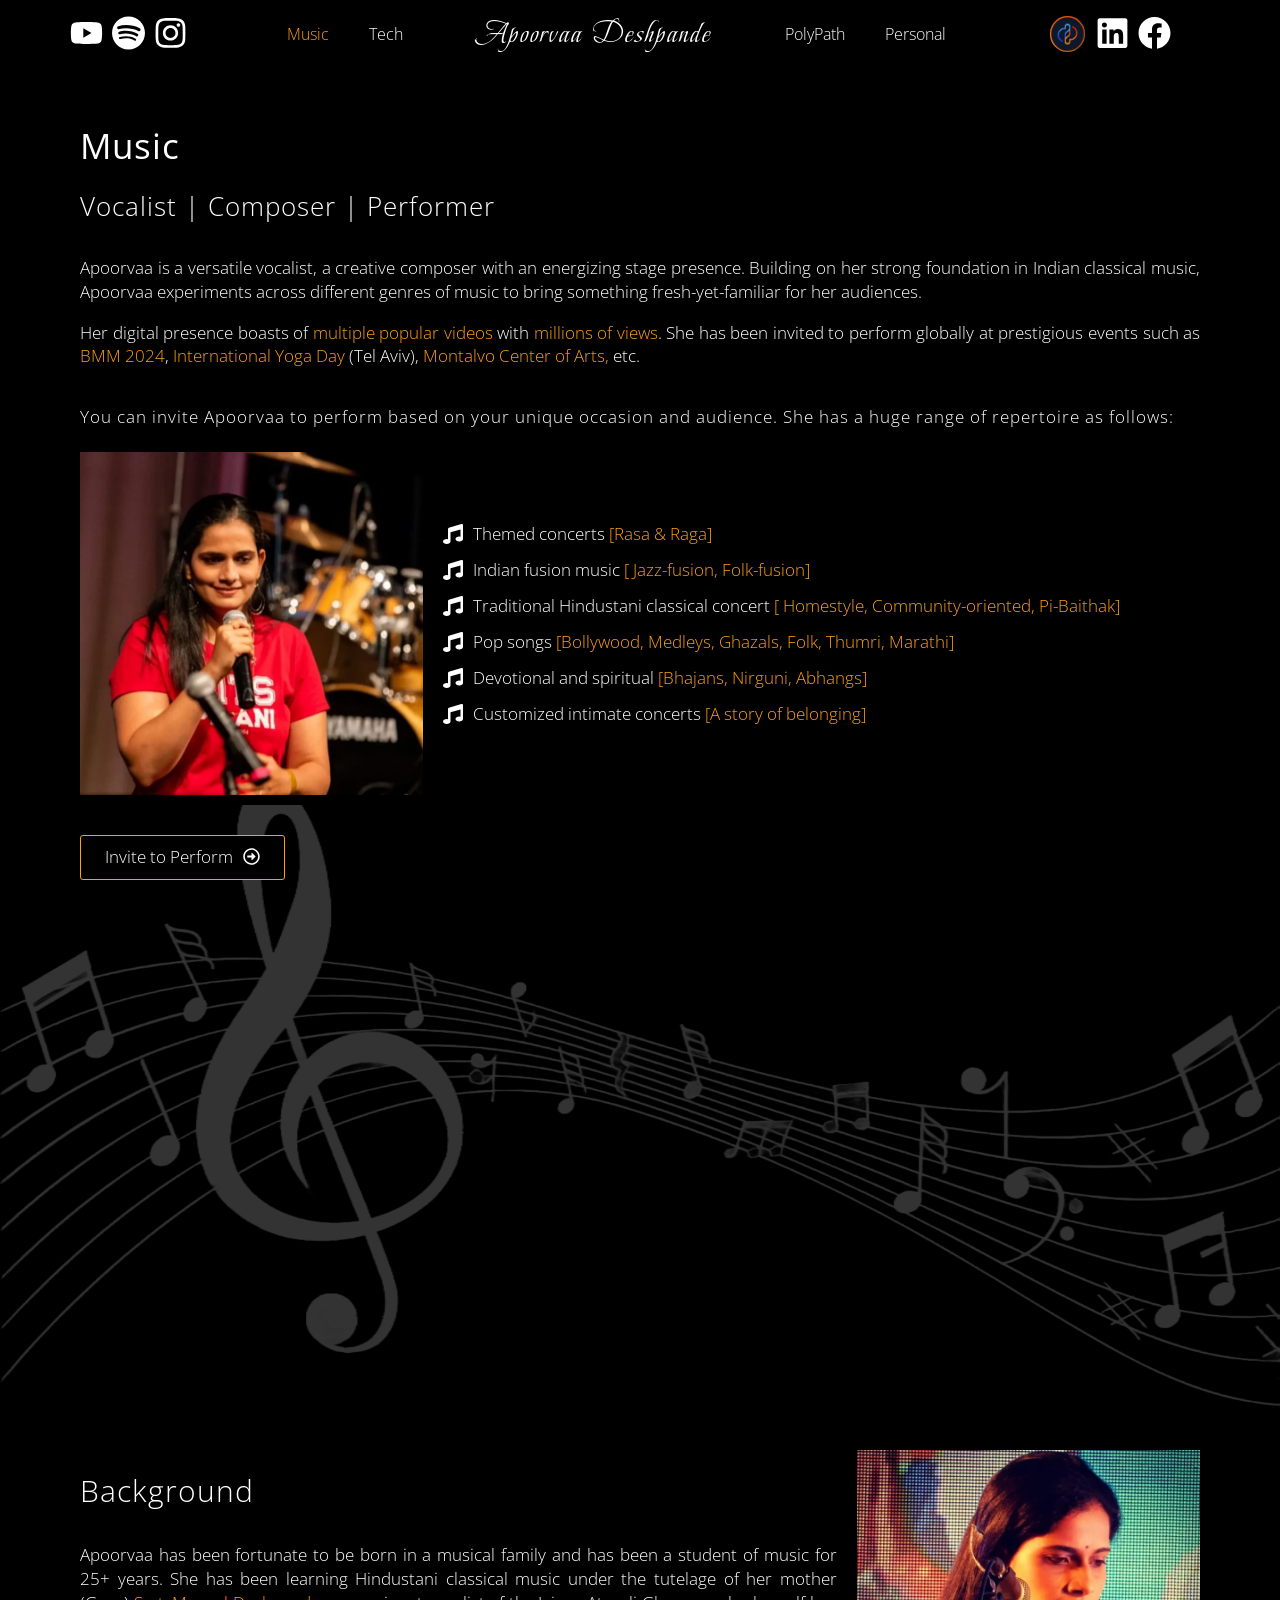
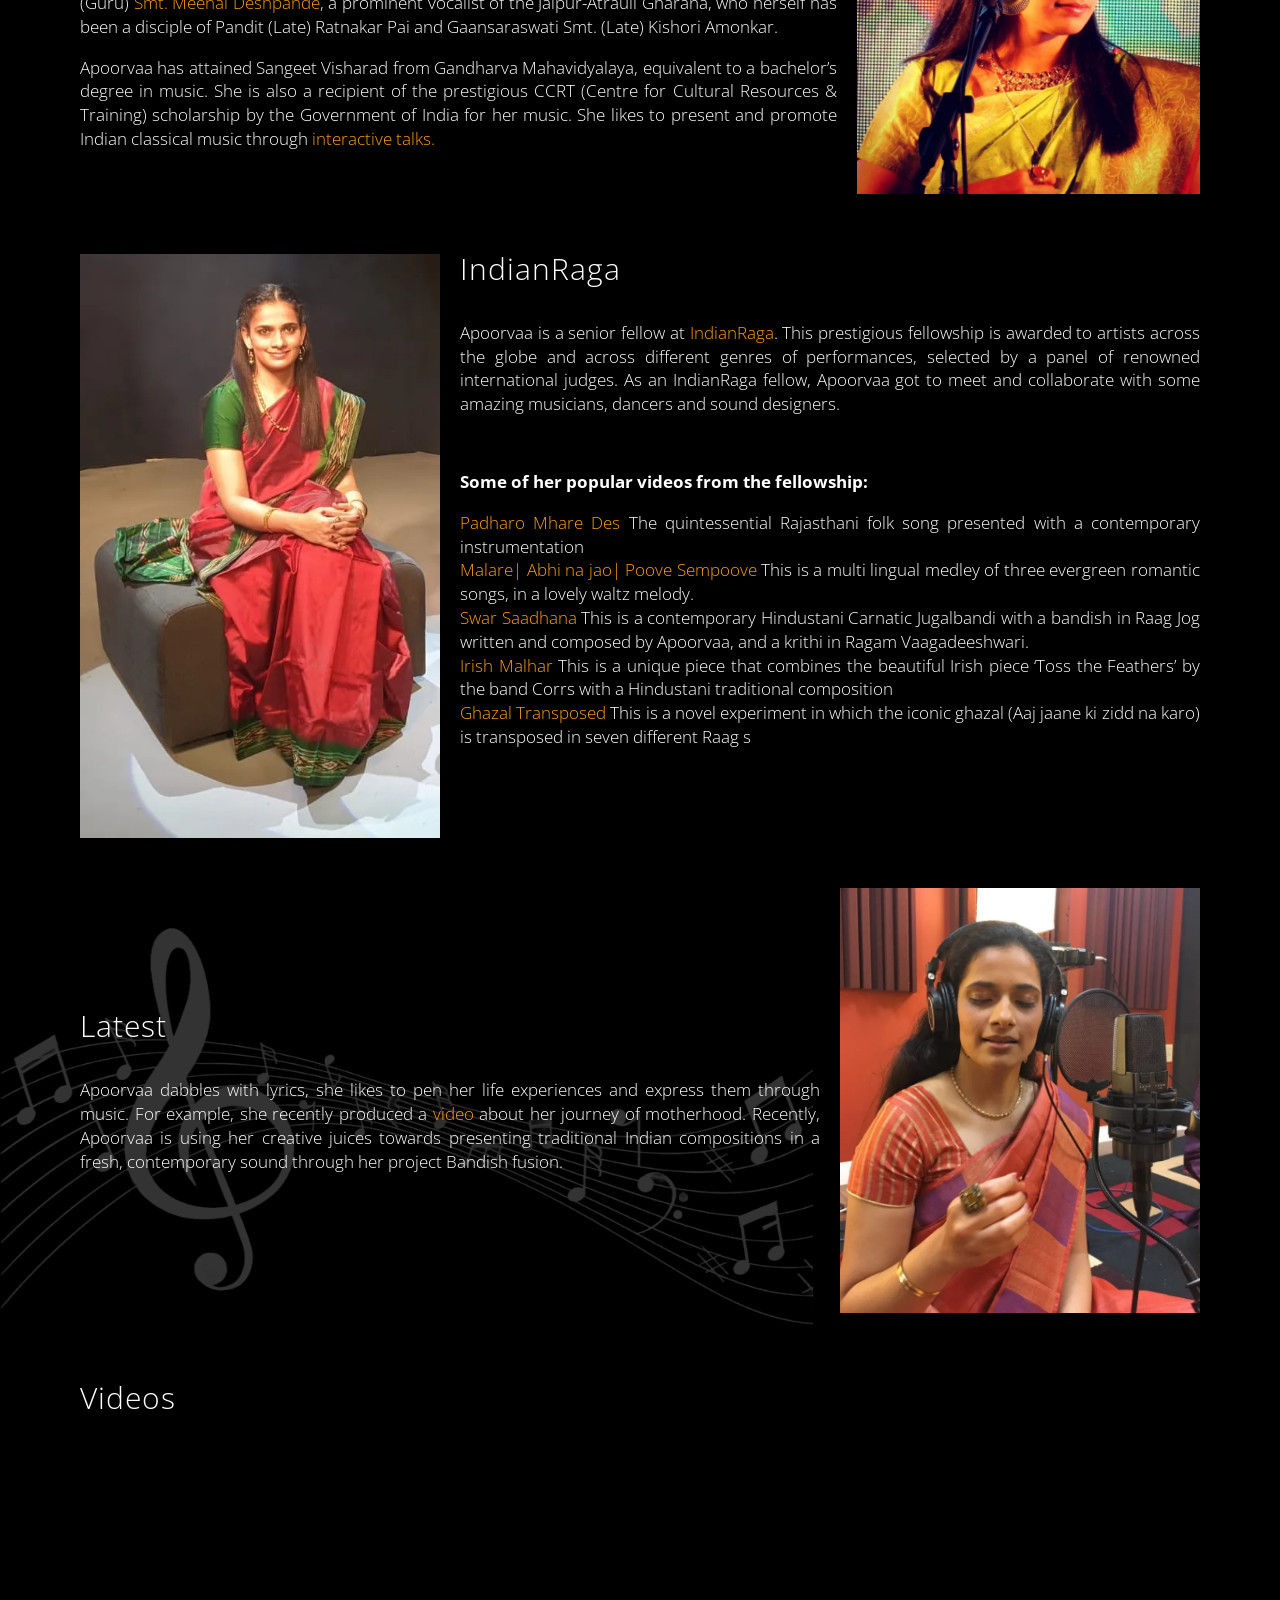
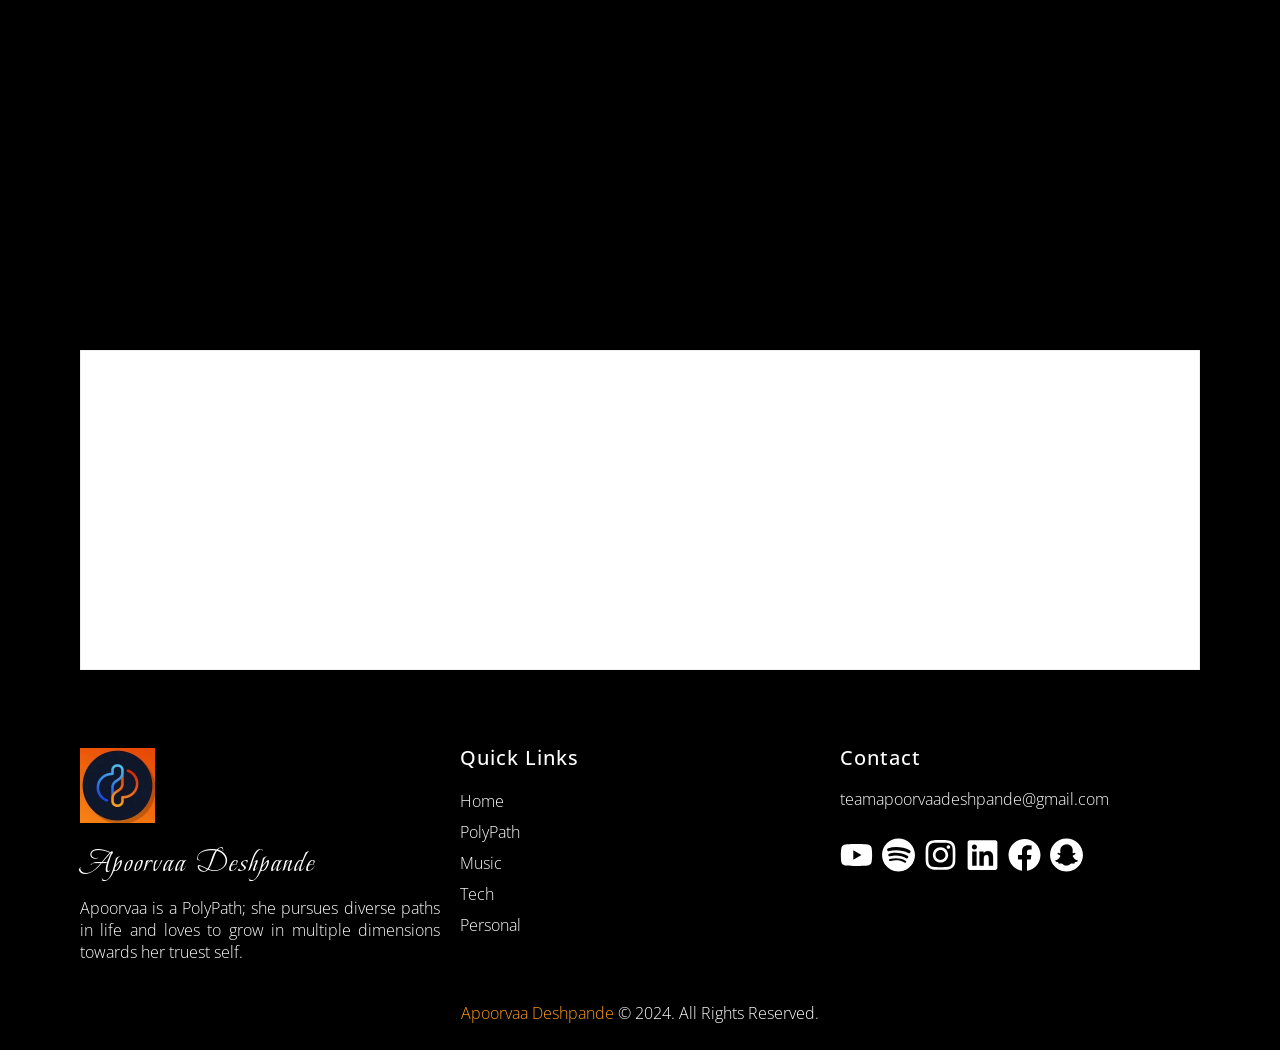
<file: music/index.html>
<!DOCTYPE html>
<html lang="en-US"><head><meta charset="UTF-8"><script data-no-optimize="1">var litespeed_docref=sessionStorage.getItem("litespeed_docref");litespeed_docref&&(Object.defineProperty(document,"referrer",{get:function(){return litespeed_docref}}),sessionStorage.removeItem("litespeed_docref"));</script>
	<link rel="preconnect" href="https://fonts.googleapis.com">
	<link rel="preconnect" href="https://fonts.gstatic.com" crossorigin>
	<link href="https://fonts.googleapis.com/css2?family=Beau+Rivage&family=Open+Sans:wght@300;400&family=Montserrat:wght@400;600;700&family=Poppins:wght@300;400;600&family=Roboto:wght@300;400;500;700&display=swap" rel="stylesheet">
	<meta name="viewport" content="width=device-width, initial-scale=1.0, viewport-fit=cover"><title>Music – Apoorvaa Deshpande</title><meta name="robots" content="max-image-preview:large"><style id="wp-img-auto-sizes-contain-inline-css">img:is([sizes=auto i],[sizes^="auto," i]){contain-intrinsic-size:3000px 1500px}
/*# sourceURL=wp-img-auto-sizes-contain-inline-css */</style><link data-optimized="2" rel="stylesheet" href="/wp-content/litespeed/css/aab9e7f4b5666ed337bb97f72358a249.css?ver=e3afd"><style id="classic-theme-styles-inline-css">/*! This file is auto-generated */
.wp-block-button__link{color:#fff;background-color:#32373c;border-radius:9999px;box-shadow:none;text-decoration:none;padding:calc(.667em + 2px) calc(1.333em + 2px);font-size:1.125em}.wp-block-file__button{background:#32373c;color:#fff;text-decoration:none}
/*# sourceURL=/wp-includes/css/classic-themes.min.css */</style><style id="nfd-wonder-blocks-utilities-inline-css">.nfd-relative{position:relative!important}.-nfd-bottom-1{bottom:-.25rem!important}.-nfd-top-0\.5{top:-.125rem!important}.-nfd-top-1{top:-.25rem!important}.nfd-top-10{top:2.5rem!important}.nfd-col-start-1{grid-column-start:1!important}.nfd-col-start-2{grid-column-start:2!important}.nfd-col-start-3{grid-column-start:3!important}.nfd-col-start-4{grid-column-start:4!important}.nfd-col-start-5{grid-column-start:5!important}.nfd-col-start-6{grid-column-start:6!important}.nfd-col-start-7{grid-column-start:7!important}.nfd-col-end-10{grid-column-end:10!important}.nfd-col-end-11{grid-column-end:11!important}.nfd-col-end-12{grid-column-end:12!important}.nfd-col-end-13{grid-column-end:13!important}.nfd-col-end-7{grid-column-end:7!important}.nfd-col-end-8{grid-column-end:8!important}.nfd-col-end-9{grid-column-end:9!important}.nfd-row-start-1{grid-row-start:1!important}.-nfd-mx-2:not([style*=margin]){margin-left:-.5rem!important;margin-right:-.5rem!important}.nfd-my-0:not([style*=margin]){margin-bottom:0!important;margin-top:0!important}.nfd-mb-8:not([style*=margin]){margin-bottom:2rem!important}.nfd-mt-2:not([style*=margin]){margin-top:.5rem!important}.nfd-mt-8:not([style*=margin]){margin-top:2rem!important}.nfd-mt-\[-100px\]:not([style*=margin]){margin-top:-100px!important}.nfd-grid{display:grid!important}.nfd-h-full{height:100%!important}.nfd-w-full{width:100%!important}.nfd-shrink-0{flex-shrink:0!important}.nfd-grow{flex-grow:1!important}.nfd-grid-cols-11{grid-template-columns:repeat(11,minmax(0,1fr))!important}.nfd-grid-cols-12{grid-template-columns:repeat(12,minmax(0,1fr))!important}.nfd-grid-cols-2{grid-template-columns:repeat(2,minmax(0,1fr))!important}.nfd-grid-rows-1{grid-template-rows:repeat(1,minmax(0,1fr))!important}.nfd-items-center{align-items:center!important}.nfd-gap-y-10{row-gap:2.5rem!important}.nfd-overflow-hidden{overflow:hidden!important}.nfd-border-b{border-bottom-width:1px!important}.nfd-border-dashed{border-style:dashed!important}.nfd-p-0:not([style*=padding]){padding:0!important}.nfd-p-10:not([style*=padding]){padding:2.5rem!important}.nfd-p-2:not([style*=padding]){padding:.5rem!important}.nfd-p-4:not([style*=padding]){padding:1rem!important}.nfd-p-8:not([style*=padding]){padding:2rem!important}.nfd-px-0:not([style*=padding]){padding-left:0!important;padding-right:0!important}.nfd-px-4:not([style*=padding]){padding-left:1rem!important;padding-right:1rem!important}.nfd-px-8:not([style*=padding]){padding-left:2rem!important;padding-right:2rem!important}.nfd-py-0:not([style*=padding]){padding-bottom:0!important;padding-top:0!important}.nfd-py-4:not([style*=padding]){padding-bottom:1rem!important;padding-top:1rem!important}.nfd-py-5:not([style*=padding]){padding-bottom:1.25rem!important;padding-top:1.25rem!important}.nfd-pt-0:not([style*=padding]){padding-top:0!important}.nfd-text-left{text-align:left!important}.nfd-wc-products{self-align:flex-start!important;flex-grow:0!important}.nfd-wc-products>ul{row-gap:calc(var(--wndb--gap--2xl)*var(--wndb--gap--scale-factor))!important}.nfd-wc-products .wc-block-grid__product-image{overflow:hidden!important}.nfd-wc-products .wc-block-grid__product-image img{transition:transform .6s ease-in-out!important}.nfd-wc-products .wc-block-grid__product-image img:hover{transform:scale(1.1)!important}.nfd-wc-products .wc-block-components-product-sale-badge{backdrop-filter:blur(4px)!important;background:hsla(0,0%,100%,.5)!important;border:1px solid hsla(0,0%,100%,.2)!important;border-radius:999px!important;font-size:.8125rem!important;font-weight:700!important;margin:6px!important;padding:4px 12px!important}.nfd-wc-products .wc-block-components-product-sale-badge>span{background:transparent!important}.nfd-wc-products .wc-block-components-product-price{color:inherit!important}.nfd-wc-search .wp-block-search__inside-wrapper{background-color:var(--wndb--color--borders)!important;border:2px solid var(--wndb--color--subtle)!important;border-radius:999px!important;max-width:100%!important;padding:0!important;width:25rem!important}.nfd-wc-search .wp-block-search__inside-wrapper input[type=search]{background:none!important;border:none!important;border-bottom-left-radius:999px!important;border-top-left-radius:999px!important;color:var(--wndb--color--text--contrast)!important;font-size:1.25rem!important;font-weight:500!important;min-height:3.75rem!important;padding-inline:24px!important}.nfd-wc-search .wp-block-search__inside-wrapper:has(button:focus),.nfd-wc-search .wp-block-search__inside-wrapper:has(input[type=search]:focus){outline:2px solid var(--wndb--color--text--contrast)!important;outline-offset:2px!important}.nfd-wc-search .wp-block-search__button{aspect-ratio:1/1!important;background:var(--wndb-gray-800)!important;border-radius:999px!important;height:100%!important;margin-left:0!important;margin-right:2px!important;margin-top:2px!important}.nfd-wc-search .wp-block-search__button:focus,.nfd-wc-search .wp-block-search__button:hover{background:var(--wndb-gray-900)!important;filter:none!important;outline:2px solid var(--wndb-gray-900)!important;outline-offset:2px!important}.nfd-wc-search .wp-block-search__inside-wrapper input[type=search]::-moz-placeholder{color:var(--wndb--color--text--faded)!important}.nfd-wc-search .wp-block-search__inside-wrapper input[type=search]::placeholder{color:var(--wndb--color--text--faded)!important}.nfd-commerce-icons{align-items:center!important;display:flex!important;flex-direction:row!important;gap:8px!important}.nfd-commerce-icons .wc-block-cart-link__text{display:none!important}.nfd-commerce-icons .wp-block-search__button svg,.nfd-commerce-icons svg.wc-block-customer-account__account-icon,.nfd-commerce-icons svg.wc-block-mini-cart__icon{height:28px!important;width:28px!important}.nfd-commerce-icons .wp-block-search__button-only .wp-block-search__button.has-icon{align-items:center!important;background:none!important;color:currentcolor!important;display:flex!important;padding:0!important}.nfd-commerce-icons .wp-block-search__button-only .wp-block-search__input{margin-right:.5em!important}.nfd-commerce-icons .wp-block-woocommerce-customer-account a{padding:0!important}:root{--wndb-mask-color:rgba(0,0,0,.15);--wndb-mask-position:50% 50% at 50% 20%;--wndb-mask-opacity:0.35}[class*=nfd-bg-effect]{isolation:isolate!important;position:relative!important}[class*=nfd-wb-header] [class*=nfd-bg-effect]{z-index:1!important}.has-modal-open [class*=nfd-bg-effect]{isolation:unset!important}.nfd-bg-effect-position-center{--wndb-mask-position:50% 50% at 50% 50%}[class*=nfd-bg-effect]:after{content:""!important;inset:0!important;-webkit-mask-image:radial-gradient(ellipse var(--wndb-mask-position),#000 70%,rgba(0,0,0,.3) 100%)!important;mask-image:radial-gradient(ellipse var(--wndb-mask-position),#000 70%,rgba(0,0,0,.3) 100%)!important;opacity:var(--wndb-mask-opacity)!important;pointer-events:none!important;position:absolute!important;z-index:-1!important}.nfd-bg-effect-dots:after{--wndb-mask-opacity:1;background:radial-gradient(var(--wndb-mask-color) 1px,transparent 1px)!important;background-size:20px 20px!important}.nfd-bg-effect-grid:after{background-image:linear-gradient(to right,var(--wndb-mask-color) 1px,transparent 1px),linear-gradient(to bottom,var(--wndb-mask-color) 1px,transparent 1px)!important;background-size:50px 50px!important}.nfd-bg-effect-grid-perspective{perspective:1000px!important}.has-modal-open .nfd-bg-effect-grid-perspective{perspective:unset!important}.nfd-bg-effect-grid-perspective:after{--wndb-mask-opacity:0.6;background-size:100px 100px!important;transform:rotateX(-60deg) translateZ(0)!important;transform-origin:top!important;transform-style:preserve-3d!important}.nfd-bg-effect-grid-2:after,.nfd-bg-effect-grid-perspective:after{background-image:linear-gradient(to right,var(--wndb-mask-color) 1px,transparent 1px),linear-gradient(to bottom,var(--wndb-mask-color) 1px,transparent 1px)!important}.nfd-bg-effect-grid-2:after{background-size:14px 32px!important}.nfd-bg-effect-grid-3{overflow:hidden!important}.nfd-bg-effect-grid-3:after{background-image:linear-gradient(to right,var(--wndb-mask-color) 1px,transparent 1px),linear-gradient(to bottom,var(--wndb-mask-color) 1px,transparent 1px)!important;background-size:32px 80px!important;right:-40%!important;top:-20%!important;transform:scale(1.5) skew(-30deg,30deg)!important}.nfd-bg-effect-lines:after{--wndb-mask-opacity:0.4;background-image:linear-gradient(to right,var(--wndb-mask-color) 1px,transparent 1px)!important;background-size:48px!important}.nfd-bg-effect-lines-2{--wndb-mask-opacity:0.45;overflow:hidden!important;perspective:1000px!important}.has-modal-open .nfd-bg-effect-lines-2{perspective:unset!important}.nfd-bg-effect-lines-2:after{background-image:linear-gradient(to right,var(--wndb-mask-color) 1px,transparent 1px)!important;background-size:30px!important;right:-40%!important;top:-20%!important;transform:rotateX(-45deg) skew(-16deg) translateZ(0)!important;transform-origin:right!important;transform-style:preserve-3d!important}.nfd-mask-opacity-0:after{--wndb-mask-opacity:0.8}:where(:root){--wndb--max-w--prose:min(65ch,1100px)}.nfd-max-w-prose:not(.nfd-max-w-full),:where(.nfd-text-balance:not(.nfd-max-w-full)){max-width:var(--wndb--max-w--prose)!important}.nfd-max-w-prose:not(.nfd-max-w-full).has-text-align-center,:where(.nfd-text-balance:not(.nfd-max-w-full)).has-text-align-center{margin-inline:auto!important}.nfd-max-w-prose:not(.nfd-max-w-full).has-text-align-right,:where(.nfd-text-balance:not(.nfd-max-w-full)).has-text-align-right{margin-inline-start:auto!important}:where(.nfd-text-balance){text-wrap:balance!important}.nfd-text-balance>h1,.nfd-text-balance>h2,.nfd-text-balance>h3,.nfd-text-balance>h4,.nfd-text-balance>p{text-wrap:balance!important}.nfd-text-pretty,.nfd-text-pretty>h1,.nfd-text-pretty>h2,.nfd-text-pretty>h3,.nfd-text-pretty>h4,.nfd-text-pretty>p{text-wrap:pretty!important}.wp-block-image figcaption{font-weight:400!important;margin-inline:auto!important;max-width:64ch!important;padding-block-start:.5em!important;text-wrap:balance!important}.wp-block-quote>.nfd-text-pretty{font-weight:550;margin-block:.25em}:where(:root){--wndb--text-scale-factor:1;--wndb--text--xs:0.75rem;--wndb--text--sm:0.875rem;--wndb--text--base:1rem;--wndb--text--md:1.125rem;--wndb--text--lg:1.5rem;--wndb--text--xl:2.375rem;--wndb--text--huge:clamp(2.75rem,1.4688rem + 2.5vw,3.5rem);--wndb--text-giga:clamp(3.25rem,2.546875rem + 2.25vw,4.375rem)}.nfd-text-xs:not([class*=font-size]):not([style*=font-size]){font-size:calc(var(--wndb--text--xs)*var(--wndb--text-scale-factor))!important}.nfd-text-xs:not([style*=letter-spacing]){letter-spacing:.05em!important}.nfd-text-sm:not([class*=font-size]):not([style*=font-size]){font-size:calc(var(--wndb--text--sm)*var(--wndb--text-scale-factor))!important}.nfd-text-base:not([class*=font-size]):not([style*=font-size]){font-size:calc(var(--wndb--text--base)*var(--wndb--text-scale-factor))!important}.nfd-text-md:not([class*=font-size]):not([style*=font-size]){font-size:calc(var(--wndb--text--md)*var(--wndb--text-scale-factor))!important}.nfd-text-base:not([style*=line-height]),.nfd-text-md:not([style*=line-height]){line-height:1.6!important}.nfd-text-lg:not([class*=font-size]):not([style*=font-size]){font-size:calc(var(--wndb--text--lg)*var(--wndb--text-scale-factor))!important}.nfd-text-lg:not([style*=line-height]){line-height:1.4!important}.nfd-text-lg:not([style*=letter-spacing]){letter-spacing:0!important}.nfd-text-lg:not([style*=font-weight]){font-weight:500!important}.nfd-text-xl:not([class*=font-size]):not([style*=font-size]){font-size:var(--wndb--text--xl)!important}.nfd-text-xl:not([style*=line-height]){line-height:1.25!important}.nfd-text-xl:not([style*=letter-spacing]){letter-spacing:-.01em!important}.nfd-text-xl:not([style*=font-weight]){font-weight:500!important}:where(.nfd-text-huge:not([class*=font-size]):not([style*=font-size])){font-size:calc(var(--wndb--text--huge)*var(--wndb--text-scale-factor))!important;max-width:var(--wndb--max-w--prose)!important;text-wrap:balance!important}:where(.nfd-text-huge:not([class*=font-size]):not([style*=font-size]).nfd-max-w-container){max-width:var(--wndb--container)!important}:where(.nfd-text-giga:not([class*=font-size]):not([style*=font-size])).has-text-align-center,:where(.nfd-text-huge:not([class*=font-size]):not([style*=font-size])).has-text-align-center{margin-inline:auto!important}:where(.nfd-text-giga:not([class*=font-size]):not([style*=font-size])).has-text-align-right,:where(.nfd-text-huge:not([class*=font-size]):not([style*=font-size])).has-text-align-right{margin-inline-start:auto!important}.nfd-text-huge:not([style*=line-height]){line-height:1.1!important}.nfd-text-huge:not([style*=letter-spacing]){letter-spacing:-.025em!important}.nfd-text-huge:not([style*=font-weight]){font-weight:500!important}:where(.nfd-text-giga:not([class*=font-size]):not([style*=font-size])){font-size:calc(var(--wndb--text-giga)*var(--wndb--text-scale-factor))!important;max-width:var(--wndb--max-w--prose)!important;text-wrap:balance!important}:where(.nfd-text-giga:not([class*=font-size]):not([style*=font-size]).nfd-max-w-container){max-width:var(--wndb--container)!important}.nfd-text-giga:not([style*=line-height]){line-height:1.1!important}.nfd-text-giga:not([style*=letter-spacing]){letter-spacing:-.04em!important}.nfd-text-giga:not([style*=font-weight]){font-weight:500!important}:root{--nfd-wb-anim-transition-duration:1400ms;--nfd-wb-anim-transition-delay:50ms;--nfd-wb-anim-transition-easing-function:cubic-bezier(0.4,1,0.65,1);--nfd-wb-anim-transition:all var(--nfd-wb-anim-transition-duration) var(--nfd-wb-anim-transition-easing-function) var(--nfd-wb-anim-transition-delay)}@media (prefers-reduced-motion:reduce){.nfd-wb-animate{transition:none!important}.nfd-wb-twist-in,[class*=nfd-wb-]{clip-path:none!important;opacity:1!important;transform:none!important}}@media (max-width:782px){body:not(.nfd-wb-editor-animations) .nfd-wb-animate{transition:none!important}body:not(.nfd-wb-editor-animations) .nfd-wb-twist-in,body:not(.nfd-wb-editor-animations) [class*=nfd-wb-]{clip-path:none!important;opacity:1!important;transform:none!important}}.nfd-wb-animate[data-replay-animation]{transition:none!important}[class*=nfd-wb-fade-in]{--nfd-wb-anim-transition:opacity var(--nfd-wb-anim-transition-duration) var(--nfd-wb-anim-transition-easing-function) var(--nfd-wb-anim-transition-delay),transform var(--nfd-wb-anim-transition-duration) var(--nfd-wb-anim-transition-easing-function) var(--nfd-wb-anim-transition-delay);transition:var(--nfd-wb-anim-transition)}.nfd-wb-fade-in-bottom{--nfd-wb-anim-transition-duration:1200ms;opacity:0;transform:translate3d(0,90px,0);transition:var(--nfd-wb-anim-transition)}.nfd-wb-fade-in-bottom-short{transform:translate3d(0,32px,0)}.nfd-wb-fade-in-bottom-short,.nfd-wb-fade-in-top-short{--nfd-wb-anim-transition-duration:600ms;opacity:0;transition:var(--nfd-wb-anim-transition)}.nfd-wb-fade-in-top-short{transform:translate3d(0,-32px,0)}.nfd-wb-fade-in-left-short{transform:translate3d(-32px,0,0)}.nfd-wb-fade-in-left-short,.nfd-wb-fade-in-right-short{--nfd-wb-anim-transition-duration:600ms;opacity:0;transition:var(--nfd-wb-anim-transition)}.nfd-wb-fade-in-right-short{transform:translate3d(32px,0,0)}.nfd-wb-animated-in:not([data-replay-animation])[class*=nfd-wb-fade-in]{opacity:1;transform:translateZ(0)}.nfd-wb-zoom-in{--nfd-wb-anim-transition-duration:1200ms;--nfd-wb-anim-transition:opacity var(--nfd-wb-anim-transition-duration) var(--nfd-wb-anim-transition-easing-function) var(--nfd-wb-anim-transition-delay),transform var(--nfd-wb-anim-transition-duration) var(--nfd-wb-anim-transition-easing-function) var(--nfd-wb-anim-transition-delay);transform:scale3d(.4,.4,.4)}.nfd-wb-zoom-in,.nfd-wb-zoom-in-short{opacity:0;transition:var(--nfd-wb-anim-transition)}.nfd-wb-zoom-in-short{--nfd-wb-anim-transition-duration:600ms;--nfd-wb-anim-transition:opacity var(--nfd-wb-anim-transition-duration) var(--nfd-wb-anim-transition-easing-function) var(--nfd-wb-anim-transition-delay),transform var(--nfd-wb-anim-transition-duration) var(--nfd-wb-anim-transition-easing-function) var(--nfd-wb-anim-transition-delay);transform:scale3d(.92,.92,.92)}.nfd-wb-animated-in:not([data-replay-animation])[class*=nfd-wb-zoom-]{opacity:1;transform:scaleX(1)}div:has(>.nfd-wb-twist-in){perspective:1200px}.nfd-wb-twist-in{--nfd-wb-anim-transition-duration:1000ms;--nfd-wb-anim-transition:opacity var(--nfd-wb-anim-transition-duration) var(--nfd-wb-anim-transition-easing-function) var(--nfd-wb-anim-transition-delay),transform var(--nfd-wb-anim-transition-duration) var(--nfd-wb-anim-transition-easing-function) var(--nfd-wb-anim-transition-delay);opacity:0;transform:translateY(40px) scale(.8) rotateY(30deg) rotate(-12deg) translateZ(0);transition:var(--nfd-wb-anim-transition)}.nfd-wb-animated-in:not([data-replay-animation]).nfd-wb-twist-in{opacity:1;transform:translateY(0) scale(1) rotateY(0deg) rotate(0deg) translateZ(0)}.nfd-wb-reveal-right{--nfd-wb-anim-transition-duration:1500ms;--nfd-wb-anim-transition-easing-function:cubic-bezier(0.4,0,0,1);--nfd-wb-anim-transition:clip-path var(--nfd-wb-anim-transition-duration) var(--nfd-wb-anim-transition-easing-function) var(--nfd-wb-anim-transition-delay);clip-path:inset(0 100% 0 0);transition:var(--nfd-wb-anim-transition)}.nfd-wb-animated-in>.nfd-wb-reveal-right:not([data-replay-animation]){clip-path:inset(0 0 0 0)!important}.nfd-delay-50{--nfd-wb-anim-transition-delay:50ms}.nfd-delay-150{--nfd-wb-anim-transition-delay:150ms}.nfd-delay-300{--nfd-wb-anim-transition-delay:300ms}.nfd-delay-450{--nfd-wb-anim-transition-delay:450ms}.nfd-delay-600{--nfd-wb-anim-transition-delay:600ms}.nfd-delay-750{--nfd-wb-anim-transition-delay:750ms}.nfd-delay-900{--nfd-wb-anim-transition-delay:900ms}.nfd-delay-1050{--nfd-wb-anim-transition-delay:1050ms}.nfd-delay-1200{--nfd-wb-anim-transition-delay:1200ms}.nfd-delay-1350{--nfd-wb-anim-transition-delay:1350ms}.nfd-delay-1500{--nfd-wb-anim-transition-delay:1500ms}:where(:root){--wndb--container:1200px;--wndb--container--wide:1340px}body .is-layout-constrained:has(.nfd-container.is-layout-constrained)>.nfd-container.is-layout-constrained{max-width:unset!important;width:100%!important}.is-layout-constrained.has-global-padding:has(.nfd-container.is-layout-constrained)>.nfd-container.is-layout-constrained{margin-left:calc(var(--wp--style--root--padding-left)*-1)!important;margin-right:calc(var(--wp--style--root--padding-right)*-1)!important;max-width:unset!important;width:unset!important}.editor-styles-wrapper .nfd-container:is(.is-layout-constrained)>:where(:not(.alignleft):not(.alignright):not(.alignfull):not(.alignwide)),.editor-styles-wrapper .nfd-container>:where(.wp-block-cover-is-layout-constrained:not(.alignleft):not(.alignright):not(.alignfull):not(.alignwide)):not([style*=margin]),.nfd-container:is(.is-layout-constrained)>:where(:not(.alignleft):not(.alignright):not(.alignfull):not(.alignwide)),.nfd-container:is(.nfd-my-0)>div,.nfd-container>:where(.wp-block-cover-is-layout-constrained:not(.alignleft):not(.alignright):not(.alignfull):not(.alignwide)){max-width:var(--wndb--container);width:100%}.editor-styles-wrapper .nfd-container:is(.is-layout-constrained)>.alignwide,.nfd-container:is(.is-layout-constrained).alignwide>:where(:not(.alignleft):not(.alignright):not(.alignfull)):not([style*=margin]),.nfd-container:is(.is-layout-constrained)>.alignwide,.nfd-container:is(.nfd-my-0)>.alignwide{max-width:var(--wndb--container--wide);width:100%}.nfd-container:not(.alignfull){padding-inline:var(--wndb--p)!important}.nfd-container:is(.nfd-my-0)>div:not([style*=margin]){margin-inline:auto!important}[class*=nfd-divider-]{position:relative;z-index:13}[class*=nfd-divider-]~[class*=nfd-divider-]{z-index:12!important}[class*=nfd-divider-]~[class*=nfd-divider-]~[class*=nfd-divider-]{z-index:11!important}[class*=nfd-divider-]:before{background:inherit!important;bottom:calc(var(--wndb--divider-size)*-1)!important;content:""!important;height:var(--wndb--divider-size)!important;left:0!important;pointer-events:none!important;position:absolute!important;width:100%!important;z-index:10!important}.nfd-divider-arrow{--wndb--divider-size:16px}.nfd-divider-arrow:before{bottom:calc(var(--wndb--divider-size)*-1)!important;height:calc(var(--wndb--divider-size)*2)!important;left:50%!important;transform:translateX(-50%) rotate(45deg)!important;width:calc(var(--wndb--divider-size)*2)!important}.nfd-divider-clouds{--wndb--divider-size:150px}.nfd-divider-clouds:after,.nfd-divider-clouds:before{background:inherit!important;background-image:url("data:image/svg+xml;charset=utf-8,%3Csvg xmlns='http://www.w3.org/2000/svg' preserveAspectRatio='xMidYMax slice' viewBox='0 0 283.5 27.8'%3E%3Cpath fill='%23fff' d='M0 0v6.7c1.9-.8 4.7-1.4 8.5-1 9.5 1.1 11.1 6 11.1 6s2.1-.7 4.3-.2c2.1.5 2.8 2.6 2.8 2.6s.2-.5 1.4-.7 1.7.2 1.7.2 0-2.1 1.9-2.8 3.6.7 3.6.7.7-2.9 3.1-4.1 4.7 0 4.7 0 1.2-.5 2.4 0 1.7 1.4 1.7 1.4h1.4c.7 0 1.2.7 1.2.7s.8-1.8 4-2.2c3.5-.4 5.3 2.4 6.2 4.4q.6-.6 1.8-.9c2.8-.7 4 .7 4 .7s1.7-5 11.1-6c9.5-1.1 12.3 3.9 12.3 3.9s1.2-4.8 5.7-5.7 6.8 1.8 6.8 1.8.6-.6 1.5-.9c.9-.2 1.9-.2 1.9-.2s5.2-6.4 12.6-3.3c7.3 3.1 4.7 9 4.7 9s1.9-.9 4 0 2.8 2.4 2.8 2.4 1.9-1.2 4.5-1.2 4.3 1.2 4.3 1.2.2-1 1.4-1.7 2.1-.7 2.1-.7-.5-3.1 2.1-5.5 5.7-1.4 5.7-1.4 1.5-2.3 4.2-1.1 1.7 5.2 1.7 5.2.3-.1 1.3.5c.5.4.8.8.9 1.1.5-1.4 2.4-5.8 8.4-4 7.1 2.1 3.5 8.9 3.5 8.9s.8-.4 2 0 1.1 1.1 1.1 1.1 1.1-1.1 2.3-1.1 2.1.5 2.1.5 1.9-3.6 6.2-1.2 1.9 6.4 1.9 6.4 2.6-2.4 7.4 0c3.4 1.7 3.9 4.9 3.9 4.9s3.3-6.9 10.4-7.9 11.5 2.6 11.5 2.6.8 0 1.2.2.9.9.9.9 4.4-3.1 8.3.2c1.9 1.7 1.5 5 1.5 5s.3-1.1 1.6-1.4 2.3.2 2.3.2-.1-1.2.5-1.9 1.9-.9 1.9-.9-4.7-9.3 4.4-13.4c5.6-2.5 9.2.9 9.2.9s5-6.2 15.9-6.2 16.1 8.1 16.1 8.1.7-.2 1.6-.4V0z'/%3E%3C/svg%3E")!important;background-repeat:repeat-x!important;background-size:cover!important;content:""!important;height:var(--wndb--divider-size)!important;left:0!important;pointer-events:none!important;position:absolute!important;top:0!important;width:100%!important;z-index:10!important}.nfd-divider-clouds:after{bottom:0!important;top:auto!important;transform:rotate(180deg)!important}.nfd-divider-ellipse{--wndb--divider-size:50px}.nfd-divider-ellipse:before{clip-path:ellipse(50% var(--wndb--divider-size) at 50% 0)!important}.nfd-divider-rounded:not([style*=-radius]){--wndb--divider-size:50px}.nfd-divider-rounded:before:not([style*=-radius]){border-bottom-left-radius:var(--wndb--divider-size)!important;border-bottom-right-radius:var(--wndb--divider-size)!important}.nfd-divider-slant,.nfd-divider-slant-invert{--wndb--divider-size:80px}.nfd-divider-slant:before{bottom:calc(var(--wndb--divider-size)*-1 + 1px)!important;clip-path:polygon(0 0,100% 0,0 100%)!important}.nfd-divider-slant-invert:before{bottom:calc(var(--wndb--divider-size)*-1 + 1px)!important;clip-path:polygon(0 0,100% 0,100% 100%)!important}.nfd-divider-triangle{--wndb--divider-size:80px}.nfd-divider-triangle:before{bottom:calc(var(--wndb--divider-size)*-1 + 1px)!important;clip-path:polygon(0 0,100% 0,50% 100%)!important}.nfd-divider-zigzag{--wndb--divider-size:8px}.nfd-divider-zigzag:before{-webkit-mask:conic-gradient(from -45deg at bottom,#0000,#000 1deg 89deg,#0000 90deg) 50% /calc(var(--wndb--divider-size)*2) 100%!important;mask:conic-gradient(from -45deg at bottom,#0000,#000 1deg 89deg,#0000 90deg) 50% /calc(var(--wndb--divider-size)*2) 100%!important}:where(:root){--wndb--divider-size:0px}:where(:root){--nfd-opacity-preview:0.3}@media (min-width:1025px){body:not(.block-editor-page) :not(.is-desktop-preview) .nfd-hide-desktop{display:none!important}}@media (max-width:767px){body:not(.block-editor-page) :not(.is-mobile-preview) .nfd-hide-mobile{display:none!important}.nfd-align-mobile-left{text-align:left!important}.nfd-align-mobile-center{text-align:center!important}.nfd-align-mobile-right{text-align:right!important}.nfd-align-mobile-justify{text-align:justify!important}.wp-block-group-is-layout-flex.is-vertical p[class^=nfd-align-mobile-]{width:100%!important}}@media (min-width:768px) and (max-width:1024px){body:not(.block-editor-page) :not(.is-tablet-preview) .nfd-hide-tablet{display:none!important}.nfd-align-tablet-left{text-align:left!important}.nfd-align-tablet-center{text-align:center!important}.nfd-align-tablet-right{text-align:right!important}.nfd-align-tablet-justify{text-align:justify!important}.wp-block-group-is-layout-flex.is-vertical p[class^=nfd-align-tablet-]{width:100%!important}}.is-root-container.is-desktop-preview .nfd-hide-desktop,.is-root-container.is-mobile-preview .nfd-hide-mobile,.is-root-container.is-tablet-preview .nfd-hide-tablet{opacity:var(--nfd-opacity-preview)!important}@media (max-width:767px){.nfd-swiper-enabled{display:flex!important;flex-wrap:nowrap!important;gap:12px!important;margin-right:calc(var(--wp--style--root--padding-right, 0px)*-1)!important;overflow-x:auto!important;overflow-y:hidden!important;width:calc(100% + var(--wp--style--root--padding-right, 0px))!important;-webkit-overflow-scrolling:touch!important;padding-left:16px!important;padding-right:0!important;scroll-snap-type:x mandatory!important;scrollbar-width:none!important}.nfd-swiper-enabled::-webkit-scrollbar{display:none!important}.nfd-swiper-enabled.wp-block-column>*,.nfd-swiper-enabled.wp-block-columns>.wp-block-column{flex:0 0 calc(75% - 6px)!important;min-width:260px!important;scroll-snap-align:start!important;scroll-snap-stop:always!important}.nfd-swiper-enabled .wp-block-column,.nfd-swiper-enabled .wp-block-cover,.nfd-swiper-enabled .wp-block-image,.nfd-swiper-enabled figure{margin:0!important}.nfd-swiper-enabled [style*="min-width:"],.nfd-swiper-enabled [style*="width:"]{max-width:100%!important}}.nfd-grid-cols-1-2-1{grid-template-columns:1fr 2fr 1fr!important}:where(:root){--wndb--padding-factor:1;--wndb--p:2.375rem;--wndb--p--xs:0.75rem;--wndb--p--sm:1.5rem;--wndb--p--md:2rem;--wndb--p--lg:clamp(3.5rem,7vw,6.25rem);--wndb--p--square:2.5rem;--wndb--p--square-lg:4rem}.nfd-p-card-sm:not([style*=padding]){padding:calc(var(--wndb--p--xs)*var(--wndb--padding-factor)) calc(var(--wndb--p--sm)*var(--wndb--padding-factor))!important}.nfd-p-card-md:not([style*=padding]){padding:calc(var(--wndb--p--sm)*var(--wndb--padding-factor)) calc(var(--wndb--p--md)*var(--wndb--padding-factor))!important}.nfd-p-card-lg:not([style*=padding]){padding:calc(var(--wndb--p--md)*var(--wndb--padding-factor)) calc(var(--wndb--p--md)*var(--wndb--padding-factor))!important}@media screen and (min-width:782px){.nfd-p-card-lg:not([style*=padding]){padding:calc(var(--wndb--p--md)*var(--wndb--padding-factor)) calc(var(--wndb--p--md)*1.5*var(--wndb--padding-factor))!important}}.nfd-p-card-square-lg:not([style*=padding]),.nfd-p-card-square:not([style*=padding]){padding:calc(var(--wndb--p--square)*var(--wndb--padding-factor))!important}@media screen and (min-width:782px){.nfd-p-card-square-lg:not([style*=padding]){padding:calc(var(--wndb--p--square-lg)*var(--wndb--padding-factor))!important}}.nfd-p-xs:not([style*=padding]){padding:calc(var(--wndb--p--xs)*var(--wndb--padding-factor))!important}.nfd-py-xs:not([style*=padding]){padding-block:calc(var(--wndb--p--xs)*var(--wndb--padding-factor))!important}.nfd-pt-xs:not([style*=padding]){padding-block-start:calc(var(--wndb--p--xs)*var(--wndb--padding-factor))!important}.nfd-px-xs:not([style*=padding]){padding-inline:calc(var(--wndb--p--xs)*var(--wndb--padding-factor))!important}.nfd-p-sm:not([style*=padding]){padding:calc(var(--wndb--p--sm)*var(--wndb--padding-factor))!important}.nfd-px-sm:not([style*=padding]){padding-inline:calc(var(--wndb--p--sm)*var(--wndb--padding-factor))!important}.nfd-py-sm:not([style*=padding]){padding-block:calc(var(--wndb--p--sm)*var(--wndb--padding-factor))!important}.nfd-pt-sm:not([style*=padding]){padding-block-start:calc(var(--wndb--p--sm)*var(--wndb--padding-factor))!important}.nfd-pb-sm:not([style*=padding]){padding-block-end:calc(var(--wndb--p--sm)*var(--wndb--padding-factor))!important}.nfd-pl-sm:not([style*=padding]){padding-left:calc(var(--wndb--p--sm)*var(--wndb--padding-factor))!important}.nfd-p-md:not([style*=padding]){padding:calc(var(--wndb--p--md)*var(--wndb--padding-factor))!important}.nfd-px-md:not([style*=padding]){padding-inline:calc(var(--wndb--p--md)*var(--wndb--padding-factor))!important}.nfd-py-md:not([style*=padding]){padding-block:calc(var(--wndb--p--md)*var(--wndb--padding-factor))!important}.nfd-pt-md:not([style*=padding]){padding-block-start:calc(var(--wndb--p--md)*var(--wndb--padding-factor))!important}.nfd-pb-md:not([style*=padding]){padding-block-end:calc(var(--wndb--p--md)*var(--wndb--padding-factor))!important}.nfd-p-lg:not([style*=padding]){padding:calc(var(--wndb--p--lg)*var(--wndb--padding-factor)) calc(var(--wndb--p--md)*var(--wndb--padding-factor))!important}.nfd-py-lg:not([style*=padding]){padding-block:calc(var(--wndb--p--lg)*var(--wndb--padding-factor))!important}.nfd-pt-lg:not([style*=padding]){padding-block-start:calc(var(--wndb--p--lg)*var(--wndb--padding-factor))!important}.nfd-pb-lg:not([style*=padding]){padding-block-end:calc(var(--wndb--p--lg)*var(--wndb--padding-factor))!important}.nfd-pl-offset-md:not([style*=padding]){margin-left:calc(var(--wndb--p--md)*var(--wndb--padding-factor)*-1)!important;padding-left:calc(var(--wndb--p--md)*var(--wndb--padding-factor) - 3px)!important}.editor-styles-wrapper .nfd-overlap-x,.nfd-overlap-x{gap:0}.nfd-overlap-x>:not(:first-child){margin-inline-start:-1.275rem!important}@media (min-width:768px){.-nfd-translate-y-1\/2{margin-bottom:-100px!important;transform:translateY(-50%)!important}.-nfd-translate-y-1\/3{margin-bottom:-100px!important;transform:translateY(-33%)!important}.nfd-overlap-x-lg{transform:translateX(-150px)!important;width:calc(100% + 150px)!important}}.nfd-pseudo-play-icon{align-items:center!important;display:flex!important;justify-content:center!important;position:relative!important}.nfd-pseudo-play-icon>a{inset:0!important;position:absolute!important}:not(.is-root-container) .nfd-pseudo-play-icon>a{text-indent:-9999px!important}.nfd-pseudo-play-icon:before{backdrop-filter:blur(3px)!important;background:hsla(0,0%,100%,.1)!important;border-radius:100%!important;content:""!important;height:3rem!important;left:50%!important;opacity:1!important;pointer-events:none!important;position:absolute!important;top:50%!important;transform:translate(-50%,-50%)!important;transition:all .2s ease!important;width:3rem!important}.nfd-pseudo-play-icon:has(a:hover):before{background:hsla(0,0%,100%,.3)!important;height:4rem!important;width:4rem!important}.nfd-pseudo-play-icon:after{border-style:solid!important;border-bottom:10px solid transparent!important;border-left:16px solid!important;border-right:0!important;border-top:10px solid transparent!important;content:""!important;height:16px!important;height:0!important;left:50%!important;margin-left:2px!important;pointer-events:none!important;position:absolute!important;top:50%!important;transform:translate(-50%,-50%)!important;width:16px!important;width:0!important}.entry-content>.wp-block-group.has-background+.wp-block-group.has-background:not([style*=margin-top]),.entry-content>.wp-block-group.has-background+[class*=nfd-theme-]:not([style*=margin-top]),.entry-content>[class*=nfd-theme-]+.wp-block-group.has-background:not([style*=margin-top]),.entry-content>[class*=nfd-theme-]+[class*=nfd-theme-]:not([style*=margin-top]){margin-block-start:0!important}:where(:root){--wndb--gap--scale-factor:1;--wndb--gap--xs:0.25rem;--wndb--gap--sm:0.5rem;--wndb--gap--md:1rem;--wndb--gap--lg:1.5rem;--wndb--gap--xl:2rem;--wndb--gap--2xl:2.5rem;--wndb--gap--3xl:3.5rem;--wndb--gap--4xl:6rem}.editor-styles-wrapper .nfd-gap-0,.nfd-gap-0{gap:0}.editor-styles-wrapper .nfd-gap-xs,.nfd-gap-xs{gap:calc(var(--wndb--gap--xs)*var(--wndb--gap--scale-factor))}.editor-styles-wrapper .nfd-gap-sm,.nfd-gap-sm{gap:calc(var(--wndb--gap--sm)*var(--wndb--gap--scale-factor))}.editor-styles-wrapper .nfd-gap-md,.nfd-gap-md{gap:calc(var(--wndb--gap--md)*var(--wndb--gap--scale-factor))}.editor-styles-wrapper .nfd-gap-lg,.nfd-gap-lg{gap:calc(var(--wndb--gap--lg)*var(--wndb--gap--scale-factor))}.editor-styles-wrapper .nfd-gap-xl,.nfd-gap-xl{gap:calc(var(--wndb--gap--xl)*var(--wndb--gap--scale-factor))}.editor-styles-wrapper .nfd-gap-2xl,.nfd-gap-2xl{gap:calc(var(--wndb--gap--2xl)*var(--wndb--gap--scale-factor))}.editor-styles-wrapper .nfd-gap-3xl,.nfd-gap-3xl{gap:calc(var(--wndb--gap--3xl)*var(--wndb--gap--scale-factor))}.editor-styles-wrapper .nfd-gap-4xl,.nfd-gap-4xl{gap:calc(var(--wndb--gap--4xl)*var(--wndb--gap--scale-factor))}.editor-styles-wrapper .nfd-gap-x-4xl,.nfd-gap-x-4xl{-moz-column-gap:calc(var(--wndb--gap--4xl)*var(--wndb--gap--scale-factor));column-gap:calc(var(--wndb--gap--4xl)*var(--wndb--gap--scale-factor))}.editor-styles-wrapper .nfd-gap-x-lg,.nfd-gap-x-lg{-moz-column-gap:calc(var(--wndb--gap--lg)*var(--wndb--gap--scale-factor));column-gap:calc(var(--wndb--gap--lg)*var(--wndb--gap--scale-factor))}.editor-styles-wrapper .nfd-gap-y-lg,.nfd-gap-y-lg{row-gap:calc(var(--wndb--gap--lg)*var(--wndb--gap--scale-factor))}.editor-styles-wrapper .nfd-gap-y-xl,.nfd-gap-y-xl{row-gap:calc(var(--wndb--gap--xl)*var(--wndb--gap--scale-factor))}.editor-styles-wrapper .nfd-gap-y-2xl,.nfd-gap-y-2xl{row-gap:calc(var(--wndb--gap--2xl)*var(--wndb--gap--scale-factor))}.editor-styles-wrapper .nfd-gap-y-3xl,.nfd-gap-y-3xl{row-gap:calc(var(--wndb--gap--3xl)*var(--wndb--gap--scale-factor))}.nfd-border-2{border-bottom-width:2px!important}.nfd-border-strong:not([style*=border-color]):not([style*=border-top-color]):not([style*=border-right-color]):not([style*=border-bottom-color]):not([style*=border-left-color]):not(.has-border-color){border-color:var(--wndb-color--borders-strong)!important}.nfd-border-light:not([style*=border-color]):not([style*=border-top-color]):not([style*=border-right-color]):not([style*=border-bottom-color]):not([style*=border-left-color]):not(.has-border-color){border-color:var(--wndb--color--borders-light)!important}:where(:root){--wndb--button--outline-width:0px;--wndb--button-sm--font-size:1rem;--wndb--button-lg-x:2rem;--wndb--button-lg-y:0.75rem;--wndb--button-lg--font-size:1.125rem;--wndb--button-xl-x:3rem;--wndb--button-xl-y:1rem;--wndb--button-xl--font-size:1.125rem}[class*=nfd-btn].is-style-outline{--wndb--button--outline-width:2px}[class*=nfd-btn]>.wp-block-button__link:not([style*=padding]){padding:calc(.625rem - var(--wndb--button--outline-width)) calc(1.125rem - var(--wndb--button--outline-width))!important}.nfd-btn-sm>.wp-block-button__link:not([style*=padding]){padding:calc(.375rem - var(--wndb--button--outline-width)) calc(1rem - var(--wndb--button--outline-width))!important}.nfd-btn-sm:not(.has-custom-font-size)>.wp-block-button__link:not([style*=font-size]){font-size:var(--wndb--button-sm--font-size)!important}.nfd-btn-lg>.wp-block-button__link:not([style*=padding]){padding:calc(var(--wndb--button-lg-y) - var(--wndb--button--outline-width)) var(--wndb--button-lg-x)!important}.nfd-btn-lg:not(.has-custom-font-size)>.wp-block-button__link:not([style*=font-size]){font-size:var(--wndb--button-lg--font-size)!important}.nfd-btn-lg:not([style*=font-weight])>.wp-block-button__link{font-weight:600!important}.nfd-btn-xl>.wp-block-button__link:not([style*=padding]){padding:calc(var(--wndb--button-xl-y) - var(--wndb--button--outline-width)) var(--wndb--button-xl-x)!important}.nfd-btn-xl:not(.has-custom-font-size)>.wp-block-button__link:not([style*=font-size]){font-size:var(--wndb--button-xl--font-size)!important}.nfd-btn-xl:not([style*=font-weight])>.wp-block-button__link{font-weight:600!important}.nfd-btn-wide>.wp-block-button__link:not([style*=padding]){padding:calc(.625rem - var(--wndb--button--outline-width)) calc(2rem - var(--wndb--button--outline-width))!important}[class*=nfd-btn]:is(.is-style-outline)>.wp-block-button__link:not(.has-text-color){color:var(--wndb--color--text--contrast)!important}.nfd-btn:is(.is-style-outline)>.wp-block-button__link:not(.has-text-color):hover{--wndb--color--text--contrast:var(--wndb-gray-900);border-color:var(--wndb-white)!important}[class*=nfd-button]>.wp-block-button__link:not(.has-background):hover{filter:brightness(.8)!important}.nfd-theme-primary [class*=nfd-btn]:not(.is-style-outline):not(.nfd-btn-secondary):not(.nfd-btn-tertiary)>.wp-block-button__link:not(.has-background){background-color:var(--wndb-gray-800)!important}.nfd-theme-primary
	[class*=nfd-btn]:not(.is-style-outline):not(.nfd-btn-secondary):not(.nfd-btn-tertiary)>.wp-block-button__link:not(.has-background):hover{background-color:var(--wndb-gray-900)!important}.nfd-theme-primary
	[class*=nfd-btn]:is(.is-style-outline):not(.nfd-btn-secondary):not(.nfd-btn-tertiary)>.wp-block-button__link:not(.has-background):not(.has-text-color):hover{background-color:var(--wndb-white)!important;border-color:var(--wndb-white)!important;color:var(--wndb-gray-900)!important}.nfd-btn-secondary:is(.is-style-outline)>.wp-block-button__link:not(.has-text-color):hover{--wndb--color--text--contrast:var(--wndb-gray-900);border-color:var(--wndb-white)!important}.nfd-btn-secondary:not(.is-style-outline)>.wp-block-button__link:not(.has-text-color){color:var(--wndb-white)!important}.nfd-btn-secondary:not(.is-style-outline)>.wp-block-button__link:not(.has-background){background-color:var(--wndb-gray-800)!important}.nfd-btn-secondary:not(.is-style-outline)>.wp-block-button__link:not(.has-background):hover{background-color:var(--wndb-gray-900)!important}.nfd-theme-dark .nfd-btn-secondary:not(.is-style-outline)>.wp-block-button__link:not(.has-background),.nfd-theme-darker .nfd-btn-secondary:not(.is-style-outline)>.wp-block-button__link:not(.has-background){background-color:var(--wndb-white)!important}.nfd-theme-dark .nfd-btn-secondary:not(.is-style-outline)>.wp-block-button__link:not(.has-text-color),.nfd-theme-darker .nfd-btn-secondary:not(.is-style-outline)>.wp-block-button__link:not(.has-text-color){color:var(--wndb-gray-900)!important}.nfd-theme-dark .nfd-btn-secondary:not(.is-style-outline)>.wp-block-button__link:not(.has-background):hover,.nfd-theme-darker .nfd-btn-secondary:not(.is-style-outline)>.wp-block-button__link:not(.has-background):hover{background-color:var(--wndb-white)!important;color:var(--wndb-gray-900)!important;filter:brightness(.8)!important}.nfd-btn-tertiary:is(.is-style-outline)>.wp-block-button__link:not(.has-text-color):hover{--wndb--color--text--contrast:var(--wndb-gray-900)}.nfd-btn-tertiary:is(.is-style-outline)>.wp-block-button__link:not([class*=-border-color]){border-color:var(--wndb--color--subtle)!important}.nfd-btn-tertiary:not(.is-style-outline)>.wp-block-button__link:not(.has-text-color){color:var(--wndb--color--text--contrast)!important}.nfd-btn-tertiary:not(.is-style-outline)>.wp-block-button__link:not(.has-background){background-color:var(--wndb--color--borders)!important}.nfd-btn-tertiary:not(.is-style-outline)>.wp-block-button__link:not(.has-background):hover{--wndb--color--borders:var(--wndb--color--subtle)}:where(:root){--wndb--shadow--xs:0 1px 2px 0 rgba(18,18,23,.065);--wndb--shadow--sm:0 1px 3px 0 rgba(18,18,23,.1),0 1px 2px 0 rgba(18,18,23,.06)}.nfd-shadow-xs:not([style*=box-shadow]){box-shadow:var(--wndb--shadow--xs)!important}.nfd-shadow-sm:not([style*=box-shadow]){box-shadow:var(--wndb--shadow--sm)!important}.nfd-bg-subtle.nfd-shadow-xs:not([style*=box-shadow]),.nfd-theme-light .nfd-shadow-xs:not([style*=box-shadow]){--wndb--shadow--xs:none}:where(:root){--wndb--rounded--scale-factor:1;--wndb--border--radius--sm:0.25rem;--wndb--border--radius--md:0.5rem;--wndb--border--radius--lg:0.75rem;--wndb--border--radius--xl:1rem}[class*=nfd-rounded]:not([style*=-radius]),[class*=nfd-rounded]:not([style*=-radius])>.components-resizable-box__container>img:not([style*=-radius]),[class*=nfd-rounded]:not([style*=-radius])>.wp-element-button:not([style*=-radius]),[class*=nfd-rounded]:not([style*=-radius])>a>img,[class*=nfd-rounded]:not([style*=-radius])>img{border-radius:calc(var(--wndb--border--radius)*var(--wndb--rounded--scale-factor))!important}[class*=nfd-rounded-t-]:not([style*=-radius]),[class*=nfd-rounded-t-]:not([style*=-radius])>.components-resizable-box__container>img:not([style*=-radius]),[class*=nfd-rounded-t-]:not([style*=-radius])>.wp-element-button:not([style*=-radius]),[class*=nfd-rounded-t-]:not([style*=-radius])>a>img,[class*=nfd-rounded-t-]:not([style*=-radius])>img{border-radius:calc(var(--wndb--border--radius)*var(--wndb--rounded--scale-factor)) calc(var(--wndb--border--radius)*var(--wndb--rounded--scale-factor)) 0 0!important}.nfd-overflow-hidden.nfd-rounded-xl iframe:not([style*=-radius]){border-radius:calc(var(--wndb--border--radius--md)*var(--wndb--rounded--scale-factor))!important}.nfd-rounded-none:not([style*=-radius]){--wndb--border--radius:0}.nfd-rounded-sm:not([style*=-radius]){--wndb--border--radius:var(--wndb--border--radius--sm)}.nfd-rounded,.nfd-rounded-md,.nfd-rounded-t-md:not([style*=-radius]){--wndb--border--radius:var(--wndb--border--radius--md)}.nfd-rounded-lg,.nfd-rounded-t-lg:not([style*=-radius]){--wndb--border--radius:var(--wndb--border--radius--lg)}.nfd-rounded-t-xl:not([style*=-radius]),.nfd-rounded-xl{--wndb--border--radius:var(--wndb--border--radius--xl)}.nfd-rounded-full:not([style*=-radius]){--wndb--border--radius:9999px}:where(:root){--wndb-gray:#6c6c89;--wndb-gray-50:#f7f7f8;--wndb-gray-100:#ebebef;--wndb-gray-150:#e5e5e9;--wndb-gray-200:#d1d1db;--wndb-gray-300:#a9a9bc;--wndb-gray-400:#8a8aa3;--wndb-gray-500:#6c6c89;--wndb-gray-600:#55556d;--wndb-gray-700:#3f3f50;--wndb-gray-800:#1d1d22;--wndb-gray-900:#121217;--wndb-white:#fff;--wndb-white-50:hsla(0,0%,100%,.05);--wndb-white-100:hsla(0,0%,100%,.1);--wndb-white-150:hsla(0,0%,100%,.15);--wndb-white-200:hsla(0,0%,100%,.2);--wndb-white-300:hsla(0,0%,100%,.3);--wndb-white-400:hsla(0,0%,100%,.4);--wndb-white-500:hsla(0,0%,100%,.5);--wndb-white-600:hsla(0,0%,100%,.6);--wndb-white-700:hsla(0,0%,100%,.7);--wndb-white-800:hsla(0,0%,100%,.8);--wndb-white-900:hsla(0,0%,100%,.9);--wndb--color--primary:#00f;--wndb--color--secondary:#00f;--wndb--color--surface:var(--wndb-gray-50);--wndb--color--text:var(--wndb-gray-800);--wndb--color--text--contrast:var(--wndb-gray-900);--wndb--color--text--faded:var(--wndb-gray-600);--wndb--color--borders:var(--wndb-gray-150);--wndb--color--borders-light:var(--wndb-gray-100);--wndb--color--borders-strong:var(--wndb--color--text--faded);--wndb--color--subtle:var(--wndb-gray-200);--wndb--color--links:var(--wndb--color--primary);--wndb--color--body:var(--wndb--color--surface)}.is-style-nfd-theme-white,.nfd-theme-white:not([class*=is-style-nfd-theme]){--wndb--color--borders:var(--wndb-gray-150);--wndb--color--borders-light:var(--wndb-gray-100);--wndb--color--links:var(--wndb--color--primary);--wndb--color--subtle:var(--wndb-gray-200);--wndb--color--surface:var(--wndb-white);--wndb--color--text--contrast:var(--wndb-gray-900);--wndb--color--text--faded:var(--wndb-gray-700);--wndb--color--text:var(--wndb-gray-800)}.is-style-nfd-theme-light,.nfd-theme-light:not([class*=is-style-nfd-theme]){--wndb--color--borders:var(--wndb-gray-150);--wndb--color--borders-light:var(--wndb-gray-150);--wndb--color--links:var(--wndb--color--primary);--wndb--color--subtle:var(--wndb-gray-200);--wndb--color--surface:var(--wndb-gray-50);--wndb--color--text--contrast:var(--wndb-gray-900);--wndb--color--text--faded:var(--wndb-gray-700);--wndb--color--text:var(--wndb-gray-800)}.is-style-nfd-theme-dark,.nfd-theme-dark:not([class*=is-style-nfd-theme]){--wndb--color--borders:var(--wndb-white-100);--wndb--color--borders-light:var(--wndb--color--borders);--wndb--color--subtle:var(--wndb-white-200);--wndb--color--surface:var(--wndb-gray-800);--wndb--color--text--contrast:var(--wndb-white);--wndb--color--text--faded:var(--wndb-white-800);--wndb--color--text:var(--wndb-white);--wndb--shadow--sm:none;--wndb--shadow--xs:none;--wndb-mask-color:hsla(0,0%,100%,.12)}.is-style-nfd-theme-darker,.nfd-theme-darker:not([class*=is-style-nfd-theme]){--wndb--color--borders:var(--wndb-white-100);--wndb--color--borders-light:var(--wndb--color--borders);--wndb--color--subtle:var(--wndb-white-200);--wndb--color--surface:var(--wndb-gray-900);--wndb--color--text--contrast:var(--wndb-white);--wndb--color--text--faded:var(--wndb-white-800);--wndb--color--text:var(--wndb-white);--wndb--shadow--sm:none;--wndb--shadow--xs:none;--wndb-mask-color:hsla(0,0%,100%,.12)}.is-style-nfd-theme-primary,.nfd-theme-primary:not([class*=is-style-nfd-theme]){--wndb--color--borders:var(--wndb-white-100);--wndb--color--borders-light:var(--wndb--color--borders);--wndb--color--subtle:var(--wndb-white-200);--wndb--color--surface:var(--wndb--color--primary);--wndb--color--text--contrast:var(--wndb-white);--wndb--color--text--faded:var(--wndb-white-900);--wndb--color--text:var(--wndb-white);--wndb--color--links:var(--wndb-white);--wndb--shadow--sm:none;--wndb--shadow--xs:none;--wndb-mask-color:hsla(0,0%,100%,.12)}.is-style-nfd-theme-primary-15,.nfd-theme-primary-15:not([class*=is-style-nfd-theme]){--wndb--color--borders:color-mix(in srgb,var(--wndb--color--primary) 25%,#fff);--wndb--color--borders-light:color-mix(in srgb,var(--wndb--color--primary) 15%,#fff);--wndb--color--subtle:color-mix(in srgb,var(--wndb--color--primary) 30%,#fff);--wndb--color--surface:color-mix(in srgb,var(--wndb--color--primary) 15%,#fff)}.nfd-bg-surface:not(.has-background),[class*=is-style-nfd-theme]:not(.has-background){background-color:var(--wndb--color--surface)!important}.nfd-bg-surface:not(.has-text-color),[class*=is-style-nfd-theme]:not(.has-text-color){color:var(--wndb--color--text)!important}.nfd-text-faded p:not(.has-text-color):not(.has-link-color):not(.has-background):not(.nfd-text-primary),.nfd-text-faded time:not(.has-text-color):not(.has-background),.nfd-text-faded>a:not(.has-text-color):not(.has-link-color):not(.has-background),ol.nfd-text-faded:not(.has-text-color):not(.has-link-color):not(.has-background):not(.nfd-text-primary),p.nfd-text-faded:not(.has-text-color):not(.has-link-color):not(.has-background),ul.nfd-text-faded:not(.has-text-color):not(.has-link-color):not(.has-background):not(.nfd-text-primary){color:var(--wndb--color--text--faded)!important}.editor-styles-wrapper div .nfd-text-contrast:where(:not(.has-text-color)),.editor-styles-wrapper div :where(.nfd-text-contrast:not(.has-text-color):not(.wp-element-button)) a:where(:not(:hover)),.wp-site-blocks .nfd-text-contrast:where(:not(.has-text-color)),.wp-site-blocks .nfd-text-contrast:where(:not(.has-text-color)) a:where(:not(:hover)){color:var(--wndb--color--text--contrast)}.nfd-bg-surface .wp-block-separator:not(.has-background):not(.has-text-color):not(.nfd-border-strong),.nfd-bg-surface [style*=border]:not([class*=border-color]):not([style*=border-top-color]):not([style*=border-right-color]):not([style*=border-bottom-color]):not([style*=border-left-color]):not(.nfd-border-strong),.nfd-bg-surface [style*=border]:not([class*=border-color]):not([style*=border-top-color]):not([style*=border-right-color]):not([style*=border-bottom-color]):not([style*=border-left-color])>img:not(.has-border-color):not([class*=border-color]):not([style*=border-top-color]):not([style*=border-right-color]):not([style*=border-bottom-color]):not([style*=border-left-color]),.nfd-bg-surface [style*=border]:not([class*=border-color]):not([style*=border-top-color]):not([style*=border-right-color]):not([style*=border-bottom-color]):not([style*=border-left-color])>img:not(.has-border-color):not([class*=border-color]):not([style*=border-top-color]):not([style*=border-right-color]):not([style*=border-bottom-color]):not([style*=border-left-color])>.components-resizable-box__container>img:not([class*=border-color]):not([style*=border-top-color]):not([style*=border-right-color]):not([style*=border-bottom-color]):not([style*=border-left-color]),.nfd-bg-surface:not([class*=border-color]):not([style*=border-top-color]):not([style*=border-right-color]):not([style*=border-bottom-color]):not([style*=border-left-color]):not(.has-border-color):not(.nfd-border-strong),[class*=is-style-nfd-theme] .wp-block-separator:not(.has-background):not(.has-text-color):not(.nfd-border-strong),[class*=is-style-nfd-theme] [style*=border]:not([class*=border-color]):not([style*=border-top-color]):not([style*=border-right-color]):not([style*=border-bottom-color]):not([style*=border-left-color]):not(.nfd-border-strong),[class*=is-style-nfd-theme] [style*=border]:not([class*=border-color]):not([style*=border-top-color]):not([style*=border-right-color]):not([style*=border-bottom-color]):not([style*=border-left-color])>img:not(.has-border-color):not([class*=border-color]):not([style*=border-top-color]):not([style*=border-right-color]):not([style*=border-bottom-color]):not([style*=border-left-color]),[class*=is-style-nfd-theme] [style*=border]:not([class*=border-color]):not([style*=border-top-color]):not([style*=border-right-color]):not([style*=border-bottom-color]):not([style*=border-left-color])>img:not(.has-border-color):not([class*=border-color]):not([style*=border-top-color]):not([style*=border-right-color]):not([style*=border-bottom-color]):not([style*=border-left-color])>.components-resizable-box__container>img:not([class*=border-color]):not([style*=border-top-color]):not([style*=border-right-color]):not([style*=border-bottom-color]):not([style*=border-left-color]),[class*=is-style-nfd-theme]:not([class*=border-color]):not([style*=border-top-color]):not([style*=border-right-color]):not([style*=border-bottom-color]):not([style*=border-left-color]):not(.has-border-color):not(.nfd-border-strong){border-color:var(--wndb--color--borders)!important}.nfd-bg-surface .wp-block-separator:not(.has-background):not(.has-text-color):not(.nfd-border-2),[class*=is-style-nfd-theme] .wp-block-separator:not(.has-background):not(.has-text-color):not(.nfd-border-2){border-width:2px 0 0!important}.nfd-border-bg{--wndb--color--borders:var(--wndb--color--surface)}.nfd-border-primary{--wndb--color--borders:var(--wndb--color--primary)}.nfd-border-inherit{--wndb--color--borders:inherit}.nfd-bg-accent:not(.has-background),.nfd-bg-primary:not(.has-background),.wp-block-cover.nfd-bg-accent>.wp-block-cover__background:not([class*=background-color]),.wp-block-cover.nfd-bg-primary>.wp-block-cover__background:not([class*=background-color]){background-color:var(--wndb--color--primary)!important}.nfd-bg-secondary:not(.has-background),.wp-block-cover.nfd-bg-secondary>.wp-block-cover__background:not([class*=background-color]){background-color:var(--wndb--color--secondary)!important}.nfd-bg-accent:not(.has-text-color),.nfd-bg-primary:not(.has-text-color),.nfd-bg-secondary:not(.has-text-color){color:var(--wndb--color--white)!important}.nfd-bg-subtle:not(.has-background):not(.wp-block-button),.nfd-bg-subtle:not(.has-background)>.wp-block-button__link:not(.has-background){background-color:var(--wndb--color--borders-light)!important;color:var(--wndb--color--text--contrast)!important}.nfd-text-primary:not(.has-text-color),.wp-block-button.wndb-text-primary>a:not(.has-text-color){color:var(--wndb--color--primary)!important}.nfd-text-secondary:not(.has-text-color),.wp-block-button.wndb-text-secondary>a:not(.has-text-color){color:var(--wndb--color--secondary)!important}[class*=nfd-theme-primary] .nfd-text-primary:not(.has-text-color),[class*=nfd-theme-primary] .nfd-text-secondary:not(.has-text-color),[class*=nfd-theme-primary] .wp-block-button.wndb-text-primary>a:not(.has-text-color),[class*=nfd-theme-secondary] .wp-block-button.wndb-text-secondary>a:not(.has-text-color){color:var(--wndb--color--contrast)!important}[class*=nfd-theme-dark] .nfd-text-primary:not(.has-text-color),[class*=nfd-theme-darker] .nfd-text-primary:not(.has-text-color){color:var(--wndb--color--secondary)!important}.nfd-text-subtle:not(.has-text-color){color:var(--wndb--color--subtle)!important}.editor-styles-wrapper div .nfd-text-current:where(:not(.has-text-color)),.editor-styles-wrapper div :where(.nfd-text-current:not(.has-text-color):not(.wp-element-button)) a:where(:not(:hover)),.wp-site-blocks .nfd-text-current:where(:not(.has-text-color)),.wp-site-blocks .nfd-text-current:where(:not(.has-text-color)) a:where(:not(:hover)){color:currentColor}[class*=nfd-theme-] .wp-block-social-links.is-style-logos-only:not(.has-icon-color) .wp-block-social-link{color:var(--wndb--color--text--faded)!important;fill:var(--wndb--color--text--faded)!important}[class*=nfd-theme-] .wp-block-social-links.is-style-logos-only:not(.has-icon-color) .wp-block-social-link:hover{color:var(--wndb--color--text)!important;fill:var(--wndb--color--text)!important}.nfd-container.is-position-sticky:not([class*=nfd-bg-surface]):not([class*=is-style-nfd-]):not(.has-background){background-color:var(--wndb--color--body)!important}.nfd-container .has-secondary-color{color:var(--wndb--color--secondary)!important}.nfd-bg-gray-100:not(.has-background),.nfd-bg-gray-800:not(.has-background){background-color:var(--wndb--color--surface)!important}.nfd-bg-gray-100:not(.has-text-color),.nfd-bg-gray-800:not(.has-text-color){color:var(--wndb--color--text)!important}.nfd-bg-gray-800{--wndb--color--surface:var(--wndb-gray-800);--wndb--color--text:var(--wndb-white);--wndb--color--borders:var(--wndb-white-100);--wndb--color--text--faded:var(--wndb-white-700)}.nfd-bg-gray-100{--wndb--color--surface:var(--wndb-gray-50);--wndb--color--text:var(--wndb-gray-700);--wndb--color--borders:var(--wndb-gray-100)}.nfd-text-opacity-80 p:not(.has-text-color):not(.has-link-color):not(.has-background),.nfd-text-opacity-80 time:not(.has-text-color):not(.has-background),p.nfd-text-opacity-80:not(.has-text-color):not(.has-link-color):not(.has-background){opacity:.8!important}:where(:root){--wndb--slider-height:100lvh}.nfd-scroll-slider-horizontal,.nfd-scroll-slider-vertical{flex-wrap:nowrap!important;height:var(--wndb--slider-height)!important;overflow-y:auto!important;scroll-snap-type:y mandatory!important;-ms-overflow-style:none!important;scrollbar-width:none!important}.nfd-scroll-slider-horizontal::-webkit-scrollbar,.nfd-scroll-slider-vertical::-webkit-scrollbar{display:none!important}.nfd-scroll-slider-vertical{height:100vh!important;overflow-y:auto!important;scroll-snap-type:y mandatory!important}.nfd-scroll-slider-vertical>*{scroll-snap-align:start!important;width:100%!important}.nfd-scroll-slider-horizontal{flex-direction:row!important;overflow-x:auto!important;scroll-snap-type:x mandatory!important}.nfd-scroll-slider-horizontal>*{flex-shrink:0!important;scroll-snap-align:start!important}.nfd-scroll-slider-horizontal>.wp-block-cover{width:100vw!important}.nfd-container.alignfull .nfd-scroll-slider-horizontal{--half-container:calc(50vw - var(--wndb--container)/2);padding-left:var(--half-container)!important;padding-right:var(--half-container)!important;scroll-padding:var(--half-container)!important}.nfd-scroll-slider-horizontal.nfd-scroll-slider-animate>.wp-block-cover:first-child{animation:scroll-slider-slide 1s ease 1s forwards}@keyframes scroll-slider-slide{0%{margin-left:0}to{margin-left:-100vw}}.block-editor-block-preview__content-iframe .is-root-container{min-height:8rem!important}.block-editor-block-preview__content-iframe figure:has([style*="aspect-ratio: 16 / 9"]){width:100%!important}.block-editor-block-preview__content-iframe [style*="min-height: 100vh"],.block-editor-block-preview__content-iframe [style*="min-height:100vh"]{min-height:800px!important}.block-editor-block-preview__content-iframe [style*="min-height: 70vh"],.block-editor-block-preview__content-iframe [style*="min-height:70vh"]{min-height:560px!important}.block-editor-block-preview__content-iframe [style*="min-height: 60vh"],.block-editor-block-preview__content-iframe [style*="min-height:60vh"]{min-height:480px!important}.block-editor-block-preview__content-iframe [style*="min-height: 50vh"],.block-editor-block-preview__content-iframe [style*="min-height:50vh"]{min-height:400px!important}.block-editor-block-preview__content-iframe [style*="min-height: 40vh"],.block-editor-block-preview__content-iframe [style*="min-height:40vh"]{min-height:320px!important}.block-editor-block-preview__content-iframe [style*="min-height: 35vh"],.block-editor-block-preview__content-iframe [style*="min-height:35vh"]{min-height:280px!important}.block-editor-block-preview__content-iframe [style*="min-height: 30vh"],.block-editor-block-preview__content-iframe [style*="min-height:30vh"]{min-height:240px!important}.block-editor-block-preview__content-iframe [style*="min-height: 10vh"],.block-editor-block-preview__content-iframe [style*="min-height:10vh"]{min-height:80px!important}.block-editor-block-preview__content-iframe [style*="min-height: 5vh"],.block-editor-block-preview__content-iframe [style*="min-height:5vh"]{min-height:40px!important}.nfd-wba-modal *{box-sizing:border-box!important}.block-editor-block-preview__content-iframe .nfd-wb-animate{clip-path:none!important;opacity:1!important;transform:none!important;transition:none!important}.block-editor-block-preview__content-iframe .block-editor-warning:not(.wp-block-missing .block-editor-warning){display:none!important}.block-editor-block-preview__content-iframe .is-root-container>.nfd-container:not([class*=nfd-p-]):not([class*=nfd-py-]):not([class*=nfd-pt-]):not([class*=nfd-pb-]):not([style*=padding]){padding-block:var(--wndb--p)!important}.block-editor-block-preview__content-iframe [class*=nfd-rounded]:not([style*=-radius])>div>img:not([style*=-radius]){border-radius:calc(var(--wndb--border--radius)*var(--wndb--rounded--scale-factor))!important}ol.nfd-gap-sm:not(.is-layout-flex) li:not(:last-child),ul.nfd-gap-sm:not(.is-layout-flex) li:not(:last-child){margin-bottom:.5em!important}ol.nfd-gap-md:not(.is-layout-flex) li:not(:last-child),ul.nfd-gap-md:not(.is-layout-flex) li:not(:last-child){margin-bottom:1em!important}ul.nfd-list-check{list-style-type:none!important;padding-inline-start:1em!important}ul.nfd-list-check li:before{content:"✓";display:inline-block;margin-inline-end:8px}[class*=nfd-query-loop-] :where(.wp-block-post-author__avatar img){border-radius:999px;display:block}[class*=nfd-query-loop-] :where(.avatar-48){height:36px!important;width:36px!important}[class*=nfd-query-loop-] :where(.wp-block-post-author__content){display:flex;flex-direction:column;gap:4px;justify-content:center}[class*=nfd-query-loop-] .wp-block-post-author__avatar{margin-right:12px!important}.nfd-query-loop-1 :where(.wp-block-cover){aspect-ratio:2/1.1}.nfd-query-loop-1 :where(.wp-block-post-author__content){align-items:center!important;flex-direction:row!important}.nfd-query-loop-1 :where(.wp-block-post-author__byline){font-size:1em!important;opacity:.8!important}[class*=nfd-query-loop-] :where(.wp-block-categories){display:flex;gap:8px;list-style:none;padding:0}[class*=nfd-query-loop-] :where(.wp-block-categories a){color:inherit!important}.nfd-query-loop-2 .wp-block-cover__background{-webkit-mask-image:linear-gradient(180deg,transparent 25%,#000 75%)!important;mask-image:linear-gradient(180deg,transparent 25%,#000 75%)!important}.nfd-query-loop-3 :where(.wp-block-post-author__name){display:none!important}.nfd-form-items-grow>div:not(.wp-block-jetpack-button){flex-grow:1!important}.nfd-jp-form.nfd-text-center .consent{text-align:center!important}.nfd-jp-form .contact-form-submission .go-back-message .link{color:currentColor!important;text-decoration:underline!important}.nfd-jp-form .contact-form-submission .go-back-message{margin-top:0!important}.nfd-jp-form .contact-form-submission{border-color:currentColor!important;padding:calc(var(--wndb--p--md)*.5) 0!important}.nfd-jp-form textarea{resize:vertical!important}.nfd-jp-form .wp-block-button__link{padding-block-end:10px!important;padding-block-start:10px!important}.nfd-jp-form .consent,.nfd-jp-form .jetpack-field-checkbox .jetpack-field-label .jetpack-field-label__input,.nfd-jp-form .jetpack-field-consent .jetpack-field-label .jetpack-field-label__input{font-size:.875rem!important;line-height:1.5em!important;text-transform:none!important;text-wrap:balance!important}.nfd-jp-form input[type=checkbox]{padding:0!important}.nfd-jp-subscribe-form .wp-block-jetpack-label{display:none!important}.nfd-jp-subscribe-form .wp-block-jetpack-input{height:100%!important;margin:0!important}.nfd-heading-styles-panel{border-top:0!important;padding:0!important}.nfd-heading-styles-control .components-h-stack>.components-base-control.components-range-control{flex:1 1 40%!important}.wp-block-heading.is-style-nfd-heading-boxed{align-items:center!important;display:flex!important;gap:2.5rem!important;white-space:nowrap!important}.wp-block-heading.is-style-nfd-heading-boxed:after,.wp-block-heading.is-style-nfd-heading-boxed:before{border-bottom:var(--nfd-heading-border-size,3px) var(--nfd-heading-border-style,solid) var(--nfd-heading-border,#e8d833)!important;content:""!important}.wp-block-heading.is-style-nfd-heading-boxed{justify-content:center!important}.wp-block-heading.is-style-nfd-heading-boxed:after,.wp-block-heading.is-style-nfd-heading-boxed:before{flex:1 1 0!important}.wp-block-heading.is-style-nfd-heading-boxed.has-text-align-left{justify-content:flex-start!important}.wp-block-heading.is-style-nfd-heading-boxed.has-text-align-left:before{flex:0 0 0!important}.wp-block-heading.is-style-nfd-heading-boxed.has-text-align-left:after{flex:1 1 0!important}.wp-block-heading.is-style-nfd-heading-boxed.has-text-align-right{justify-content:flex-end!important}.wp-block-heading.is-style-nfd-heading-boxed.has-text-align-right:before{flex:1 1 0!important}.wp-block-heading.is-style-nfd-heading-boxed.has-text-align-right:after{flex:0 0 0!important}.wp-block-heading.is-style-nfd-heading-boxed.has-text-align-center{justify-content:center!important}.wp-block-heading.is-style-nfd-heading-boxed.has-text-align-center:after,.wp-block-heading.is-style-nfd-heading-boxed.has-text-align-center:before{flex:1 1 0!important}.wp-block-heading.is-style-nfd-heading-boxed.left-only:after,.wp-block-heading.is-style-nfd-heading-boxed.right-only:before{flex:0 0 0!important}.is-style-nfd-heading-highlight .nfd-heading-highlight__text{--hl-color:var(--nfd-heading-border,#ffeb3b);--hl-height:var(--nfd-heading-border-size,12px);box-decoration-break:clone!important;-webkit-box-decoration-break:clone!important;position:relative!important;text-decoration:none!important;z-index:1!important}.is-style-nfd-heading-highlight[style*="--nfd-heading-border-style: solid"] .nfd-heading-highlight__text,.is-style-nfd-heading-highlight[style*="--nfd-heading-border-style:solid"] .nfd-heading-highlight__text{background-image:linear-gradient(var(--hl-color),var(--hl-color))!important;background-position:left 100%!important;background-repeat:no-repeat!important;background-size:100% var(--hl-height)!important}.is-style-nfd-heading-highlight[style*="--nfd-heading-border-style: dashed"] .nfd-heading-highlight__text:after,.is-style-nfd-heading-highlight[style*="--nfd-heading-border-style: dotted"] .nfd-heading-highlight__text:after,.is-style-nfd-heading-highlight[style*="--nfd-heading-border-style:dashed"] .nfd-heading-highlight__text:after,.is-style-nfd-heading-highlight[style*="--nfd-heading-border-style:dotted"] .nfd-heading-highlight__text:after{bottom:0!important;content:""!important;height:var(--hl-height)!important;left:0!important;pointer-events:none!important;position:absolute!important;right:0!important;z-index:-1!important}.is-style-nfd-heading-highlight[style*="--nfd-heading-border-style: dotted"] .nfd-heading-highlight__text:after,.is-style-nfd-heading-highlight[style*="--nfd-heading-border-style:dotted"] .nfd-heading-highlight__text:after{background:radial-gradient(circle,var(--hl-color) 60%,transparent 61%) 0 100% /calc(var(--hl-height)*1.2) var(--hl-height) repeat-x!important}.is-style-nfd-heading-highlight[style*="--nfd-heading-border-style: dashed"] .nfd-heading-highlight__text:after,.is-style-nfd-heading-highlight[style*="--nfd-heading-border-style:dashed"] .nfd-heading-highlight__text:after{background:repeating-linear-gradient(to right,var(--hl-color) 0 calc(var(--hl-height)*1.4),transparent calc(var(--hl-height)*1.4) calc(var(--hl-height)*2.2)) 0 100% /100% var(--hl-height) no-repeat!important}.is-style-nfd-heading-underline.wp-block-heading{text-decoration-color:var(--nfd-heading-border,#e8d833)!important;text-decoration-line:underline!important;text-decoration-thickness:var(--nfd-heading-border-size,3px)!important;text-underline-offset:.25em!important}.is-style-nfd-heading-underline.wp-block-heading[style*="--nfd-heading-border-style: solid"],.is-style-nfd-heading-underline.wp-block-heading[style*="--nfd-heading-border-style:solid"]{text-decoration-style:solid!important}.is-style-nfd-heading-underline.wp-block-heading[style*="--nfd-heading-border-style: dashed"],.is-style-nfd-heading-underline.wp-block-heading[style*="--nfd-heading-border-style:dashed"]{text-decoration-style:dashed!important}.is-style-nfd-heading-underline.wp-block-heading[style*="--nfd-heading-border-style: dotted"],.is-style-nfd-heading-underline.wp-block-heading[style*="--nfd-heading-border-style:dotted"]{text-decoration-style:dotted!important}.nfd-mask-fade-to-b>.wp-block-cover__background{-webkit-mask-image:linear-gradient(180deg,transparent 50%,#000 120%)!important;mask-image:linear-gradient(180deg,transparent 50%,#000 120%)!important}.nfd-mask-radial-center>.wp-block-cover__background{-webkit-mask-image:radial-gradient(circle,transparent -40%,rgba(0,0,0,.9) 58%)!important;mask-image:radial-gradient(circle,transparent -40%,rgba(0,0,0,.9) 58%)!important}p[style*=text-decoration]>a{color:inherit!important;text-decoration:inherit!important}.is-style-dots.nfd-text-left:before{padding-left:0!important}.nfd-h-full,.nfd-h-full>.components-resizable-box__container>img,.nfd-h-full>img{height:100%!important}.nfd-w-full,.nfd-w-full>.components-resizable-box__container>img,.nfd-w-full>img{width:100%!important}.nfd-backdrop-blur-sm{backdrop-filter:blur(4px)!important}.nfd-backdrop-blur-md{backdrop-filter:blur(8px)!important}:not(.editor-styles-wrapper) header:has(.nfd-absolute-header){position:sticky!important;top:0!important;z-index:1!important}.nfd-absolute-header:not([style*=margin]){margin:0!important}:not(.editor-styles-wrapper) .nfd-absolute-header:not([style*=padding]):not([class*=nfd-px-]):not([style*=padding]){padding-inline:var(--wndb--p)!important}body:not(.editor-styles-wrapper) .wp-site-blocks .nfd-transparent-header,body:not(.editor-styles-wrapper) .wp-site-blocks header:has(>:first-child.nfd-transparent-header){min-width:100%!important;position:absolute!important;z-index:1!important}body:not(.editor-styles-wrapper) .nfd-transparent-header{background-color:transparent!important}.editor-styles-wrapper .nfd-transparent-header{background-color:rgba(0,0,0,.2)!important}.wp-site-blocks .nfd-transparent-header+:not([style*=margin]),.wp-site-blocks>header:has(>:first-child.nfd-transparent-header)+:not([style*=margin]){margin-top:0!important}:is([style*="min-height:100vh"]){min-height:calc(100vh - var(--wp-admin--admin-bar--height))!important}@supports (height:100dvh){:is([style*="height:100vh"]){min-height:calc(100dvh - var(--wp-admin--admin-bar--height, 0px))!important}}.nfd-wk-search .wp-block-search__input{font-size:inherit!important;min-height:50px!important;padding:8px 16px!important}:where(.wp-block-search__input){border-radius:var(--wndb--border--radius--sm)!important}.nfd-stretch-cover-child,.nfd-stretch-cover-child .wp-block-cover__inner-container{display:flex!important;flex-direction:column!important}.nfd-stretch-cover-child .wp-block-cover__inner-container,.nfd-stretch-cover-child .wp-block-cover__inner-container>.nfd-pseudo-play-icon,.nfd-stretch-cover-child .wp-block-cover__inner-container>.wp-block-group{align-items:inherit!important;flex-grow:1!important;justify-content:inherit!important}.nfd-stretch-cover-child .wp-block-cover__inner-container>.wp-block-group,.nfd-stretch-cover-child .wp-block-cover__inner-container>p{width:100%!important}.nfd-container summary{line-height:1.5!important;padding-right:32px!important;position:relative!important}.nfd-container summary::marker{content:none!important}.nfd-container summary:before{align-items:center!important;background-color:var(--wndb--color--borders)!important;background-image:url("[data-uri]")!important;background-position:50%!important;background-repeat:no-repeat!important;background-size:13px!important;border-radius:999px!important;content:""!important;display:flex!important;height:1em!important;justify-content:center!important;opacity:.6!important;position:absolute!important;right:0!important;top:50%!important;transform:translateY(-50%)!important;width:1em!important}.nfd-container [open] summary{font-weight:700!important}.nfd-container [open] summary:before{opacity:1!important;transform:translateY(-50%) rotate(45deg)!important}.nfd-container summary:hover:before{opacity:1!important}.is-style-wide.wp-block-separator{width:100%!important}.nfd-aspect-video{aspect-ratio:16/9!important}.nfd-img-object-left img{-o-object-position:left!important;object-position:left!important}.nfd-img-object-right img{-o-object-position:right!important;object-position:right!important}.editor-styles-wrapper .wp-block-image.nfd-h-full>div{aspect-ratio:unset!important;height:100%!important;max-height:unset!important}.nfd-img-floating-photo{border:10px solid #fff!important;border-radius:8px!important;box-shadow:6px 6px 20px rgba(0,0,0,.2)!important;transform:rotate(5deg)!important}.nfd-yoast-toc ul li{list-style-type:disc!important}.nfd-yoast-toc{line-height:1.5!important}[class*=is-style-nfd-dots],[class*=is-style-nfd-waves]{padding-block:var(--wndb--p--sm)!important;position:relative!important}[class*=is-style-nfd-waves]{padding-block:var(--wndb--p--md)!important}.is-style-nfd-dots-bottom-right,.is-style-nfd-dots-top-right{padding-inline-end:var(--wndb--p--sm)!important}.is-style-nfd-dots-bottom-left,.is-style-nfd-dots-top-left{padding-inline-start:var(--wndb--p--sm)!important}.is-style-nfd-waves-bottom-right,.is-style-nfd-waves-top-right{padding-inline-end:var(--wndb--p--md)!important;padding-inline-start:var(--wndb--p--xs)!important}.is-style-nfd-waves-bottom-left,.is-style-nfd-waves-top-left{padding-inline-end:var(--wndb--p--xs)!important;padding-inline-start:var(--wndb--p--md)!important}[class*=is-style-nfd-dots]>img[class^=wp-image-],[class*=is-style-nfd-waves]>img[class^=wp-image-]{position:relative!important}[class*=is-style-nfd-dots]:before{background-image:radial-gradient(var(--wndb--color--primary) 2px,transparent 2px)!important;background-size:16px 16px!important;height:106px!important;opacity:1!important;width:106px!important}[class*=is-style-nfd-dots]:before,[class*=is-style-nfd-waves]:before{content:""!important;display:block!important;position:absolute!important}[class*=is-style-nfd-waves]:before{--wndb--wave-width:380px;--wndb--wave-spacing:16px;--wndb--wave-thickness:8px;--wndb--wave-curve:0.85;background:color-mix(in srgb,var(--wndb--color--tertiary) 60%,#fff)!important;width:var(--wndb--wave-width)!important;z-index:1!important;--wndb--wave-radius:calc(var(--wndb--wave-spacing)*sqrt(var(--wndb--wave-curve) * var(--wndb--wave-curve) + 1) + var(--wndb--wave-thickness)/2);--wndb--wave-height:calc(var(--wndb--wave-spacing) + var(--wndb--wave-thickness));--wndb--wave-gap:14px;height:calc(var(--wndb--wave-height)*3 + var(--wndb--wave-gap)*2)!important;--wndb--y1:0px;--wndb--y2:calc(var(--wndb--wave-height) + var(--wndb--wave-gap));--wndb--y3:calc((var(--wndb--wave-height) + var(--wndb--wave-gap))*2);--wndb--wave-gradient:#0000 calc(99% - var(--wndb--wave-thickness)),#000 calc(101% - var(--wndb--wave-thickness)) 99%,#0000 101%;--wndb--mask-stripe-1-top:radial-gradient(var(--wndb--wave-radius) at left 50% top calc(var(--wndb--wave-curve)*-1*var(--wndb--wave-spacing)),var(--wndb--wave-gradient)) 50% calc(var(--wndb--y1) + var(--wndb--wave-spacing)/2 + var(--wndb--wave-thickness)/2) /calc(var(--wndb--wave-spacing)*4) calc(var(--wndb--wave-spacing) + var(--wndb--wave-thickness)) repeat-x;--wndb--mask-stripe-1-bottom:radial-gradient(var(--wndb--wave-radius) at left 50% bottom calc(var(--wndb--wave-curve)*-1*var(--wndb--wave-spacing)),var(--wndb--wave-gradient)) calc(50% - var(--wndb--wave-spacing)*2) calc(var(--wndb--y1) - var(--wndb--wave-spacing)/2 - var(--wndb--wave-thickness)/2) /calc(var(--wndb--wave-spacing)*4) calc(var(--wndb--wave-spacing) + var(--wndb--wave-thickness)) repeat-x;--wndb--mask-stripe-2-top:radial-gradient(var(--wndb--wave-radius) at left 50% top calc(var(--wndb--wave-curve)*-1*var(--wndb--wave-spacing)),var(--wndb--wave-gradient)) 50% calc(var(--wndb--y2) + var(--wndb--wave-spacing)/2 + var(--wndb--wave-thickness)/2) /calc(var(--wndb--wave-spacing)*4) calc(var(--wndb--wave-spacing) + var(--wndb--wave-thickness)) repeat-x;--wndb--mask-stripe-2-bottom:radial-gradient(var(--wndb--wave-radius) at left 50% bottom calc(var(--wndb--wave-curve)*-1*var(--wndb--wave-spacing)),var(--wndb--wave-gradient)) calc(50% - var(--wndb--wave-spacing)*2) calc(var(--wndb--y2) - var(--wndb--wave-spacing)/2 - var(--wndb--wave-thickness)/2) /calc(var(--wndb--wave-spacing)*4) calc(var(--wndb--wave-spacing) + var(--wndb--wave-thickness)) repeat-x;--wndb--mask-stripe-3-top:radial-gradient(var(--wndb--wave-radius) at left 50% top calc(var(--wndb--wave-curve)*-1*var(--wndb--wave-spacing)),var(--wndb--wave-gradient)) 50% calc(var(--wndb--y3) + var(--wndb--wave-spacing)/2 + var(--wndb--wave-thickness)/2) /calc(var(--wndb--wave-spacing)*4) calc(var(--wndb--wave-spacing) + var(--wndb--wave-thickness)) repeat-x;--wndb--mask-stripe-3-bottom:radial-gradient(var(--wndb--wave-radius) at left 50% bottom calc(var(--wndb--wave-curve)*-1*var(--wndb--wave-spacing)),var(--wndb--wave-gradient)) calc(50% - var(--wndb--wave-spacing)*2) calc(var(--wndb--y3) - var(--wndb--wave-spacing)/2 - var(--wndb--wave-thickness)/2) /calc(var(--wndb--wave-spacing)*4) calc(var(--wndb--wave-spacing) + var(--wndb--wave-thickness)) repeat-x;mask:var(--wndb--mask-stripe-1-bottom),var(--wndb--mask-stripe-1-top),var(--wndb--mask-stripe-2-bottom),var(--wndb--mask-stripe-2-top),var(--wndb--mask-stripe-3-bottom),var(--wndb--mask-stripe-3-top)!important;-webkit-mask:var(--wndb--mask-stripe-1-bottom),var(--wndb--mask-stripe-1-top),var(--wndb--mask-stripe-2-bottom),var(--wndb--mask-stripe-2-top),var(--wndb--mask-stripe-3-bottom),var(--wndb--mask-stripe-3-top)!important;mask-repeat:repeat-x!important;-webkit-mask-repeat:repeat-x!important}.is-style-nfd-dots-bottom-right:before,.is-style-nfd-waves-bottom-right:before{bottom:0!important;right:0!important}.is-style-nfd-dots-bottom-left:before,.is-style-nfd-waves-bottom-left:before{bottom:0!important;left:0!important}.is-style-nfd-dots-top-left:before,.is-style-nfd-waves-top-left:before{left:0!important;top:0!important}.is-style-nfd-dots-top-right:before,.is-style-nfd-waves-top-right:before{right:0!important;top:0!important}.nfd-hover-settings .components-heading{width:100%!important}.nfd-hoverable{transition:color .15s ease,background-color .15s ease,text-decoration-color .15s ease!important}.nfd-hoverable.nfd-hover-text:hover{color:var(--nfd-hover-text)!important}.nfd-hoverable.nfd-hover-bg:hover{background-color:var(--nfd-hover-bg)!important}@media (max-width:782px){.md\:nfd-order-2{order:2!important}.md\:nfd-my-0:not([style*=margin]){margin-bottom:0!important;margin-top:0!important}.md\:nfd-flex{display:flex!important}.md\:nfd-hidden{display:none!important}.md\:nfd-basis-full{flex-basis:100%!important}.md\:nfd-grid-cols-1{grid-template-columns:repeat(1,minmax(0,1fr))!important}.md\:nfd-flex-col{flex-direction:column!important}.md\:nfd-flex-wrap{flex-wrap:wrap!important}.md\:nfd-items-start{align-items:flex-start!important}.md\:nfd-justify-start{justify-content:flex-start!important}.md\:nfd-justify-end{justify-content:flex-end!important}.md\:nfd-justify-center{justify-content:center!important}.md\:nfd-gap-0{gap:0!important}.md\:nfd-gap-4{gap:1rem!important}.md\:nfd-gap-5{gap:1.25rem!important}.md\:nfd-gap-8{gap:2rem!important}.md\:nfd-self-start{align-self:flex-start!important}.md\:nfd-rounded-lg:not([style*=-radius]){border-radius:.5rem!important}.md\:nfd-border-none{border-style:none!important}.md\:nfd-p-0:not([style*=padding]){padding:0!important}.md\:nfd-p-4:not([style*=padding]){padding:1rem!important}.md\:nfd-px-0:not([style*=padding]){padding-left:0!important;padding-right:0!important}.md\:nfd-py-0:not([style*=padding]){padding-bottom:0!important;padding-top:0!important}.md\:nfd-text-left{text-align:left!important}.md\:nfd-text-center{text-align:center!important}}
/*# sourceURL=nfd-wonder-blocks-utilities-inline-css */</style><style id="default_fonts-inline-css">body, #heading_area.have_subtitle h1.title_full_color, #heading_area h1.title_transparent_color, 
				h3#comments-title,
				.woocommerce ul.products li.product h3,
				h2.section_title, h5.lc_reviewer_name, textarea {
					font-family: Montserrat, sans-serif;
				}

				#logo, #mobile_logo, #heading_area h1, .heading_area_subtitle.title_full_color h2,
				input[type="submit"],
				.heading_area_subtitle.title_transparent_color h2,
				h3.footer-widget-title, h3.widgettitle, .lc_footer_sidebar h2.widgettitle,
				.lc_share_item_text, .lb-number, .lc_button, .woocommerce a.button, input.button, .woocommerce input.button, button.single_add_to_cart_button, h2.lc_post_title,
				.page_navigation,
				.eventlist_month, .emphasize_first .event_location, .emphasize_first .event_venue, .emphasize_first .event_buy, .lc_view_more, 
				h1, h2, h3, h4, h5, h6,  .wave_song_action, .artist_nickname, .swp_lightbox_downbutton,
				li.woocommerce-MyAccount-navigation-link {
					font-family: Montserrat Alternates, sans-serif;
				}
			
/*# sourceURL=default_fonts-inline-css */</style><style id="elementor-frontend-inline-css">.elementor-kit-6{--e-global-color-primary:#6EC1E4;--e-global-color-secondary:#54595F;--e-global-color-text:#7A7A7A;--e-global-color-accent:#61CE70;--e-global-typography-primary-font-family:"Roboto";--e-global-typography-primary-font-weight:600;--e-global-typography-secondary-font-family:"Roboto Slab";--e-global-typography-secondary-font-weight:400;--e-global-typography-text-font-family:"Roboto";--e-global-typography-text-font-weight:400;--e-global-typography-accent-font-family:"Roboto";--e-global-typography-accent-font-weight:500;}.elementor-kit-6 e-page-transition{background-color:#FFBC7D;}.elementor-section.elementor-section-boxed > .elementor-container{max-width:1140px;}.e-con{--container-max-width:1140px;}.elementor-widget:not(:last-child){margin-block-end:20px;}.elementor-element{--widgets-spacing:20px 20px;--widgets-spacing-row:20px;--widgets-spacing-column:20px;}{}h1.entry-title{display:var(--page-title-display);}@media(max-width:1024px){.elementor-section.elementor-section-boxed > .elementor-container{max-width:1024px;}.e-con{--container-max-width:1024px;}}@media(max-width:767px){.elementor-section.elementor-section-boxed > .elementor-container{max-width:767px;}.e-con{--container-max-width:767px;}}
.elementor-2971 .elementor-element.elementor-element-e2911b2{--display:flex;--flex-direction:row;--container-widget-width:initial;--container-widget-height:100%;--container-widget-flex-grow:1;--container-widget-align-self:stretch;--flex-wrap-mobile:wrap;--gap:0px 0px;--row-gap:0px;--column-gap:0px;--flex-wrap:wrap;--overlay-opacity:0.2;--padding-top:40px;--padding-bottom:40px;--padding-left:0px;--padding-right:0px;}.elementor-2971 .elementor-element.elementor-element-e2911b2:not(.elementor-motion-effects-element-type-background), .elementor-2971 .elementor-element.elementor-element-e2911b2 > .elementor-motion-effects-container > .elementor-motion-effects-layer{background-color:#000000;}.elementor-2971 .elementor-element.elementor-element-e2911b2::before, .elementor-2971 .elementor-element.elementor-element-e2911b2 > .elementor-background-video-container::before, .elementor-2971 .elementor-element.elementor-element-e2911b2 > .e-con-inner > .elementor-background-video-container::before, .elementor-2971 .elementor-element.elementor-element-e2911b2 > .elementor-background-slideshow::before, .elementor-2971 .elementor-element.elementor-element-e2911b2 > .e-con-inner > .elementor-background-slideshow::before, .elementor-2971 .elementor-element.elementor-element-e2911b2 > .elementor-motion-effects-container > .elementor-motion-effects-layer::before{--background-overlay:'';}.elementor-2971 .elementor-element.elementor-element-8530231{--display:flex;--flex-direction:column;--container-widget-width:100%;--container-widget-height:initial;--container-widget-flex-grow:0;--container-widget-align-self:initial;--flex-wrap-mobile:wrap;}.elementor-widget-heading .elementor-heading-title{font-family:var( --e-global-typography-primary-font-family ), Sans-serif;font-weight:var( --e-global-typography-primary-font-weight );color:var( --e-global-color-primary );}.elementor-2971 .elementor-element.elementor-element-5edc54d > .elementor-widget-container{padding:10px 0px 10px 0px;}.elementor-2971 .elementor-element.elementor-element-5edc54d .elementor-heading-title{font-family:"Open Sans", Sans-serif;font-size:35px;font-weight:400;color:#FFFFFF;}.elementor-2971 .elementor-element.elementor-element-ffecaf9 > .elementor-widget-container{padding:0px 0px 0px 0px;}.elementor-2971 .elementor-element.elementor-element-ffecaf9{text-align:left;}.elementor-2971 .elementor-element.elementor-element-ffecaf9 .elementor-heading-title{font-family:"Open Sans", Sans-serif;font-size:26px;font-weight:300;color:#FFFFFF;}.elementor-widget-text-editor{color:var( --e-global-color-text );font-family:var( --e-global-typography-text-font-family ), Sans-serif;font-weight:var( --e-global-typography-text-font-weight );}.elementor-widget-text-editor.elementor-drop-cap-view-stacked .elementor-drop-cap{background-color:var( --e-global-color-primary );}.elementor-widget-text-editor.elementor-drop-cap-view-framed .elementor-drop-cap, .elementor-widget-text-editor.elementor-drop-cap-view-default .elementor-drop-cap{color:var( --e-global-color-primary );border-color:var( --e-global-color-primary );}.elementor-2971 .elementor-element.elementor-element-e0a443f{text-align:justify;color:#FFFFFF;font-family:"Open Sans", Sans-serif;font-size:17px;font-weight:300;text-decoration:none;line-height:1.4em;}.elementor-2971 .elementor-element.elementor-element-20faf64{text-align:justify;}.elementor-2971 .elementor-element.elementor-element-20faf64 .elementor-heading-title{font-family:"Open Sans", Sans-serif;font-size:17px;font-weight:300;text-decoration:none;line-height:1.4em;color:#FFFFFF;}.elementor-2971 .elementor-element.elementor-element-a45f629{--display:flex;--flex-direction:row;--container-widget-width:initial;--container-widget-height:100%;--container-widget-flex-grow:1;--container-widget-align-self:stretch;--flex-wrap-mobile:wrap;--gap:0px 0px;--row-gap:0px;--column-gap:0px;--margin-top:-37px;--margin-bottom:0px;--margin-left:0px;--margin-right:0px;--padding-top:0px;--padding-bottom:0px;--padding-left:0px;--padding-right:0px;}.elementor-2971 .elementor-element.elementor-element-a45f629:not(.elementor-motion-effects-element-type-background), .elementor-2971 .elementor-element.elementor-element-a45f629 > .elementor-motion-effects-container > .elementor-motion-effects-layer{background-color:#000000;}.elementor-2971 .elementor-element.elementor-element-9cd606a{--display:flex;--flex-direction:column;--container-widget-width:100%;--container-widget-height:initial;--container-widget-flex-grow:0;--container-widget-align-self:initial;--flex-wrap-mobile:wrap;}.elementor-widget-image .widget-image-caption{color:var( --e-global-color-text );font-family:var( --e-global-typography-text-font-family ), Sans-serif;font-weight:var( --e-global-typography-text-font-weight );}.elementor-2971 .elementor-element.elementor-element-4373e26{--display:flex;--flex-direction:column;--container-widget-width:100%;--container-widget-height:initial;--container-widget-flex-grow:0;--container-widget-align-self:initial;--flex-wrap-mobile:wrap;--justify-content:center;}.elementor-widget-icon-list .elementor-icon-list-item:not(:last-child):after{border-color:var( --e-global-color-text );}.elementor-widget-icon-list .elementor-icon-list-icon i{color:var( --e-global-color-primary );}.elementor-widget-icon-list .elementor-icon-list-icon svg{fill:var( --e-global-color-primary );}.elementor-widget-icon-list .elementor-icon-list-item > .elementor-icon-list-text, .elementor-widget-icon-list .elementor-icon-list-item > a{font-family:var( --e-global-typography-text-font-family ), Sans-serif;font-weight:var( --e-global-typography-text-font-weight );}.elementor-widget-icon-list .elementor-icon-list-text{color:var( --e-global-color-secondary );}.elementor-2971 .elementor-element.elementor-element-1682a28 .elementor-icon-list-items:not(.elementor-inline-items) .elementor-icon-list-item:not(:last-child){padding-bottom:calc(10px/2);}.elementor-2971 .elementor-element.elementor-element-1682a28 .elementor-icon-list-items:not(.elementor-inline-items) .elementor-icon-list-item:not(:first-child){margin-top:calc(10px/2);}.elementor-2971 .elementor-element.elementor-element-1682a28 .elementor-icon-list-items.elementor-inline-items .elementor-icon-list-item{margin-right:calc(10px/2);margin-left:calc(10px/2);}.elementor-2971 .elementor-element.elementor-element-1682a28 .elementor-icon-list-items.elementor-inline-items{margin-right:calc(-10px/2);margin-left:calc(-10px/2);}body.rtl .elementor-2971 .elementor-element.elementor-element-1682a28 .elementor-icon-list-items.elementor-inline-items .elementor-icon-list-item:after{left:calc(-10px/2);}body:not(.rtl) .elementor-2971 .elementor-element.elementor-element-1682a28 .elementor-icon-list-items.elementor-inline-items .elementor-icon-list-item:after{right:calc(-10px/2);}.elementor-2971 .elementor-element.elementor-element-1682a28 .elementor-icon-list-icon i{color:#FFFFFF;transition:color 0.3s;}.elementor-2971 .elementor-element.elementor-element-1682a28 .elementor-icon-list-icon svg{fill:#FFFFFF;transition:fill 0.3s;}.elementor-2971 .elementor-element.elementor-element-1682a28{--e-icon-list-icon-size:20px;--icon-vertical-offset:0px;}.elementor-2971 .elementor-element.elementor-element-1682a28 .elementor-icon-list-item > .elementor-icon-list-text, .elementor-2971 .elementor-element.elementor-element-1682a28 .elementor-icon-list-item > a{font-family:"Open Sans", Sans-serif;font-size:17px;font-weight:300;}.elementor-2971 .elementor-element.elementor-element-1682a28 .elementor-icon-list-text{color:#FFFFFF;transition:color 0.3s;}.elementor-2971 .elementor-element.elementor-element-5440bdc{--display:flex;--flex-direction:row;--container-widget-width:initial;--container-widget-height:100%;--container-widget-flex-grow:1;--container-widget-align-self:stretch;--flex-wrap-mobile:wrap;--gap:0px 0px;--row-gap:0px;--column-gap:0px;--flex-wrap:wrap;--overlay-opacity:0.2;--padding-top:20px;--padding-bottom:40px;--padding-left:0px;--padding-right:0px;}.elementor-2971 .elementor-element.elementor-element-5440bdc:not(.elementor-motion-effects-element-type-background), .elementor-2971 .elementor-element.elementor-element-5440bdc > .elementor-motion-effects-container > .elementor-motion-effects-layer{background-color:#000000;}.elementor-2971 .elementor-element.elementor-element-5440bdc::before, .elementor-2971 .elementor-element.elementor-element-5440bdc > .elementor-background-video-container::before, .elementor-2971 .elementor-element.elementor-element-5440bdc > .e-con-inner > .elementor-background-video-container::before, .elementor-2971 .elementor-element.elementor-element-5440bdc > .elementor-background-slideshow::before, .elementor-2971 .elementor-element.elementor-element-5440bdc > .e-con-inner > .elementor-background-slideshow::before, .elementor-2971 .elementor-element.elementor-element-5440bdc > .elementor-motion-effects-container > .elementor-motion-effects-layer::before{background-image:url("/wp-content/uploads/2024/09/SL-123119-26540-43-2-1.webp");--background-overlay:'';background-position:bottom left;background-repeat:no-repeat;background-size:cover;}.elementor-2971 .elementor-element.elementor-element-0961478{--display:flex;--flex-direction:column;--container-widget-width:100%;--container-widget-height:initial;--container-widget-flex-grow:0;--container-widget-align-self:initial;--flex-wrap-mobile:wrap;}.elementor-widget-button .elementor-button{background-color:var( --e-global-color-accent );font-family:var( --e-global-typography-accent-font-family ), Sans-serif;font-weight:var( --e-global-typography-accent-font-weight );}.elementor-2971 .elementor-element.elementor-element-a69791f .elementor-button{background-color:#000000;font-family:"Open Sans", Sans-serif;font-size:17px;font-weight:300;fill:#FFFFFF;color:#FFFFFF;border-style:solid;border-width:1px 1px 1px 1px;border-color:#FD9D18;}.elementor-2971 .elementor-element.elementor-element-a69791f > .elementor-widget-container{padding:0px 010px 10px 0px;}.elementor-2971 .elementor-element.elementor-element-a69791f .elementor-button-content-wrapper{flex-direction:row-reverse;}.elementor-2971 .elementor-element.elementor-element-a69791f .elementor-button .elementor-button-content-wrapper{gap:10px;}.elementor-2971 .elementor-element.elementor-element-813a351{--display:flex;--flex-direction:row;--container-widget-width:initial;--container-widget-height:100%;--container-widget-flex-grow:1;--container-widget-align-self:stretch;--flex-wrap-mobile:wrap;--gap:0px 0px;--row-gap:0px;--column-gap:0px;--padding-top:20px;--padding-bottom:20px;--padding-left:0px;--padding-right:0px;}.elementor-2971 .elementor-element.elementor-element-813a351:not(.elementor-motion-effects-element-type-background), .elementor-2971 .elementor-element.elementor-element-813a351 > .elementor-motion-effects-container > .elementor-motion-effects-layer{background-color:#000000;}.elementor-2971 .elementor-element.elementor-element-42eba23{--display:flex;--flex-direction:column;--container-widget-width:100%;--container-widget-height:initial;--container-widget-flex-grow:0;--container-widget-align-self:initial;--flex-wrap-mobile:wrap;--justify-content:center;}.elementor-2971 .elementor-element.elementor-element-2026887{text-align:left;}.elementor-2971 .elementor-element.elementor-element-2026887 .elementor-heading-title{font-family:"Open Sans", Sans-serif;font-size:30px;font-weight:300;color:#FFFFFF;}.elementor-2971 .elementor-element.elementor-element-02b5aec{text-align:justify;color:#FFFFFF;font-family:"Open Sans", Sans-serif;font-size:17px;font-weight:300;text-decoration:none;line-height:1.4em;}.elementor-2971 .elementor-element.elementor-element-78bcab4{--display:flex;--flex-direction:column;--container-widget-width:100%;--container-widget-height:initial;--container-widget-flex-grow:0;--container-widget-align-self:initial;--flex-wrap-mobile:wrap;}.elementor-2971 .elementor-element.elementor-element-901899c{--display:flex;--flex-direction:row;--container-widget-width:initial;--container-widget-height:100%;--container-widget-flex-grow:1;--container-widget-align-self:stretch;--flex-wrap-mobile:wrap;--gap:0px 0px;--row-gap:0px;--column-gap:0px;--flex-wrap:wrap;--overlay-opacity:0.5;--padding-top:20px;--padding-bottom:20px;--padding-left:0px;--padding-right:0px;}.elementor-2971 .elementor-element.elementor-element-901899c:not(.elementor-motion-effects-element-type-background), .elementor-2971 .elementor-element.elementor-element-901899c > .elementor-motion-effects-container > .elementor-motion-effects-layer{background-color:#000000;}.elementor-2971 .elementor-element.elementor-element-901899c::before, .elementor-2971 .elementor-element.elementor-element-901899c > .elementor-background-video-container::before, .elementor-2971 .elementor-element.elementor-element-901899c > .e-con-inner > .elementor-background-video-container::before, .elementor-2971 .elementor-element.elementor-element-901899c > .elementor-background-slideshow::before, .elementor-2971 .elementor-element.elementor-element-901899c > .e-con-inner > .elementor-background-slideshow::before, .elementor-2971 .elementor-element.elementor-element-901899c > .elementor-motion-effects-container > .elementor-motion-effects-layer::before{--background-overlay:'';}.elementor-2971 .elementor-element.elementor-element-ab7f76f{--display:flex;--flex-direction:column;--container-widget-width:100%;--container-widget-height:initial;--container-widget-flex-grow:0;--container-widget-align-self:initial;--flex-wrap-mobile:wrap;}.elementor-2971 .elementor-element.elementor-element-deb6cd4{--display:flex;--flex-direction:column;--container-widget-width:100%;--container-widget-height:initial;--container-widget-flex-grow:0;--container-widget-align-self:initial;--flex-wrap-mobile:wrap;}.elementor-2971 .elementor-element.elementor-element-0624472{text-align:left;}.elementor-2971 .elementor-element.elementor-element-0624472 .elementor-heading-title{font-family:"Open Sans", Sans-serif;font-size:30px;font-weight:300;color:#FFFFFF;}.elementor-2971 .elementor-element.elementor-element-7ea6fba{text-align:justify;color:#FFFFFF;font-family:"Open Sans", Sans-serif;font-size:17px;font-weight:300;text-decoration:none;line-height:1.4em;}.elementor-2971 .elementor-element.elementor-element-16f2e6b{text-align:justify;color:#FFFFFF;font-family:"Open Sans", Sans-serif;font-size:17px;font-weight:300;text-decoration:none;line-height:1.4em;}.elementor-2971 .elementor-element.elementor-element-f0c622a{--display:flex;--flex-direction:row;--container-widget-width:initial;--container-widget-height:100%;--container-widget-flex-grow:1;--container-widget-align-self:stretch;--flex-wrap-mobile:wrap;--gap:0px 0px;--row-gap:0px;--column-gap:0px;--flex-wrap:wrap;--overlay-opacity:0.2;}.elementor-2971 .elementor-element.elementor-element-f0c622a:not(.elementor-motion-effects-element-type-background), .elementor-2971 .elementor-element.elementor-element-f0c622a > .elementor-motion-effects-container > .elementor-motion-effects-layer{background-color:#000000;}.elementor-2971 .elementor-element.elementor-element-f0c622a::before, .elementor-2971 .elementor-element.elementor-element-f0c622a > .elementor-background-video-container::before, .elementor-2971 .elementor-element.elementor-element-f0c622a > .e-con-inner > .elementor-background-video-container::before, .elementor-2971 .elementor-element.elementor-element-f0c622a > .elementor-background-slideshow::before, .elementor-2971 .elementor-element.elementor-element-f0c622a > .e-con-inner > .elementor-background-slideshow::before, .elementor-2971 .elementor-element.elementor-element-f0c622a > .elementor-motion-effects-container > .elementor-motion-effects-layer::before{background-image:url("/wp-content/uploads/2024/09/SL-123119-26540-43-2-1.webp");--background-overlay:'';background-position:center left;background-repeat:no-repeat;background-size:contain;}.elementor-2971 .elementor-element.elementor-element-59efd72{--display:flex;--flex-direction:column;--container-widget-width:100%;--container-widget-height:initial;--container-widget-flex-grow:0;--container-widget-align-self:initial;--flex-wrap-mobile:wrap;--justify-content:center;}.elementor-2971 .elementor-element.elementor-element-52d03e2{text-align:left;}.elementor-2971 .elementor-element.elementor-element-52d03e2 .elementor-heading-title{font-family:"Open Sans", Sans-serif;font-size:30px;font-weight:300;color:#FFFFFF;}.elementor-2971 .elementor-element.elementor-element-e976b21{text-align:justify;color:#FFFFFF;font-family:"Open Sans", Sans-serif;font-size:17px;font-weight:300;text-decoration:none;line-height:1.4em;}.elementor-2971 .elementor-element.elementor-element-30056b3{--display:flex;--flex-direction:column;--container-widget-width:100%;--container-widget-height:initial;--container-widget-flex-grow:0;--container-widget-align-self:initial;--flex-wrap-mobile:wrap;}.elementor-2971 .elementor-element.elementor-element-5a36ed3{--display:flex;--flex-direction:column;--container-widget-width:100%;--container-widget-height:initial;--container-widget-flex-grow:0;--container-widget-align-self:initial;--flex-wrap-mobile:wrap;--padding-top:40px;--padding-bottom:40px;--padding-left:0px;--padding-right:0px;}.elementor-2971 .elementor-element.elementor-element-5a36ed3:not(.elementor-motion-effects-element-type-background), .elementor-2971 .elementor-element.elementor-element-5a36ed3 > .elementor-motion-effects-container > .elementor-motion-effects-layer{background-color:#000000;}.elementor-2971 .elementor-element.elementor-element-5839cfc{--display:flex;border-style:dashed;--border-style:dashed;border-width:2px 2px 2px 2px;--border-top-width:2px;--border-right-width:2px;--border-bottom-width:2px;--border-left-width:2px;border-color:#FFFFFF;--border-color:#FFFFFF;--border-radius:10px 10px 10px 10px;--padding-top:10px;--padding-bottom:10px;--padding-left:10px;--padding-right:10px;}.elementor-2971 .elementor-element.elementor-element-5839cfc:hover{border-style:dashed;border-width:2px 2px 2px 2px;--border-top-width:2px;--border-right-width:2px;--border-bottom-width:2px;--border-left-width:2px;border-color:#FFFFFF;--border-color:#FFFFFF;--border-radius:10px 10px 10px 10px;--border-top-left-radius:10px;--border-top-right-radius:10px;--border-bottom-right-radius:10px;--border-bottom-left-radius:10px;}.elementor-2971 .elementor-element.elementor-element-5839cfc, .elementor-2971 .elementor-element.elementor-element-5839cfc::before{--border-transition:0.3s;}.elementor-2971 .elementor-element.elementor-element-cdb087a{text-align:left;}.elementor-2971 .elementor-element.elementor-element-cdb087a .elementor-heading-title{font-family:"Open Sans", Sans-serif;font-size:35px;font-weight:300;color:#FFFFFF;}.elementor-2971 .elementor-element.elementor-element-15b593d{--display:flex;--flex-direction:row;--container-widget-width:initial;--container-widget-height:100%;--container-widget-flex-grow:1;--container-widget-align-self:stretch;--flex-wrap-mobile:wrap;--gap:0px 0px;--row-gap:0px;--column-gap:0px;--flex-wrap:wrap;--padding-top:40px;--padding-bottom:40px;--padding-left:0px;--padding-right:0px;}.elementor-2971 .elementor-element.elementor-element-15b593d:not(.elementor-motion-effects-element-type-background), .elementor-2971 .elementor-element.elementor-element-15b593d > .elementor-motion-effects-container > .elementor-motion-effects-layer{background-color:#000000;}.elementor-2971 .elementor-element.elementor-element-e147065{--display:flex;--flex-direction:column;--container-widget-width:100%;--container-widget-height:initial;--container-widget-flex-grow:0;--container-widget-align-self:initial;--flex-wrap-mobile:wrap;}.elementor-2971 .elementor-element.elementor-element-4c8d2b7{text-align:left;}.elementor-2971 .elementor-element.elementor-element-4c8d2b7 .elementor-heading-title{font-family:"Open Sans", Sans-serif;font-size:30px;font-weight:300;color:#FFFFFF;}.elementor-2971 .elementor-element.elementor-element-4c5725c{--display:flex;--flex-direction:column;--container-widget-width:100%;--container-widget-height:initial;--container-widget-flex-grow:0;--container-widget-align-self:initial;--flex-wrap-mobile:wrap;}.elementor-2971 .elementor-element.elementor-element-cdfbd12 > .elementor-widget-container{border-radius:5px 5px 5px 5px;}.elementor-2971 .elementor-element.elementor-element-cdfbd12 .elementor-wrapper{--video-aspect-ratio:1.77777;}.elementor-2971 .elementor-element.elementor-element-bf849c4 > .elementor-widget-container{border-radius:5px 5px 5px 5px;}.elementor-2971 .elementor-element.elementor-element-bf849c4 .elementor-wrapper{--video-aspect-ratio:1.77777;}.elementor-2971 .elementor-element.elementor-element-6da8400{--display:flex;--flex-direction:column;--container-widget-width:100%;--container-widget-height:initial;--container-widget-flex-grow:0;--container-widget-align-self:initial;--flex-wrap-mobile:wrap;--justify-content:center;}.elementor-2971 .elementor-element.elementor-element-4a58671 > .elementor-widget-container{border-radius:5px 5px 5px 5px;}.elementor-2971 .elementor-element.elementor-element-4a58671 .elementor-wrapper{--video-aspect-ratio:1.77777;}@media(min-width:768px){.elementor-2971 .elementor-element.elementor-element-8530231{--width:100%;}.elementor-2971 .elementor-element.elementor-element-9cd606a{--width:35%;}.elementor-2971 .elementor-element.elementor-element-4373e26{--width:75%;}.elementor-2971 .elementor-element.elementor-element-0961478{--width:100%;}.elementor-2971 .elementor-element.elementor-element-42eba23{--width:75%;}.elementor-2971 .elementor-element.elementor-element-78bcab4{--width:35%;}.elementor-2971 .elementor-element.elementor-element-ab7f76f{--width:33.3333%;}.elementor-2971 .elementor-element.elementor-element-deb6cd4{--width:66.6666%;}.elementor-2971 .elementor-element.elementor-element-59efd72{--width:66.6666%;}.elementor-2971 .elementor-element.elementor-element-30056b3{--width:33.3333%;}.elementor-2971 .elementor-element.elementor-element-e147065{--width:100%;}.elementor-2971 .elementor-element.elementor-element-4c5725c{--width:35%;}.elementor-2971 .elementor-element.elementor-element-6da8400{--width:65%;}}@media(max-width:767px){.elementor-2971 .elementor-element.elementor-element-e2911b2{--padding-top:20px;--padding-bottom:10px;--padding-left:0px;--padding-right:0px;}.elementor-2971 .elementor-element.elementor-element-ffecaf9{text-align:left;}.elementor-2971 .elementor-element.elementor-element-ffecaf9 .elementor-heading-title{font-size:25px;line-height:1.2em;}.elementor-2971 .elementor-element.elementor-element-e0a443f > .elementor-widget-container{margin:0px 0px 0px 0px;padding:0px 0px 0px 0px;}.elementor-2971 .elementor-element.elementor-element-20faf64 > .elementor-widget-container{margin:0px 0px 0px 0px;padding:0px 0px 0px 0px;}.elementor-2971 .elementor-element.elementor-element-a45f629{--margin-top:0px;--margin-bottom:0px;--margin-left:0px;--margin-right:0px;}.elementor-2971 .elementor-element.elementor-element-5440bdc{--padding-top:20px;--padding-bottom:10px;--padding-left:0px;--padding-right:0px;}.elementor-2971 .elementor-element.elementor-element-42eba23{--margin-top:0px;--margin-bottom:0px;--margin-left:0px;--margin-right:0px;}.elementor-2971 .elementor-element.elementor-element-2026887{text-align:left;}.elementor-2971 .elementor-element.elementor-element-2026887 .elementor-heading-title{font-size:30px;}.elementor-2971 .elementor-element.elementor-element-02b5aec > .elementor-widget-container{margin:0px 0px 0px 0px;padding:0px 0px 0px 0px;}.elementor-2971 .elementor-element.elementor-element-0624472{text-align:left;}.elementor-2971 .elementor-element.elementor-element-0624472 .elementor-heading-title{font-size:30px;}.elementor-2971 .elementor-element.elementor-element-7ea6fba > .elementor-widget-container{margin:0px 0px 0px 0px;padding:0px 0px 0px 0px;}.elementor-2971 .elementor-element.elementor-element-16f2e6b > .elementor-widget-container{margin:0px 0px 0px 0px;padding:0px 0px 0px 0px;}.elementor-2971 .elementor-element.elementor-element-59efd72{--padding-top:0px;--padding-bottom:0px;--padding-left:0px;--padding-right:0px;}.elementor-2971 .elementor-element.elementor-element-52d03e2{text-align:left;}.elementor-2971 .elementor-element.elementor-element-52d03e2 .elementor-heading-title{font-size:30px;}.elementor-2971 .elementor-element.elementor-element-e976b21 > .elementor-widget-container{margin:0px 0px 0px 0px;padding:0px 0px 0px 0px;}.elementor-2971 .elementor-element.elementor-element-5a36ed3{--padding-top:40px;--padding-bottom:40px;--padding-left:10px;--padding-right:10px;}.elementor-2971 .elementor-element.elementor-element-cdb087a{text-align:left;}.elementor-2971 .elementor-element.elementor-element-cdb087a .elementor-heading-title{font-size:30px;}.elementor-2971 .elementor-element.elementor-element-4c8d2b7{text-align:left;}.elementor-2971 .elementor-element.elementor-element-4c8d2b7 .elementor-heading-title{font-size:30px;}}/* Start custom CSS for text-editor, class: .elementor-element-02b5aec */a{
    color: #FD9D18;
}/* End custom CSS */
/* Start custom CSS for text-editor, class: .elementor-element-7ea6fba */a{
    color: #FD9D18;
}/* End custom CSS */
/* Start custom CSS for text-editor, class: .elementor-element-16f2e6b */a{
    color: #FD9D18;
}/* End custom CSS */
/* Start custom CSS for text-editor, class: .elementor-element-e976b21 */a{
    color: #FD9D18;
}/* End custom CSS */
.elementor-2575 .elementor-element.elementor-element-9a9ef83{--display:flex;--flex-direction:row;--container-widget-width:initial;--container-widget-height:100%;--container-widget-flex-grow:1;--container-widget-align-self:stretch;--flex-wrap-mobile:wrap;--gap:0px 0px;--row-gap:0px;--column-gap:0px;--flex-wrap:wrap;--margin-top:0px;--margin-bottom:0px;--margin-left:0px;--margin-right:0px;}.elementor-2575 .elementor-element.elementor-element-9a9ef83:not(.elementor-motion-effects-element-type-background), .elementor-2575 .elementor-element.elementor-element-9a9ef83 > .elementor-motion-effects-container > .elementor-motion-effects-layer{background-color:#000000;}.elementor-2575 .elementor-element.elementor-element-e4d5803{--display:flex;--flex-direction:column;--container-widget-width:100%;--container-widget-height:initial;--container-widget-flex-grow:0;--container-widget-align-self:initial;--flex-wrap-mobile:wrap;--justify-content:center;--margin-top:0px;--margin-bottom:0px;--margin-left:0px;--margin-right:0px;--padding-top:0px;--padding-bottom:0px;--padding-left:0px;--padding-right:0px;}.elementor-2575 .elementor-element.elementor-element-9d44bd9{--grid-template-columns:repeat(0, auto);--icon-size:20px;--grid-column-gap:5px;--grid-row-gap:0px;}.elementor-2575 .elementor-element.elementor-element-9d44bd9 .elementor-widget-container{text-align:left;}.elementor-2575 .elementor-element.elementor-element-9d44bd9 > .elementor-widget-container{margin:0px 0px 0px 0px;padding:0px 0px 0px 0px;}.elementor-2575 .elementor-element.elementor-element-9d44bd9 .elementor-social-icon{background-color:#000000;--icon-padding:8px;}.elementor-2575 .elementor-element.elementor-element-9d44bd9 .elementor-social-icon i{color:#FFFFFF;}.elementor-2575 .elementor-element.elementor-element-9d44bd9 .elementor-social-icon svg{fill:#FFFFFF;}.elementor-2575 .elementor-element.elementor-element-9d44bd9 .elementor-icon{border-radius:100px 100px 100px 100px;}.elementor-2575 .elementor-element.elementor-element-20064d5{--display:flex;--flex-direction:column;--container-widget-width:100%;--container-widget-height:initial;--container-widget-flex-grow:0;--container-widget-align-self:initial;--flex-wrap-mobile:wrap;--justify-content:center;--margin-top:0px;--margin-bottom:0px;--margin-left:0px;--margin-right:0px;--padding-top:0px;--padding-bottom:0px;--padding-left:0px;--padding-right:0px;}.elementor-widget-nav-menu .elementor-nav-menu .elementor-item{font-family:var( --e-global-typography-primary-font-family ), Sans-serif;font-weight:var( --e-global-typography-primary-font-weight );}.elementor-widget-nav-menu .elementor-nav-menu--main .elementor-item{color:var( --e-global-color-text );fill:var( --e-global-color-text );}.elementor-widget-nav-menu .elementor-nav-menu--main .elementor-item:hover,
					.elementor-widget-nav-menu .elementor-nav-menu--main .elementor-item.elementor-item-active,
					.elementor-widget-nav-menu .elementor-nav-menu--main .elementor-item.highlighted,
					.elementor-widget-nav-menu .elementor-nav-menu--main .elementor-item:focus{color:var( --e-global-color-accent );fill:var( --e-global-color-accent );}.elementor-widget-nav-menu .elementor-nav-menu--main:not(.e--pointer-framed) .elementor-item:before,
					.elementor-widget-nav-menu .elementor-nav-menu--main:not(.e--pointer-framed) .elementor-item:after{background-color:var( --e-global-color-accent );}.elementor-widget-nav-menu .e--pointer-framed .elementor-item:before,
					.elementor-widget-nav-menu .e--pointer-framed .elementor-item:after{border-color:var( --e-global-color-accent );}.elementor-widget-nav-menu{--e-nav-menu-divider-color:var( --e-global-color-text );}.elementor-widget-nav-menu .elementor-nav-menu--dropdown .elementor-item, .elementor-widget-nav-menu .elementor-nav-menu--dropdown  .elementor-sub-item{font-family:var( --e-global-typography-accent-font-family ), Sans-serif;font-weight:var( --e-global-typography-accent-font-weight );}.elementor-2575 .elementor-element.elementor-element-92ed69b .elementor-menu-toggle{margin:0 auto;}.elementor-2575 .elementor-element.elementor-element-92ed69b .elementor-nav-menu .elementor-item{font-family:"Open Sans", Sans-serif;font-size:16px;font-weight:300;}.elementor-2575 .elementor-element.elementor-element-92ed69b .elementor-nav-menu--main .elementor-item{color:#FFFFFF;fill:#FFFFFF;}.elementor-2575 .elementor-element.elementor-element-92ed69b .elementor-nav-menu--main .elementor-item:hover,
					.elementor-2575 .elementor-element.elementor-element-92ed69b .elementor-nav-menu--main .elementor-item.elementor-item-active,
					.elementor-2575 .elementor-element.elementor-element-92ed69b .elementor-nav-menu--main .elementor-item.highlighted,
					.elementor-2575 .elementor-element.elementor-element-92ed69b .elementor-nav-menu--main .elementor-item:focus{color:#FD9D18;fill:#FD9D18;}.elementor-2575 .elementor-element.elementor-element-92ed69b .elementor-nav-menu--main .elementor-item.elementor-item-active{color:#FD9D18;}.elementor-2575 .elementor-element.elementor-element-a34a742{--display:flex;--flex-direction:column;--container-widget-width:100%;--container-widget-height:initial;--container-widget-flex-grow:0;--container-widget-align-self:initial;--flex-wrap-mobile:wrap;--justify-content:center;--margin-top:0px;--margin-bottom:0px;--margin-left:0px;--margin-right:0px;--padding-top:0px;--padding-bottom:0px;--padding-left:0px;--padding-right:0px;}.elementor-widget-theme-site-title .elementor-heading-title{font-family:var( --e-global-typography-primary-font-family ), Sans-serif;font-weight:var( --e-global-typography-primary-font-weight );color:var( --e-global-color-primary );}.elementor-2575 .elementor-element.elementor-element-d70425c{text-align:center;}.elementor-2575 .elementor-element.elementor-element-d70425c .elementor-heading-title{font-family:"Beau Rivage", Sans-serif;font-size:30px;font-weight:400;line-height:40px;letter-spacing:2px;word-spacing:2px;color:#FFFFFF;}.elementor-2575 .elementor-element.elementor-element-d69bf94{--display:flex;--flex-direction:column;--container-widget-width:100%;--container-widget-height:initial;--container-widget-flex-grow:0;--container-widget-align-self:initial;--flex-wrap-mobile:wrap;--justify-content:center;--margin-top:0px;--margin-bottom:0px;--margin-left:0px;--margin-right:0px;--padding-top:0px;--padding-bottom:0px;--padding-left:0px;--padding-right:0px;}.elementor-2575 .elementor-element.elementor-element-f5f84de .elementor-menu-toggle{margin:0 auto;}.elementor-2575 .elementor-element.elementor-element-f5f84de .elementor-nav-menu .elementor-item{font-family:"Open Sans", Sans-serif;font-size:16px;font-weight:300;}.elementor-2575 .elementor-element.elementor-element-f5f84de .elementor-nav-menu--main .elementor-item{color:#FFFFFF;fill:#FFFFFF;}.elementor-2575 .elementor-element.elementor-element-f5f84de .elementor-nav-menu--main .elementor-item:hover,
					.elementor-2575 .elementor-element.elementor-element-f5f84de .elementor-nav-menu--main .elementor-item.elementor-item-active,
					.elementor-2575 .elementor-element.elementor-element-f5f84de .elementor-nav-menu--main .elementor-item.highlighted,
					.elementor-2575 .elementor-element.elementor-element-f5f84de .elementor-nav-menu--main .elementor-item:focus{color:#FD9D18;fill:#FD9D18;}.elementor-2575 .elementor-element.elementor-element-f5f84de .elementor-nav-menu--main .elementor-item.elementor-item-active{color:#FD9D18;}.elementor-2575 .elementor-element.elementor-element-c58327c{--display:flex;--margin-top:0px;--margin-bottom:0px;--margin-left:0px;--margin-right:0px;--padding-top:0px;--padding-bottom:0px;--padding-left:0px;--padding-right:0px;}.elementor-widget-image .widget-image-caption{color:var( --e-global-color-text );font-family:var( --e-global-typography-text-font-family ), Sans-serif;font-weight:var( --e-global-typography-text-font-weight );}.elementor-2575 .elementor-element.elementor-element-d9824fd > .elementor-widget-container{padding:6px 0px 0px 0px;}.elementor-2575 .elementor-element.elementor-element-d9824fd img{width:63%;border-radius:100px 100px 100px 100px;}.elementor-2575 .elementor-element.elementor-element-62471af{--display:flex;--justify-content:center;--margin-top:0px;--margin-bottom:0px;--margin-left:0px;--margin-right:0px;--padding-top:0px;--padding-bottom:0px;--padding-left:0px;--padding-right:0px;}.elementor-2575 .elementor-element.elementor-element-44f95ff{--grid-template-columns:repeat(0, auto);--icon-size:20px;--grid-column-gap:5px;--grid-row-gap:0px;}.elementor-2575 .elementor-element.elementor-element-44f95ff .elementor-widget-container{text-align:left;}.elementor-2575 .elementor-element.elementor-element-44f95ff .elementor-social-icon{background-color:#000000;--icon-padding:8px;}.elementor-2575 .elementor-element.elementor-element-44f95ff .elementor-social-icon i{color:#FFFFFF;}.elementor-2575 .elementor-element.elementor-element-44f95ff .elementor-social-icon svg{fill:#FFFFFF;}.elementor-2575 .elementor-element.elementor-element-44f95ff .elementor-icon{border-radius:100px 100px 100px 100px;}.elementor-2575 .elementor-element.elementor-element-0461ab4{--display:flex;--flex-direction:row;--container-widget-width:initial;--container-widget-height:100%;--container-widget-flex-grow:1;--container-widget-align-self:stretch;--flex-wrap-mobile:wrap;--gap:0px 0px;--row-gap:0px;--column-gap:0px;}.elementor-2575 .elementor-element.elementor-element-0461ab4:not(.elementor-motion-effects-element-type-background), .elementor-2575 .elementor-element.elementor-element-0461ab4 > .elementor-motion-effects-container > .elementor-motion-effects-layer{background-color:#000000;}.elementor-2575 .elementor-element.elementor-element-60cbb8d{--display:flex;--flex-direction:column;--container-widget-width:100%;--container-widget-height:initial;--container-widget-flex-grow:0;--container-widget-align-self:initial;--flex-wrap-mobile:wrap;}.elementor-2575 .elementor-element.elementor-element-92c39b7{text-align:left;}.elementor-2575 .elementor-element.elementor-element-92c39b7 .elementor-heading-title{font-family:"Beau Rivage", Sans-serif;font-size:30px;font-weight:400;line-height:40px;letter-spacing:2px;word-spacing:2px;color:#FFFFFF;}.elementor-2575 .elementor-element.elementor-element-33c020a{--display:flex;--flex-direction:column;--container-widget-width:100%;--container-widget-height:initial;--container-widget-flex-grow:0;--container-widget-align-self:initial;--flex-wrap-mobile:wrap;}.elementor-2575 .elementor-element.elementor-element-c4bb967 .elementor-menu-toggle{margin:0 auto;}.elementor-2575 .elementor-element.elementor-element-c4bb967 .elementor-nav-menu .elementor-item{font-family:"Montserrat", Sans-serif;font-size:16px;font-weight:500;}.elementor-2575 .elementor-element.elementor-element-c4bb967 .elementor-nav-menu--main .elementor-item{color:#FFFFFF;fill:#FFFFFF;}.elementor-2575 .elementor-element.elementor-element-c4bb967 .elementor-nav-menu--main .elementor-item:hover,
					.elementor-2575 .elementor-element.elementor-element-c4bb967 .elementor-nav-menu--main .elementor-item.elementor-item-active,
					.elementor-2575 .elementor-element.elementor-element-c4bb967 .elementor-nav-menu--main .elementor-item.highlighted,
					.elementor-2575 .elementor-element.elementor-element-c4bb967 .elementor-nav-menu--main .elementor-item:focus{color:#FD9D18;fill:#FD9D18;}.elementor-2575 .elementor-element.elementor-element-c4bb967 .elementor-nav-menu--main .elementor-item.elementor-item-active{color:#FD9D18;}.elementor-2575 .elementor-element.elementor-element-c4bb967 .elementor-nav-menu--dropdown a, .elementor-2575 .elementor-element.elementor-element-c4bb967 .elementor-menu-toggle{color:#FFFFFF;}.elementor-2575 .elementor-element.elementor-element-c4bb967 .elementor-nav-menu--dropdown{background-color:#000000;}.elementor-2575 .elementor-element.elementor-element-c4bb967 .elementor-nav-menu--dropdown a:hover,
					.elementor-2575 .elementor-element.elementor-element-c4bb967 .elementor-nav-menu--dropdown a.elementor-item-active,
					.elementor-2575 .elementor-element.elementor-element-c4bb967 .elementor-nav-menu--dropdown a.highlighted,
					.elementor-2575 .elementor-element.elementor-element-c4bb967 .elementor-menu-toggle:hover{color:#FFFFFF;}.elementor-2575 .elementor-element.elementor-element-c4bb967 .elementor-nav-menu--dropdown a:hover,
					.elementor-2575 .elementor-element.elementor-element-c4bb967 .elementor-nav-menu--dropdown a.elementor-item-active,
					.elementor-2575 .elementor-element.elementor-element-c4bb967 .elementor-nav-menu--dropdown a.highlighted{background-color:#282828;}.elementor-2575 .elementor-element.elementor-element-c4bb967 .elementor-nav-menu--dropdown a.elementor-item-active{color:#FFFFFF;background-color:#282828;}.elementor-2575 .elementor-element.elementor-element-c4bb967 .elementor-nav-menu--dropdown .elementor-item, .elementor-2575 .elementor-element.elementor-element-c4bb967 .elementor-nav-menu--dropdown  .elementor-sub-item{font-family:"Open Sans", Sans-serif;font-weight:300;}.elementor-2575 .elementor-element.elementor-element-c4bb967 div.elementor-menu-toggle{color:#FFFFFF;}.elementor-2575 .elementor-element.elementor-element-c4bb967 div.elementor-menu-toggle svg{fill:#FFFFFF;}@media(max-width:767px){.elementor-2575 .elementor-element.elementor-element-d70425c{text-align:left;}.elementor-2575 .elementor-element.elementor-element-60cbb8d{--width:70%;--justify-content:center;}.elementor-2575 .elementor-element.elementor-element-92c39b7{text-align:left;}.elementor-2575 .elementor-element.elementor-element-92c39b7 .elementor-heading-title{font-size:25px;line-height:1.3em;}.elementor-2575 .elementor-element.elementor-element-33c020a{--width:30%;--justify-content:center;}.elementor-2575 .elementor-element.elementor-element-c4bb967.elementor-element{--align-self:flex-end;}.elementor-2575 .elementor-element.elementor-element-c4bb967 .elementor-nav-menu--main > .elementor-nav-menu > li > .elementor-nav-menu--dropdown, .elementor-2575 .elementor-element.elementor-element-c4bb967 .elementor-nav-menu__container.elementor-nav-menu--dropdown{margin-top:20px !important;}.elementor-2575 .elementor-element.elementor-element-c4bb967{--nav-menu-icon-size:25px;}}@media(min-width:768px){.elementor-2575 .elementor-element.elementor-element-e4d5803{--width:14%;}.elementor-2575 .elementor-element.elementor-element-20064d5{--width:17%;}.elementor-2575 .elementor-element.elementor-element-a34a742{--width:30%;}.elementor-2575 .elementor-element.elementor-element-d69bf94{--width:24%;}.elementor-2575 .elementor-element.elementor-element-c58327c{--width:5%;}.elementor-2575 .elementor-element.elementor-element-62471af{--width:10%;}.elementor-2575 .elementor-element.elementor-element-60cbb8d{--width:50%;}.elementor-2575 .elementor-element.elementor-element-33c020a{--width:50%;}}/* Start custom CSS for social-icons, class: .elementor-element-9d44bd9 */.elementor-icon i, .elementor-icon svg{
    width: 33px;
    height: 40px;
    padding-top: 6px;
    
}/* End custom CSS */
.elementor-2597 .elementor-element.elementor-element-25c72c4{--display:flex;--flex-direction:column;--container-widget-width:100%;--container-widget-height:initial;--container-widget-flex-grow:0;--container-widget-align-self:initial;--flex-wrap-mobile:wrap;}.elementor-2597 .elementor-element.elementor-element-25c72c4:not(.elementor-motion-effects-element-type-background), .elementor-2597 .elementor-element.elementor-element-25c72c4 > .elementor-motion-effects-container > .elementor-motion-effects-layer{background-color:#000000;}.elementor-2597 .elementor-element.elementor-element-b5ecc1d{--display:flex;}.elementor-2597 .elementor-element.elementor-element-8d373c5{--display:flex;--flex-direction:row;--container-widget-width:initial;--container-widget-height:100%;--container-widget-flex-grow:1;--container-widget-align-self:stretch;--flex-wrap-mobile:wrap;--gap:0px 0px;--row-gap:0px;--column-gap:0px;--padding-top:40px;--padding-bottom:40px;--padding-left:0px;--padding-right:0px;}.elementor-2597 .elementor-element.elementor-element-8d373c5:not(.elementor-motion-effects-element-type-background), .elementor-2597 .elementor-element.elementor-element-8d373c5 > .elementor-motion-effects-container > .elementor-motion-effects-layer{background-color:#000000;}.elementor-2597 .elementor-element.elementor-element-4048e6c{--display:flex;--flex-direction:column;--container-widget-width:100%;--container-widget-height:initial;--container-widget-flex-grow:0;--container-widget-align-self:initial;--flex-wrap-mobile:wrap;}.elementor-widget-image .widget-image-caption{color:var( --e-global-color-text );font-family:var( --e-global-typography-text-font-family ), Sans-serif;font-weight:var( --e-global-typography-text-font-weight );}.elementor-2597 .elementor-element.elementor-element-6e59c74{text-align:left;}.elementor-2597 .elementor-element.elementor-element-6e59c74 img{width:50%;max-width:100%;}.elementor-widget-heading .elementor-heading-title{font-family:var( --e-global-typography-primary-font-family ), Sans-serif;font-weight:var( --e-global-typography-primary-font-weight );color:var( --e-global-color-primary );}.elementor-2597 .elementor-element.elementor-element-d0a40ff{text-align:left;}.elementor-2597 .elementor-element.elementor-element-d0a40ff .elementor-heading-title{font-family:"Beau Rivage", Sans-serif;font-size:30px;font-weight:400;line-height:40px;letter-spacing:2px;word-spacing:2px;color:#FFFFFF;}.elementor-widget-text-editor{color:var( --e-global-color-text );font-family:var( --e-global-typography-text-font-family ), Sans-serif;font-weight:var( --e-global-typography-text-font-weight );}.elementor-widget-text-editor.elementor-drop-cap-view-stacked .elementor-drop-cap{background-color:var( --e-global-color-primary );}.elementor-widget-text-editor.elementor-drop-cap-view-framed .elementor-drop-cap, .elementor-widget-text-editor.elementor-drop-cap-view-default .elementor-drop-cap{color:var( --e-global-color-primary );border-color:var( --e-global-color-primary );}.elementor-2597 .elementor-element.elementor-element-8c3f686 > .elementor-widget-container{margin:-22px 0px 0px 0px;padding:0px 0px 0px 0px;}.elementor-2597 .elementor-element.elementor-element-8c3f686{text-align:justify;color:#FFFFFF;font-family:"Open Sans", Sans-serif;font-size:16px;font-weight:300;text-decoration:none;line-height:1.4em;letter-spacing:0px;}.elementor-2597 .elementor-element.elementor-element-908f9f9{--display:flex;--flex-direction:column;--container-widget-width:100%;--container-widget-height:initial;--container-widget-flex-grow:0;--container-widget-align-self:initial;--flex-wrap-mobile:wrap;}.elementor-2597 .elementor-element.elementor-element-e6b303f .elementor-heading-title{font-family:"Open Sans", Sans-serif;font-size:20px;font-weight:500;color:#FFFFFF;}.elementor-widget-icon-list .elementor-icon-list-item:not(:last-child):after{border-color:var( --e-global-color-text );}.elementor-widget-icon-list .elementor-icon-list-icon i{color:var( --e-global-color-primary );}.elementor-widget-icon-list .elementor-icon-list-icon svg{fill:var( --e-global-color-primary );}.elementor-widget-icon-list .elementor-icon-list-item > .elementor-icon-list-text, .elementor-widget-icon-list .elementor-icon-list-item > a{font-family:var( --e-global-typography-text-font-family ), Sans-serif;font-weight:var( --e-global-typography-text-font-weight );}.elementor-widget-icon-list .elementor-icon-list-text{color:var( --e-global-color-secondary );}.elementor-2597 .elementor-element.elementor-element-9b7f39d .elementor-icon-list-items:not(.elementor-inline-items) .elementor-icon-list-item:not(:last-child){padding-bottom:calc(5px/2);}.elementor-2597 .elementor-element.elementor-element-9b7f39d .elementor-icon-list-items:not(.elementor-inline-items) .elementor-icon-list-item:not(:first-child){margin-top:calc(5px/2);}.elementor-2597 .elementor-element.elementor-element-9b7f39d .elementor-icon-list-items.elementor-inline-items .elementor-icon-list-item{margin-right:calc(5px/2);margin-left:calc(5px/2);}.elementor-2597 .elementor-element.elementor-element-9b7f39d .elementor-icon-list-items.elementor-inline-items{margin-right:calc(-5px/2);margin-left:calc(-5px/2);}body.rtl .elementor-2597 .elementor-element.elementor-element-9b7f39d .elementor-icon-list-items.elementor-inline-items .elementor-icon-list-item:after{left:calc(-5px/2);}body:not(.rtl) .elementor-2597 .elementor-element.elementor-element-9b7f39d .elementor-icon-list-items.elementor-inline-items .elementor-icon-list-item:after{right:calc(-5px/2);}.elementor-2597 .elementor-element.elementor-element-9b7f39d .elementor-icon-list-icon i{color:#F0F6F8;transition:color 0.3s;}.elementor-2597 .elementor-element.elementor-element-9b7f39d .elementor-icon-list-icon svg{fill:#F0F6F8;transition:fill 0.3s;}.elementor-2597 .elementor-element.elementor-element-9b7f39d{--e-icon-list-icon-size:14px;--icon-vertical-offset:0px;}.elementor-2597 .elementor-element.elementor-element-9b7f39d .elementor-icon-list-item > .elementor-icon-list-text, .elementor-2597 .elementor-element.elementor-element-9b7f39d .elementor-icon-list-item > a{font-family:"Open Sans", Sans-serif;font-size:16px;font-weight:300;}.elementor-2597 .elementor-element.elementor-element-9b7f39d .elementor-icon-list-text{color:#FFFFFF;transition:color 0.3s;}.elementor-2597 .elementor-element.elementor-element-2eb5bca{--display:flex;--flex-direction:column;--container-widget-width:100%;--container-widget-height:initial;--container-widget-flex-grow:0;--container-widget-align-self:initial;--flex-wrap-mobile:wrap;}.elementor-2597 .elementor-element.elementor-element-2eb5bca.e-con{--flex-grow:0;--flex-shrink:0;}.elementor-2597 .elementor-element.elementor-element-8cdfea7 .elementor-heading-title{font-family:"Open Sans", Sans-serif;font-size:20px;font-weight:500;color:#FFFFFF;}.elementor-2597 .elementor-element.elementor-element-6d87479 > .elementor-widget-container{margin:-16px 0px -14px 0px;padding:0px 0px 0px 0px;}.elementor-2597 .elementor-element.elementor-element-6d87479{color:#FFFFFF;font-family:"Open Sans", Sans-serif;font-size:16px;font-weight:300;text-decoration:none;line-height:1.4em;letter-spacing:0px;}.elementor-2597 .elementor-element.elementor-element-b4fdd6a{--grid-template-columns:repeat(0, auto);--icon-size:20px;--grid-column-gap:5px;--grid-row-gap:0px;}.elementor-2597 .elementor-element.elementor-element-b4fdd6a .elementor-widget-container{text-align:left;}.elementor-2597 .elementor-element.elementor-element-b4fdd6a > .elementor-widget-container{margin:0px 0px 0px 0px;}.elementor-2597 .elementor-element.elementor-element-b4fdd6a .elementor-social-icon{background-color:#000000;--icon-padding:8px;}.elementor-2597 .elementor-element.elementor-element-b4fdd6a .elementor-social-icon i{color:#FFFFFF;}.elementor-2597 .elementor-element.elementor-element-b4fdd6a .elementor-social-icon svg{fill:#FFFFFF;}.elementor-2597 .elementor-element.elementor-element-b4fdd6a .elementor-icon{border-radius:100px 100px 100px 100px;}.elementor-2597 .elementor-element.elementor-element-1e0aca1{--display:flex;--flex-direction:column;--container-widget-width:100%;--container-widget-height:initial;--container-widget-flex-grow:0;--container-widget-align-self:initial;--flex-wrap-mobile:wrap;--margin-top:-32px;--margin-bottom:0px;--margin-left:0px;--margin-right:0px;}.elementor-2597 .elementor-element.elementor-element-1e0aca1:not(.elementor-motion-effects-element-type-background), .elementor-2597 .elementor-element.elementor-element-1e0aca1 > .elementor-motion-effects-container > .elementor-motion-effects-layer{background-color:#000000;}.elementor-2597 .elementor-element.elementor-element-2f7190b > .elementor-widget-container{margin:-22px 0px 0px 0px;padding:0px 0px 0px 0px;}.elementor-2597 .elementor-element.elementor-element-2f7190b{text-align:center;color:#FFFFFF;font-family:"Open Sans", Sans-serif;font-size:16px;font-weight:300;text-decoration:none;line-height:1.4em;letter-spacing:0px;}@media(max-width:767px){.elementor-2597 .elementor-element.elementor-element-d0a40ff{text-align:left;}.elementor-2597 .elementor-element.elementor-element-2f7190b{text-align:left;}}@media(min-width:768px){.elementor-2597 .elementor-element.elementor-element-4048e6c{--width:33.33%;}.elementor-2597 .elementor-element.elementor-element-908f9f9{--width:33.33%;}.elementor-2597 .elementor-element.elementor-element-2eb5bca{--width:33.33%;}}/* Start custom CSS for icon-list, class: .elementor-element-9b7f39d */ul {
  list-style-type: none;
}/* End custom CSS */
/* Start custom CSS for container, class: .elementor-element-1e0aca1 */a{
    color: #FD9D18;
}/* End custom CSS */
/*# sourceURL=elementor-frontend-inline-css */</style><link rel="preconnect" href="https://fonts.gstatic.com/" crossorigin> <script id="nfd-wonder-blocks-utilities-js-after" type="litespeed/javascript">(()=>{var c=class{constructor({clientId:a,...n}={}){this.options={activeClass:"nfd-wb-animated-in",root:null,rootMargin:"0px",threshold:0,...n}}observeElements(a,n=null,t=!1){if(!("IntersectionObserver"in window)||!a?.length||document.documentElement.classList.contains("block-editor-block-preview__content-iframe"))return;function o(s,r){this._mutationCallback(s,r,n)}let i=new IntersectionObserver(this._handleIntersection.bind(this),this.options),f=new MutationObserver(o.bind(this)),d=new MutationObserver(this._handleClassMutation.bind(this));a.forEach(s=>{let r=s;s.classList.contains("nfd-wb-reveal-right")&&(r=s.parentElement),i.observe(r),t&&(d.observe(r,{attributes:!0,attributeFilter:["class"]}),f.observe(r,{attributes:!0,attributeFilter:["class"]}))})}_handleIntersection(a,n){a.forEach(t=>{t.isIntersecting&&(t.target.classList.add(this.options.activeClass),t.target.querySelectorAll(".nfd-wb-animate").forEach(o=>{o.classList.add(this.options.activeClass)}),n.unobserve(t.target))})}_handleClassMutation(a){a.forEach(n=>{if(n?.type==="attributes"){let t=n.target;t.classList.contains("nfd-wb-animated-in")||t.classList.add("nfd-wb-animated-in")}})}_mutationCallback(a,n,t=null){a.forEach(o=>{if(o?.type==="attributes"){let i=o.target;t&&t===i.getAttribute("data-block")&&(i.getAttribute("data-replay-animation")===null&&(i.setAttribute("data-replay-animation",!0),requestAnimationFrame(()=>{i.removeAttribute("data-replay-animation")})),n.disconnect())}})}};var w={"nfd-wb-fade-in-bottom":{from:{opacity:0,transform:"translate3d(0, 90px, 0)"},duration:1200},"nfd-wb-fade-in-bottom-short":{from:{opacity:0,transform:"translate3d(0, 32px, 0)"},duration:600},"nfd-wb-fade-in-top-short":{from:{opacity:0,transform:"translate3d(0, -32px, 0)"},duration:600},"nfd-wb-fade-in-left-short":{from:{opacity:0,transform:"translate3d(-32px, 0, 0)"},duration:600},"nfd-wb-fade-in-right-short":{from:{opacity:0,transform:"translate3d(32px, 0, 0)"},duration:600},"nfd-wb-zoom-in":{from:{opacity:0,transform:"scale3d(0.4, 0.4, 0.4)"},duration:1200},"nfd-wb-zoom-in-short":{from:{opacity:0,transform:"scale3d(0.92, 0.92, 0.92)"},duration:600},"nfd-wb-twist-in":{from:{opacity:0,transform:"translateY(40px) scale(0.8) rotateY(30deg) rotateZ(-12deg)"},duration:1e3},"nfd-wb-reveal-right":{from:{clipPath:"inset(0 100% 0 0)"},to:{clipPath:"inset(0 0 0 0)"},duration:1500,easing:"cubic-bezier(0.4, 0, 0, 1)"}};["DOMContentLiteSpeedLoaded","wonder-blocks/toolbar-button-added","wonder-blocks/block-order-changed"].forEach(e=>document.addEventListener(e,()=>l()));document.addEventListener("wonder-blocks/animation-changed",e=>l(e?.detail?.clientId));window.onload=()=>l();document.readyState!=="loading"&&l();var b=!1;function l(e=null){document.documentElement.classList.contains("block-editor-block-preview__content-iframe")||(window.parent!==window?h():y(e))}var m=e=>e.split(/\s+/).find(a=>a in w)||"";function u(e){e.style.transition="none",e.classList.add("nfd-wb-animated-in"),requestAnimationFrame(()=>{e.style.transition=""})}function p(e,a){let n=w[a];n&&e.animate([n.from,n.to||{opacity:1,transform:"none"}],{duration:n.duration,easing:n.easing||"cubic-bezier(0.4, 1, 0.65, 1)"})}function h(){if(document.body&&document.body.classList.add("nfd-wb-editor-animations"),requestAnimationFrame(()=>{document.querySelectorAll(".nfd-wb-animate:not(.nfd-wb-animated-in)").forEach(t=>t.classList.add("nfd-wb-animated-in"))}),b)return;b=!0;let e=t=>{t.querySelectorAll&&t.querySelectorAll(".nfd-wb-animate:not(.nfd-wb-animated-in)").forEach(u),t.classList?.contains("nfd-wb-animate")&&!t.classList.contains("nfd-wb-animated-in")&&u(t)},a=new MutationObserver(t=>{for(let o of t){if(o.type==="childList"){for(let s of o.addedNodes)s.nodeType===1&&e(s);continue}if(o.type!=="attributes"||o.attributeName!=="class")continue;let i=o.target;if(!i.classList.contains("nfd-wb-animate")||i.classList.contains("nfd-wb-animated-in")||i.hasAttribute("data-replay-animation"))continue;let f=m(o.oldValue||""),d=m([...i.classList].join(" "));f!==d&&d?(i.classList.add("nfd-wb-animated-in"),p(i,d)):u(i)}}),n=()=>{if(!document.body){requestAnimationFrame(n);return}document.body.classList.add("nfd-wb-editor-animations"),a.observe(document.body,{attributes:!0,attributeFilter:["class"],attributeOldValue:!0,childList:!0,subtree:!0})};n()}function y(e=null){let a=document.body?.classList.contains("block-editor-page")||!!e,n=a?document.querySelector(".interface-interface-skeleton__content"):null,t=new c({root:n,threshold:0});requestAnimationFrame(()=>{t.observeElements(Array.from(document.getElementsByClassName("nfd-wb-animate")),e,a)})}})()</script> <script id="jquery-core-js" type="litespeed/javascript" data-src="/wp-includes/js/jquery/jquery.min.js"></script> <link rel="EditURI" type="application/rsd+xml" title="RSD" href="/xmlrpc.php?rsd"><meta name="generator" content="WordPress 7.1.3"><link rel="canonical" href="/music/"><link rel="shortlink" href="/?p=2971">
<style type="text/css">a:hover, .vibrant_hover:hover, .vibrant_hover a:hover, .lc_vibrant_color, .vibrant_color, .black_on_white .lc_vibrant_color,  #recentcomments a:hover, .tagcloud a:hover, .widget_meta a:hover, .widget_pages a:hover, .widget_categories a:hover, .widget_recent_entries a:hover, .widget_archive a:hover, .lc_copy_area a:hover, .lc_swp_content a:hover, .lc_sharing_icons a:hover, .lc_post_meta a:hover, .post_item:hover > .post_item_details a h2, .lc_blog_masonry_brick.has_thumbnail .lc_post_meta a:hover, .post_item.no_thumbnail .lc_post_meta a:hover, .post_item:hover > a h2, .lucille_cf_error, .woocommerce ul.products li.product .price, .woocommerce div.product p.price, .woocommerce div.product span.price, .woocommerce-message:before, .woocommerce a.remove, .woocommerce-info:before, .woocommerce form .form-row .required, .woocommerce form .form-row.woocommerce-invalid label, a.about_paypal, .single_video_item:hover h3, .goto_next_section, .swp_single_artist:hover .artist_name, .single_artist_item .artist_title:hover, .woocommerce-MyAccount-navigation-link.is-active a  { color: #f5034a; }.lc_swp_vibrant_bgc, .cart-contents-count, #recentcomments li:before, .lc_button:hover, .woocommerce a.button:hover,  #commentform input#submit:hover,.single_track .mejs-controls .mejs-time-rail .mejs-time-current, .lc_blog_masonry_brick:hover > .post_item_details .lc_button, .woocommerce span.onsale, .woocommerce ul.products li.product:hover > a.button, .woocommerce #respond input#submit:hover, .woocommerce input.button:hover, input.button:hover, .woocommerce a.button.alt:hover, .woocommerce a.remove:hover, .woocommerce input.button.alt, .woocommerce input.button.alt:hover, .unslider-nav ol li.unslider-active, input[type="submit"]:hover, .woocommerce button.button.alt, .woocommerce button.button, .swp_events_subscribe a:hover { background-color: #f5034a; }.lc_button:hover, input[type="submit"]:hover, .woocommerce a.button:hover, .lc_blog_masonry_brick:hover > .post_item_details .lc_button, .woocommerce ul.products li.product:hover > a.button, .woocommerce button.button.alt:hover, .woocommerce #respond input#submit:hover, input.button:hover, .woocommerce input.button:hover,  .woocommerce .shop_table_responsive input.button, .white_on_black .woocommerce a.button.alt:hover, .woocommerce-info, .woocommerce form .form-row.woocommerce-invalid input.input-text, .unslider-nav ol li.unslider-active, input.lucille_cf_input:focus, textarea.lucille_cf_input:focus, .woocommerce button.button.alt, .woocommerce button.button, .woocommerce form .form-row input.input-text:focus, .woocommerce form .form-row textarea:focus, .wpcf7-form-control-wrap input:focus, .wpcf7-form-control-wrap textarea:focus, .swp_events_subscribe a, .woocommerce form.login input.woocommerce-Input--text:focus { border-color: #f5034a !important; } #lc_page_header { background-color: rgba(255,255,255,0.9); } header.sticky_enabled .header_inner{ background-color: #ffffff; } .header_inner.lc_mobile_menu, .mobile_navigation_container { background-color: #ffffff; }.mobile_navigation ul li { border-bottom-color: rgba(51, 51, 51, 1);}  li.menu-item a, #logo a, .classic_header_icon, .classic_header_icon a,  .classic_header_icon:hover, .classic_header_icon a:hover{ color: #000000; } li.menu-item a:hover { color: #f5034a; }ul.sub-menu li.menu-item a  { color: #0c0c0c; }.creative_menu ul.sub-menu li.menu-item-has-children::before { border-left-color: #0c0c0c; } ul.sub-menu li.menu-item a:hover { color: #f5034a; }.creative_menu ul.sub-menu li.menu-item-has-children:hover::before { border-left-color: #f5034a; }li.current-menu-item a, li.current-menu-parent a, li.current-menu-ancestor a{ color: #f5034a; } ul.sub-menu li { background-color: #ffffff; }.nav_creative_container { background-color: rgba(255,255,255,0.9); }.creative_header_icon, .creative_header_icon a, .creative_header_icon a.cart-contents:hover { color: #0c0c0c; }.creative_header_icon.lc_social_icon:hover, .creative_header_icon.lc_social_icon a:hover { color: #f5034a; }.hmb_line { background-color: #0c0c0c; }.post_item.lc_blog_masonry_brick.no_thumbnail, .gallery_brick_overlay { background-color: #1d1d1d; }</style><style type="text/css">body, .woocommerce .woocommerce-ordering select option, table.variations select { background-color: ##eaeaea; }</style><link rel="preconnect" href="https://fonts.googleapis.com/"><link rel="preconnect" href="https://fonts.gstatic.com/" crossorigin><meta name="generator" content="Powered by Slider Revolution 6.7.18 - responsive, Mobile-Friendly Slider Plugin for WordPress with comfortable drag and drop interface."><link rel="icon" href="/wp-content/uploads/2024/09/d09df4ed-449d-4bea-b6c2-297ffadf7821_378x378-150x150.webp" sizes="32x32"><link rel="icon" href="/wp-content/uploads/2024/09/d09df4ed-449d-4bea-b6c2-297ffadf7821_378x378-300x300.webp" sizes="192x192"><link rel="apple-touch-icon" href="/wp-content/uploads/2024/09/d09df4ed-449d-4bea-b6c2-297ffadf7821_378x378-300x300.webp"><meta name="msapplication-TileImage" content="/wp-content/uploads/2024/09/d09df4ed-449d-4bea-b6c2-297ffadf7821_378x378-300x300.webp"> <script type="litespeed/javascript">window._tpt??={};window.SR7??={};_tpt.R??={};_tpt.R.fonts??={};_tpt.R.fonts.customFonts??={};SR7.devMode=!1;SR7.F??={};SR7.G??={};SR7.LIB??={};SR7.E??={};SR7.E.gAddons??={};SR7.E.php??={};SR7.E.nonce='aeddf84693';SR7.E.ajaxurl='/wp-admin/admin-ajax.php';SR7.E.resturl='/wp-json/';SR7.E.slug_path='revslider/revslider.php';SR7.E.slug='revslider';SR7.E.plugin_url='/wp-content/plugins/revslider/';SR7.E.wp_plugin_url='/wp-content/plugins/';SR7.E.revision='6.7.18';SR7.E.fontBaseUrl='//fonts.googleapis.com/css2?family=';SR7.G.breakPoints=[1240,1024,778,480];SR7.E.modules=['module','page','slide','layer','draw','animate','srtools','canvas','defaults','carousel','navigation','media','modifiers','migration'];SR7.E.libs=['WEBGL'];SR7.E.css=['csslp','cssbtns','cssfilters','cssnav','cssmedia'];SR7.E.resources={};SR7.JSON??={};
/*! Slider Revolution 7.0 - Page Processor */
!function(){"use strict";window.SR7??={},window._tpt??={},SR7.version="Slider Revolution 6.7.16",_tpt.getWinDim=function(t){_tpt.screenHeightWithUrlBar??=window.innerHeight;let e=SR7.F?.modal?.visible&&SR7.M[SR7.F.module.getIdByAlias(SR7.F.modal.requested)];_tpt.scrollBar=window.innerWidth!==document.documentElement.clientWidth||e&&window.innerWidth!==e.c.module.clientWidth,_tpt.winW=window.innerWidth-(_tpt.scrollBar||"prepare"==t?_tpt.scrollBarW??_tpt.mesureScrollBar():0),_tpt.winH=window.innerHeight,_tpt.winWAll=document.documentElement.clientWidth},_tpt.getResponsiveLevel=function(t,e){SR7.M[e];return _tpt.closestGE(t,_tpt.winWAll)},_tpt.mesureScrollBar=function(){let t=document.createElement("div");return t.className="RSscrollbar-measure",t.style.width="100px",t.style.height="100px",t.style.overflow="scroll",t.style.position="absolute",t.style.top="-9999px",document.body.appendChild(t),_tpt.scrollBarW=t.offsetWidth-t.clientWidth,document.body.removeChild(t),_tpt.scrollBarW},_tpt.loadCSS=async function(t,e,s){return s?_tpt.R.fonts.required[e].status=1:(_tpt.R[e]??={},_tpt.R[e].status=1),new Promise(((n,i)=>{if(_tpt.isStylesheetLoaded(t))s?_tpt.R.fonts.required[e].status=2:_tpt.R[e].status=2,n();else{const l=document.createElement("link");l.rel="stylesheet";let o="text",r="css";l.type=o+"/"+r,l.href=t,l.onload=()=>{s?_tpt.R.fonts.required[e].status=2:_tpt.R[e].status=2,n()},l.onerror=()=>{s?_tpt.R.fonts.required[e].status=3:_tpt.R[e].status=3,i(new Error(`Failed to load CSS: ${t}`))},document.head.appendChild(l)}}))},_tpt.addContainer=function(t){const{tag:e="div",id:s,class:n,datas:i,textContent:l,iHTML:o}=t,r=document.createElement(e);if(s&&""!==s&&(r.id=s),n&&""!==n&&(r.className=n),i)for(const[t,e]of Object.entries(i))"style"==t?r.style.cssText=e:r.setAttribute(`data-${t}`,e);return l&&(r.textContent=l),o&&(r.innerHTML=o),r},_tpt.collector=function(){return{fragment:new DocumentFragment,add(t){var e=_tpt.addContainer(t);return this.fragment.appendChild(e),e},append(t){t.appendChild(this.fragment)}}},_tpt.isStylesheetLoaded=function(t){let e=t.split("?")[0];return Array.from(document.querySelectorAll('link[rel="stylesheet"], link[rel="preload"]')).some((t=>t.href.split("?")[0]===e))},_tpt.preloader={requests:new Map,preloaderTemplates:new Map,show:function(t,e){if(!e||!t)return;const{type:s,color:n}=e;if(s<0||"off"==s)return;const i=`preloader_${s}`;let l=this.preloaderTemplates.get(i);l||(l=this.build(s,n),this.preloaderTemplates.set(i,l)),this.requests.has(t)||this.requests.set(t,{count:0});const o=this.requests.get(t);clearTimeout(o.timer),o.count++,1===o.count&&(o.timer=setTimeout((()=>{o.preloaderClone=l.cloneNode(!0),o.anim&&o.anim.kill(),void 0!==_tpt.gsap?o.anim=_tpt.gsap.fromTo(o.preloaderClone,1,{opacity:0},{opacity:1}):o.preloaderClone.classList.add("sr7-fade-in"),t.appendChild(o.preloaderClone)}),150))},hide:function(t){if(!this.requests.has(t))return;const e=this.requests.get(t);e.count--,e.count<0&&(e.count=0),e.anim&&e.anim.kill(),0===e.count&&(clearTimeout(e.timer),e.preloaderClone&&(e.preloaderClone.classList.remove("sr7-fade-in"),e.anim=_tpt.gsap.to(e.preloaderClone,.3,{opacity:0,onComplete:function(){e.preloaderClone.remove()}})))},state:function(t){if(!this.requests.has(t))return!1;return this.requests.get(t).count>0},build:(t,e="#ffffff",s="")=>{if(t<0||"off"===t)return null;const n=parseInt(t);if(t="prlt"+n,isNaN(n))return null;if(_tpt.loadCSS(SR7.E.plugin_url+"public/css/preloaders/t"+n+".css","preloader_"+t),isNaN(n)||n<6){const i=`background-color:${e}`,l=1===n||2==n?i:"",o=3===n||4==n?i:"",r=_tpt.collector();["dot1","dot2","bounce1","bounce2","bounce3"].forEach((t=>r.add({tag:"div",class:t,datas:{style:o}})));const d=_tpt.addContainer({tag:"sr7-prl",class:`${t} ${s}`,datas:{style:l}});return r.append(d),d}{let i={};if(7===n){let t;e.startsWith("#")?(t=e.replace("#",""),t=`rgba(${parseInt(t.substring(0,2),16)}, ${parseInt(t.substring(2,4),16)}, ${parseInt(t.substring(4,6),16)}, `):e.startsWith("rgb")&&(t=e.slice(e.indexOf("(")+1,e.lastIndexOf(")")).split(",").map((t=>t.trim())),t=`rgba(${t[0]}, ${t[1]}, ${t[2]}, `),t&&(i.style=`border-top-color: ${t}0.65); border-bottom-color: ${t}0.15); border-left-color: ${t}0.65); border-right-color: ${t}0.15)`)}else 12===n&&(i.style=`background:${e}`);const l=[10,0,4,2,5,9,0,4,4,2][n-6],o=_tpt.collector(),r=o.add({tag:"div",class:"sr7-prl-inner",datas:i});Array.from({length:l}).forEach((()=>r.appendChild(o.add({tag:"span",datas:{style:`background:${e}`}}))));const d=_tpt.addContainer({tag:"sr7-prl",class:`${t} ${s}`});return o.append(d),d}}},SR7.preLoader={show:(t,e)=>{"off"!==(SR7.M[t]?.settings?.pLoader?.type??"off")&&_tpt.preloader.show(e||SR7.M[t].c.module,SR7.M[t]?.settings?.pLoader??{color:"#fff",type:10})},hide:(t,e)=>{"off"!==(SR7.M[t]?.settings?.pLoader?.type??"off")&&_tpt.preloader.hide(e||SR7.M[t].c.module)},state:(t,e)=>_tpt.preloader.state(e||SR7.M[t].c.module)},_tpt.prepareModuleHeight=function(t){window.SR7.M??={},window.SR7.M[t.id]??={},"ignore"==t.googleFont&&(SR7.E.ignoreGoogleFont=!0);let e=window.SR7.M[t.id];if(null==_tpt.scrollBarW&&_tpt.mesureScrollBar(),e.c??={},e.states??={},e.settings??={},e.settings.size??={},t.fixed&&(e.settings.fixed=!0),e.c.module=document.getElementById(t.id),e.c.adjuster=e.c.module.getElementsByTagName("sr7-adjuster")[0],e.c.content=e.c.module.getElementsByTagName("sr7-content")[0],"carousel"==t.type&&(e.c.carousel=e.c.content.getElementsByTagName("sr7-carousel")[0]),null==e.c.module||null==e.c.module)return;t.plType&&t.plColor&&(e.settings.pLoader={type:t.plType,color:t.plColor}),void 0!==t.plType&&"off"!==t.plType&&SR7.preLoader.show(t.id,e.c.module),_tpt.winW||_tpt.getWinDim("prepare"),_tpt.getWinDim();let s=""+e.c.module.dataset?.modal;"modal"==s||"true"==s||"undefined"!==s&&"false"!==s||(e.settings.size.fullWidth=t.size.fullWidth,e.LEV??=_tpt.getResponsiveLevel(window.SR7.G.breakPoints,t.id),t.vpt=_tpt.fillArray(t.vpt,5),e.settings.vPort=t.vpt[e.LEV],void 0!==t.el&&"720"==t.el[4]&&t.gh[4]!==t.el[4]&&"960"==t.el[3]&&t.gh[3]!==t.el[3]&&"768"==t.el[2]&&t.gh[2]!==t.el[2]&&delete t.el,e.settings.size.height=null==t.el||null==t.el[e.LEV]||0==t.el[e.LEV]||"auto"==t.el[e.LEV]?_tpt.fillArray(t.gh,5,-1):_tpt.fillArray(t.el,5,-1),e.settings.size.width=_tpt.fillArray(t.gw,5,-1),e.settings.size.minHeight=_tpt.fillArray(t.mh??[0],5,-1),e.cacheSize={fullWidth:e.settings.size?.fullWidth,fullHeight:e.settings.size?.fullHeight},void 0!==t.off&&(t.off?.t&&(e.settings.size.m??={})&&(e.settings.size.m.t=t.off.t),t.off?.b&&(e.settings.size.m??={})&&(e.settings.size.m.b=t.off.b),t.off?.l&&(e.settings.size.p??={})&&(e.settings.size.p.l=t.off.l),t.off?.r&&(e.settings.size.p??={})&&(e.settings.size.p.r=t.off.r),e.offsetPrepared=!0),_tpt.updatePMHeight(t.id,t,!0))},_tpt.updatePMHeight=(t,e,s)=>{let n=SR7.M[t];var i=n.settings.size.fullWidth?_tpt.winW:n.c.module.parentNode.offsetWidth;i=0===i||isNaN(i)?_tpt.winW:i;let l=n.settings.size.width[n.LEV]||n.settings.size.width[n.LEV++]||n.settings.size.width[n.LEV--]||i,o=n.settings.size.height[n.LEV]||n.settings.size.height[n.LEV++]||n.settings.size.height[n.LEV--]||0,r=n.settings.size.minHeight[n.LEV]||n.settings.size.minHeight[n.LEV++]||n.settings.size.minHeight[n.LEV--]||0;if(o="auto"==o?0:o,o=parseInt(o),"carousel"!==e.type&&(i-=parseInt(e.onw??0)||0),n.MP=!n.settings.size.fullWidth&&i<l||_tpt.winW<l?Math.min(1,i/l):1,e.size.fullScreen||e.size.fullHeight){let t=parseInt(e.fho)||0,s=(""+e.fho).indexOf("%")>-1;e.newh=_tpt.winH-(s?_tpt.winH*t/100:t)}else e.newh=n.MP*Math.max(o,r);if(e.newh+=(parseInt(e.onh??0)||0)+(parseInt(e.carousel?.pt)||0)+(parseInt(e.carousel?.pb)||0),void 0!==e.slideduration&&(e.newh=Math.max(e.newh,parseInt(e.slideduration)/3)),e.shdw&&_tpt.buildShadow(e.id,e),n.c.adjuster.style.height=e.newh+"px",n.c.module.style.height=e.newh+"px",n.c.content.style.height=e.newh+"px",n.states.heightPrepared=!0,n.dims??={},n.dims.moduleRect=n.c.module.getBoundingClientRect(),n.c.content.style.left="-"+n.dims.moduleRect.left+"px",!n.settings.size.fullWidth)return s&&requestAnimationFrame((()=>{i!==n.c.module.parentNode.offsetWidth&&_tpt.updatePMHeight(e.id,e)})),void _tpt.bgStyle(e.id,e,window.innerWidth==_tpt.winW,!0);_tpt.bgStyle(e.id,e,window.innerWidth==_tpt.winW,!0),requestAnimationFrame((function(){s&&requestAnimationFrame((()=>{i!==n.c.module.parentNode.offsetWidth&&_tpt.updatePMHeight(e.id,e)}))})),n.earlyResizerFunction||(n.earlyResizerFunction=function(){requestAnimationFrame((function(){_tpt.getWinDim(),_tpt.moduleDefaults(e.id,e),_tpt.updateSlideBg(t,!0)}))},window.addEventListener("resize",n.earlyResizerFunction))},_tpt.buildShadow=function(t,e){let s=SR7.M[t];null==s.c.shadow&&(s.c.shadow=document.createElement("sr7-module-shadow"),s.c.shadow.classList.add("sr7-shdw-"+e.shdw),s.c.content.appendChild(s.c.shadow))},_tpt.bgStyle=async(t,e,s,n,i)=>{const l=SR7.M[t];if((e=e??l.settings).fixed&&!l.c.module.classList.contains("sr7-top-fixed")&&(l.c.module.classList.add("sr7-top-fixed"),l.c.module.style.position="fixed",l.c.module.style.width="100%",l.c.module.style.top="0px",l.c.module.style.left="0px",l.c.module.style.pointerEvents="none",l.c.module.style.zIndex=5e3,l.c.content.style.pointerEvents="none"),null==l.c.bgcanvas){let t=document.createElement("sr7-module-bg"),o=!1;if("string"==typeof e?.bg?.color&&e?.bg?.color.includes("{"))if(_tpt.gradient&&_tpt.gsap)e.bg.color=_tpt.gradient.convert(e.bg.color);else try{let t=JSON.parse(e.bg.color);(t?.orig||t?.string)&&(e.bg.color=JSON.parse(e.bg.color))}catch(t){return}let r="string"==typeof e?.bg?.color?e?.bg?.color||"transparent":e?.bg?.color?.string??e?.bg?.color?.orig??e?.bg?.color?.color??"transparent";if(t.style["background"+(String(r).includes("grad")?"":"Color")]=r,("transparent"!==r||i)&&(o=!0),l.offsetPrepared&&(t.style.visibility="hidden"),e?.bg?.image?.src&&(t.style.backgroundImage=`url(${e?.bg?.image.src})`,t.style.backgroundSize=""==(e.bg.image?.size??"")?"cover":e.bg.image.size,t.style.backgroundPosition=e.bg.image.position,t.style.backgroundRepeat=""==e.bg.image.repeat||null==e.bg.image.repeat?"no-repeat":e.bg.image.repeat,o=!0),!o)return;l.c.bgcanvas=t,e.size.fullWidth?t.style.width=_tpt.winW-(s&&_tpt.winH<document.body.offsetHeight?_tpt.scrollBarW:0)+"px":n&&(t.style.width=l.c.module.offsetWidth+"px"),e.sbt?.use?l.c.content.appendChild(l.c.bgcanvas):l.c.module.appendChild(l.c.bgcanvas)}l.c.bgcanvas.style.height=void 0!==e.newh?e.newh+"px":("carousel"==e.type?l.dims.module.h:l.dims.content.h)+"px",l.c.bgcanvas.style.left=!s&&e.sbt?.use||l.c.bgcanvas.closest("SR7-CONTENT")?"0px":"-"+(l?.dims?.moduleRect?.left??0)+"px"},_tpt.updateSlideBg=function(t,e){const s=SR7.M[t];let n=s.settings;s?.c?.bgcanvas&&(n.size.fullWidth?s.c.bgcanvas.style.width=_tpt.winW-(e&&_tpt.winH<document.body.offsetHeight?_tpt.scrollBarW:0)+"px":preparing&&(s.c.bgcanvas.style.width=s.c.module.offsetWidth+"px"))},_tpt.moduleDefaults=(t,e)=>{let s=SR7.M[t];null!=s&&null!=s.c&&null!=s.c.module&&(s.dims??={},s.dims.moduleRect=s.c.module.getBoundingClientRect(),s.c.content.style.left="-"+s.dims.moduleRect.left+"px",s.c.content.style.width=_tpt.winW-_tpt.scrollBarW+"px","carousel"==e.type&&(s.c.module.style.overflow="visible"),_tpt.bgStyle(t,e,window.innerWidth==_tpt.winW))},_tpt.getOffset=t=>{var e=t.getBoundingClientRect(),s=window.pageXOffset||document.documentElement.scrollLeft,n=window.pageYOffset||document.documentElement.scrollTop;return{top:e.top+n,left:e.left+s}},_tpt.fillArray=function(t,e){let s,n;t=Array.isArray(t)?t:[t];let i=Array(e),l=t.length;for(n=0;n<t.length;n++)i[n+(e-l)]=t[n],null==s&&"#"!==t[n]&&(s=t[n]);for(let t=0;t<e;t++)void 0!==i[t]&&"#"!=i[t]||(i[t]=s),s=i[t];return i},_tpt.closestGE=function(t,e){let s=Number.MAX_VALUE,n=-1;for(let i=0;i<t.length;i++)t[i]-1>=e&&t[i]-1-e<s&&(s=t[i]-1-e,n=i);return++n}}()</script> <style id="wp-custom-css">
/* Mobile & Tablet Full-Width Navigation Menu Fix */
@media (max-width: 1024px) {
  .elementor-element-0461ab4 .elementor-nav-menu--dropdown.elementor-nav-menu__container {
    position: fixed !important;
    top: 77px !important;
    left: 0 !important;
    right: 0 !important;
    width: 100vw !important;
    background-color: #000000 !important;
    margin-top: 0 !important;
    box-shadow: 0 10px 30px rgba(0, 0, 0, 0.5) !important;
    z-index: 999999 !important;
  }
}
</style><style id="wp-block-archives-inline-css">.wp-block-archives{box-sizing:border-box}.wp-block-archives-dropdown label{display:block}
/*# sourceURL=/wp-includes/blocks/archives/style.min.css */</style><style id="wp-block-categories-inline-css">.wp-block-categories{box-sizing:border-box}.wp-block-categories.alignleft{margin-right:2em}.wp-block-categories.alignright{margin-left:2em}.wp-block-categories.wp-block-categories-dropdown.aligncenter{text-align:center}.wp-block-categories .wp-block-categories__label:not(.screen-reader-text){display:block;width:100%}
/*# sourceURL=/wp-includes/blocks/categories/style.min.css */</style><style id="wp-block-heading-inline-css">h1:where(.wp-block-heading).has-background,h2:where(.wp-block-heading).has-background,h3:where(.wp-block-heading).has-background,h4:where(.wp-block-heading).has-background,h5:where(.wp-block-heading).has-background,h6:where(.wp-block-heading).has-background{padding:1.25em 2.375em}h1.has-text-align-left[style*=writing-mode]:where([style*=vertical-lr]),h1.has-text-align-right[style*=writing-mode]:where([style*=vertical-rl]),h2.has-text-align-left[style*=writing-mode]:where([style*=vertical-lr]),h2.has-text-align-right[style*=writing-mode]:where([style*=vertical-rl]),h3.has-text-align-left[style*=writing-mode]:where([style*=vertical-lr]),h3.has-text-align-right[style*=writing-mode]:where([style*=vertical-rl]),h4.has-text-align-left[style*=writing-mode]:where([style*=vertical-lr]),h4.has-text-align-right[style*=writing-mode]:where([style*=vertical-rl]),h5.has-text-align-left[style*=writing-mode]:where([style*=vertical-lr]),h5.has-text-align-right[style*=writing-mode]:where([style*=vertical-rl]),h6.has-text-align-left[style*=writing-mode]:where([style*=vertical-lr]),h6.has-text-align-right[style*=writing-mode]:where([style*=vertical-rl]){rotate:180deg}
/*# sourceURL=/wp-includes/blocks/heading/style.min.css */</style><style id="wp-block-group-inline-css">.wp-block-group{box-sizing:border-box}:where(.wp-block-group.wp-block-group-is-layout-constrained){position:relative}
/*# sourceURL=/wp-includes/blocks/group/style.min.css */</style></head><body class="wp-singular page-template page-template-elementor_header_footer page page-id-2971 custom-background wp-theme-lucille elementor-default elementor-template-full-width elementor-kit-6 elementor-page elementor-page-2971"><div data-elementor-type="header" data-elementor-id="2575" class="elementor elementor-2575 elementor-location-header" data-elementor-post-type="elementor_library"><div class="elementor-element elementor-element-9a9ef83 elementor-hidden-tablet elementor-hidden-mobile e-flex e-con-boxed e-con e-parent" data-id="9a9ef83" data-element_type="container" data-settings="{&quot;background_background&quot;:&quot;classic&quot;,&quot;sticky&quot;:&quot;top&quot;,&quot;sticky_on&quot;:[&quot;desktop&quot;,&quot;tablet&quot;,&quot;mobile&quot;],&quot;sticky_offset&quot;:0,&quot;sticky_effects_offset&quot;:0}"><div class="e-con-inner"><div class="elementor-element elementor-element-e4d5803 e-con-full e-flex e-con e-child" data-id="e4d5803" data-element_type="container"><div class="elementor-element elementor-element-9d44bd9 elementor-shape-circle e-grid-align-left elementor-grid-0 elementor-widget elementor-widget-social-icons" data-id="9d44bd9" data-element_type="widget" data-widget_type="social-icons.default"><div class="elementor-widget-container"><div class="elementor-social-icons-wrapper elementor-grid">
<span class="elementor-grid-item">
<a class="elementor-icon elementor-social-icon elementor-social-icon-youtube elementor-animation-shrink elementor-repeater-item-82de668" href="https://www.youtube.com/@ApoorvaaDeshpande" target="_blank">
<span class="elementor-screen-only">Youtube</span>
<svg class="e-font-icon-svg e-fab-youtube" viewbox="0 0 576 512" xmlns="http://www.w3.org/2000/svg"><path d="M549.655 124.083c-6.281-23.65-24.787-42.276-48.284-48.597C458.781 64 288 64 288 64S117.22 64 74.629 75.486c-23.497 6.322-42.003 24.947-48.284 48.597-11.412 42.867-11.412 132.305-11.412 132.305s0 89.438 11.412 132.305c6.281 23.65 24.787 41.5 48.284 47.821C117.22 448 288 448 288 448s170.78 0 213.371-11.486c23.497-6.321 42.003-24.171 48.284-47.821 11.412-42.867 11.412-132.305 11.412-132.305s0-89.438-11.412-132.305zm-317.51 213.508V175.185l142.739 81.205-142.739 81.201z"></path></svg>					</a>
</span>
<span class="elementor-grid-item">
<a class="elementor-icon elementor-social-icon elementor-social-icon-spotify elementor-animation-shrink elementor-repeater-item-0f1d2eb" href="https://open.spotify.com/artist/1RTUUVGyikdUFuuih3DBn1" target="_blank">
<span class="elementor-screen-only">Spotify</span>
<svg class="e-font-icon-svg e-fab-spotify" viewbox="0 0 496 512" xmlns="http://www.w3.org/2000/svg"><path d="M248 8C111.1 8 0 119.1 0 256s111.1 248 248 248 248-111.1 248-248S384.9 8 248 8zm100.7 364.9c-4.2 0-6.8-1.3-10.7-3.6-62.4-37.6-135-39.2-206.7-24.5-3.9 1-9 2.6-11.9 2.6-9.7 0-15.8-7.7-15.8-15.8 0-10.3 6.1-15.2 13.6-16.8 81.9-18.1 165.6-16.5 237 26.2 6.1 3.9 9.7 7.4 9.7 16.5s-7.1 15.4-15.2 15.4zm26.9-65.6c-5.2 0-8.7-2.3-12.3-4.2-62.5-37-155.7-51.9-238.6-29.4-4.8 1.3-7.4 2.6-11.9 2.6-10.7 0-19.4-8.7-19.4-19.4s5.2-17.8 15.5-20.7c27.8-7.8 56.2-13.6 97.8-13.6 64.9 0 127.6 16.1 177 45.5 8.1 4.8 11.3 11 11.3 19.7-.1 10.8-8.5 19.5-19.4 19.5zm31-76.2c-5.2 0-8.4-1.3-12.9-3.9-71.2-42.5-198.5-52.7-280.9-29.7-3.6 1-8.1 2.6-12.9 2.6-13.2 0-23.3-10.3-23.3-23.6 0-13.6 8.4-21.3 17.4-23.9 35.2-10.3 74.6-15.2 117.5-15.2 73 0 149.5 15.2 205.4 47.8 7.8 4.5 12.9 10.7 12.9 22.6 0 13.6-11 23.3-23.2 23.3z"></path></svg>					</a>
</span>
<span class="elementor-grid-item">
<a class="elementor-icon elementor-social-icon elementor-social-icon-instagram elementor-animation-shrink elementor-repeater-item-cc5f5ab" href="https://www.instagram.com/apoorvaa_deshpande/" target="_blank">
<span class="elementor-screen-only">Instagram</span>
<svg class="e-font-icon-svg e-fab-instagram" viewbox="0 0 448 512" xmlns="http://www.w3.org/2000/svg"><path d="M224.1 141c-63.6 0-114.9 51.3-114.9 114.9s51.3 114.9 114.9 114.9S339 319.5 339 255.9 287.7 141 224.1 141zm0 189.6c-41.1 0-74.7-33.5-74.7-74.7s33.5-74.7 74.7-74.7 74.7 33.5 74.7 74.7-33.6 74.7-74.7 74.7zm146.4-194.3c0 14.9-12 26.8-26.8 26.8-14.9 0-26.8-12-26.8-26.8s12-26.8 26.8-26.8 26.8 12 26.8 26.8zm76.1 27.2c-1.7-35.9-9.9-67.7-36.2-93.9-26.2-26.2-58-34.4-93.9-36.2-37-2.1-147.9-2.1-184.9 0-35.8 1.7-67.6 9.9-93.9 36.1s-34.4 58-36.2 93.9c-2.1 37-2.1 147.9 0 184.9 1.7 35.9 9.9 67.7 36.2 93.9s58 34.4 93.9 36.2c37 2.1 147.9 2.1 184.9 0 35.9-1.7 67.7-9.9 93.9-36.2 26.2-26.2 34.4-58 36.2-93.9 2.1-37 2.1-147.8 0-184.8zM398.8 388c-7.8 19.6-22.9 34.7-42.6 42.6-29.5 11.7-99.5 9-132.1 9s-102.7 2.6-132.1-9c-19.6-7.8-34.7-22.9-42.6-42.6-11.7-29.5-9-99.5-9-132.1s-2.6-102.7 9-132.1c7.8-19.6 22.9-34.7 42.6-42.6 29.5-11.7 99.5-9 132.1-9s102.7-2.6 132.1 9c19.6 7.8 34.7 22.9 42.6 42.6 11.7 29.5 9 99.5 9 132.1s2.7 102.7-9 132.1z"></path></svg>					</a>
</span></div></div></div></div><div class="elementor-element elementor-element-20064d5 e-con-full e-flex e-con e-child" data-id="20064d5" data-element_type="container"><div class="elementor-element elementor-element-92ed69b elementor-nav-menu__align-end elementor-nav-menu--dropdown-tablet elementor-nav-menu__text-align-aside elementor-nav-menu--toggle elementor-nav-menu--burger elementor-widget elementor-widget-nav-menu" data-id="92ed69b" data-element_type="widget" data-settings="{&quot;layout&quot;:&quot;horizontal&quot;,&quot;submenu_icon&quot;:{&quot;value&quot;:&quot;&lt;svg class=\&quot;e-font-icon-svg e-fas-caret-down\&quot; viewBox=\&quot;0 0 320 512\&quot; xmlns=\&quot;http:\/\/www.w3.org\/2000\/svg\&quot;&gt;&lt;path d=\&quot;M31.3 192h257.3c17.8 0 26.7 21.5 14.1 34.1L174.1 354.8c-7.8 7.8-20.5 7.8-28.3 0L17.2 226.1C4.6 213.5 13.5 192 31.3 192z\&quot;&gt;&lt;\/path&gt;&lt;\/svg&gt;&quot;,&quot;library&quot;:&quot;fa-solid&quot;},&quot;toggle&quot;:&quot;burger&quot;}" data-widget_type="nav-menu.default"><div class="elementor-widget-container"><nav class="elementor-nav-menu--main elementor-nav-menu__container elementor-nav-menu--layout-horizontal e--pointer-none"><ul id="menu-1-92ed69b" class="elementor-nav-menu"><li class="menu-item menu-item-type-post_type menu-item-object-page current-menu-item page_item page-item-2971 current_page_item menu-item-3427"><a href="/music/" aria-current="page" class="elementor-item elementor-item-active">Music</a></li><li class="menu-item menu-item-type-post_type menu-item-object-page menu-item-3426"><a href="/tech/" class="elementor-item">Tech</a></li></ul></nav><div class="elementor-menu-toggle" role="button" tabindex="0" aria-label="Menu Toggle" aria-expanded="false">
<svg aria-hidden="true" role="presentation" class="elementor-menu-toggle__icon--open e-font-icon-svg e-eicon-menu-bar" viewbox="0 0 1000 1000" xmlns="http://www.w3.org/2000/svg"><path d="M104 333H896C929 333 958 304 958 271S929 208 896 208H104C71 208 42 237 42 271S71 333 104 333ZM104 583H896C929 583 958 554 958 521S929 458 896 458H104C71 458 42 487 42 521S71 583 104 583ZM104 833H896C929 833 958 804 958 771S929 708 896 708H104C71 708 42 737 42 771S71 833 104 833Z"></path></svg><svg aria-hidden="true" role="presentation" class="elementor-menu-toggle__icon--close e-font-icon-svg e-eicon-close" viewbox="0 0 1000 1000" xmlns="http://www.w3.org/2000/svg"><path d="M742 167L500 408 258 167C246 154 233 150 217 150 196 150 179 158 167 167 154 179 150 196 150 212 150 229 154 242 171 254L408 500 167 742C138 771 138 800 167 829 196 858 225 858 254 829L496 587 738 829C750 842 767 846 783 846 800 846 817 842 829 829 842 817 846 804 846 783 846 767 842 750 829 737L588 500 833 258C863 229 863 200 833 171 804 137 775 137 742 167Z"></path></svg>			<span class="elementor-screen-only">Menu</span></div><nav class="elementor-nav-menu--dropdown elementor-nav-menu__container" aria-hidden="true"><ul id="menu-2-92ed69b" class="elementor-nav-menu"><li class="menu-item menu-item-type-post_type menu-item-object-page current-menu-item page_item page-item-2971 current_page_item menu-item-3427"><a href="/music/" aria-current="page" class="elementor-item elementor-item-active" tabindex="-1">Music</a></li><li class="menu-item menu-item-type-post_type menu-item-object-page menu-item-3426"><a href="/tech/" class="elementor-item" tabindex="-1">Tech</a></li></ul></nav></div></div></div><div class="elementor-element elementor-element-a34a742 e-con-full e-flex e-con e-child" data-id="a34a742" data-element_type="container"><div class="elementor-element elementor-element-d70425c elementor-widget elementor-widget-theme-site-title elementor-widget-heading" data-id="d70425c" data-element_type="widget" data-widget_type="theme-site-title.default"><div class="elementor-widget-container"><h2 class="elementor-heading-title elementor-size-default"><a href="/">Apoorvaa Deshpande</a></h2></div></div></div><div class="elementor-element elementor-element-d69bf94 e-con-full e-flex e-con e-child" data-id="d69bf94" data-element_type="container"><div class="elementor-element elementor-element-f5f84de elementor-nav-menu__align-start elementor-nav-menu--dropdown-tablet elementor-nav-menu__text-align-aside elementor-nav-menu--toggle elementor-nav-menu--burger elementor-widget elementor-widget-nav-menu" data-id="f5f84de" data-element_type="widget" data-settings="{&quot;layout&quot;:&quot;horizontal&quot;,&quot;submenu_icon&quot;:{&quot;value&quot;:&quot;&lt;svg class=\&quot;e-font-icon-svg e-fas-caret-down\&quot; viewBox=\&quot;0 0 320 512\&quot; xmlns=\&quot;http:\/\/www.w3.org\/2000\/svg\&quot;&gt;&lt;path d=\&quot;M31.3 192h257.3c17.8 0 26.7 21.5 14.1 34.1L174.1 354.8c-7.8 7.8-20.5 7.8-28.3 0L17.2 226.1C4.6 213.5 13.5 192 31.3 192z\&quot;&gt;&lt;\/path&gt;&lt;\/svg&gt;&quot;,&quot;library&quot;:&quot;fa-solid&quot;},&quot;toggle&quot;:&quot;burger&quot;}" data-widget_type="nav-menu.default"><div class="elementor-widget-container"><nav class="elementor-nav-menu--main elementor-nav-menu__container elementor-nav-menu--layout-horizontal e--pointer-none"><ul id="menu-1-f5f84de" class="elementor-nav-menu"><li class="menu-item menu-item-type-custom menu-item-object-custom menu-item-3429"><a href="https://apoorvaadeshpande.substack.com/" class="elementor-item">PolyPath</a></li><li class="menu-item menu-item-type-custom menu-item-object-custom menu-item-2624"><a href="/personal/" class="elementor-item">Personal</a></li></ul></nav><div class="elementor-menu-toggle" role="button" tabindex="0" aria-label="Menu Toggle" aria-expanded="false">
<svg aria-hidden="true" role="presentation" class="elementor-menu-toggle__icon--open e-font-icon-svg e-eicon-menu-bar" viewbox="0 0 1000 1000" xmlns="http://www.w3.org/2000/svg"><path d="M104 333H896C929 333 958 304 958 271S929 208 896 208H104C71 208 42 237 42 271S71 333 104 333ZM104 583H896C929 583 958 554 958 521S929 458 896 458H104C71 458 42 487 42 521S71 583 104 583ZM104 833H896C929 833 958 804 958 771S929 708 896 708H104C71 708 42 737 42 771S71 833 104 833Z"></path></svg><svg aria-hidden="true" role="presentation" class="elementor-menu-toggle__icon--close e-font-icon-svg e-eicon-close" viewbox="0 0 1000 1000" xmlns="http://www.w3.org/2000/svg"><path d="M742 167L500 408 258 167C246 154 233 150 217 150 196 150 179 158 167 167 154 179 150 196 150 212 150 229 154 242 171 254L408 500 167 742C138 771 138 800 167 829 196 858 225 858 254 829L496 587 738 829C750 842 767 846 783 846 800 846 817 842 829 829 842 817 846 804 846 783 846 767 842 750 829 737L588 500 833 258C863 229 863 200 833 171 804 137 775 137 742 167Z"></path></svg>			<span class="elementor-screen-only">Menu</span></div><nav class="elementor-nav-menu--dropdown elementor-nav-menu__container" aria-hidden="true"><ul id="menu-2-f5f84de" class="elementor-nav-menu"><li class="menu-item menu-item-type-custom menu-item-object-custom menu-item-3429"><a href="https://apoorvaadeshpande.substack.com/" class="elementor-item" tabindex="-1">PolyPath</a></li><li class="menu-item menu-item-type-custom menu-item-object-custom menu-item-2624"><a href="/personal/" class="elementor-item" tabindex="-1">Personal</a></li></ul></nav></div></div></div><div class="elementor-element elementor-element-c58327c e-con-full e-flex e-con e-child" data-id="c58327c" data-element_type="container"><div class="elementor-element elementor-element-d9824fd elementor-widget elementor-widget-image" data-id="d9824fd" data-element_type="widget" data-widget_type="image.default"><div class="elementor-widget-container">
<a href="https://apoorvaadeshpande.substack.com/">
<img data-lazyloaded="1" src="[data-uri]" width="150" height="150" data-src="/wp-content/uploads/2024/09/head-imag.webp" class="elementor-animation-shrink attachment-thumbnail size-thumbnail wp-image-3526" alt="">								</a></div></div></div><div class="elementor-element elementor-element-62471af e-con-full e-flex e-con e-child" data-id="62471af" data-element_type="container"><div class="elementor-element elementor-element-44f95ff elementor-shape-circle e-grid-align-left elementor-grid-0 elementor-widget elementor-widget-social-icons" data-id="44f95ff" data-element_type="widget" data-widget_type="social-icons.default"><div class="elementor-widget-container"><div class="elementor-social-icons-wrapper elementor-grid">
<span class="elementor-grid-item">
<a class="elementor-icon elementor-social-icon elementor-social-icon-linkedin elementor-animation-shrink elementor-repeater-item-8b52266" href="https://www.linkedin.com/in/apoorvaa-deshpande/" target="_blank">
<span class="elementor-screen-only">Linkedin</span>
<svg class="e-font-icon-svg e-fab-linkedin" viewbox="0 0 448 512" xmlns="http://www.w3.org/2000/svg"><path d="M416 32H31.9C14.3 32 0 46.5 0 64.3v383.4C0 465.5 14.3 480 31.9 480H416c17.6 0 32-14.5 32-32.3V64.3c0-17.8-14.4-32.3-32-32.3zM135.4 416H69V202.2h66.5V416zm-33.2-243c-21.3 0-38.5-17.3-38.5-38.5S80.9 96 102.2 96c21.2 0 38.5 17.3 38.5 38.5 0 21.3-17.2 38.5-38.5 38.5zm282.1 243h-66.4V312c0-24.8-.5-56.7-34.5-56.7-34.6 0-39.9 27-39.9 54.9V416h-66.4V202.2h63.7v29.2h.9c8.9-16.8 30.6-34.5 62.9-34.5 67.2 0 79.7 44.3 79.7 101.9V416z"></path></svg>					</a>
</span>
<span class="elementor-grid-item">
<a class="elementor-icon elementor-social-icon elementor-social-icon-facebook elementor-animation-shrink elementor-repeater-item-7d869e3" href="https://www.facebook.com/apoorvaa.deshpande" target="_blank">
<span class="elementor-screen-only">Facebook</span>
<svg class="e-font-icon-svg e-fab-facebook" viewbox="0 0 512 512" xmlns="http://www.w3.org/2000/svg"><path d="M504 256C504 119 393 8 256 8S8 119 8 256c0 123.78 90.69 226.38 209.25 245V327.69h-63V256h63v-54.64c0-62.15 37-96.48 93.67-96.48 27.14 0 55.52 4.84 55.52 4.84v61h-31.28c-30.8 0-40.41 19.12-40.41 38.73V256h68.78l-11 71.69h-57.78V501C413.31 482.38 504 379.78 504 256z"></path></svg>					</a>
</span></div></div></div></div></div></div><div class="elementor-element elementor-element-0461ab4 elementor-hidden-desktop e-flex e-con-boxed e-con e-parent" data-id="0461ab4" data-element_type="container" data-settings="{&quot;background_background&quot;:&quot;classic&quot;,&quot;sticky&quot;:&quot;top&quot;,&quot;sticky_on&quot;:[&quot;desktop&quot;,&quot;tablet&quot;,&quot;mobile&quot;],&quot;sticky_offset&quot;:0,&quot;sticky_effects_offset&quot;:0}"><div class="e-con-inner"><div class="elementor-element elementor-element-60cbb8d e-con-full e-flex e-con e-child" data-id="60cbb8d" data-element_type="container"><div class="elementor-element elementor-element-92c39b7 elementor-widget elementor-widget-theme-site-title elementor-widget-heading" data-id="92c39b7" data-element_type="widget" data-widget_type="theme-site-title.default"><div class="elementor-widget-container"><h2 class="elementor-heading-title elementor-size-default"><a href="/">Apoorvaa Deshpande</a></h2></div></div></div><div class="elementor-element elementor-element-33c020a e-con-full e-flex e-con e-child" data-id="33c020a" data-element_type="container"><div class="elementor-element elementor-element-c4bb967 elementor-nav-menu--stretch elementor-nav-menu--dropdown-tablet elementor-nav-menu__text-align-aside elementor-nav-menu--toggle elementor-nav-menu--burger elementor-widget elementor-widget-nav-menu" data-id="c4bb967" data-element_type="widget" data-settings="{&quot;full_width&quot;:&quot;stretch&quot;,&quot;layout&quot;:&quot;horizontal&quot;,&quot;submenu_icon&quot;:{&quot;value&quot;:&quot;&lt;svg class=\&quot;e-font-icon-svg e-fas-caret-down\&quot; viewBox=\&quot;0 0 320 512\&quot; xmlns=\&quot;http:\/\/www.w3.org\/2000\/svg\&quot;&gt;&lt;path d=\&quot;M31.3 192h257.3c17.8 0 26.7 21.5 14.1 34.1L174.1 354.8c-7.8 7.8-20.5 7.8-28.3 0L17.2 226.1C4.6 213.5 13.5 192 31.3 192z\&quot;&gt;&lt;\/path&gt;&lt;\/svg&gt;&quot;,&quot;library&quot;:&quot;fa-solid&quot;},&quot;toggle&quot;:&quot;burger&quot;}" data-widget_type="nav-menu.default"><div class="elementor-widget-container"><nav class="elementor-nav-menu--main elementor-nav-menu__container elementor-nav-menu--layout-horizontal e--pointer-none"><ul id="menu-1-c4bb967" class="elementor-nav-menu"><li class="menu-item menu-item-type-custom menu-item-object-custom current-menu-item menu-item-2640"><a href="/music/" aria-current="page" class="elementor-item elementor-item-active">Music</a></li><li class="menu-item menu-item-type-custom menu-item-object-custom menu-item-2641"><a href="/tech/" class="elementor-item">Tech</a></li><li class="menu-item menu-item-type-custom menu-item-object-custom menu-item-2639"><a href="https://apoorvaadeshpande.substack.com/" class="elementor-item">PolyPath</a></li><li class="menu-item menu-item-type-custom menu-item-object-custom menu-item-2642"><a href="/personal/" class="elementor-item">Personal</a></li></ul></nav><div class="elementor-menu-toggle" role="button" tabindex="0" aria-label="Menu Toggle" aria-expanded="false">
<svg aria-hidden="true" role="presentation" class="elementor-menu-toggle__icon--open e-font-icon-svg e-eicon-menu-bar" viewbox="0 0 1000 1000" xmlns="http://www.w3.org/2000/svg"><path d="M104 333H896C929 333 958 304 958 271S929 208 896 208H104C71 208 42 237 42 271S71 333 104 333ZM104 583H896C929 583 958 554 958 521S929 458 896 458H104C71 458 42 487 42 521S71 583 104 583ZM104 833H896C929 833 958 804 958 771S929 708 896 708H104C71 708 42 737 42 771S71 833 104 833Z"></path></svg><svg aria-hidden="true" role="presentation" class="elementor-menu-toggle__icon--close e-font-icon-svg e-eicon-close" viewbox="0 0 1000 1000" xmlns="http://www.w3.org/2000/svg"><path d="M742 167L500 408 258 167C246 154 233 150 217 150 196 150 179 158 167 167 154 179 150 196 150 212 150 229 154 242 171 254L408 500 167 742C138 771 138 800 167 829 196 858 225 858 254 829L496 587 738 829C750 842 767 846 783 846 800 846 817 842 829 829 842 817 846 804 846 783 846 767 842 750 829 737L588 500 833 258C863 229 863 200 833 171 804 137 775 137 742 167Z"></path></svg>			<span class="elementor-screen-only">Menu</span></div><nav class="elementor-nav-menu--dropdown elementor-nav-menu__container" aria-hidden="true"><ul id="menu-2-c4bb967" class="elementor-nav-menu"><li class="menu-item menu-item-type-custom menu-item-object-custom current-menu-item menu-item-2640"><a href="/music/" aria-current="page" class="elementor-item elementor-item-active" tabindex="-1">Music</a></li><li class="menu-item menu-item-type-custom menu-item-object-custom menu-item-2641"><a href="/tech/" class="elementor-item" tabindex="-1">Tech</a></li><li class="menu-item menu-item-type-custom menu-item-object-custom menu-item-2639"><a href="https://apoorvaadeshpande.substack.com/" class="elementor-item" tabindex="-1">PolyPath</a></li><li class="menu-item menu-item-type-custom menu-item-object-custom menu-item-2642"><a href="/personal/" class="elementor-item" tabindex="-1">Personal</a></li></ul></nav></div></div></div></div></div></div><div data-elementor-type="wp-page" data-elementor-id="2971" class="elementor elementor-2971" data-elementor-post-type="page"><div class="elementor-element elementor-element-e2911b2 e-flex e-con-boxed e-con e-parent" data-id="e2911b2" data-element_type="container" data-settings="{&quot;background_background&quot;:&quot;classic&quot;}"><div class="e-con-inner"><div class="elementor-element elementor-element-8530231 e-con-full e-flex e-con e-child" data-id="8530231" data-element_type="container"><div class="elementor-element elementor-element-5edc54d elementor-widget elementor-widget-heading" data-id="5edc54d" data-element_type="widget" data-widget_type="heading.default"><div class="elementor-widget-container"><h1 class="elementor-heading-title elementor-size-default">Music</h1></div></div><div class="elementor-element elementor-element-ffecaf9 elementor-widget elementor-widget-heading" data-id="ffecaf9" data-element_type="widget" data-widget_type="heading.default"><div class="elementor-widget-container"><h2 class="elementor-heading-title elementor-size-default">Vocalist | Composer | Performer</h2></div></div><div class="elementor-element elementor-element-e0a443f elementor-widget elementor-widget-text-editor" data-id="e0a443f" data-element_type="widget" data-widget_type="text-editor.default"><div class="elementor-widget-container"><p>Apoorvaa is a versatile vocalist, a creative composer with an energizing stage presence. Building on her strong foundation in Indian classical music, Apoorvaa experiments across different genres of music to bring something fresh-yet-familiar for her audiences.</p><p>Her digital presence boasts of <a style="color: #fd9d18;" href="https://www.youtube.com/watch?v=LL0FrNR-plM">multiple</a> <a style="color: #fd9d18;" href="https://www.youtube.com/watch?v=m8TGU2xFM8Q">popular</a> <a style="color: #fd9d18;" href="https://youtu.be/4oVnO0cZ2UU?list=PLrXukdeUBwB9gMAfxAbFjmuq7wBa8iv_W">videos</a> with <a style="color: #fd9d18;" href="https://youtu.be/DTyJQ8GmpcU?si=Hv6Y4hYcNoijrw7G">millions of views</a>. She has been invited to perform globally at prestigious events such as <a style="color: #fd9d18;" href="https://bmm2024.org/">BMM 2024</a>, <a style="color: #fd9d18;" href="https://youtu.be/b5GsGfTBRmE?si=E9tIob7GlqNWb78y">International Yoga Day</a> (Tel Aviv), <a style="color: #fd9d18;" href="https://indiacurrents.com/a-cornucopia-of-music-sound-colors/">Montalvo Center of Arts,</a> etc.</p></div></div><div class="elementor-element elementor-element-20faf64 elementor-widget elementor-widget-heading" data-id="20faf64" data-element_type="widget" data-widget_type="heading.default"><div class="elementor-widget-container"><h2 class="elementor-heading-title elementor-size-default">You can invite Apoorvaa to perform based on your unique occasion and audience. She has a huge range of repertoire as follows:</h2></div></div></div></div></div><div class="elementor-element elementor-element-a45f629 e-flex e-con-boxed e-con e-parent" data-id="a45f629" data-element_type="container" data-settings="{&quot;background_background&quot;:&quot;classic&quot;}"><div class="e-con-inner"><div class="elementor-element elementor-element-9cd606a e-con-full e-flex e-con e-child" data-id="9cd606a" data-element_type="container"><div class="elementor-element elementor-element-f5e46bc elementor-widget elementor-widget-image" data-id="f5e46bc" data-element_type="widget" data-widget_type="image.default"><div class="elementor-widget-container">
<img data-lazyloaded="1" src="[data-uri]" loading="lazy" decoding="async" width="900" height="900" data-src="/wp-content/uploads/2025/01/music1new.webp" class="attachment-large size-large wp-image-3659" alt="" data-srcset="/wp-content/uploads/2025/01/music1new.webp 918w, /wp-content/uploads/2025/01/music1new-300x300.webp 300w, /wp-content/uploads/2025/01/music1new-150x150.webp 150w, /wp-content/uploads/2025/01/music1new-768x768.webp 768w" data-sizes="auto, (max-width: 900px) 100vw, 900px"></div></div></div><div class="elementor-element elementor-element-4373e26 e-con-full e-flex e-con e-child" data-id="4373e26" data-element_type="container"><div class="elementor-element elementor-element-1682a28 elementor-align-left elementor-icon-list--layout-traditional elementor-list-item-link-full_width elementor-widget elementor-widget-icon-list" data-id="1682a28" data-element_type="widget" data-widget_type="icon-list.default"><div class="elementor-widget-container"><ul class="elementor-icon-list-items"><li class="elementor-icon-list-item">
<span class="elementor-icon-list-icon">
<svg aria-hidden="true" class="e-font-icon-svg e-fas-music" viewbox="0 0 512 512" xmlns="http://www.w3.org/2000/svg"><path d="M470.38 1.51L150.41 96A32 32 0 0 0 128 126.51v261.41A139 139 0 0 0 96 384c-53 0-96 28.66-96 64s43 64 96 64 96-28.66 96-64V214.32l256-75v184.61a138.4 138.4 0 0 0-32-3.93c-53 0-96 28.66-96 64s43 64 96 64 96-28.65 96-64V32a32 32 0 0 0-41.62-30.49z"></path></svg>						</span>
<span class="elementor-icon-list-text">Themed concerts <a href="https://mountainview.libcal.com/event/10387294" style="color:#FD9D18">[Rasa &amp; Raga]</a></span></li><li class="elementor-icon-list-item">
<span class="elementor-icon-list-icon">
<svg aria-hidden="true" class="e-font-icon-svg e-fas-music" viewbox="0 0 512 512" xmlns="http://www.w3.org/2000/svg"><path d="M470.38 1.51L150.41 96A32 32 0 0 0 128 126.51v261.41A139 139 0 0 0 96 384c-53 0-96 28.66-96 64s43 64 96 64 96-28.66 96-64V214.32l256-75v184.61a138.4 138.4 0 0 0-32-3.93c-53 0-96 28.66-96 64s43 64 96 64 96-28.65 96-64V32a32 32 0 0 0-41.62-30.49z"></path></svg>						</span>
<span class="elementor-icon-list-text">Indian fusion music <a href="https://youtu.be/lCw5J30cE7s?si=lnYx5u4v-KVp96QD" style="color:#FD9D18">[ Jazz-fusion,</a> <a href="https://www.youtube.com/watch?v=uogHMOmS_K4" style="color:#FD9D18">Folk-fusion]</a></span></li><li class="elementor-icon-list-item">
<span class="elementor-icon-list-icon">
<svg aria-hidden="true" class="e-font-icon-svg e-fas-music" viewbox="0 0 512 512" xmlns="http://www.w3.org/2000/svg"><path d="M470.38 1.51L150.41 96A32 32 0 0 0 128 126.51v261.41A139 139 0 0 0 96 384c-53 0-96 28.66-96 64s43 64 96 64 96-28.66 96-64V214.32l256-75v184.61a138.4 138.4 0 0 0-32-3.93c-53 0-96 28.66-96 64s43 64 96 64 96-28.65 96-64V32a32 32 0 0 0-41.62-30.49z"></path></svg>						</span>
<span class="elementor-icon-list-text">Traditional Hindustani classical concert <a href="https://youtu.be/5pgQOmLCl5Y?si=wi0trNAMeTOEHPnq" style="color:#FD9D18">[ Homestyle,</a> <a href="https://marinlibrary.bibliocommons.com/events/64a8682ee2efd12f00236353" style="color:#FD9D18">Community-oriented,</a> <a href="https://www.youtube.com/playlist?list=PLZr31Viys-w3Sl59U4HufWunFSq5gQXDx" style="color:#FD9D18">Pi-Baithak]</a></span></li><li class="elementor-icon-list-item">
<span class="elementor-icon-list-icon">
<svg aria-hidden="true" class="e-font-icon-svg e-fas-music" viewbox="0 0 512 512" xmlns="http://www.w3.org/2000/svg"><path d="M470.38 1.51L150.41 96A32 32 0 0 0 128 126.51v261.41A139 139 0 0 0 96 384c-53 0-96 28.66-96 64s43 64 96 64 96-28.66 96-64V214.32l256-75v184.61a138.4 138.4 0 0 0-32-3.93c-53 0-96 28.66-96 64s43 64 96 64 96-28.65 96-64V32a32 32 0 0 0-41.62-30.49z"></path></svg>						</span>
<span class="elementor-icon-list-text">Pop songs <a href="https://studio.youtube.com/video/Cd9pZtmUn6A/edit" style="color:#FD9D18">[Bollywood,</a> <a href="https://studio.youtube.com/video/WD5poCRDLHA/edit" style="color:#FD9D18">Medleys,</a> <a href="https://www.youtube.com/watch?v=m-xvfQlKUWM&amp;list=PLrXukdeUBwB-NhOooaRx71LWkX4cjGWtE" style="color:#FD9D18">Ghazals,</a> <a href="https://www.youtube.com/watch?v=b5GsGfTBRmE" style="color:#FD9D18">Folk,</a> <a href="https://www.youtube.com/watch?v=RlJuNBku-94" style="color:#FD9D18">Thumri,</a> <a href="https://youtu.be/p_IbeFrcbNs" style="color:#FD9D18">Marathi]</a></span></li><li class="elementor-icon-list-item">
<span class="elementor-icon-list-icon">
<svg aria-hidden="true" class="e-font-icon-svg e-fas-music" viewbox="0 0 512 512" xmlns="http://www.w3.org/2000/svg"><path d="M470.38 1.51L150.41 96A32 32 0 0 0 128 126.51v261.41A139 139 0 0 0 96 384c-53 0-96 28.66-96 64s43 64 96 64 96-28.66 96-64V214.32l256-75v184.61a138.4 138.4 0 0 0-32-3.93c-53 0-96 28.66-96 64s43 64 96 64 96-28.65 96-64V32a32 32 0 0 0-41.62-30.49z"></path></svg>						</span>
<span class="elementor-icon-list-text">Devotional and spiritual <a href="https://www.youtube.com/watch?v=q25SDa6QzCQ" style="color:#FD9D18">[Bhajans,</a> <a href="https://www.youtube.com/watch?v=iR5XZJu54JY" style="color:#FD9D18">Nirguni,</a> <a href="https://www.youtube.com/watch?v=9M-9xwppoFk" style="color:#FD9D18">Abhangs]</a></span></li><li class="elementor-icon-list-item">
<span class="elementor-icon-list-icon">
<svg aria-hidden="true" class="e-font-icon-svg e-fas-music" viewbox="0 0 512 512" xmlns="http://www.w3.org/2000/svg"><path d="M470.38 1.51L150.41 96A32 32 0 0 0 128 126.51v261.41A139 139 0 0 0 96 384c-53 0-96 28.66-96 64s43 64 96 64 96-28.66 96-64V214.32l256-75v184.61a138.4 138.4 0 0 0-32-3.93c-53 0-96 28.66-96 64s43 64 96 64 96-28.65 96-64V32a32 32 0 0 0-41.62-30.49z"></path></svg>						</span>
<span class="elementor-icon-list-text">Customized intimate concerts <a href="https://www.youtube.com/watch?v=qNE_1Ge8NvI" style="color:#FD9D18">[A story of belonging]</a></span></li></ul></div></div></div></div></div><div class="elementor-element elementor-element-5440bdc e-flex e-con-boxed e-con e-parent" data-id="5440bdc" data-element_type="container" data-settings="{&quot;background_background&quot;:&quot;classic&quot;}"><div class="e-con-inner"><div class="elementor-element elementor-element-0961478 e-con-full e-flex e-con e-child" data-id="0961478" data-element_type="container"><div class="elementor-element elementor-element-a69791f elementor-align-left elementor-mobile-align-left elementor-widget elementor-widget-button" data-id="a69791f" data-element_type="widget" data-widget_type="button.default"><div class="elementor-widget-container"><div class="elementor-button-wrapper">
<a class="elementor-button elementor-button-link elementor-size-sm elementor-animation-shrink" href="https://docs.google.com/forms/d/e/1FAIpQLScyC7kh7b5m-rdFk9jR-IY_6T82LMsJUnvuCKLoKYr9t0M6Xw/viewform?usp=send_form">
<span class="elementor-button-content-wrapper">
<span class="elementor-button-icon">
<svg aria-hidden="true" class="e-font-icon-svg e-far-arrow-alt-circle-right" viewbox="0 0 512 512" xmlns="http://www.w3.org/2000/svg"><path d="M504 256C504 119 393 8 256 8S8 119 8 256s111 248 248 248 248-111 248-248zm-448 0c0-110.5 89.5-200 200-200s200 89.5 200 200-89.5 200-200 200S56 366.5 56 256zm72 20v-40c0-6.6 5.4-12 12-12h116v-67c0-10.7 12.9-16 20.5-8.5l99 99c4.7 4.7 4.7 12.3 0 17l-99 99c-7.6 7.6-20.5 2.2-20.5-8.5v-67H140c-6.6 0-12-5.4-12-12z"></path></svg>			</span>
<span class="elementor-button-text">Invite to Perform</span>
</span>
</a></div></div></div><div class="elementor-element elementor-element-4360f77 elementor-widget elementor-widget-html" data-id="4360f77" data-element_type="widget" data-widget_type="html.default"><div class="elementor-widget-container">
<iframe  style="border-radius:12px" src="https://open.spotify.com/embed/artist/1RTUUVGyikdUFuuih3DBn1?utm_source=generator&amp;theme=0" width="100%" height="452" frameborder="0" allowfullscreen="" allow="autoplay; clipboard-write; encrypted-media; fullscreen; picture-in-picture" loading="lazy"></iframe></div></div></div></div></div><div class="elementor-element elementor-element-813a351 e-flex e-con-boxed e-con e-parent" data-id="813a351" data-element_type="container" data-settings="{&quot;background_background&quot;:&quot;classic&quot;}"><div class="e-con-inner"><div class="elementor-element elementor-element-42eba23 e-con-full e-flex e-con e-child" data-id="42eba23" data-element_type="container"><div class="elementor-element elementor-element-2026887 elementor-widget elementor-widget-heading" data-id="2026887" data-element_type="widget" data-widget_type="heading.default"><div class="elementor-widget-container"><h2 class="elementor-heading-title elementor-size-default">Background</h2></div></div><div class="elementor-element elementor-element-02b5aec elementor-widget elementor-widget-text-editor" data-id="02b5aec" data-element_type="widget" id="textp" data-widget_type="text-editor.default"><div class="elementor-widget-container"><p>Apoorvaa has been fortunate to be born in a musical family and has been a student of music for 25+ years. She has been learning Hindustani classical music under the tutelage of her mother (Guru) <a href="https://deshpandeapoorvaa.wixsite.com/meenaldeshpande/home">Smt. Meenal Deshpande</a>, a prominent vocalist of the Jaipur-Atrauli Gharana, who herself has been a disciple of Pandit (Late) Ratnakar Pai and Gaansaraswati Smt. (Late) Kishori Amonkar.</p><p>Apoorvaa has attained Sangeet Visharad from Gandharva Mahavidyalaya, equivalent to a bachelor’s degree in music. She is also a recipient of the prestigious CCRT (Centre for Cultural Resources &amp; Training) scholarship by the Government of India for her music. She likes to present and promote Indian classical music through <a href="https://www.youtube.com/watch?v=u78ZRj0Kfqg">interactive talks.</a></p></div></div></div><div class="elementor-element elementor-element-78bcab4 e-con-full e-flex e-con e-child" data-id="78bcab4" data-element_type="container"><div class="elementor-element elementor-element-0da6f34 elementor-widget elementor-widget-image" data-id="0da6f34" data-element_type="widget" data-widget_type="image.default"><div class="elementor-widget-container">
<img data-lazyloaded="1" src="[data-uri]" loading="lazy" decoding="async" width="900" height="900" data-src="/wp-content/uploads/2025/01/musicnew2.webp" class="attachment-large size-large wp-image-3658" alt="" data-srcset="/wp-content/uploads/2025/01/musicnew2.webp 1024w, /wp-content/uploads/2025/01/musicnew2-300x300.webp 300w, /wp-content/uploads/2025/01/musicnew2-150x150.webp 150w, /wp-content/uploads/2025/01/musicnew2-768x768.webp 768w" data-sizes="auto, (max-width: 900px) 100vw, 900px"></div></div></div></div></div><div class="elementor-element elementor-element-901899c e-flex e-con-boxed e-con e-parent" data-id="901899c" data-element_type="container" data-settings="{&quot;background_background&quot;:&quot;classic&quot;}"><div class="e-con-inner"><div class="elementor-element elementor-element-ab7f76f e-con-full e-flex e-con e-child" data-id="ab7f76f" data-element_type="container"><div class="elementor-element elementor-element-18f9079 elementor-widget elementor-widget-image" data-id="18f9079" data-element_type="widget" data-widget_type="image.default"><div class="elementor-widget-container">
<img data-lazyloaded="1" src="[data-uri]" loading="lazy" decoding="async" width="463" height="752" data-src="/wp-content/uploads/2025/01/newmusic3.webp" class="attachment-large size-large wp-image-3657" alt="" data-srcset="/wp-content/uploads/2025/01/newmusic3.webp 463w, /wp-content/uploads/2025/01/newmusic3-185x300.webp 185w" data-sizes="auto, (max-width: 463px) 100vw, 463px"></div></div></div><div class="elementor-element elementor-element-deb6cd4 e-con-full e-flex e-con e-child" data-id="deb6cd4" data-element_type="container"><div class="elementor-element elementor-element-0624472 elementor-widget elementor-widget-heading" data-id="0624472" data-element_type="widget" data-widget_type="heading.default"><div class="elementor-widget-container"><h2 class="elementor-heading-title elementor-size-default">IndianRaga</h2></div></div><div class="elementor-element elementor-element-7ea6fba elementor-widget elementor-widget-text-editor" data-id="7ea6fba" data-element_type="widget" data-widget_type="text-editor.default"><div class="elementor-widget-container"><p>Apoorvaa is a senior fellow at <a href="https://indianraga.com/">IndianRaga</a>. This prestigious fellowship is awarded to artists across the globe and across different genres of performances, selected by a panel of renowned international judges. As an IndianRaga fellow, Apoorvaa got to meet and collaborate with some amazing musicians, dancers and sound designers.</p></div></div><div class="elementor-element elementor-element-16f2e6b elementor-widget elementor-widget-text-editor" data-id="16f2e6b" data-element_type="widget" data-widget_type="text-editor.default"><div class="elementor-widget-container"><p><strong>Some of her popular videos from the fellowship:</strong></p><ul><li><a href="https://www.youtube.com/watch?v=LL0FrNR-plM">Padharo Mhare Des</a> The quintessential Rajasthani folk song presented with a contemporary instrumentation</li><li><a href="https://www.youtube.com/watch?v=6J9ufZVeJH0&amp;feature=youtu.be">Malare| Abhi na jao| Poove Sempoove</a> This is a multi lingual medley of three evergreen romantic songs, in a lovely waltz melody.</li><li><a href="https://www.youtube.com/watch?v=m8TGU2xFM8Q">Swar Saadhana</a> This is a contemporary Hindustani Carnatic Jugalbandi with a bandish in Raag Jog written and composed by Apoorvaa, and a krithi in Ragam Vaagadeeshwari.</li><li><a href="https://www.youtube.com/watch?v=fTQ9HPxlLoA">Irish Malhar</a> This is a unique piece that combines the beautiful Irish piece ‘Toss the Feathers’ by the band Corrs with a Hindustani traditional composition</li><li><a href="https://www.youtube.com/watch?v=hUwO6UQbZGw">Ghazal Transposed</a> This is a novel experiment in which the iconic ghazal (Aaj jaane ki zidd na karo) is transposed in seven different Raag s</li></ul></div></div></div></div></div><div class="elementor-element elementor-element-f0c622a e-flex e-con-boxed e-con e-parent" data-id="f0c622a" data-element_type="container" data-settings="{&quot;background_background&quot;:&quot;classic&quot;}"><div class="e-con-inner"><div class="elementor-element elementor-element-59efd72 e-con-full e-flex e-con e-child" data-id="59efd72" data-element_type="container"><div class="elementor-element elementor-element-52d03e2 elementor-widget elementor-widget-heading" data-id="52d03e2" data-element_type="widget" data-widget_type="heading.default"><div class="elementor-widget-container"><h2 class="elementor-heading-title elementor-size-default">Latest</h2></div></div><div class="elementor-element elementor-element-e976b21 elementor-widget elementor-widget-text-editor" data-id="e976b21" data-element_type="widget" data-widget_type="text-editor.default"><div class="elementor-widget-container"><p>Apoorvaa dabbles with lyrics, she likes to pen her life experiences and express them through music. For example, she recently produced a <a href="https://www.youtube.com/watch?v=-v3ebiPpzXY">video</a> about her journey of motherhood. Recently, Apoorvaa is using her creative juices towards presenting traditional Indian compositions in a fresh, contemporary sound through her project Bandish fusion.</p></div></div></div><div class="elementor-element elementor-element-30056b3 e-con-full e-flex e-con e-child" data-id="30056b3" data-element_type="container"><div class="elementor-element elementor-element-16feaea elementor-widget elementor-widget-image" data-id="16feaea" data-element_type="widget" data-widget_type="image.default"><div class="elementor-widget-container">
<img data-lazyloaded="1" src="[data-uri]" loading="lazy" decoding="async" width="868" height="1024" data-src="/wp-content/uploads/2025/01/music4new.webp" class="attachment-large size-large wp-image-3656" alt="" data-srcset="/wp-content/uploads/2025/01/music4new.webp 868w, /wp-content/uploads/2025/01/music4new-254x300.webp 254w, /wp-content/uploads/2025/01/music4new-768x906.webp 768w" data-sizes="auto, (max-width: 868px) 100vw, 868px"></div></div></div></div></div><div class="elementor-element elementor-element-5a36ed3 elementor-hidden-desktop elementor-hidden-tablet elementor-hidden-mobile e-flex e-con-boxed e-con e-parent" data-id="5a36ed3" data-element_type="container" data-settings="{&quot;background_background&quot;:&quot;classic&quot;}"><div class="e-con-inner"><div class="elementor-element elementor-element-5839cfc e-con-full e-flex e-con e-child" data-id="5839cfc" data-element_type="container" data-settings="{&quot;background_background&quot;:&quot;classic&quot;}"><div class="elementor-element elementor-element-cdb087a elementor-widget elementor-widget-heading" data-id="cdb087a" data-element_type="widget" data-widget_type="heading.default"><div class="elementor-widget-container"><h2 class="elementor-heading-title elementor-size-default">Upcoming Shows</h2></div></div></div></div></div><div class="elementor-element elementor-element-15b593d e-flex e-con-boxed e-con e-parent" data-id="15b593d" data-element_type="container" data-settings="{&quot;background_background&quot;:&quot;classic&quot;}"><div class="e-con-inner"><div class="elementor-element elementor-element-e147065 e-con-full e-flex e-con e-child" data-id="e147065" data-element_type="container"><div class="elementor-element elementor-element-4c8d2b7 elementor-widget elementor-widget-heading" data-id="4c8d2b7" data-element_type="widget" data-widget_type="heading.default"><div class="elementor-widget-container"><h2 class="elementor-heading-title elementor-size-default">Videos</h2></div></div></div><div class="elementor-element elementor-element-4c5725c e-con-full e-flex e-con e-child" data-id="4c5725c" data-element_type="container"><div class="elementor-element elementor-element-cdfbd12 elementor-widget elementor-widget-video" data-id="cdfbd12" data-element_type="widget" data-settings="{&quot;youtube_url&quot;:&quot;https:\/\/www.youtube.com\/watch?v=m8TGU2xFM8Q&quot;,&quot;lazy_load&quot;:&quot;yes&quot;,&quot;video_type&quot;:&quot;youtube&quot;,&quot;controls&quot;:&quot;yes&quot;}" data-widget_type="video.default"><div class="elementor-widget-container"><div class="elementor-wrapper elementor-open-inline"><iframe class="elementor-video-iframe" src="https://www.youtube-nocookie.com/embed/m8TGU2xFM8Q" title="YouTube video player" frameborder="0" allow="accelerometer; autoplay; clipboard-write; encrypted-media; gyroscope; picture-in-picture; web-share" referrerpolicy="strict-origin-when-cross-origin" allowfullscreen loading="lazy"></iframe></div></div></div><div class="elementor-element elementor-element-bf849c4 elementor-widget elementor-widget-video" data-id="bf849c4" data-element_type="widget" data-settings="{&quot;youtube_url&quot;:&quot;https:\/\/www.youtube.com\/watch?v=DTyJQ8GmpcU&quot;,&quot;lazy_load&quot;:&quot;yes&quot;,&quot;video_type&quot;:&quot;youtube&quot;,&quot;controls&quot;:&quot;yes&quot;}" data-widget_type="video.default"><div class="elementor-widget-container"><div class="elementor-wrapper elementor-open-inline"><iframe class="elementor-video-iframe" src="https://www.youtube-nocookie.com/embed/DTyJQ8GmpcU" title="YouTube video player" frameborder="0" allow="accelerometer; autoplay; clipboard-write; encrypted-media; gyroscope; picture-in-picture; web-share" referrerpolicy="strict-origin-when-cross-origin" allowfullscreen loading="lazy"></iframe></div></div></div></div><div class="elementor-element elementor-element-6da8400 e-con-full e-flex e-con e-child" data-id="6da8400" data-element_type="container"><div class="elementor-element elementor-element-4a58671 elementor-widget elementor-widget-video" data-id="4a58671" data-element_type="widget" data-settings="{&quot;youtube_url&quot;:&quot;https:\/\/www.youtube.com\/watch?v=4oVnO0cZ2UU&amp;list=PLrXukdeUBwB9gMAfxAbFjmuq7wBa8iv_W&amp;index=1&quot;,&quot;lazy_load&quot;:&quot;yes&quot;,&quot;video_type&quot;:&quot;youtube&quot;,&quot;controls&quot;:&quot;yes&quot;}" data-widget_type="video.default"><div class="elementor-widget-container"><div class="elementor-wrapper elementor-open-inline"><iframe class="elementor-video-iframe" src="https://www.youtube-nocookie.com/embed/4oVnO0cZ2UU?list=PLrXukdeUBwB9gMAfxAbFjmuq7wBa8iv_W" title="YouTube video player" frameborder="0" allow="accelerometer; autoplay; clipboard-write; encrypted-media; gyroscope; picture-in-picture; web-share" referrerpolicy="strict-origin-when-cross-origin" allowfullscreen loading="lazy"></iframe></div></div></div></div></div></div></div><div data-elementor-type="footer" data-elementor-id="2597" class="elementor elementor-2597 elementor-location-footer" data-elementor-post-type="elementor_library"><div class="elementor-element elementor-element-25c72c4 e-flex e-con-boxed e-con e-parent" data-id="25c72c4" data-element_type="container" data-settings="{&quot;background_background&quot;:&quot;classic&quot;}"><div class="e-con-inner"><div class="elementor-element elementor-element-b5ecc1d e-con-full e-flex e-con e-child" data-id="b5ecc1d" data-element_type="container"><div class="elementor-element elementor-element-0391b57 elementor-widget elementor-widget-html" data-id="0391b57" data-element_type="widget" data-widget_type="html.default"><div class="elementor-widget-container">
<iframe loading="lazy"  src="https://apoorvaadeshpande.substack.com/embed" width="480" height="320" style="border:1px solid #EEE; background:white;" frameborder="0" scrolling="no"></iframe></div></div></div></div></div><div class="elementor-element elementor-element-8d373c5 e-flex e-con-boxed e-con e-parent" data-id="8d373c5" data-element_type="container" data-settings="{&quot;background_background&quot;:&quot;classic&quot;}"><div class="e-con-inner"><div class="elementor-element elementor-element-4048e6c e-con-full e-flex e-con e-child" data-id="4048e6c" data-element_type="container"><div class="elementor-element elementor-element-6e59c74 elementor-widget elementor-widget-image" data-id="6e59c74" data-element_type="widget" data-widget_type="image.default"><div class="elementor-widget-container">
<a href="https://apoorvaadeshpande.substack.com/">
<img data-lazyloaded="1" src="[data-uri]" width="150" height="150" data-src="/wp-content/uploads/2024/09/head-imag.webp" class="attachment-thumbnail size-thumbnail wp-image-3526" alt="">								</a></div></div><div class="elementor-element elementor-element-d0a40ff elementor-widget elementor-widget-heading" data-id="d0a40ff" data-element_type="widget" data-widget_type="heading.default"><div class="elementor-widget-container"><h2 class="elementor-heading-title elementor-size-default"><a href="/">Apoorvaa Deshpande</a></h2></div></div><div class="elementor-element elementor-element-8c3f686 elementor-widget elementor-widget-text-editor" data-id="8c3f686" data-element_type="widget" data-widget_type="text-editor.default"><div class="elementor-widget-container"><p>Apoorvaa is a PolyPath; she pursues diverse paths in life and loves to grow in multiple dimensions towards her truest self.</p></div></div></div><div class="elementor-element elementor-element-908f9f9 e-con-full e-flex e-con e-child" data-id="908f9f9" data-element_type="container"><div class="elementor-element elementor-element-e6b303f elementor-widget elementor-widget-heading" data-id="e6b303f" data-element_type="widget" data-widget_type="heading.default"><div class="elementor-widget-container"><h2 class="elementor-heading-title elementor-size-default">Quick Links</h2></div></div><div class="elementor-element elementor-element-9b7f39d elementor-icon-list--layout-traditional elementor-list-item-link-full_width elementor-widget elementor-widget-icon-list" data-id="9b7f39d" data-element_type="widget" data-widget_type="icon-list.default"><div class="elementor-widget-container"><ul class="elementor-icon-list-items"><li class="elementor-icon-list-item">
<a href="/"><span class="elementor-icon-list-text">Home</span>
</a></li><li class="elementor-icon-list-item">
<a href="https://apoorvaadeshpande.substack.com/"><span class="elementor-icon-list-text">PolyPath</span>
</a></li><li class="elementor-icon-list-item">
<a href="/music/"><span class="elementor-icon-list-text">Music</span>
</a></li><li class="elementor-icon-list-item">
<a href="/tech/"><span class="elementor-icon-list-text">Tech</span>
</a></li><li class="elementor-icon-list-item">
<a href="/personal/"><span class="elementor-icon-list-text">Personal</span>
</a></li></ul></div></div></div><div class="elementor-element elementor-element-2eb5bca e-con-full e-flex e-con e-child" data-id="2eb5bca" data-element_type="container"><div class="elementor-element elementor-element-8cdfea7 elementor-widget elementor-widget-heading" data-id="8cdfea7" data-element_type="widget" data-widget_type="heading.default"><div class="elementor-widget-container"><h2 class="elementor-heading-title elementor-size-default">Contact</h2></div></div><div class="elementor-element elementor-element-6d87479 elementor-widget elementor-widget-text-editor" data-id="6d87479" data-element_type="widget" data-widget_type="text-editor.default"><div class="elementor-widget-container"><p><a style="color: white;" href="mailto:&quot;teamapoorvaadeshpande@gmail.com&quot;">teamapoorvaadeshpande@gmail.com</a></p></div></div><div class="elementor-element elementor-element-b4fdd6a elementor-shape-circle e-grid-align-left elementor-grid-0 elementor-widget elementor-widget-social-icons" data-id="b4fdd6a" data-element_type="widget" data-widget_type="social-icons.default"><div class="elementor-widget-container"><div class="elementor-social-icons-wrapper elementor-grid">
<span class="elementor-grid-item">
<a class="elementor-icon elementor-social-icon elementor-social-icon-youtube elementor-animation-shrink elementor-repeater-item-0c1631b" href="https://www.youtube.com/@ApoorvaaDeshpande" target="_blank">
<span class="elementor-screen-only">Youtube</span>
<svg class="e-font-icon-svg e-fab-youtube" viewbox="0 0 576 512" xmlns="http://www.w3.org/2000/svg"><path d="M549.655 124.083c-6.281-23.65-24.787-42.276-48.284-48.597C458.781 64 288 64 288 64S117.22 64 74.629 75.486c-23.497 6.322-42.003 24.947-48.284 48.597-11.412 42.867-11.412 132.305-11.412 132.305s0 89.438 11.412 132.305c6.281 23.65 24.787 41.5 48.284 47.821C117.22 448 288 448 288 448s170.78 0 213.371-11.486c23.497-6.321 42.003-24.171 48.284-47.821 11.412-42.867 11.412-132.305 11.412-132.305s0-89.438-11.412-132.305zm-317.51 213.508V175.185l142.739 81.205-142.739 81.201z"></path></svg>					</a>
</span>
<span class="elementor-grid-item">
<a class="elementor-icon elementor-social-icon elementor-social-icon-spotify elementor-animation-shrink elementor-repeater-item-a81fe2f" href="https://open.spotify.com/artist/1RTUUVGyikdUFuuih3DBn1" target="_blank">
<span class="elementor-screen-only">Spotify</span>
<svg class="e-font-icon-svg e-fab-spotify" viewbox="0 0 496 512" xmlns="http://www.w3.org/2000/svg"><path d="M248 8C111.1 8 0 119.1 0 256s111.1 248 248 248 248-111.1 248-248S384.9 8 248 8zm100.7 364.9c-4.2 0-6.8-1.3-10.7-3.6-62.4-37.6-135-39.2-206.7-24.5-3.9 1-9 2.6-11.9 2.6-9.7 0-15.8-7.7-15.8-15.8 0-10.3 6.1-15.2 13.6-16.8 81.9-18.1 165.6-16.5 237 26.2 6.1 3.9 9.7 7.4 9.7 16.5s-7.1 15.4-15.2 15.4zm26.9-65.6c-5.2 0-8.7-2.3-12.3-4.2-62.5-37-155.7-51.9-238.6-29.4-4.8 1.3-7.4 2.6-11.9 2.6-10.7 0-19.4-8.7-19.4-19.4s5.2-17.8 15.5-20.7c27.8-7.8 56.2-13.6 97.8-13.6 64.9 0 127.6 16.1 177 45.5 8.1 4.8 11.3 11 11.3 19.7-.1 10.8-8.5 19.5-19.4 19.5zm31-76.2c-5.2 0-8.4-1.3-12.9-3.9-71.2-42.5-198.5-52.7-280.9-29.7-3.6 1-8.1 2.6-12.9 2.6-13.2 0-23.3-10.3-23.3-23.6 0-13.6 8.4-21.3 17.4-23.9 35.2-10.3 74.6-15.2 117.5-15.2 73 0 149.5 15.2 205.4 47.8 7.8 4.5 12.9 10.7 12.9 22.6 0 13.6-11 23.3-23.2 23.3z"></path></svg>					</a>
</span>
<span class="elementor-grid-item">
<a class="elementor-icon elementor-social-icon elementor-social-icon-instagram elementor-animation-shrink elementor-repeater-item-ae11616" href="https://www.instagram.com/apoorvaa_deshpande/" target="_blank">
<span class="elementor-screen-only">Instagram</span>
<svg class="e-font-icon-svg e-fab-instagram" viewbox="0 0 448 512" xmlns="http://www.w3.org/2000/svg"><path d="M224.1 141c-63.6 0-114.9 51.3-114.9 114.9s51.3 114.9 114.9 114.9S339 319.5 339 255.9 287.7 141 224.1 141zm0 189.6c-41.1 0-74.7-33.5-74.7-74.7s33.5-74.7 74.7-74.7 74.7 33.5 74.7 74.7-33.6 74.7-74.7 74.7zm146.4-194.3c0 14.9-12 26.8-26.8 26.8-14.9 0-26.8-12-26.8-26.8s12-26.8 26.8-26.8 26.8 12 26.8 26.8zm76.1 27.2c-1.7-35.9-9.9-67.7-36.2-93.9-26.2-26.2-58-34.4-93.9-36.2-37-2.1-147.9-2.1-184.9 0-35.8 1.7-67.6 9.9-93.9 36.1s-34.4 58-36.2 93.9c-2.1 37-2.1 147.9 0 184.9 1.7 35.9 9.9 67.7 36.2 93.9s58 34.4 93.9 36.2c37 2.1 147.9 2.1 184.9 0 35.9-1.7 67.7-9.9 93.9-36.2 26.2-26.2 34.4-58 36.2-93.9 2.1-37 2.1-147.8 0-184.8zM398.8 388c-7.8 19.6-22.9 34.7-42.6 42.6-29.5 11.7-99.5 9-132.1 9s-102.7 2.6-132.1-9c-19.6-7.8-34.7-22.9-42.6-42.6-11.7-29.5-9-99.5-9-132.1s-2.6-102.7 9-132.1c7.8-19.6 22.9-34.7 42.6-42.6 29.5-11.7 99.5-9 132.1-9s102.7-2.6 132.1 9c19.6 7.8 34.7 22.9 42.6 42.6 11.7 29.5 9 99.5 9 132.1s2.7 102.7-9 132.1z"></path></svg>					</a>
</span>
<span class="elementor-grid-item">
<a class="elementor-icon elementor-social-icon elementor-social-icon-linkedin elementor-animation-shrink elementor-repeater-item-586e88e" href="https://www.linkedin.com/in/apoorvaa-deshpande/" target="_blank">
<span class="elementor-screen-only">Linkedin</span>
<svg class="e-font-icon-svg e-fab-linkedin" viewbox="0 0 448 512" xmlns="http://www.w3.org/2000/svg"><path d="M416 32H31.9C14.3 32 0 46.5 0 64.3v383.4C0 465.5 14.3 480 31.9 480H416c17.6 0 32-14.5 32-32.3V64.3c0-17.8-14.4-32.3-32-32.3zM135.4 416H69V202.2h66.5V416zm-33.2-243c-21.3 0-38.5-17.3-38.5-38.5S80.9 96 102.2 96c21.2 0 38.5 17.3 38.5 38.5 0 21.3-17.2 38.5-38.5 38.5zm282.1 243h-66.4V312c0-24.8-.5-56.7-34.5-56.7-34.6 0-39.9 27-39.9 54.9V416h-66.4V202.2h63.7v29.2h.9c8.9-16.8 30.6-34.5 62.9-34.5 67.2 0 79.7 44.3 79.7 101.9V416z"></path></svg>					</a>
</span>
<span class="elementor-grid-item">
<a class="elementor-icon elementor-social-icon elementor-social-icon-facebook elementor-animation-shrink elementor-repeater-item-7d869e3" href="https://www.facebook.com/apoorvaa.deshpande" target="_blank">
<span class="elementor-screen-only">Facebook</span>
<svg class="e-font-icon-svg e-fab-facebook" viewbox="0 0 512 512" xmlns="http://www.w3.org/2000/svg"><path d="M504 256C504 119 393 8 256 8S8 119 8 256c0 123.78 90.69 226.38 209.25 245V327.69h-63V256h63v-54.64c0-62.15 37-96.48 93.67-96.48 27.14 0 55.52 4.84 55.52 4.84v61h-31.28c-30.8 0-40.41 19.12-40.41 38.73V256h68.78l-11 71.69h-57.78V501C413.31 482.38 504 379.78 504 256z"></path></svg>					</a>
</span>
<span class="elementor-grid-item">
<a class="elementor-icon elementor-social-icon elementor-social-icon-snapchat elementor-animation-shrink elementor-repeater-item-8b52266" href="https://www.snapchat.com/add/apoorvaa.music?share_id=bVnrBpbsRCKq1moJdnihFw&amp;locale=en_US&amp;sid=d82b6361e4a64f2c98cb87fb94d3e3ca" target="_blank">
<span class="elementor-screen-only">Snapchat</span>
<svg class="e-font-icon-svg e-fab-snapchat" viewbox="0 0 496 512" xmlns="http://www.w3.org/2000/svg"><path d="M248 8C111 8 0 119 0 256s111 248 248 248 248-111 248-248S385 8 248 8zm169.5 338.9c-3.5 8.1-18.1 14-44.8 18.2-1.4 1.9-2.5 9.8-4.3 15.9-1.1 3.7-3.7 5.9-8.1 5.9h-.2c-6.2 0-12.8-2.9-25.8-2.9-17.6 0-23.7 4-37.4 13.7-14.5 10.3-28.4 19.1-49.2 18.2-21 1.6-38.6-11.2-48.5-18.2-13.8-9.7-19.8-13.7-37.4-13.7-12.5 0-20.4 3.1-25.8 3.1-5.4 0-7.5-3.3-8.3-6-1.8-6.1-2.9-14.1-4.3-16-13.8-2.1-44.8-7.5-45.5-21.4-.2-3.6 2.3-6.8 5.9-7.4 46.3-7.6 67.1-55.1 68-57.1 0-.1.1-.2.2-.3 2.5-5 3-9.2 1.6-12.5-3.4-7.9-17.9-10.7-24-13.2-15.8-6.2-18-13.4-17-18.3 1.6-8.5 14.4-13.8 21.9-10.3 5.9 2.8 11.2 4.2 15.7 4.2 3.3 0 5.5-.8 6.6-1.4-1.4-23.9-4.7-58 3.8-77.1C183.1 100 230.7 96 244.7 96c.6 0 6.1-.1 6.7-.1 34.7 0 68 17.8 84.3 54.3 8.5 19.1 5.2 53.1 3.8 77.1 1.1.6 2.9 1.3 5.7 1.4 4.3-.2 9.2-1.6 14.7-4.2 4-1.9 9.6-1.6 13.6 0 6.3 2.3 10.3 6.8 10.4 11.9.1 6.5-5.7 12.1-17.2 16.6-1.4.6-3.1 1.1-4.9 1.7-6.5 2.1-16.4 5.2-19 11.5-1.4 3.3-.8 7.5 1.6 12.5.1.1.1.2.2.3.9 2 21.7 49.5 68 57.1 4 1 7.1 5.5 4.9 10.8z"></path></svg>					</a>
</span></div></div></div></div></div></div><div class="elementor-element elementor-element-1e0aca1 e-flex e-con-boxed e-con e-parent" data-id="1e0aca1" data-element_type="container" data-settings="{&quot;background_background&quot;:&quot;classic&quot;}"><div class="e-con-inner"><div class="elementor-element elementor-element-2f7190b elementor-widget elementor-widget-text-editor" data-id="2f7190b" data-element_type="widget" data-widget_type="text-editor.default"><div class="elementor-widget-container"><p><a href="/">Apoorvaa Deshpande</a> © 2024. All Rights Reserved.</p></div></div></div></div></div> <script type="speculationrules">{"prefetch":[{"source":"document","where":{"and":[{"href_matches":"/*"},{"not":{"href_matches":["/wp-*.php","/wp-admin/*","/wp-content/uploads/*","/wp-content/*","/wp-content/plugins/*","/wp-content/themes/lucille/*","/*\\?(.+)"]}},{"not":{"selector_matches":"a[rel~=\"nofollow\"]"}},{"not":{"selector_matches":".no-prefetch, .no-prefetch a"}}]},"eagerness":"conservative"}]}</script> <script id="nfd-performance-lazy-loader-js-before" type="litespeed/javascript">window.nfdPerformance=window.nfdPerformance||{};window.nfdPerformance.imageOptimization=window.nfdPerformance.imageOptimization||{};window.nfdPerformance.imageOptimization.lazyLoading={"classes":["nfd-performance-not-lazy","a3-notlazy","disable-lazyload","no-lazy","no-lazyload","skip-lazy"],"attributes":["data-lazy-src","data-crazy-lazy=\"exclude\"","data-no-lazy","data-no-lazy=\"1\""]}</script> <script id="linkprefetcher-js-before" type="litespeed/javascript">window.LP_CONFIG={"activeOnDesktop":!0,"behavior":"mouseHover","hoverDelay":60,"instantClick":!1,"activeOnMobile":!0,"mobileBehavior":"touchstart","ignoreKeywords":"#,?","isMobile":!1}</script>
<script data-no-optimize="1">window.lazyLoadOptions=Object.assign({},{threshold:300},window.lazyLoadOptions||{});!function(t,e){"object"==typeof exports&&"undefined"!=typeof module?module.exports=e():"function"==typeof define&&define.amd?define(e):(t="undefined"!=typeof globalThis?globalThis:t||self).LazyLoad=e()}(this,function(){"use strict";function e(){return(e=Object.assign||function(t){for(var e=1;e<arguments.length;e++){var n,a=arguments[e];for(n in a)Object.prototype.hasOwnProperty.call(a,n)&&(t[n]=a[n])}return t}).apply(this,arguments)}function o(t){return e({},at,t)}function l(t,e){return t.getAttribute(gt+e)}function c(t){return l(t,vt)}function s(t,e){return function(t,e,n){e=gt+e;null!==n?t.setAttribute(e,n):t.removeAttribute(e)}(t,vt,e)}function i(t){return s(t,null),0}function r(t){return null===c(t)}function u(t){return c(t)===_t}function d(t,e,n,a){t&&(void 0===a?void 0===n?t(e):t(e,n):t(e,n,a))}function f(t,e){et?t.classList.add(e):t.className+=(t.className?" ":"")+e}function _(t,e){et?t.classList.remove(e):t.className=t.className.replace(new RegExp("(^|\\s+)"+e+"(\\s+|$)")," ").replace(/^\s+/,"").replace(/\s+$/,"")}function g(t){return t.llTempImage}function v(t,e){!e||(e=e._observer)&&e.unobserve(t)}function b(t,e){t&&(t.loadingCount+=e)}function p(t,e){t&&(t.toLoadCount=e)}function n(t){for(var e,n=[],a=0;e=t.children[a];a+=1)"SOURCE"===e.tagName&&n.push(e);return n}function h(t,e){(t=t.parentNode)&&"PICTURE"===t.tagName&&n(t).forEach(e)}function a(t,e){n(t).forEach(e)}function m(t){return!!t[lt]}function E(t){return t[lt]}function I(t){return delete t[lt]}function y(e,t){var n;m(e)||(n={},t.forEach(function(t){n[t]=e.getAttribute(t)}),e[lt]=n)}function L(a,t){var o;m(a)&&(o=E(a),t.forEach(function(t){var e,n;e=a,(t=o[n=t])?e.setAttribute(n,t):e.removeAttribute(n)}))}function k(t,e,n){f(t,e.class_loading),s(t,st),n&&(b(n,1),d(e.callback_loading,t,n))}function A(t,e,n){n&&t.setAttribute(e,n)}function O(t,e){A(t,rt,l(t,e.data_sizes)),A(t,it,l(t,e.data_srcset)),A(t,ot,l(t,e.data_src))}function w(t,e,n){var a=l(t,e.data_bg_multi),o=l(t,e.data_bg_multi_hidpi);(a=nt&&o?o:a)&&(t.style.backgroundImage=a,n=n,f(t=t,(e=e).class_applied),s(t,dt),n&&(e.unobserve_completed&&v(t,e),d(e.callback_applied,t,n)))}function x(t,e){!e||0<e.loadingCount||0<e.toLoadCount||d(t.callback_finish,e)}function M(t,e,n){t.addEventListener(e,n),t.llEvLisnrs[e]=n}function N(t){return!!t.llEvLisnrs}function z(t){if(N(t)){var e,n,a=t.llEvLisnrs;for(e in a){var o=a[e];n=e,o=o,t.removeEventListener(n,o)}delete t.llEvLisnrs}}function C(t,e,n){var a;delete t.llTempImage,b(n,-1),(a=n)&&--a.toLoadCount,_(t,e.class_loading),e.unobserve_completed&&v(t,n)}function R(i,r,c){var l=g(i)||i;N(l)||function(t,e,n){N(t)||(t.llEvLisnrs={});var a="VIDEO"===t.tagName?"loadeddata":"load";M(t,a,e),M(t,"error",n)}(l,function(t){var e,n,a,o;n=r,a=c,o=u(e=i),C(e,n,a),f(e,n.class_loaded),s(e,ut),d(n.callback_loaded,e,a),o||x(n,a),z(l)},function(t){var e,n,a,o;n=r,a=c,o=u(e=i),C(e,n,a),f(e,n.class_error),s(e,ft),d(n.callback_error,e,a),o||x(n,a),z(l)})}function T(t,e,n){var a,o,i,r,c;t.llTempImage=document.createElement("IMG"),R(t,e,n),m(c=t)||(c[lt]={backgroundImage:c.style.backgroundImage}),i=n,r=l(a=t,(o=e).data_bg),c=l(a,o.data_bg_hidpi),(r=nt&&c?c:r)&&(a.style.backgroundImage='url("'.concat(r,'")'),g(a).setAttribute(ot,r),k(a,o,i)),w(t,e,n)}function G(t,e,n){var a;R(t,e,n),a=e,e=n,(t=Et[(n=t).tagName])&&(t(n,a),k(n,a,e))}function D(t,e,n){var a;a=t,(-1<It.indexOf(a.tagName)?G:T)(t,e,n)}function S(t,e,n){var a;t.setAttribute("loading","lazy"),R(t,e,n),a=e,(e=Et[(n=t).tagName])&&e(n,a),s(t,_t)}function V(t){t.removeAttribute(ot),t.removeAttribute(it),t.removeAttribute(rt)}function j(t){h(t,function(t){L(t,mt)}),L(t,mt)}function F(t){var e;(e=yt[t.tagName])?e(t):m(e=t)&&(t=E(e),e.style.backgroundImage=t.backgroundImage)}function P(t,e){var n;F(t),n=e,r(e=t)||u(e)||(_(e,n.class_entered),_(e,n.class_exited),_(e,n.class_applied),_(e,n.class_loading),_(e,n.class_loaded),_(e,n.class_error)),i(t),I(t)}function U(t,e,n,a){var o;n.cancel_on_exit&&(c(t)!==st||"IMG"===t.tagName&&(z(t),h(o=t,function(t){V(t)}),V(o),j(t),_(t,n.class_loading),b(a,-1),i(t),d(n.callback_cancel,t,e,a)))}function $(t,e,n,a){var o,i,r=(i=t,0<=bt.indexOf(c(i)));s(t,"entered"),f(t,n.class_entered),_(t,n.class_exited),o=t,i=a,n.unobserve_entered&&v(o,i),d(n.callback_enter,t,e,a),r||D(t,n,a)}function q(t){return t.use_native&&"loading"in HTMLImageElement.prototype}function H(t,o,i){t.forEach(function(t){return(a=t).isIntersecting||0<a.intersectionRatio?$(t.target,t,o,i):(e=t.target,n=t,a=o,t=i,void(r(e)||(f(e,a.class_exited),U(e,n,a,t),d(a.callback_exit,e,n,t))));var e,n,a})}function B(e,n){var t;tt&&!q(e)&&(n._observer=new IntersectionObserver(function(t){H(t,e,n)},{root:(t=e).container===document?null:t.container,rootMargin:t.thresholds||t.threshold+"px"}))}function J(t){return Array.prototype.slice.call(t)}function K(t){return t.container.querySelectorAll(t.elements_selector)}function Q(t){return c(t)===ft}function W(t,e){return e=t||K(e),J(e).filter(r)}function X(e,t){var n;(n=K(e),J(n).filter(Q)).forEach(function(t){_(t,e.class_error),i(t)}),t.update()}function t(t,e){var n,a,t=o(t);this._settings=t,this.loadingCount=0,B(t,this),n=t,a=this,Y&&window.addEventListener("online",function(){X(n,a)}),this.update(e)}var Y="undefined"!=typeof window,Z=Y&&!("onscroll"in window)||"undefined"!=typeof navigator&&/(gle|ing|ro)bot|crawl|spider/i.test(navigator.userAgent),tt=Y&&"IntersectionObserver"in window,et=Y&&"classList"in document.createElement("p"),nt=Y&&1<window.devicePixelRatio,at={elements_selector:".lazy",container:Z||Y?document:null,threshold:300,thresholds:null,data_src:"src",data_srcset:"srcset",data_sizes:"sizes",data_bg:"bg",data_bg_hidpi:"bg-hidpi",data_bg_multi:"bg-multi",data_bg_multi_hidpi:"bg-multi-hidpi",data_poster:"poster",class_applied:"applied",class_loading:"litespeed-loading",class_loaded:"litespeed-loaded",class_error:"error",class_entered:"entered",class_exited:"exited",unobserve_completed:!0,unobserve_entered:!1,cancel_on_exit:!0,callback_enter:null,callback_exit:null,callback_applied:null,callback_loading:null,callback_loaded:null,callback_error:null,callback_finish:null,callback_cancel:null,use_native:!1},ot="src",it="srcset",rt="sizes",ct="poster",lt="llOriginalAttrs",st="loading",ut="loaded",dt="applied",ft="error",_t="native",gt="data-",vt="ll-status",bt=[st,ut,dt,ft],pt=[ot],ht=[ot,ct],mt=[ot,it,rt],Et={IMG:function(t,e){h(t,function(t){y(t,mt),O(t,e)}),y(t,mt),O(t,e)},IFRAME:function(t,e){y(t,pt),A(t,ot,l(t,e.data_src))},VIDEO:function(t,e){a(t,function(t){y(t,pt),A(t,ot,l(t,e.data_src))}),y(t,ht),A(t,ct,l(t,e.data_poster)),A(t,ot,l(t,e.data_src)),t.load()}},It=["IMG","IFRAME","VIDEO"],yt={IMG:j,IFRAME:function(t){L(t,pt)},VIDEO:function(t){a(t,function(t){L(t,pt)}),L(t,ht),t.load()}},Lt=["IMG","IFRAME","VIDEO"];return t.prototype={update:function(t){var e,n,a,o=this._settings,i=W(t,o);{if(p(this,i.length),!Z&&tt)return q(o)?(e=o,n=this,i.forEach(function(t){-1!==Lt.indexOf(t.tagName)&&S(t,e,n)}),void p(n,0)):(t=this._observer,o=i,t.disconnect(),a=t,void o.forEach(function(t){a.observe(t)}));this.loadAll(i)}},destroy:function(){this._observer&&this._observer.disconnect(),K(this._settings).forEach(function(t){I(t)}),delete this._observer,delete this._settings,delete this.loadingCount,delete this.toLoadCount},loadAll:function(t){var e=this,n=this._settings;W(t,n).forEach(function(t){v(t,e),D(t,n,e)})},restoreAll:function(){var e=this._settings;K(e).forEach(function(t){P(t,e)})}},t.load=function(t,e){e=o(e);D(t,e)},t.resetStatus=function(t){i(t)},t}),function(t,e){"use strict";function n(){e.body.classList.add("litespeed_lazyloaded")}function a(){console.log("[LiteSpeed] Start Lazy Load"),o=new LazyLoad(Object.assign({},t.lazyLoadOptions||{},{elements_selector:"[data-lazyloaded]",callback_finish:n})),i=function(){o.update()},t.MutationObserver&&new MutationObserver(i).observe(e.documentElement,{childList:!0,subtree:!0,attributes:!0})}var o,i;t.addEventListener?t.addEventListener("load",a,!1):t.attachEvent("onload",a)}(window,document);</script>
<script>
document.addEventListener('click', function(e) {
  var toggle = e.target.closest('.elementor-menu-toggle');
  if (toggle) {
    var isOpen = toggle.classList.toggle('elementor-active');
    toggle.setAttribute('aria-expanded', isOpen);
    var dropdown = toggle.nextElementSibling;
    if (dropdown) dropdown.setAttribute('aria-hidden', !isOpen);
  } else {
    var inDropdown = e.target.closest('.elementor-nav-menu--dropdown');
    var isLink = e.target.closest('a');
    if (!inDropdown || isLink) {
      document.querySelectorAll('.elementor-menu-toggle.elementor-active').forEach(function(t) {
        t.classList.remove('elementor-active');
        t.setAttribute('aria-expanded', 'false');
        if (t.nextElementSibling) t.nextElementSibling.setAttribute('aria-hidden', 'true');
      });
    }
  }
});
document.addEventListener('keydown', function(e) {
  if (e.key === 'Escape') {
    document.querySelectorAll('.elementor-menu-toggle.elementor-active').forEach(function(t) {
      t.classList.remove('elementor-active');
      t.setAttribute('aria-expanded', 'false');
      if (t.nextElementSibling) t.nextElementSibling.setAttribute('aria-hidden', 'true');
    });
  }
});
</script>
</body></html><!-- Page optimized by LiteSpeed Cache @2026-10-19 01:00:21 --><!-- Page supported by LiteSpeed Cache 7.6.2 on 2026-10-19 01:00:21 --><!-- Guest Mode --><!-- QUIC.cloud UCSS in queue -->
</file>
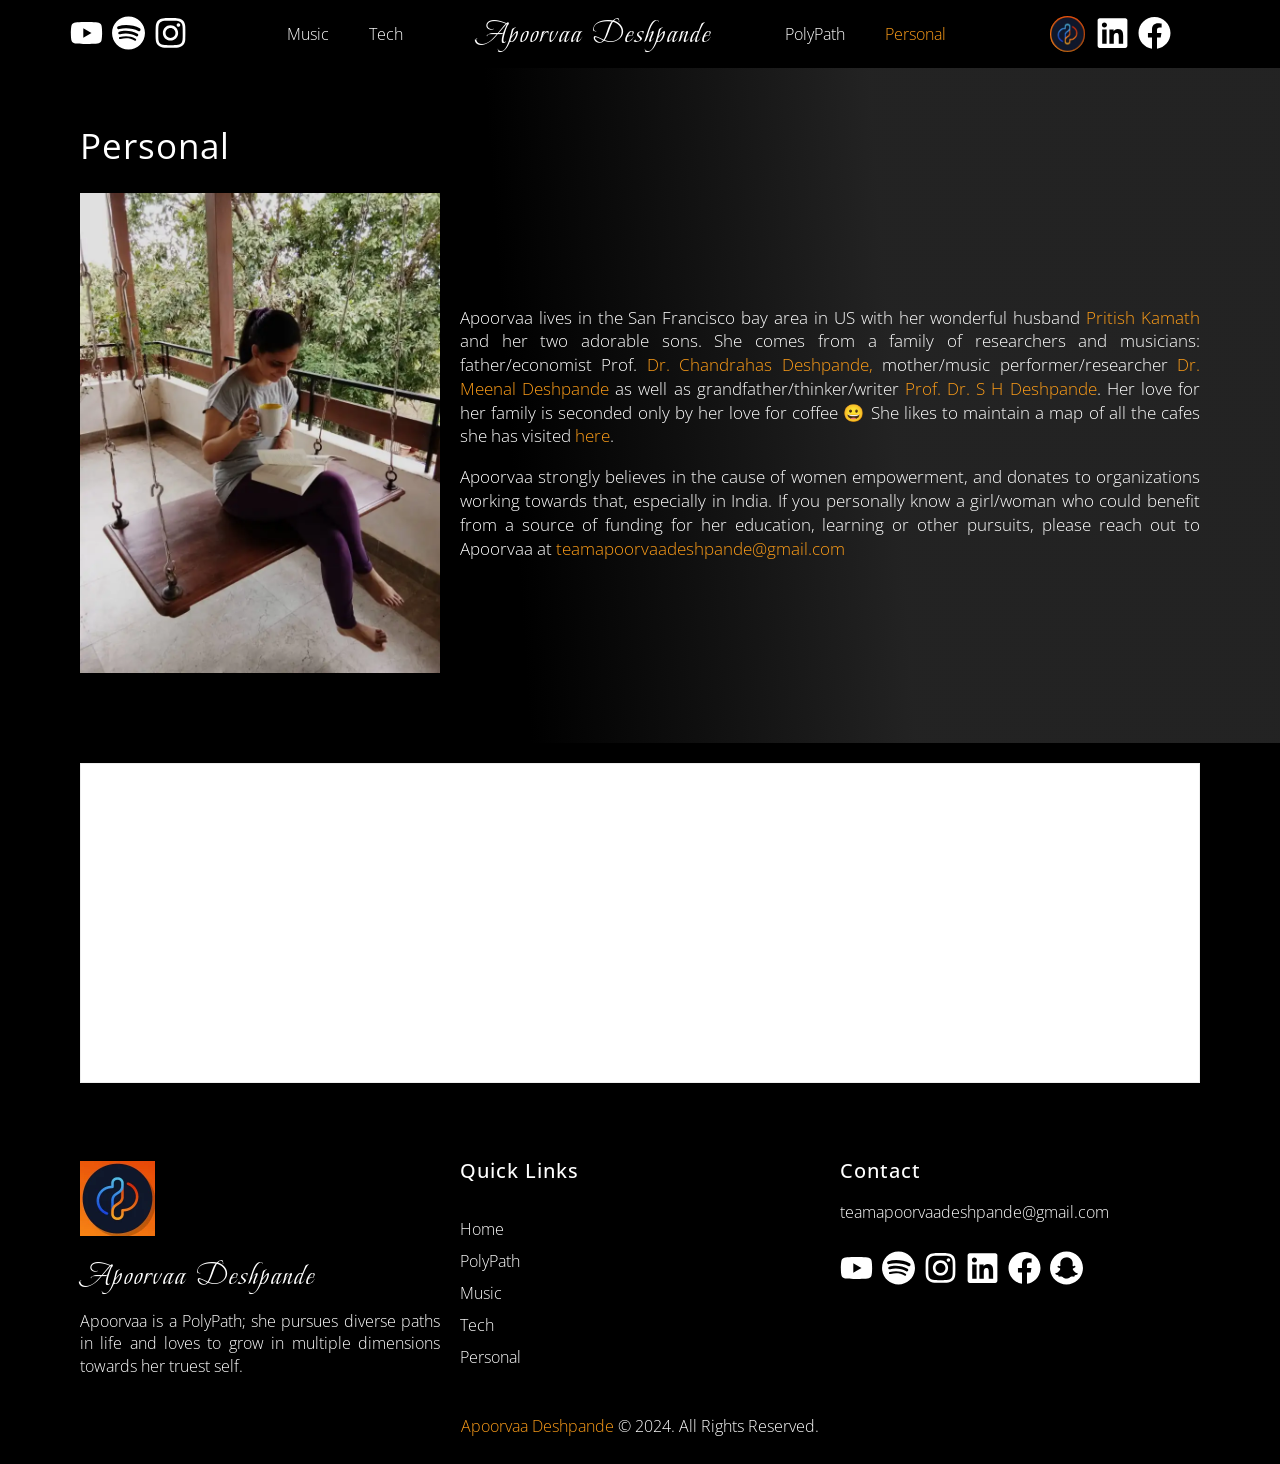
<file: personal/index.html>
<!DOCTYPE html>
<html lang="en-US"><head><meta charset="UTF-8"><script data-no-optimize="1">var litespeed_docref=sessionStorage.getItem("litespeed_docref");litespeed_docref&&(Object.defineProperty(document,"referrer",{get:function(){return litespeed_docref}}),sessionStorage.removeItem("litespeed_docref"));</script>
	<link rel="preconnect" href="https://fonts.googleapis.com">
	<link rel="preconnect" href="https://fonts.gstatic.com" crossorigin>
	<link href="https://fonts.googleapis.com/css2?family=Beau+Rivage&family=Open+Sans:wght@300;400&family=Montserrat:wght@400;600;700&family=Poppins:wght@300;400;600&family=Roboto:wght@300;400;500;700&display=swap" rel="stylesheet">
	<meta name="viewport" content="width=device-width, initial-scale=1.0, viewport-fit=cover"><title>Personal – Apoorvaa Deshpande</title><meta name="robots" content="max-image-preview:large"><style id="wp-img-auto-sizes-contain-inline-css">img:is([sizes=auto i],[sizes^="auto," i]){contain-intrinsic-size:3000px 1500px}
/*# sourceURL=wp-img-auto-sizes-contain-inline-css */</style><link data-optimized="2" rel="stylesheet" href="/wp-content/litespeed/css/3803b317e75b37a5f3a9d847e4268322.css?ver=e3afd"><style id="classic-theme-styles-inline-css">/*! This file is auto-generated */
.wp-block-button__link{color:#fff;background-color:#32373c;border-radius:9999px;box-shadow:none;text-decoration:none;padding:calc(.667em + 2px) calc(1.333em + 2px);font-size:1.125em}.wp-block-file__button{background:#32373c;color:#fff;text-decoration:none}
/*# sourceURL=/wp-includes/css/classic-themes.min.css */</style><style id="nfd-wonder-blocks-utilities-inline-css">.nfd-relative{position:relative!important}.-nfd-bottom-1{bottom:-.25rem!important}.-nfd-top-0\.5{top:-.125rem!important}.-nfd-top-1{top:-.25rem!important}.nfd-top-10{top:2.5rem!important}.nfd-col-start-1{grid-column-start:1!important}.nfd-col-start-2{grid-column-start:2!important}.nfd-col-start-3{grid-column-start:3!important}.nfd-col-start-4{grid-column-start:4!important}.nfd-col-start-5{grid-column-start:5!important}.nfd-col-start-6{grid-column-start:6!important}.nfd-col-start-7{grid-column-start:7!important}.nfd-col-end-10{grid-column-end:10!important}.nfd-col-end-11{grid-column-end:11!important}.nfd-col-end-12{grid-column-end:12!important}.nfd-col-end-13{grid-column-end:13!important}.nfd-col-end-7{grid-column-end:7!important}.nfd-col-end-8{grid-column-end:8!important}.nfd-col-end-9{grid-column-end:9!important}.nfd-row-start-1{grid-row-start:1!important}.-nfd-mx-2:not([style*=margin]){margin-left:-.5rem!important;margin-right:-.5rem!important}.nfd-my-0:not([style*=margin]){margin-bottom:0!important;margin-top:0!important}.nfd-mb-8:not([style*=margin]){margin-bottom:2rem!important}.nfd-mt-2:not([style*=margin]){margin-top:.5rem!important}.nfd-mt-8:not([style*=margin]){margin-top:2rem!important}.nfd-mt-\[-100px\]:not([style*=margin]){margin-top:-100px!important}.nfd-grid{display:grid!important}.nfd-h-full{height:100%!important}.nfd-w-full{width:100%!important}.nfd-shrink-0{flex-shrink:0!important}.nfd-grow{flex-grow:1!important}.nfd-grid-cols-11{grid-template-columns:repeat(11,minmax(0,1fr))!important}.nfd-grid-cols-12{grid-template-columns:repeat(12,minmax(0,1fr))!important}.nfd-grid-cols-2{grid-template-columns:repeat(2,minmax(0,1fr))!important}.nfd-grid-rows-1{grid-template-rows:repeat(1,minmax(0,1fr))!important}.nfd-items-center{align-items:center!important}.nfd-gap-y-10{row-gap:2.5rem!important}.nfd-overflow-hidden{overflow:hidden!important}.nfd-border-b{border-bottom-width:1px!important}.nfd-border-dashed{border-style:dashed!important}.nfd-p-0:not([style*=padding]){padding:0!important}.nfd-p-10:not([style*=padding]){padding:2.5rem!important}.nfd-p-2:not([style*=padding]){padding:.5rem!important}.nfd-p-4:not([style*=padding]){padding:1rem!important}.nfd-p-8:not([style*=padding]){padding:2rem!important}.nfd-px-0:not([style*=padding]){padding-left:0!important;padding-right:0!important}.nfd-px-4:not([style*=padding]){padding-left:1rem!important;padding-right:1rem!important}.nfd-px-8:not([style*=padding]){padding-left:2rem!important;padding-right:2rem!important}.nfd-py-0:not([style*=padding]){padding-bottom:0!important;padding-top:0!important}.nfd-py-4:not([style*=padding]){padding-bottom:1rem!important;padding-top:1rem!important}.nfd-py-5:not([style*=padding]){padding-bottom:1.25rem!important;padding-top:1.25rem!important}.nfd-pt-0:not([style*=padding]){padding-top:0!important}.nfd-text-left{text-align:left!important}.nfd-wc-products{self-align:flex-start!important;flex-grow:0!important}.nfd-wc-products>ul{row-gap:calc(var(--wndb--gap--2xl)*var(--wndb--gap--scale-factor))!important}.nfd-wc-products .wc-block-grid__product-image{overflow:hidden!important}.nfd-wc-products .wc-block-grid__product-image img{transition:transform .6s ease-in-out!important}.nfd-wc-products .wc-block-grid__product-image img:hover{transform:scale(1.1)!important}.nfd-wc-products .wc-block-components-product-sale-badge{backdrop-filter:blur(4px)!important;background:hsla(0,0%,100%,.5)!important;border:1px solid hsla(0,0%,100%,.2)!important;border-radius:999px!important;font-size:.8125rem!important;font-weight:700!important;margin:6px!important;padding:4px 12px!important}.nfd-wc-products .wc-block-components-product-sale-badge>span{background:transparent!important}.nfd-wc-products .wc-block-components-product-price{color:inherit!important}.nfd-wc-search .wp-block-search__inside-wrapper{background-color:var(--wndb--color--borders)!important;border:2px solid var(--wndb--color--subtle)!important;border-radius:999px!important;max-width:100%!important;padding:0!important;width:25rem!important}.nfd-wc-search .wp-block-search__inside-wrapper input[type=search]{background:none!important;border:none!important;border-bottom-left-radius:999px!important;border-top-left-radius:999px!important;color:var(--wndb--color--text--contrast)!important;font-size:1.25rem!important;font-weight:500!important;min-height:3.75rem!important;padding-inline:24px!important}.nfd-wc-search .wp-block-search__inside-wrapper:has(button:focus),.nfd-wc-search .wp-block-search__inside-wrapper:has(input[type=search]:focus){outline:2px solid var(--wndb--color--text--contrast)!important;outline-offset:2px!important}.nfd-wc-search .wp-block-search__button{aspect-ratio:1/1!important;background:var(--wndb-gray-800)!important;border-radius:999px!important;height:100%!important;margin-left:0!important;margin-right:2px!important;margin-top:2px!important}.nfd-wc-search .wp-block-search__button:focus,.nfd-wc-search .wp-block-search__button:hover{background:var(--wndb-gray-900)!important;filter:none!important;outline:2px solid var(--wndb-gray-900)!important;outline-offset:2px!important}.nfd-wc-search .wp-block-search__inside-wrapper input[type=search]::-moz-placeholder{color:var(--wndb--color--text--faded)!important}.nfd-wc-search .wp-block-search__inside-wrapper input[type=search]::placeholder{color:var(--wndb--color--text--faded)!important}.nfd-commerce-icons{align-items:center!important;display:flex!important;flex-direction:row!important;gap:8px!important}.nfd-commerce-icons .wc-block-cart-link__text{display:none!important}.nfd-commerce-icons .wp-block-search__button svg,.nfd-commerce-icons svg.wc-block-customer-account__account-icon,.nfd-commerce-icons svg.wc-block-mini-cart__icon{height:28px!important;width:28px!important}.nfd-commerce-icons .wp-block-search__button-only .wp-block-search__button.has-icon{align-items:center!important;background:none!important;color:currentcolor!important;display:flex!important;padding:0!important}.nfd-commerce-icons .wp-block-search__button-only .wp-block-search__input{margin-right:.5em!important}.nfd-commerce-icons .wp-block-woocommerce-customer-account a{padding:0!important}:root{--wndb-mask-color:rgba(0,0,0,.15);--wndb-mask-position:50% 50% at 50% 20%;--wndb-mask-opacity:0.35}[class*=nfd-bg-effect]{isolation:isolate!important;position:relative!important}[class*=nfd-wb-header] [class*=nfd-bg-effect]{z-index:1!important}.has-modal-open [class*=nfd-bg-effect]{isolation:unset!important}.nfd-bg-effect-position-center{--wndb-mask-position:50% 50% at 50% 50%}[class*=nfd-bg-effect]:after{content:""!important;inset:0!important;-webkit-mask-image:radial-gradient(ellipse var(--wndb-mask-position),#000 70%,rgba(0,0,0,.3) 100%)!important;mask-image:radial-gradient(ellipse var(--wndb-mask-position),#000 70%,rgba(0,0,0,.3) 100%)!important;opacity:var(--wndb-mask-opacity)!important;pointer-events:none!important;position:absolute!important;z-index:-1!important}.nfd-bg-effect-dots:after{--wndb-mask-opacity:1;background:radial-gradient(var(--wndb-mask-color) 1px,transparent 1px)!important;background-size:20px 20px!important}.nfd-bg-effect-grid:after{background-image:linear-gradient(to right,var(--wndb-mask-color) 1px,transparent 1px),linear-gradient(to bottom,var(--wndb-mask-color) 1px,transparent 1px)!important;background-size:50px 50px!important}.nfd-bg-effect-grid-perspective{perspective:1000px!important}.has-modal-open .nfd-bg-effect-grid-perspective{perspective:unset!important}.nfd-bg-effect-grid-perspective:after{--wndb-mask-opacity:0.6;background-size:100px 100px!important;transform:rotateX(-60deg) translateZ(0)!important;transform-origin:top!important;transform-style:preserve-3d!important}.nfd-bg-effect-grid-2:after,.nfd-bg-effect-grid-perspective:after{background-image:linear-gradient(to right,var(--wndb-mask-color) 1px,transparent 1px),linear-gradient(to bottom,var(--wndb-mask-color) 1px,transparent 1px)!important}.nfd-bg-effect-grid-2:after{background-size:14px 32px!important}.nfd-bg-effect-grid-3{overflow:hidden!important}.nfd-bg-effect-grid-3:after{background-image:linear-gradient(to right,var(--wndb-mask-color) 1px,transparent 1px),linear-gradient(to bottom,var(--wndb-mask-color) 1px,transparent 1px)!important;background-size:32px 80px!important;right:-40%!important;top:-20%!important;transform:scale(1.5) skew(-30deg,30deg)!important}.nfd-bg-effect-lines:after{--wndb-mask-opacity:0.4;background-image:linear-gradient(to right,var(--wndb-mask-color) 1px,transparent 1px)!important;background-size:48px!important}.nfd-bg-effect-lines-2{--wndb-mask-opacity:0.45;overflow:hidden!important;perspective:1000px!important}.has-modal-open .nfd-bg-effect-lines-2{perspective:unset!important}.nfd-bg-effect-lines-2:after{background-image:linear-gradient(to right,var(--wndb-mask-color) 1px,transparent 1px)!important;background-size:30px!important;right:-40%!important;top:-20%!important;transform:rotateX(-45deg) skew(-16deg) translateZ(0)!important;transform-origin:right!important;transform-style:preserve-3d!important}.nfd-mask-opacity-0:after{--wndb-mask-opacity:0.8}:where(:root){--wndb--max-w--prose:min(65ch,1100px)}.nfd-max-w-prose:not(.nfd-max-w-full),:where(.nfd-text-balance:not(.nfd-max-w-full)){max-width:var(--wndb--max-w--prose)!important}.nfd-max-w-prose:not(.nfd-max-w-full).has-text-align-center,:where(.nfd-text-balance:not(.nfd-max-w-full)).has-text-align-center{margin-inline:auto!important}.nfd-max-w-prose:not(.nfd-max-w-full).has-text-align-right,:where(.nfd-text-balance:not(.nfd-max-w-full)).has-text-align-right{margin-inline-start:auto!important}:where(.nfd-text-balance){text-wrap:balance!important}.nfd-text-balance>h1,.nfd-text-balance>h2,.nfd-text-balance>h3,.nfd-text-balance>h4,.nfd-text-balance>p{text-wrap:balance!important}.nfd-text-pretty,.nfd-text-pretty>h1,.nfd-text-pretty>h2,.nfd-text-pretty>h3,.nfd-text-pretty>h4,.nfd-text-pretty>p{text-wrap:pretty!important}.wp-block-image figcaption{font-weight:400!important;margin-inline:auto!important;max-width:64ch!important;padding-block-start:.5em!important;text-wrap:balance!important}.wp-block-quote>.nfd-text-pretty{font-weight:550;margin-block:.25em}:where(:root){--wndb--text-scale-factor:1;--wndb--text--xs:0.75rem;--wndb--text--sm:0.875rem;--wndb--text--base:1rem;--wndb--text--md:1.125rem;--wndb--text--lg:1.5rem;--wndb--text--xl:2.375rem;--wndb--text--huge:clamp(2.75rem,1.4688rem + 2.5vw,3.5rem);--wndb--text-giga:clamp(3.25rem,2.546875rem + 2.25vw,4.375rem)}.nfd-text-xs:not([class*=font-size]):not([style*=font-size]){font-size:calc(var(--wndb--text--xs)*var(--wndb--text-scale-factor))!important}.nfd-text-xs:not([style*=letter-spacing]){letter-spacing:.05em!important}.nfd-text-sm:not([class*=font-size]):not([style*=font-size]){font-size:calc(var(--wndb--text--sm)*var(--wndb--text-scale-factor))!important}.nfd-text-base:not([class*=font-size]):not([style*=font-size]){font-size:calc(var(--wndb--text--base)*var(--wndb--text-scale-factor))!important}.nfd-text-md:not([class*=font-size]):not([style*=font-size]){font-size:calc(var(--wndb--text--md)*var(--wndb--text-scale-factor))!important}.nfd-text-base:not([style*=line-height]),.nfd-text-md:not([style*=line-height]){line-height:1.6!important}.nfd-text-lg:not([class*=font-size]):not([style*=font-size]){font-size:calc(var(--wndb--text--lg)*var(--wndb--text-scale-factor))!important}.nfd-text-lg:not([style*=line-height]){line-height:1.4!important}.nfd-text-lg:not([style*=letter-spacing]){letter-spacing:0!important}.nfd-text-lg:not([style*=font-weight]){font-weight:500!important}.nfd-text-xl:not([class*=font-size]):not([style*=font-size]){font-size:var(--wndb--text--xl)!important}.nfd-text-xl:not([style*=line-height]){line-height:1.25!important}.nfd-text-xl:not([style*=letter-spacing]){letter-spacing:-.01em!important}.nfd-text-xl:not([style*=font-weight]){font-weight:500!important}:where(.nfd-text-huge:not([class*=font-size]):not([style*=font-size])){font-size:calc(var(--wndb--text--huge)*var(--wndb--text-scale-factor))!important;max-width:var(--wndb--max-w--prose)!important;text-wrap:balance!important}:where(.nfd-text-huge:not([class*=font-size]):not([style*=font-size]).nfd-max-w-container){max-width:var(--wndb--container)!important}:where(.nfd-text-giga:not([class*=font-size]):not([style*=font-size])).has-text-align-center,:where(.nfd-text-huge:not([class*=font-size]):not([style*=font-size])).has-text-align-center{margin-inline:auto!important}:where(.nfd-text-giga:not([class*=font-size]):not([style*=font-size])).has-text-align-right,:where(.nfd-text-huge:not([class*=font-size]):not([style*=font-size])).has-text-align-right{margin-inline-start:auto!important}.nfd-text-huge:not([style*=line-height]){line-height:1.1!important}.nfd-text-huge:not([style*=letter-spacing]){letter-spacing:-.025em!important}.nfd-text-huge:not([style*=font-weight]){font-weight:500!important}:where(.nfd-text-giga:not([class*=font-size]):not([style*=font-size])){font-size:calc(var(--wndb--text-giga)*var(--wndb--text-scale-factor))!important;max-width:var(--wndb--max-w--prose)!important;text-wrap:balance!important}:where(.nfd-text-giga:not([class*=font-size]):not([style*=font-size]).nfd-max-w-container){max-width:var(--wndb--container)!important}.nfd-text-giga:not([style*=line-height]){line-height:1.1!important}.nfd-text-giga:not([style*=letter-spacing]){letter-spacing:-.04em!important}.nfd-text-giga:not([style*=font-weight]){font-weight:500!important}:root{--nfd-wb-anim-transition-duration:1400ms;--nfd-wb-anim-transition-delay:50ms;--nfd-wb-anim-transition-easing-function:cubic-bezier(0.4,1,0.65,1);--nfd-wb-anim-transition:all var(--nfd-wb-anim-transition-duration) var(--nfd-wb-anim-transition-easing-function) var(--nfd-wb-anim-transition-delay)}@media (prefers-reduced-motion:reduce){.nfd-wb-animate{transition:none!important}.nfd-wb-twist-in,[class*=nfd-wb-]{clip-path:none!important;opacity:1!important;transform:none!important}}@media (max-width:782px){body:not(.nfd-wb-editor-animations) .nfd-wb-animate{transition:none!important}body:not(.nfd-wb-editor-animations) .nfd-wb-twist-in,body:not(.nfd-wb-editor-animations) [class*=nfd-wb-]{clip-path:none!important;opacity:1!important;transform:none!important}}.nfd-wb-animate[data-replay-animation]{transition:none!important}[class*=nfd-wb-fade-in]{--nfd-wb-anim-transition:opacity var(--nfd-wb-anim-transition-duration) var(--nfd-wb-anim-transition-easing-function) var(--nfd-wb-anim-transition-delay),transform var(--nfd-wb-anim-transition-duration) var(--nfd-wb-anim-transition-easing-function) var(--nfd-wb-anim-transition-delay);transition:var(--nfd-wb-anim-transition)}.nfd-wb-fade-in-bottom{--nfd-wb-anim-transition-duration:1200ms;opacity:0;transform:translate3d(0,90px,0);transition:var(--nfd-wb-anim-transition)}.nfd-wb-fade-in-bottom-short{transform:translate3d(0,32px,0)}.nfd-wb-fade-in-bottom-short,.nfd-wb-fade-in-top-short{--nfd-wb-anim-transition-duration:600ms;opacity:0;transition:var(--nfd-wb-anim-transition)}.nfd-wb-fade-in-top-short{transform:translate3d(0,-32px,0)}.nfd-wb-fade-in-left-short{transform:translate3d(-32px,0,0)}.nfd-wb-fade-in-left-short,.nfd-wb-fade-in-right-short{--nfd-wb-anim-transition-duration:600ms;opacity:0;transition:var(--nfd-wb-anim-transition)}.nfd-wb-fade-in-right-short{transform:translate3d(32px,0,0)}.nfd-wb-animated-in:not([data-replay-animation])[class*=nfd-wb-fade-in]{opacity:1;transform:translateZ(0)}.nfd-wb-zoom-in{--nfd-wb-anim-transition-duration:1200ms;--nfd-wb-anim-transition:opacity var(--nfd-wb-anim-transition-duration) var(--nfd-wb-anim-transition-easing-function) var(--nfd-wb-anim-transition-delay),transform var(--nfd-wb-anim-transition-duration) var(--nfd-wb-anim-transition-easing-function) var(--nfd-wb-anim-transition-delay);transform:scale3d(.4,.4,.4)}.nfd-wb-zoom-in,.nfd-wb-zoom-in-short{opacity:0;transition:var(--nfd-wb-anim-transition)}.nfd-wb-zoom-in-short{--nfd-wb-anim-transition-duration:600ms;--nfd-wb-anim-transition:opacity var(--nfd-wb-anim-transition-duration) var(--nfd-wb-anim-transition-easing-function) var(--nfd-wb-anim-transition-delay),transform var(--nfd-wb-anim-transition-duration) var(--nfd-wb-anim-transition-easing-function) var(--nfd-wb-anim-transition-delay);transform:scale3d(.92,.92,.92)}.nfd-wb-animated-in:not([data-replay-animation])[class*=nfd-wb-zoom-]{opacity:1;transform:scaleX(1)}div:has(>.nfd-wb-twist-in){perspective:1200px}.nfd-wb-twist-in{--nfd-wb-anim-transition-duration:1000ms;--nfd-wb-anim-transition:opacity var(--nfd-wb-anim-transition-duration) var(--nfd-wb-anim-transition-easing-function) var(--nfd-wb-anim-transition-delay),transform var(--nfd-wb-anim-transition-duration) var(--nfd-wb-anim-transition-easing-function) var(--nfd-wb-anim-transition-delay);opacity:0;transform:translateY(40px) scale(.8) rotateY(30deg) rotate(-12deg) translateZ(0);transition:var(--nfd-wb-anim-transition)}.nfd-wb-animated-in:not([data-replay-animation]).nfd-wb-twist-in{opacity:1;transform:translateY(0) scale(1) rotateY(0deg) rotate(0deg) translateZ(0)}.nfd-wb-reveal-right{--nfd-wb-anim-transition-duration:1500ms;--nfd-wb-anim-transition-easing-function:cubic-bezier(0.4,0,0,1);--nfd-wb-anim-transition:clip-path var(--nfd-wb-anim-transition-duration) var(--nfd-wb-anim-transition-easing-function) var(--nfd-wb-anim-transition-delay);clip-path:inset(0 100% 0 0);transition:var(--nfd-wb-anim-transition)}.nfd-wb-animated-in>.nfd-wb-reveal-right:not([data-replay-animation]){clip-path:inset(0 0 0 0)!important}.nfd-delay-50{--nfd-wb-anim-transition-delay:50ms}.nfd-delay-150{--nfd-wb-anim-transition-delay:150ms}.nfd-delay-300{--nfd-wb-anim-transition-delay:300ms}.nfd-delay-450{--nfd-wb-anim-transition-delay:450ms}.nfd-delay-600{--nfd-wb-anim-transition-delay:600ms}.nfd-delay-750{--nfd-wb-anim-transition-delay:750ms}.nfd-delay-900{--nfd-wb-anim-transition-delay:900ms}.nfd-delay-1050{--nfd-wb-anim-transition-delay:1050ms}.nfd-delay-1200{--nfd-wb-anim-transition-delay:1200ms}.nfd-delay-1350{--nfd-wb-anim-transition-delay:1350ms}.nfd-delay-1500{--nfd-wb-anim-transition-delay:1500ms}:where(:root){--wndb--container:1200px;--wndb--container--wide:1340px}body .is-layout-constrained:has(.nfd-container.is-layout-constrained)>.nfd-container.is-layout-constrained{max-width:unset!important;width:100%!important}.is-layout-constrained.has-global-padding:has(.nfd-container.is-layout-constrained)>.nfd-container.is-layout-constrained{margin-left:calc(var(--wp--style--root--padding-left)*-1)!important;margin-right:calc(var(--wp--style--root--padding-right)*-1)!important;max-width:unset!important;width:unset!important}.editor-styles-wrapper .nfd-container:is(.is-layout-constrained)>:where(:not(.alignleft):not(.alignright):not(.alignfull):not(.alignwide)),.editor-styles-wrapper .nfd-container>:where(.wp-block-cover-is-layout-constrained:not(.alignleft):not(.alignright):not(.alignfull):not(.alignwide)):not([style*=margin]),.nfd-container:is(.is-layout-constrained)>:where(:not(.alignleft):not(.alignright):not(.alignfull):not(.alignwide)),.nfd-container:is(.nfd-my-0)>div,.nfd-container>:where(.wp-block-cover-is-layout-constrained:not(.alignleft):not(.alignright):not(.alignfull):not(.alignwide)){max-width:var(--wndb--container);width:100%}.editor-styles-wrapper .nfd-container:is(.is-layout-constrained)>.alignwide,.nfd-container:is(.is-layout-constrained).alignwide>:where(:not(.alignleft):not(.alignright):not(.alignfull)):not([style*=margin]),.nfd-container:is(.is-layout-constrained)>.alignwide,.nfd-container:is(.nfd-my-0)>.alignwide{max-width:var(--wndb--container--wide);width:100%}.nfd-container:not(.alignfull){padding-inline:var(--wndb--p)!important}.nfd-container:is(.nfd-my-0)>div:not([style*=margin]){margin-inline:auto!important}[class*=nfd-divider-]{position:relative;z-index:13}[class*=nfd-divider-]~[class*=nfd-divider-]{z-index:12!important}[class*=nfd-divider-]~[class*=nfd-divider-]~[class*=nfd-divider-]{z-index:11!important}[class*=nfd-divider-]:before{background:inherit!important;bottom:calc(var(--wndb--divider-size)*-1)!important;content:""!important;height:var(--wndb--divider-size)!important;left:0!important;pointer-events:none!important;position:absolute!important;width:100%!important;z-index:10!important}.nfd-divider-arrow{--wndb--divider-size:16px}.nfd-divider-arrow:before{bottom:calc(var(--wndb--divider-size)*-1)!important;height:calc(var(--wndb--divider-size)*2)!important;left:50%!important;transform:translateX(-50%) rotate(45deg)!important;width:calc(var(--wndb--divider-size)*2)!important}.nfd-divider-clouds{--wndb--divider-size:150px}.nfd-divider-clouds:after,.nfd-divider-clouds:before{background:inherit!important;background-image:url("data:image/svg+xml;charset=utf-8,%3Csvg xmlns='http://www.w3.org/2000/svg' preserveAspectRatio='xMidYMax slice' viewBox='0 0 283.5 27.8'%3E%3Cpath fill='%23fff' d='M0 0v6.7c1.9-.8 4.7-1.4 8.5-1 9.5 1.1 11.1 6 11.1 6s2.1-.7 4.3-.2c2.1.5 2.8 2.6 2.8 2.6s.2-.5 1.4-.7 1.7.2 1.7.2 0-2.1 1.9-2.8 3.6.7 3.6.7.7-2.9 3.1-4.1 4.7 0 4.7 0 1.2-.5 2.4 0 1.7 1.4 1.7 1.4h1.4c.7 0 1.2.7 1.2.7s.8-1.8 4-2.2c3.5-.4 5.3 2.4 6.2 4.4q.6-.6 1.8-.9c2.8-.7 4 .7 4 .7s1.7-5 11.1-6c9.5-1.1 12.3 3.9 12.3 3.9s1.2-4.8 5.7-5.7 6.8 1.8 6.8 1.8.6-.6 1.5-.9c.9-.2 1.9-.2 1.9-.2s5.2-6.4 12.6-3.3c7.3 3.1 4.7 9 4.7 9s1.9-.9 4 0 2.8 2.4 2.8 2.4 1.9-1.2 4.5-1.2 4.3 1.2 4.3 1.2.2-1 1.4-1.7 2.1-.7 2.1-.7-.5-3.1 2.1-5.5 5.7-1.4 5.7-1.4 1.5-2.3 4.2-1.1 1.7 5.2 1.7 5.2.3-.1 1.3.5c.5.4.8.8.9 1.1.5-1.4 2.4-5.8 8.4-4 7.1 2.1 3.5 8.9 3.5 8.9s.8-.4 2 0 1.1 1.1 1.1 1.1 1.1-1.1 2.3-1.1 2.1.5 2.1.5 1.9-3.6 6.2-1.2 1.9 6.4 1.9 6.4 2.6-2.4 7.4 0c3.4 1.7 3.9 4.9 3.9 4.9s3.3-6.9 10.4-7.9 11.5 2.6 11.5 2.6.8 0 1.2.2.9.9.9.9 4.4-3.1 8.3.2c1.9 1.7 1.5 5 1.5 5s.3-1.1 1.6-1.4 2.3.2 2.3.2-.1-1.2.5-1.9 1.9-.9 1.9-.9-4.7-9.3 4.4-13.4c5.6-2.5 9.2.9 9.2.9s5-6.2 15.9-6.2 16.1 8.1 16.1 8.1.7-.2 1.6-.4V0z'/%3E%3C/svg%3E")!important;background-repeat:repeat-x!important;background-size:cover!important;content:""!important;height:var(--wndb--divider-size)!important;left:0!important;pointer-events:none!important;position:absolute!important;top:0!important;width:100%!important;z-index:10!important}.nfd-divider-clouds:after{bottom:0!important;top:auto!important;transform:rotate(180deg)!important}.nfd-divider-ellipse{--wndb--divider-size:50px}.nfd-divider-ellipse:before{clip-path:ellipse(50% var(--wndb--divider-size) at 50% 0)!important}.nfd-divider-rounded:not([style*=-radius]){--wndb--divider-size:50px}.nfd-divider-rounded:before:not([style*=-radius]){border-bottom-left-radius:var(--wndb--divider-size)!important;border-bottom-right-radius:var(--wndb--divider-size)!important}.nfd-divider-slant,.nfd-divider-slant-invert{--wndb--divider-size:80px}.nfd-divider-slant:before{bottom:calc(var(--wndb--divider-size)*-1 + 1px)!important;clip-path:polygon(0 0,100% 0,0 100%)!important}.nfd-divider-slant-invert:before{bottom:calc(var(--wndb--divider-size)*-1 + 1px)!important;clip-path:polygon(0 0,100% 0,100% 100%)!important}.nfd-divider-triangle{--wndb--divider-size:80px}.nfd-divider-triangle:before{bottom:calc(var(--wndb--divider-size)*-1 + 1px)!important;clip-path:polygon(0 0,100% 0,50% 100%)!important}.nfd-divider-zigzag{--wndb--divider-size:8px}.nfd-divider-zigzag:before{-webkit-mask:conic-gradient(from -45deg at bottom,#0000,#000 1deg 89deg,#0000 90deg) 50% /calc(var(--wndb--divider-size)*2) 100%!important;mask:conic-gradient(from -45deg at bottom,#0000,#000 1deg 89deg,#0000 90deg) 50% /calc(var(--wndb--divider-size)*2) 100%!important}:where(:root){--wndb--divider-size:0px}:where(:root){--nfd-opacity-preview:0.3}@media (min-width:1025px){body:not(.block-editor-page) :not(.is-desktop-preview) .nfd-hide-desktop{display:none!important}}@media (max-width:767px){body:not(.block-editor-page) :not(.is-mobile-preview) .nfd-hide-mobile{display:none!important}.nfd-align-mobile-left{text-align:left!important}.nfd-align-mobile-center{text-align:center!important}.nfd-align-mobile-right{text-align:right!important}.nfd-align-mobile-justify{text-align:justify!important}.wp-block-group-is-layout-flex.is-vertical p[class^=nfd-align-mobile-]{width:100%!important}}@media (min-width:768px) and (max-width:1024px){body:not(.block-editor-page) :not(.is-tablet-preview) .nfd-hide-tablet{display:none!important}.nfd-align-tablet-left{text-align:left!important}.nfd-align-tablet-center{text-align:center!important}.nfd-align-tablet-right{text-align:right!important}.nfd-align-tablet-justify{text-align:justify!important}.wp-block-group-is-layout-flex.is-vertical p[class^=nfd-align-tablet-]{width:100%!important}}.is-root-container.is-desktop-preview .nfd-hide-desktop,.is-root-container.is-mobile-preview .nfd-hide-mobile,.is-root-container.is-tablet-preview .nfd-hide-tablet{opacity:var(--nfd-opacity-preview)!important}@media (max-width:767px){.nfd-swiper-enabled{display:flex!important;flex-wrap:nowrap!important;gap:12px!important;margin-right:calc(var(--wp--style--root--padding-right, 0px)*-1)!important;overflow-x:auto!important;overflow-y:hidden!important;width:calc(100% + var(--wp--style--root--padding-right, 0px))!important;-webkit-overflow-scrolling:touch!important;padding-left:16px!important;padding-right:0!important;scroll-snap-type:x mandatory!important;scrollbar-width:none!important}.nfd-swiper-enabled::-webkit-scrollbar{display:none!important}.nfd-swiper-enabled.wp-block-column>*,.nfd-swiper-enabled.wp-block-columns>.wp-block-column{flex:0 0 calc(75% - 6px)!important;min-width:260px!important;scroll-snap-align:start!important;scroll-snap-stop:always!important}.nfd-swiper-enabled .wp-block-column,.nfd-swiper-enabled .wp-block-cover,.nfd-swiper-enabled .wp-block-image,.nfd-swiper-enabled figure{margin:0!important}.nfd-swiper-enabled [style*="min-width:"],.nfd-swiper-enabled [style*="width:"]{max-width:100%!important}}.nfd-grid-cols-1-2-1{grid-template-columns:1fr 2fr 1fr!important}:where(:root){--wndb--padding-factor:1;--wndb--p:2.375rem;--wndb--p--xs:0.75rem;--wndb--p--sm:1.5rem;--wndb--p--md:2rem;--wndb--p--lg:clamp(3.5rem,7vw,6.25rem);--wndb--p--square:2.5rem;--wndb--p--square-lg:4rem}.nfd-p-card-sm:not([style*=padding]){padding:calc(var(--wndb--p--xs)*var(--wndb--padding-factor)) calc(var(--wndb--p--sm)*var(--wndb--padding-factor))!important}.nfd-p-card-md:not([style*=padding]){padding:calc(var(--wndb--p--sm)*var(--wndb--padding-factor)) calc(var(--wndb--p--md)*var(--wndb--padding-factor))!important}.nfd-p-card-lg:not([style*=padding]){padding:calc(var(--wndb--p--md)*var(--wndb--padding-factor)) calc(var(--wndb--p--md)*var(--wndb--padding-factor))!important}@media screen and (min-width:782px){.nfd-p-card-lg:not([style*=padding]){padding:calc(var(--wndb--p--md)*var(--wndb--padding-factor)) calc(var(--wndb--p--md)*1.5*var(--wndb--padding-factor))!important}}.nfd-p-card-square-lg:not([style*=padding]),.nfd-p-card-square:not([style*=padding]){padding:calc(var(--wndb--p--square)*var(--wndb--padding-factor))!important}@media screen and (min-width:782px){.nfd-p-card-square-lg:not([style*=padding]){padding:calc(var(--wndb--p--square-lg)*var(--wndb--padding-factor))!important}}.nfd-p-xs:not([style*=padding]){padding:calc(var(--wndb--p--xs)*var(--wndb--padding-factor))!important}.nfd-py-xs:not([style*=padding]){padding-block:calc(var(--wndb--p--xs)*var(--wndb--padding-factor))!important}.nfd-pt-xs:not([style*=padding]){padding-block-start:calc(var(--wndb--p--xs)*var(--wndb--padding-factor))!important}.nfd-px-xs:not([style*=padding]){padding-inline:calc(var(--wndb--p--xs)*var(--wndb--padding-factor))!important}.nfd-p-sm:not([style*=padding]){padding:calc(var(--wndb--p--sm)*var(--wndb--padding-factor))!important}.nfd-px-sm:not([style*=padding]){padding-inline:calc(var(--wndb--p--sm)*var(--wndb--padding-factor))!important}.nfd-py-sm:not([style*=padding]){padding-block:calc(var(--wndb--p--sm)*var(--wndb--padding-factor))!important}.nfd-pt-sm:not([style*=padding]){padding-block-start:calc(var(--wndb--p--sm)*var(--wndb--padding-factor))!important}.nfd-pb-sm:not([style*=padding]){padding-block-end:calc(var(--wndb--p--sm)*var(--wndb--padding-factor))!important}.nfd-pl-sm:not([style*=padding]){padding-left:calc(var(--wndb--p--sm)*var(--wndb--padding-factor))!important}.nfd-p-md:not([style*=padding]){padding:calc(var(--wndb--p--md)*var(--wndb--padding-factor))!important}.nfd-px-md:not([style*=padding]){padding-inline:calc(var(--wndb--p--md)*var(--wndb--padding-factor))!important}.nfd-py-md:not([style*=padding]){padding-block:calc(var(--wndb--p--md)*var(--wndb--padding-factor))!important}.nfd-pt-md:not([style*=padding]){padding-block-start:calc(var(--wndb--p--md)*var(--wndb--padding-factor))!important}.nfd-pb-md:not([style*=padding]){padding-block-end:calc(var(--wndb--p--md)*var(--wndb--padding-factor))!important}.nfd-p-lg:not([style*=padding]){padding:calc(var(--wndb--p--lg)*var(--wndb--padding-factor)) calc(var(--wndb--p--md)*var(--wndb--padding-factor))!important}.nfd-py-lg:not([style*=padding]){padding-block:calc(var(--wndb--p--lg)*var(--wndb--padding-factor))!important}.nfd-pt-lg:not([style*=padding]){padding-block-start:calc(var(--wndb--p--lg)*var(--wndb--padding-factor))!important}.nfd-pb-lg:not([style*=padding]){padding-block-end:calc(var(--wndb--p--lg)*var(--wndb--padding-factor))!important}.nfd-pl-offset-md:not([style*=padding]){margin-left:calc(var(--wndb--p--md)*var(--wndb--padding-factor)*-1)!important;padding-left:calc(var(--wndb--p--md)*var(--wndb--padding-factor) - 3px)!important}.editor-styles-wrapper .nfd-overlap-x,.nfd-overlap-x{gap:0}.nfd-overlap-x>:not(:first-child){margin-inline-start:-1.275rem!important}@media (min-width:768px){.-nfd-translate-y-1\/2{margin-bottom:-100px!important;transform:translateY(-50%)!important}.-nfd-translate-y-1\/3{margin-bottom:-100px!important;transform:translateY(-33%)!important}.nfd-overlap-x-lg{transform:translateX(-150px)!important;width:calc(100% + 150px)!important}}.nfd-pseudo-play-icon{align-items:center!important;display:flex!important;justify-content:center!important;position:relative!important}.nfd-pseudo-play-icon>a{inset:0!important;position:absolute!important}:not(.is-root-container) .nfd-pseudo-play-icon>a{text-indent:-9999px!important}.nfd-pseudo-play-icon:before{backdrop-filter:blur(3px)!important;background:hsla(0,0%,100%,.1)!important;border-radius:100%!important;content:""!important;height:3rem!important;left:50%!important;opacity:1!important;pointer-events:none!important;position:absolute!important;top:50%!important;transform:translate(-50%,-50%)!important;transition:all .2s ease!important;width:3rem!important}.nfd-pseudo-play-icon:has(a:hover):before{background:hsla(0,0%,100%,.3)!important;height:4rem!important;width:4rem!important}.nfd-pseudo-play-icon:after{border-style:solid!important;border-bottom:10px solid transparent!important;border-left:16px solid!important;border-right:0!important;border-top:10px solid transparent!important;content:""!important;height:16px!important;height:0!important;left:50%!important;margin-left:2px!important;pointer-events:none!important;position:absolute!important;top:50%!important;transform:translate(-50%,-50%)!important;width:16px!important;width:0!important}.entry-content>.wp-block-group.has-background+.wp-block-group.has-background:not([style*=margin-top]),.entry-content>.wp-block-group.has-background+[class*=nfd-theme-]:not([style*=margin-top]),.entry-content>[class*=nfd-theme-]+.wp-block-group.has-background:not([style*=margin-top]),.entry-content>[class*=nfd-theme-]+[class*=nfd-theme-]:not([style*=margin-top]){margin-block-start:0!important}:where(:root){--wndb--gap--scale-factor:1;--wndb--gap--xs:0.25rem;--wndb--gap--sm:0.5rem;--wndb--gap--md:1rem;--wndb--gap--lg:1.5rem;--wndb--gap--xl:2rem;--wndb--gap--2xl:2.5rem;--wndb--gap--3xl:3.5rem;--wndb--gap--4xl:6rem}.editor-styles-wrapper .nfd-gap-0,.nfd-gap-0{gap:0}.editor-styles-wrapper .nfd-gap-xs,.nfd-gap-xs{gap:calc(var(--wndb--gap--xs)*var(--wndb--gap--scale-factor))}.editor-styles-wrapper .nfd-gap-sm,.nfd-gap-sm{gap:calc(var(--wndb--gap--sm)*var(--wndb--gap--scale-factor))}.editor-styles-wrapper .nfd-gap-md,.nfd-gap-md{gap:calc(var(--wndb--gap--md)*var(--wndb--gap--scale-factor))}.editor-styles-wrapper .nfd-gap-lg,.nfd-gap-lg{gap:calc(var(--wndb--gap--lg)*var(--wndb--gap--scale-factor))}.editor-styles-wrapper .nfd-gap-xl,.nfd-gap-xl{gap:calc(var(--wndb--gap--xl)*var(--wndb--gap--scale-factor))}.editor-styles-wrapper .nfd-gap-2xl,.nfd-gap-2xl{gap:calc(var(--wndb--gap--2xl)*var(--wndb--gap--scale-factor))}.editor-styles-wrapper .nfd-gap-3xl,.nfd-gap-3xl{gap:calc(var(--wndb--gap--3xl)*var(--wndb--gap--scale-factor))}.editor-styles-wrapper .nfd-gap-4xl,.nfd-gap-4xl{gap:calc(var(--wndb--gap--4xl)*var(--wndb--gap--scale-factor))}.editor-styles-wrapper .nfd-gap-x-4xl,.nfd-gap-x-4xl{-moz-column-gap:calc(var(--wndb--gap--4xl)*var(--wndb--gap--scale-factor));column-gap:calc(var(--wndb--gap--4xl)*var(--wndb--gap--scale-factor))}.editor-styles-wrapper .nfd-gap-x-lg,.nfd-gap-x-lg{-moz-column-gap:calc(var(--wndb--gap--lg)*var(--wndb--gap--scale-factor));column-gap:calc(var(--wndb--gap--lg)*var(--wndb--gap--scale-factor))}.editor-styles-wrapper .nfd-gap-y-lg,.nfd-gap-y-lg{row-gap:calc(var(--wndb--gap--lg)*var(--wndb--gap--scale-factor))}.editor-styles-wrapper .nfd-gap-y-xl,.nfd-gap-y-xl{row-gap:calc(var(--wndb--gap--xl)*var(--wndb--gap--scale-factor))}.editor-styles-wrapper .nfd-gap-y-2xl,.nfd-gap-y-2xl{row-gap:calc(var(--wndb--gap--2xl)*var(--wndb--gap--scale-factor))}.editor-styles-wrapper .nfd-gap-y-3xl,.nfd-gap-y-3xl{row-gap:calc(var(--wndb--gap--3xl)*var(--wndb--gap--scale-factor))}.nfd-border-2{border-bottom-width:2px!important}.nfd-border-strong:not([style*=border-color]):not([style*=border-top-color]):not([style*=border-right-color]):not([style*=border-bottom-color]):not([style*=border-left-color]):not(.has-border-color){border-color:var(--wndb-color--borders-strong)!important}.nfd-border-light:not([style*=border-color]):not([style*=border-top-color]):not([style*=border-right-color]):not([style*=border-bottom-color]):not([style*=border-left-color]):not(.has-border-color){border-color:var(--wndb--color--borders-light)!important}:where(:root){--wndb--button--outline-width:0px;--wndb--button-sm--font-size:1rem;--wndb--button-lg-x:2rem;--wndb--button-lg-y:0.75rem;--wndb--button-lg--font-size:1.125rem;--wndb--button-xl-x:3rem;--wndb--button-xl-y:1rem;--wndb--button-xl--font-size:1.125rem}[class*=nfd-btn].is-style-outline{--wndb--button--outline-width:2px}[class*=nfd-btn]>.wp-block-button__link:not([style*=padding]){padding:calc(.625rem - var(--wndb--button--outline-width)) calc(1.125rem - var(--wndb--button--outline-width))!important}.nfd-btn-sm>.wp-block-button__link:not([style*=padding]){padding:calc(.375rem - var(--wndb--button--outline-width)) calc(1rem - var(--wndb--button--outline-width))!important}.nfd-btn-sm:not(.has-custom-font-size)>.wp-block-button__link:not([style*=font-size]){font-size:var(--wndb--button-sm--font-size)!important}.nfd-btn-lg>.wp-block-button__link:not([style*=padding]){padding:calc(var(--wndb--button-lg-y) - var(--wndb--button--outline-width)) var(--wndb--button-lg-x)!important}.nfd-btn-lg:not(.has-custom-font-size)>.wp-block-button__link:not([style*=font-size]){font-size:var(--wndb--button-lg--font-size)!important}.nfd-btn-lg:not([style*=font-weight])>.wp-block-button__link{font-weight:600!important}.nfd-btn-xl>.wp-block-button__link:not([style*=padding]){padding:calc(var(--wndb--button-xl-y) - var(--wndb--button--outline-width)) var(--wndb--button-xl-x)!important}.nfd-btn-xl:not(.has-custom-font-size)>.wp-block-button__link:not([style*=font-size]){font-size:var(--wndb--button-xl--font-size)!important}.nfd-btn-xl:not([style*=font-weight])>.wp-block-button__link{font-weight:600!important}.nfd-btn-wide>.wp-block-button__link:not([style*=padding]){padding:calc(.625rem - var(--wndb--button--outline-width)) calc(2rem - var(--wndb--button--outline-width))!important}[class*=nfd-btn]:is(.is-style-outline)>.wp-block-button__link:not(.has-text-color){color:var(--wndb--color--text--contrast)!important}.nfd-btn:is(.is-style-outline)>.wp-block-button__link:not(.has-text-color):hover{--wndb--color--text--contrast:var(--wndb-gray-900);border-color:var(--wndb-white)!important}[class*=nfd-button]>.wp-block-button__link:not(.has-background):hover{filter:brightness(.8)!important}.nfd-theme-primary [class*=nfd-btn]:not(.is-style-outline):not(.nfd-btn-secondary):not(.nfd-btn-tertiary)>.wp-block-button__link:not(.has-background){background-color:var(--wndb-gray-800)!important}.nfd-theme-primary
	[class*=nfd-btn]:not(.is-style-outline):not(.nfd-btn-secondary):not(.nfd-btn-tertiary)>.wp-block-button__link:not(.has-background):hover{background-color:var(--wndb-gray-900)!important}.nfd-theme-primary
	[class*=nfd-btn]:is(.is-style-outline):not(.nfd-btn-secondary):not(.nfd-btn-tertiary)>.wp-block-button__link:not(.has-background):not(.has-text-color):hover{background-color:var(--wndb-white)!important;border-color:var(--wndb-white)!important;color:var(--wndb-gray-900)!important}.nfd-btn-secondary:is(.is-style-outline)>.wp-block-button__link:not(.has-text-color):hover{--wndb--color--text--contrast:var(--wndb-gray-900);border-color:var(--wndb-white)!important}.nfd-btn-secondary:not(.is-style-outline)>.wp-block-button__link:not(.has-text-color){color:var(--wndb-white)!important}.nfd-btn-secondary:not(.is-style-outline)>.wp-block-button__link:not(.has-background){background-color:var(--wndb-gray-800)!important}.nfd-btn-secondary:not(.is-style-outline)>.wp-block-button__link:not(.has-background):hover{background-color:var(--wndb-gray-900)!important}.nfd-theme-dark .nfd-btn-secondary:not(.is-style-outline)>.wp-block-button__link:not(.has-background),.nfd-theme-darker .nfd-btn-secondary:not(.is-style-outline)>.wp-block-button__link:not(.has-background){background-color:var(--wndb-white)!important}.nfd-theme-dark .nfd-btn-secondary:not(.is-style-outline)>.wp-block-button__link:not(.has-text-color),.nfd-theme-darker .nfd-btn-secondary:not(.is-style-outline)>.wp-block-button__link:not(.has-text-color){color:var(--wndb-gray-900)!important}.nfd-theme-dark .nfd-btn-secondary:not(.is-style-outline)>.wp-block-button__link:not(.has-background):hover,.nfd-theme-darker .nfd-btn-secondary:not(.is-style-outline)>.wp-block-button__link:not(.has-background):hover{background-color:var(--wndb-white)!important;color:var(--wndb-gray-900)!important;filter:brightness(.8)!important}.nfd-btn-tertiary:is(.is-style-outline)>.wp-block-button__link:not(.has-text-color):hover{--wndb--color--text--contrast:var(--wndb-gray-900)}.nfd-btn-tertiary:is(.is-style-outline)>.wp-block-button__link:not([class*=-border-color]){border-color:var(--wndb--color--subtle)!important}.nfd-btn-tertiary:not(.is-style-outline)>.wp-block-button__link:not(.has-text-color){color:var(--wndb--color--text--contrast)!important}.nfd-btn-tertiary:not(.is-style-outline)>.wp-block-button__link:not(.has-background){background-color:var(--wndb--color--borders)!important}.nfd-btn-tertiary:not(.is-style-outline)>.wp-block-button__link:not(.has-background):hover{--wndb--color--borders:var(--wndb--color--subtle)}:where(:root){--wndb--shadow--xs:0 1px 2px 0 rgba(18,18,23,.065);--wndb--shadow--sm:0 1px 3px 0 rgba(18,18,23,.1),0 1px 2px 0 rgba(18,18,23,.06)}.nfd-shadow-xs:not([style*=box-shadow]){box-shadow:var(--wndb--shadow--xs)!important}.nfd-shadow-sm:not([style*=box-shadow]){box-shadow:var(--wndb--shadow--sm)!important}.nfd-bg-subtle.nfd-shadow-xs:not([style*=box-shadow]),.nfd-theme-light .nfd-shadow-xs:not([style*=box-shadow]){--wndb--shadow--xs:none}:where(:root){--wndb--rounded--scale-factor:1;--wndb--border--radius--sm:0.25rem;--wndb--border--radius--md:0.5rem;--wndb--border--radius--lg:0.75rem;--wndb--border--radius--xl:1rem}[class*=nfd-rounded]:not([style*=-radius]),[class*=nfd-rounded]:not([style*=-radius])>.components-resizable-box__container>img:not([style*=-radius]),[class*=nfd-rounded]:not([style*=-radius])>.wp-element-button:not([style*=-radius]),[class*=nfd-rounded]:not([style*=-radius])>a>img,[class*=nfd-rounded]:not([style*=-radius])>img{border-radius:calc(var(--wndb--border--radius)*var(--wndb--rounded--scale-factor))!important}[class*=nfd-rounded-t-]:not([style*=-radius]),[class*=nfd-rounded-t-]:not([style*=-radius])>.components-resizable-box__container>img:not([style*=-radius]),[class*=nfd-rounded-t-]:not([style*=-radius])>.wp-element-button:not([style*=-radius]),[class*=nfd-rounded-t-]:not([style*=-radius])>a>img,[class*=nfd-rounded-t-]:not([style*=-radius])>img{border-radius:calc(var(--wndb--border--radius)*var(--wndb--rounded--scale-factor)) calc(var(--wndb--border--radius)*var(--wndb--rounded--scale-factor)) 0 0!important}.nfd-overflow-hidden.nfd-rounded-xl iframe:not([style*=-radius]){border-radius:calc(var(--wndb--border--radius--md)*var(--wndb--rounded--scale-factor))!important}.nfd-rounded-none:not([style*=-radius]){--wndb--border--radius:0}.nfd-rounded-sm:not([style*=-radius]){--wndb--border--radius:var(--wndb--border--radius--sm)}.nfd-rounded,.nfd-rounded-md,.nfd-rounded-t-md:not([style*=-radius]){--wndb--border--radius:var(--wndb--border--radius--md)}.nfd-rounded-lg,.nfd-rounded-t-lg:not([style*=-radius]){--wndb--border--radius:var(--wndb--border--radius--lg)}.nfd-rounded-t-xl:not([style*=-radius]),.nfd-rounded-xl{--wndb--border--radius:var(--wndb--border--radius--xl)}.nfd-rounded-full:not([style*=-radius]){--wndb--border--radius:9999px}:where(:root){--wndb-gray:#6c6c89;--wndb-gray-50:#f7f7f8;--wndb-gray-100:#ebebef;--wndb-gray-150:#e5e5e9;--wndb-gray-200:#d1d1db;--wndb-gray-300:#a9a9bc;--wndb-gray-400:#8a8aa3;--wndb-gray-500:#6c6c89;--wndb-gray-600:#55556d;--wndb-gray-700:#3f3f50;--wndb-gray-800:#1d1d22;--wndb-gray-900:#121217;--wndb-white:#fff;--wndb-white-50:hsla(0,0%,100%,.05);--wndb-white-100:hsla(0,0%,100%,.1);--wndb-white-150:hsla(0,0%,100%,.15);--wndb-white-200:hsla(0,0%,100%,.2);--wndb-white-300:hsla(0,0%,100%,.3);--wndb-white-400:hsla(0,0%,100%,.4);--wndb-white-500:hsla(0,0%,100%,.5);--wndb-white-600:hsla(0,0%,100%,.6);--wndb-white-700:hsla(0,0%,100%,.7);--wndb-white-800:hsla(0,0%,100%,.8);--wndb-white-900:hsla(0,0%,100%,.9);--wndb--color--primary:#00f;--wndb--color--secondary:#00f;--wndb--color--surface:var(--wndb-gray-50);--wndb--color--text:var(--wndb-gray-800);--wndb--color--text--contrast:var(--wndb-gray-900);--wndb--color--text--faded:var(--wndb-gray-600);--wndb--color--borders:var(--wndb-gray-150);--wndb--color--borders-light:var(--wndb-gray-100);--wndb--color--borders-strong:var(--wndb--color--text--faded);--wndb--color--subtle:var(--wndb-gray-200);--wndb--color--links:var(--wndb--color--primary);--wndb--color--body:var(--wndb--color--surface)}.is-style-nfd-theme-white,.nfd-theme-white:not([class*=is-style-nfd-theme]){--wndb--color--borders:var(--wndb-gray-150);--wndb--color--borders-light:var(--wndb-gray-100);--wndb--color--links:var(--wndb--color--primary);--wndb--color--subtle:var(--wndb-gray-200);--wndb--color--surface:var(--wndb-white);--wndb--color--text--contrast:var(--wndb-gray-900);--wndb--color--text--faded:var(--wndb-gray-700);--wndb--color--text:var(--wndb-gray-800)}.is-style-nfd-theme-light,.nfd-theme-light:not([class*=is-style-nfd-theme]){--wndb--color--borders:var(--wndb-gray-150);--wndb--color--borders-light:var(--wndb-gray-150);--wndb--color--links:var(--wndb--color--primary);--wndb--color--subtle:var(--wndb-gray-200);--wndb--color--surface:var(--wndb-gray-50);--wndb--color--text--contrast:var(--wndb-gray-900);--wndb--color--text--faded:var(--wndb-gray-700);--wndb--color--text:var(--wndb-gray-800)}.is-style-nfd-theme-dark,.nfd-theme-dark:not([class*=is-style-nfd-theme]){--wndb--color--borders:var(--wndb-white-100);--wndb--color--borders-light:var(--wndb--color--borders);--wndb--color--subtle:var(--wndb-white-200);--wndb--color--surface:var(--wndb-gray-800);--wndb--color--text--contrast:var(--wndb-white);--wndb--color--text--faded:var(--wndb-white-800);--wndb--color--text:var(--wndb-white);--wndb--shadow--sm:none;--wndb--shadow--xs:none;--wndb-mask-color:hsla(0,0%,100%,.12)}.is-style-nfd-theme-darker,.nfd-theme-darker:not([class*=is-style-nfd-theme]){--wndb--color--borders:var(--wndb-white-100);--wndb--color--borders-light:var(--wndb--color--borders);--wndb--color--subtle:var(--wndb-white-200);--wndb--color--surface:var(--wndb-gray-900);--wndb--color--text--contrast:var(--wndb-white);--wndb--color--text--faded:var(--wndb-white-800);--wndb--color--text:var(--wndb-white);--wndb--shadow--sm:none;--wndb--shadow--xs:none;--wndb-mask-color:hsla(0,0%,100%,.12)}.is-style-nfd-theme-primary,.nfd-theme-primary:not([class*=is-style-nfd-theme]){--wndb--color--borders:var(--wndb-white-100);--wndb--color--borders-light:var(--wndb--color--borders);--wndb--color--subtle:var(--wndb-white-200);--wndb--color--surface:var(--wndb--color--primary);--wndb--color--text--contrast:var(--wndb-white);--wndb--color--text--faded:var(--wndb-white-900);--wndb--color--text:var(--wndb-white);--wndb--color--links:var(--wndb-white);--wndb--shadow--sm:none;--wndb--shadow--xs:none;--wndb-mask-color:hsla(0,0%,100%,.12)}.is-style-nfd-theme-primary-15,.nfd-theme-primary-15:not([class*=is-style-nfd-theme]){--wndb--color--borders:color-mix(in srgb,var(--wndb--color--primary) 25%,#fff);--wndb--color--borders-light:color-mix(in srgb,var(--wndb--color--primary) 15%,#fff);--wndb--color--subtle:color-mix(in srgb,var(--wndb--color--primary) 30%,#fff);--wndb--color--surface:color-mix(in srgb,var(--wndb--color--primary) 15%,#fff)}.nfd-bg-surface:not(.has-background),[class*=is-style-nfd-theme]:not(.has-background){background-color:var(--wndb--color--surface)!important}.nfd-bg-surface:not(.has-text-color),[class*=is-style-nfd-theme]:not(.has-text-color){color:var(--wndb--color--text)!important}.nfd-text-faded p:not(.has-text-color):not(.has-link-color):not(.has-background):not(.nfd-text-primary),.nfd-text-faded time:not(.has-text-color):not(.has-background),.nfd-text-faded>a:not(.has-text-color):not(.has-link-color):not(.has-background),ol.nfd-text-faded:not(.has-text-color):not(.has-link-color):not(.has-background):not(.nfd-text-primary),p.nfd-text-faded:not(.has-text-color):not(.has-link-color):not(.has-background),ul.nfd-text-faded:not(.has-text-color):not(.has-link-color):not(.has-background):not(.nfd-text-primary){color:var(--wndb--color--text--faded)!important}.editor-styles-wrapper div .nfd-text-contrast:where(:not(.has-text-color)),.editor-styles-wrapper div :where(.nfd-text-contrast:not(.has-text-color):not(.wp-element-button)) a:where(:not(:hover)),.wp-site-blocks .nfd-text-contrast:where(:not(.has-text-color)),.wp-site-blocks .nfd-text-contrast:where(:not(.has-text-color)) a:where(:not(:hover)){color:var(--wndb--color--text--contrast)}.nfd-bg-surface .wp-block-separator:not(.has-background):not(.has-text-color):not(.nfd-border-strong),.nfd-bg-surface [style*=border]:not([class*=border-color]):not([style*=border-top-color]):not([style*=border-right-color]):not([style*=border-bottom-color]):not([style*=border-left-color]):not(.nfd-border-strong),.nfd-bg-surface [style*=border]:not([class*=border-color]):not([style*=border-top-color]):not([style*=border-right-color]):not([style*=border-bottom-color]):not([style*=border-left-color])>img:not(.has-border-color):not([class*=border-color]):not([style*=border-top-color]):not([style*=border-right-color]):not([style*=border-bottom-color]):not([style*=border-left-color]),.nfd-bg-surface [style*=border]:not([class*=border-color]):not([style*=border-top-color]):not([style*=border-right-color]):not([style*=border-bottom-color]):not([style*=border-left-color])>img:not(.has-border-color):not([class*=border-color]):not([style*=border-top-color]):not([style*=border-right-color]):not([style*=border-bottom-color]):not([style*=border-left-color])>.components-resizable-box__container>img:not([class*=border-color]):not([style*=border-top-color]):not([style*=border-right-color]):not([style*=border-bottom-color]):not([style*=border-left-color]),.nfd-bg-surface:not([class*=border-color]):not([style*=border-top-color]):not([style*=border-right-color]):not([style*=border-bottom-color]):not([style*=border-left-color]):not(.has-border-color):not(.nfd-border-strong),[class*=is-style-nfd-theme] .wp-block-separator:not(.has-background):not(.has-text-color):not(.nfd-border-strong),[class*=is-style-nfd-theme] [style*=border]:not([class*=border-color]):not([style*=border-top-color]):not([style*=border-right-color]):not([style*=border-bottom-color]):not([style*=border-left-color]):not(.nfd-border-strong),[class*=is-style-nfd-theme] [style*=border]:not([class*=border-color]):not([style*=border-top-color]):not([style*=border-right-color]):not([style*=border-bottom-color]):not([style*=border-left-color])>img:not(.has-border-color):not([class*=border-color]):not([style*=border-top-color]):not([style*=border-right-color]):not([style*=border-bottom-color]):not([style*=border-left-color]),[class*=is-style-nfd-theme] [style*=border]:not([class*=border-color]):not([style*=border-top-color]):not([style*=border-right-color]):not([style*=border-bottom-color]):not([style*=border-left-color])>img:not(.has-border-color):not([class*=border-color]):not([style*=border-top-color]):not([style*=border-right-color]):not([style*=border-bottom-color]):not([style*=border-left-color])>.components-resizable-box__container>img:not([class*=border-color]):not([style*=border-top-color]):not([style*=border-right-color]):not([style*=border-bottom-color]):not([style*=border-left-color]),[class*=is-style-nfd-theme]:not([class*=border-color]):not([style*=border-top-color]):not([style*=border-right-color]):not([style*=border-bottom-color]):not([style*=border-left-color]):not(.has-border-color):not(.nfd-border-strong){border-color:var(--wndb--color--borders)!important}.nfd-bg-surface .wp-block-separator:not(.has-background):not(.has-text-color):not(.nfd-border-2),[class*=is-style-nfd-theme] .wp-block-separator:not(.has-background):not(.has-text-color):not(.nfd-border-2){border-width:2px 0 0!important}.nfd-border-bg{--wndb--color--borders:var(--wndb--color--surface)}.nfd-border-primary{--wndb--color--borders:var(--wndb--color--primary)}.nfd-border-inherit{--wndb--color--borders:inherit}.nfd-bg-accent:not(.has-background),.nfd-bg-primary:not(.has-background),.wp-block-cover.nfd-bg-accent>.wp-block-cover__background:not([class*=background-color]),.wp-block-cover.nfd-bg-primary>.wp-block-cover__background:not([class*=background-color]){background-color:var(--wndb--color--primary)!important}.nfd-bg-secondary:not(.has-background),.wp-block-cover.nfd-bg-secondary>.wp-block-cover__background:not([class*=background-color]){background-color:var(--wndb--color--secondary)!important}.nfd-bg-accent:not(.has-text-color),.nfd-bg-primary:not(.has-text-color),.nfd-bg-secondary:not(.has-text-color){color:var(--wndb--color--white)!important}.nfd-bg-subtle:not(.has-background):not(.wp-block-button),.nfd-bg-subtle:not(.has-background)>.wp-block-button__link:not(.has-background){background-color:var(--wndb--color--borders-light)!important;color:var(--wndb--color--text--contrast)!important}.nfd-text-primary:not(.has-text-color),.wp-block-button.wndb-text-primary>a:not(.has-text-color){color:var(--wndb--color--primary)!important}.nfd-text-secondary:not(.has-text-color),.wp-block-button.wndb-text-secondary>a:not(.has-text-color){color:var(--wndb--color--secondary)!important}[class*=nfd-theme-primary] .nfd-text-primary:not(.has-text-color),[class*=nfd-theme-primary] .nfd-text-secondary:not(.has-text-color),[class*=nfd-theme-primary] .wp-block-button.wndb-text-primary>a:not(.has-text-color),[class*=nfd-theme-secondary] .wp-block-button.wndb-text-secondary>a:not(.has-text-color){color:var(--wndb--color--contrast)!important}[class*=nfd-theme-dark] .nfd-text-primary:not(.has-text-color),[class*=nfd-theme-darker] .nfd-text-primary:not(.has-text-color){color:var(--wndb--color--secondary)!important}.nfd-text-subtle:not(.has-text-color){color:var(--wndb--color--subtle)!important}.editor-styles-wrapper div .nfd-text-current:where(:not(.has-text-color)),.editor-styles-wrapper div :where(.nfd-text-current:not(.has-text-color):not(.wp-element-button)) a:where(:not(:hover)),.wp-site-blocks .nfd-text-current:where(:not(.has-text-color)),.wp-site-blocks .nfd-text-current:where(:not(.has-text-color)) a:where(:not(:hover)){color:currentColor}[class*=nfd-theme-] .wp-block-social-links.is-style-logos-only:not(.has-icon-color) .wp-block-social-link{color:var(--wndb--color--text--faded)!important;fill:var(--wndb--color--text--faded)!important}[class*=nfd-theme-] .wp-block-social-links.is-style-logos-only:not(.has-icon-color) .wp-block-social-link:hover{color:var(--wndb--color--text)!important;fill:var(--wndb--color--text)!important}.nfd-container.is-position-sticky:not([class*=nfd-bg-surface]):not([class*=is-style-nfd-]):not(.has-background){background-color:var(--wndb--color--body)!important}.nfd-container .has-secondary-color{color:var(--wndb--color--secondary)!important}.nfd-bg-gray-100:not(.has-background),.nfd-bg-gray-800:not(.has-background){background-color:var(--wndb--color--surface)!important}.nfd-bg-gray-100:not(.has-text-color),.nfd-bg-gray-800:not(.has-text-color){color:var(--wndb--color--text)!important}.nfd-bg-gray-800{--wndb--color--surface:var(--wndb-gray-800);--wndb--color--text:var(--wndb-white);--wndb--color--borders:var(--wndb-white-100);--wndb--color--text--faded:var(--wndb-white-700)}.nfd-bg-gray-100{--wndb--color--surface:var(--wndb-gray-50);--wndb--color--text:var(--wndb-gray-700);--wndb--color--borders:var(--wndb-gray-100)}.nfd-text-opacity-80 p:not(.has-text-color):not(.has-link-color):not(.has-background),.nfd-text-opacity-80 time:not(.has-text-color):not(.has-background),p.nfd-text-opacity-80:not(.has-text-color):not(.has-link-color):not(.has-background){opacity:.8!important}:where(:root){--wndb--slider-height:100lvh}.nfd-scroll-slider-horizontal,.nfd-scroll-slider-vertical{flex-wrap:nowrap!important;height:var(--wndb--slider-height)!important;overflow-y:auto!important;scroll-snap-type:y mandatory!important;-ms-overflow-style:none!important;scrollbar-width:none!important}.nfd-scroll-slider-horizontal::-webkit-scrollbar,.nfd-scroll-slider-vertical::-webkit-scrollbar{display:none!important}.nfd-scroll-slider-vertical{height:100vh!important;overflow-y:auto!important;scroll-snap-type:y mandatory!important}.nfd-scroll-slider-vertical>*{scroll-snap-align:start!important;width:100%!important}.nfd-scroll-slider-horizontal{flex-direction:row!important;overflow-x:auto!important;scroll-snap-type:x mandatory!important}.nfd-scroll-slider-horizontal>*{flex-shrink:0!important;scroll-snap-align:start!important}.nfd-scroll-slider-horizontal>.wp-block-cover{width:100vw!important}.nfd-container.alignfull .nfd-scroll-slider-horizontal{--half-container:calc(50vw - var(--wndb--container)/2);padding-left:var(--half-container)!important;padding-right:var(--half-container)!important;scroll-padding:var(--half-container)!important}.nfd-scroll-slider-horizontal.nfd-scroll-slider-animate>.wp-block-cover:first-child{animation:scroll-slider-slide 1s ease 1s forwards}@keyframes scroll-slider-slide{0%{margin-left:0}to{margin-left:-100vw}}.block-editor-block-preview__content-iframe .is-root-container{min-height:8rem!important}.block-editor-block-preview__content-iframe figure:has([style*="aspect-ratio: 16 / 9"]){width:100%!important}.block-editor-block-preview__content-iframe [style*="min-height: 100vh"],.block-editor-block-preview__content-iframe [style*="min-height:100vh"]{min-height:800px!important}.block-editor-block-preview__content-iframe [style*="min-height: 70vh"],.block-editor-block-preview__content-iframe [style*="min-height:70vh"]{min-height:560px!important}.block-editor-block-preview__content-iframe [style*="min-height: 60vh"],.block-editor-block-preview__content-iframe [style*="min-height:60vh"]{min-height:480px!important}.block-editor-block-preview__content-iframe [style*="min-height: 50vh"],.block-editor-block-preview__content-iframe [style*="min-height:50vh"]{min-height:400px!important}.block-editor-block-preview__content-iframe [style*="min-height: 40vh"],.block-editor-block-preview__content-iframe [style*="min-height:40vh"]{min-height:320px!important}.block-editor-block-preview__content-iframe [style*="min-height: 35vh"],.block-editor-block-preview__content-iframe [style*="min-height:35vh"]{min-height:280px!important}.block-editor-block-preview__content-iframe [style*="min-height: 30vh"],.block-editor-block-preview__content-iframe [style*="min-height:30vh"]{min-height:240px!important}.block-editor-block-preview__content-iframe [style*="min-height: 10vh"],.block-editor-block-preview__content-iframe [style*="min-height:10vh"]{min-height:80px!important}.block-editor-block-preview__content-iframe [style*="min-height: 5vh"],.block-editor-block-preview__content-iframe [style*="min-height:5vh"]{min-height:40px!important}.nfd-wba-modal *{box-sizing:border-box!important}.block-editor-block-preview__content-iframe .nfd-wb-animate{clip-path:none!important;opacity:1!important;transform:none!important;transition:none!important}.block-editor-block-preview__content-iframe .block-editor-warning:not(.wp-block-missing .block-editor-warning){display:none!important}.block-editor-block-preview__content-iframe .is-root-container>.nfd-container:not([class*=nfd-p-]):not([class*=nfd-py-]):not([class*=nfd-pt-]):not([class*=nfd-pb-]):not([style*=padding]){padding-block:var(--wndb--p)!important}.block-editor-block-preview__content-iframe [class*=nfd-rounded]:not([style*=-radius])>div>img:not([style*=-radius]){border-radius:calc(var(--wndb--border--radius)*var(--wndb--rounded--scale-factor))!important}ol.nfd-gap-sm:not(.is-layout-flex) li:not(:last-child),ul.nfd-gap-sm:not(.is-layout-flex) li:not(:last-child){margin-bottom:.5em!important}ol.nfd-gap-md:not(.is-layout-flex) li:not(:last-child),ul.nfd-gap-md:not(.is-layout-flex) li:not(:last-child){margin-bottom:1em!important}ul.nfd-list-check{list-style-type:none!important;padding-inline-start:1em!important}ul.nfd-list-check li:before{content:"✓";display:inline-block;margin-inline-end:8px}[class*=nfd-query-loop-] :where(.wp-block-post-author__avatar img){border-radius:999px;display:block}[class*=nfd-query-loop-] :where(.avatar-48){height:36px!important;width:36px!important}[class*=nfd-query-loop-] :where(.wp-block-post-author__content){display:flex;flex-direction:column;gap:4px;justify-content:center}[class*=nfd-query-loop-] .wp-block-post-author__avatar{margin-right:12px!important}.nfd-query-loop-1 :where(.wp-block-cover){aspect-ratio:2/1.1}.nfd-query-loop-1 :where(.wp-block-post-author__content){align-items:center!important;flex-direction:row!important}.nfd-query-loop-1 :where(.wp-block-post-author__byline){font-size:1em!important;opacity:.8!important}[class*=nfd-query-loop-] :where(.wp-block-categories){display:flex;gap:8px;list-style:none;padding:0}[class*=nfd-query-loop-] :where(.wp-block-categories a){color:inherit!important}.nfd-query-loop-2 .wp-block-cover__background{-webkit-mask-image:linear-gradient(180deg,transparent 25%,#000 75%)!important;mask-image:linear-gradient(180deg,transparent 25%,#000 75%)!important}.nfd-query-loop-3 :where(.wp-block-post-author__name){display:none!important}.nfd-form-items-grow>div:not(.wp-block-jetpack-button){flex-grow:1!important}.nfd-jp-form.nfd-text-center .consent{text-align:center!important}.nfd-jp-form .contact-form-submission .go-back-message .link{color:currentColor!important;text-decoration:underline!important}.nfd-jp-form .contact-form-submission .go-back-message{margin-top:0!important}.nfd-jp-form .contact-form-submission{border-color:currentColor!important;padding:calc(var(--wndb--p--md)*.5) 0!important}.nfd-jp-form textarea{resize:vertical!important}.nfd-jp-form .wp-block-button__link{padding-block-end:10px!important;padding-block-start:10px!important}.nfd-jp-form .consent,.nfd-jp-form .jetpack-field-checkbox .jetpack-field-label .jetpack-field-label__input,.nfd-jp-form .jetpack-field-consent .jetpack-field-label .jetpack-field-label__input{font-size:.875rem!important;line-height:1.5em!important;text-transform:none!important;text-wrap:balance!important}.nfd-jp-form input[type=checkbox]{padding:0!important}.nfd-jp-subscribe-form .wp-block-jetpack-label{display:none!important}.nfd-jp-subscribe-form .wp-block-jetpack-input{height:100%!important;margin:0!important}.nfd-heading-styles-panel{border-top:0!important;padding:0!important}.nfd-heading-styles-control .components-h-stack>.components-base-control.components-range-control{flex:1 1 40%!important}.wp-block-heading.is-style-nfd-heading-boxed{align-items:center!important;display:flex!important;gap:2.5rem!important;white-space:nowrap!important}.wp-block-heading.is-style-nfd-heading-boxed:after,.wp-block-heading.is-style-nfd-heading-boxed:before{border-bottom:var(--nfd-heading-border-size,3px) var(--nfd-heading-border-style,solid) var(--nfd-heading-border,#e8d833)!important;content:""!important}.wp-block-heading.is-style-nfd-heading-boxed{justify-content:center!important}.wp-block-heading.is-style-nfd-heading-boxed:after,.wp-block-heading.is-style-nfd-heading-boxed:before{flex:1 1 0!important}.wp-block-heading.is-style-nfd-heading-boxed.has-text-align-left{justify-content:flex-start!important}.wp-block-heading.is-style-nfd-heading-boxed.has-text-align-left:before{flex:0 0 0!important}.wp-block-heading.is-style-nfd-heading-boxed.has-text-align-left:after{flex:1 1 0!important}.wp-block-heading.is-style-nfd-heading-boxed.has-text-align-right{justify-content:flex-end!important}.wp-block-heading.is-style-nfd-heading-boxed.has-text-align-right:before{flex:1 1 0!important}.wp-block-heading.is-style-nfd-heading-boxed.has-text-align-right:after{flex:0 0 0!important}.wp-block-heading.is-style-nfd-heading-boxed.has-text-align-center{justify-content:center!important}.wp-block-heading.is-style-nfd-heading-boxed.has-text-align-center:after,.wp-block-heading.is-style-nfd-heading-boxed.has-text-align-center:before{flex:1 1 0!important}.wp-block-heading.is-style-nfd-heading-boxed.left-only:after,.wp-block-heading.is-style-nfd-heading-boxed.right-only:before{flex:0 0 0!important}.is-style-nfd-heading-highlight .nfd-heading-highlight__text{--hl-color:var(--nfd-heading-border,#ffeb3b);--hl-height:var(--nfd-heading-border-size,12px);box-decoration-break:clone!important;-webkit-box-decoration-break:clone!important;position:relative!important;text-decoration:none!important;z-index:1!important}.is-style-nfd-heading-highlight[style*="--nfd-heading-border-style: solid"] .nfd-heading-highlight__text,.is-style-nfd-heading-highlight[style*="--nfd-heading-border-style:solid"] .nfd-heading-highlight__text{background-image:linear-gradient(var(--hl-color),var(--hl-color))!important;background-position:left 100%!important;background-repeat:no-repeat!important;background-size:100% var(--hl-height)!important}.is-style-nfd-heading-highlight[style*="--nfd-heading-border-style: dashed"] .nfd-heading-highlight__text:after,.is-style-nfd-heading-highlight[style*="--nfd-heading-border-style: dotted"] .nfd-heading-highlight__text:after,.is-style-nfd-heading-highlight[style*="--nfd-heading-border-style:dashed"] .nfd-heading-highlight__text:after,.is-style-nfd-heading-highlight[style*="--nfd-heading-border-style:dotted"] .nfd-heading-highlight__text:after{bottom:0!important;content:""!important;height:var(--hl-height)!important;left:0!important;pointer-events:none!important;position:absolute!important;right:0!important;z-index:-1!important}.is-style-nfd-heading-highlight[style*="--nfd-heading-border-style: dotted"] .nfd-heading-highlight__text:after,.is-style-nfd-heading-highlight[style*="--nfd-heading-border-style:dotted"] .nfd-heading-highlight__text:after{background:radial-gradient(circle,var(--hl-color) 60%,transparent 61%) 0 100% /calc(var(--hl-height)*1.2) var(--hl-height) repeat-x!important}.is-style-nfd-heading-highlight[style*="--nfd-heading-border-style: dashed"] .nfd-heading-highlight__text:after,.is-style-nfd-heading-highlight[style*="--nfd-heading-border-style:dashed"] .nfd-heading-highlight__text:after{background:repeating-linear-gradient(to right,var(--hl-color) 0 calc(var(--hl-height)*1.4),transparent calc(var(--hl-height)*1.4) calc(var(--hl-height)*2.2)) 0 100% /100% var(--hl-height) no-repeat!important}.is-style-nfd-heading-underline.wp-block-heading{text-decoration-color:var(--nfd-heading-border,#e8d833)!important;text-decoration-line:underline!important;text-decoration-thickness:var(--nfd-heading-border-size,3px)!important;text-underline-offset:.25em!important}.is-style-nfd-heading-underline.wp-block-heading[style*="--nfd-heading-border-style: solid"],.is-style-nfd-heading-underline.wp-block-heading[style*="--nfd-heading-border-style:solid"]{text-decoration-style:solid!important}.is-style-nfd-heading-underline.wp-block-heading[style*="--nfd-heading-border-style: dashed"],.is-style-nfd-heading-underline.wp-block-heading[style*="--nfd-heading-border-style:dashed"]{text-decoration-style:dashed!important}.is-style-nfd-heading-underline.wp-block-heading[style*="--nfd-heading-border-style: dotted"],.is-style-nfd-heading-underline.wp-block-heading[style*="--nfd-heading-border-style:dotted"]{text-decoration-style:dotted!important}.nfd-mask-fade-to-b>.wp-block-cover__background{-webkit-mask-image:linear-gradient(180deg,transparent 50%,#000 120%)!important;mask-image:linear-gradient(180deg,transparent 50%,#000 120%)!important}.nfd-mask-radial-center>.wp-block-cover__background{-webkit-mask-image:radial-gradient(circle,transparent -40%,rgba(0,0,0,.9) 58%)!important;mask-image:radial-gradient(circle,transparent -40%,rgba(0,0,0,.9) 58%)!important}p[style*=text-decoration]>a{color:inherit!important;text-decoration:inherit!important}.is-style-dots.nfd-text-left:before{padding-left:0!important}.nfd-h-full,.nfd-h-full>.components-resizable-box__container>img,.nfd-h-full>img{height:100%!important}.nfd-w-full,.nfd-w-full>.components-resizable-box__container>img,.nfd-w-full>img{width:100%!important}.nfd-backdrop-blur-sm{backdrop-filter:blur(4px)!important}.nfd-backdrop-blur-md{backdrop-filter:blur(8px)!important}:not(.editor-styles-wrapper) header:has(.nfd-absolute-header){position:sticky!important;top:0!important;z-index:1!important}.nfd-absolute-header:not([style*=margin]){margin:0!important}:not(.editor-styles-wrapper) .nfd-absolute-header:not([style*=padding]):not([class*=nfd-px-]):not([style*=padding]){padding-inline:var(--wndb--p)!important}body:not(.editor-styles-wrapper) .wp-site-blocks .nfd-transparent-header,body:not(.editor-styles-wrapper) .wp-site-blocks header:has(>:first-child.nfd-transparent-header){min-width:100%!important;position:absolute!important;z-index:1!important}body:not(.editor-styles-wrapper) .nfd-transparent-header{background-color:transparent!important}.editor-styles-wrapper .nfd-transparent-header{background-color:rgba(0,0,0,.2)!important}.wp-site-blocks .nfd-transparent-header+:not([style*=margin]),.wp-site-blocks>header:has(>:first-child.nfd-transparent-header)+:not([style*=margin]){margin-top:0!important}:is([style*="min-height:100vh"]){min-height:calc(100vh - var(--wp-admin--admin-bar--height))!important}@supports (height:100dvh){:is([style*="height:100vh"]){min-height:calc(100dvh - var(--wp-admin--admin-bar--height, 0px))!important}}.nfd-wk-search .wp-block-search__input{font-size:inherit!important;min-height:50px!important;padding:8px 16px!important}:where(.wp-block-search__input){border-radius:var(--wndb--border--radius--sm)!important}.nfd-stretch-cover-child,.nfd-stretch-cover-child .wp-block-cover__inner-container{display:flex!important;flex-direction:column!important}.nfd-stretch-cover-child .wp-block-cover__inner-container,.nfd-stretch-cover-child .wp-block-cover__inner-container>.nfd-pseudo-play-icon,.nfd-stretch-cover-child .wp-block-cover__inner-container>.wp-block-group{align-items:inherit!important;flex-grow:1!important;justify-content:inherit!important}.nfd-stretch-cover-child .wp-block-cover__inner-container>.wp-block-group,.nfd-stretch-cover-child .wp-block-cover__inner-container>p{width:100%!important}.nfd-container summary{line-height:1.5!important;padding-right:32px!important;position:relative!important}.nfd-container summary::marker{content:none!important}.nfd-container summary:before{align-items:center!important;background-color:var(--wndb--color--borders)!important;background-image:url("[data-uri]")!important;background-position:50%!important;background-repeat:no-repeat!important;background-size:13px!important;border-radius:999px!important;content:""!important;display:flex!important;height:1em!important;justify-content:center!important;opacity:.6!important;position:absolute!important;right:0!important;top:50%!important;transform:translateY(-50%)!important;width:1em!important}.nfd-container [open] summary{font-weight:700!important}.nfd-container [open] summary:before{opacity:1!important;transform:translateY(-50%) rotate(45deg)!important}.nfd-container summary:hover:before{opacity:1!important}.is-style-wide.wp-block-separator{width:100%!important}.nfd-aspect-video{aspect-ratio:16/9!important}.nfd-img-object-left img{-o-object-position:left!important;object-position:left!important}.nfd-img-object-right img{-o-object-position:right!important;object-position:right!important}.editor-styles-wrapper .wp-block-image.nfd-h-full>div{aspect-ratio:unset!important;height:100%!important;max-height:unset!important}.nfd-img-floating-photo{border:10px solid #fff!important;border-radius:8px!important;box-shadow:6px 6px 20px rgba(0,0,0,.2)!important;transform:rotate(5deg)!important}.nfd-yoast-toc ul li{list-style-type:disc!important}.nfd-yoast-toc{line-height:1.5!important}[class*=is-style-nfd-dots],[class*=is-style-nfd-waves]{padding-block:var(--wndb--p--sm)!important;position:relative!important}[class*=is-style-nfd-waves]{padding-block:var(--wndb--p--md)!important}.is-style-nfd-dots-bottom-right,.is-style-nfd-dots-top-right{padding-inline-end:var(--wndb--p--sm)!important}.is-style-nfd-dots-bottom-left,.is-style-nfd-dots-top-left{padding-inline-start:var(--wndb--p--sm)!important}.is-style-nfd-waves-bottom-right,.is-style-nfd-waves-top-right{padding-inline-end:var(--wndb--p--md)!important;padding-inline-start:var(--wndb--p--xs)!important}.is-style-nfd-waves-bottom-left,.is-style-nfd-waves-top-left{padding-inline-end:var(--wndb--p--xs)!important;padding-inline-start:var(--wndb--p--md)!important}[class*=is-style-nfd-dots]>img[class^=wp-image-],[class*=is-style-nfd-waves]>img[class^=wp-image-]{position:relative!important}[class*=is-style-nfd-dots]:before{background-image:radial-gradient(var(--wndb--color--primary) 2px,transparent 2px)!important;background-size:16px 16px!important;height:106px!important;opacity:1!important;width:106px!important}[class*=is-style-nfd-dots]:before,[class*=is-style-nfd-waves]:before{content:""!important;display:block!important;position:absolute!important}[class*=is-style-nfd-waves]:before{--wndb--wave-width:380px;--wndb--wave-spacing:16px;--wndb--wave-thickness:8px;--wndb--wave-curve:0.85;background:color-mix(in srgb,var(--wndb--color--tertiary) 60%,#fff)!important;width:var(--wndb--wave-width)!important;z-index:1!important;--wndb--wave-radius:calc(var(--wndb--wave-spacing)*sqrt(var(--wndb--wave-curve) * var(--wndb--wave-curve) + 1) + var(--wndb--wave-thickness)/2);--wndb--wave-height:calc(var(--wndb--wave-spacing) + var(--wndb--wave-thickness));--wndb--wave-gap:14px;height:calc(var(--wndb--wave-height)*3 + var(--wndb--wave-gap)*2)!important;--wndb--y1:0px;--wndb--y2:calc(var(--wndb--wave-height) + var(--wndb--wave-gap));--wndb--y3:calc((var(--wndb--wave-height) + var(--wndb--wave-gap))*2);--wndb--wave-gradient:#0000 calc(99% - var(--wndb--wave-thickness)),#000 calc(101% - var(--wndb--wave-thickness)) 99%,#0000 101%;--wndb--mask-stripe-1-top:radial-gradient(var(--wndb--wave-radius) at left 50% top calc(var(--wndb--wave-curve)*-1*var(--wndb--wave-spacing)),var(--wndb--wave-gradient)) 50% calc(var(--wndb--y1) + var(--wndb--wave-spacing)/2 + var(--wndb--wave-thickness)/2) /calc(var(--wndb--wave-spacing)*4) calc(var(--wndb--wave-spacing) + var(--wndb--wave-thickness)) repeat-x;--wndb--mask-stripe-1-bottom:radial-gradient(var(--wndb--wave-radius) at left 50% bottom calc(var(--wndb--wave-curve)*-1*var(--wndb--wave-spacing)),var(--wndb--wave-gradient)) calc(50% - var(--wndb--wave-spacing)*2) calc(var(--wndb--y1) - var(--wndb--wave-spacing)/2 - var(--wndb--wave-thickness)/2) /calc(var(--wndb--wave-spacing)*4) calc(var(--wndb--wave-spacing) + var(--wndb--wave-thickness)) repeat-x;--wndb--mask-stripe-2-top:radial-gradient(var(--wndb--wave-radius) at left 50% top calc(var(--wndb--wave-curve)*-1*var(--wndb--wave-spacing)),var(--wndb--wave-gradient)) 50% calc(var(--wndb--y2) + var(--wndb--wave-spacing)/2 + var(--wndb--wave-thickness)/2) /calc(var(--wndb--wave-spacing)*4) calc(var(--wndb--wave-spacing) + var(--wndb--wave-thickness)) repeat-x;--wndb--mask-stripe-2-bottom:radial-gradient(var(--wndb--wave-radius) at left 50% bottom calc(var(--wndb--wave-curve)*-1*var(--wndb--wave-spacing)),var(--wndb--wave-gradient)) calc(50% - var(--wndb--wave-spacing)*2) calc(var(--wndb--y2) - var(--wndb--wave-spacing)/2 - var(--wndb--wave-thickness)/2) /calc(var(--wndb--wave-spacing)*4) calc(var(--wndb--wave-spacing) + var(--wndb--wave-thickness)) repeat-x;--wndb--mask-stripe-3-top:radial-gradient(var(--wndb--wave-radius) at left 50% top calc(var(--wndb--wave-curve)*-1*var(--wndb--wave-spacing)),var(--wndb--wave-gradient)) 50% calc(var(--wndb--y3) + var(--wndb--wave-spacing)/2 + var(--wndb--wave-thickness)/2) /calc(var(--wndb--wave-spacing)*4) calc(var(--wndb--wave-spacing) + var(--wndb--wave-thickness)) repeat-x;--wndb--mask-stripe-3-bottom:radial-gradient(var(--wndb--wave-radius) at left 50% bottom calc(var(--wndb--wave-curve)*-1*var(--wndb--wave-spacing)),var(--wndb--wave-gradient)) calc(50% - var(--wndb--wave-spacing)*2) calc(var(--wndb--y3) - var(--wndb--wave-spacing)/2 - var(--wndb--wave-thickness)/2) /calc(var(--wndb--wave-spacing)*4) calc(var(--wndb--wave-spacing) + var(--wndb--wave-thickness)) repeat-x;mask:var(--wndb--mask-stripe-1-bottom),var(--wndb--mask-stripe-1-top),var(--wndb--mask-stripe-2-bottom),var(--wndb--mask-stripe-2-top),var(--wndb--mask-stripe-3-bottom),var(--wndb--mask-stripe-3-top)!important;-webkit-mask:var(--wndb--mask-stripe-1-bottom),var(--wndb--mask-stripe-1-top),var(--wndb--mask-stripe-2-bottom),var(--wndb--mask-stripe-2-top),var(--wndb--mask-stripe-3-bottom),var(--wndb--mask-stripe-3-top)!important;mask-repeat:repeat-x!important;-webkit-mask-repeat:repeat-x!important}.is-style-nfd-dots-bottom-right:before,.is-style-nfd-waves-bottom-right:before{bottom:0!important;right:0!important}.is-style-nfd-dots-bottom-left:before,.is-style-nfd-waves-bottom-left:before{bottom:0!important;left:0!important}.is-style-nfd-dots-top-left:before,.is-style-nfd-waves-top-left:before{left:0!important;top:0!important}.is-style-nfd-dots-top-right:before,.is-style-nfd-waves-top-right:before{right:0!important;top:0!important}.nfd-hover-settings .components-heading{width:100%!important}.nfd-hoverable{transition:color .15s ease,background-color .15s ease,text-decoration-color .15s ease!important}.nfd-hoverable.nfd-hover-text:hover{color:var(--nfd-hover-text)!important}.nfd-hoverable.nfd-hover-bg:hover{background-color:var(--nfd-hover-bg)!important}@media (max-width:782px){.md\:nfd-order-2{order:2!important}.md\:nfd-my-0:not([style*=margin]){margin-bottom:0!important;margin-top:0!important}.md\:nfd-flex{display:flex!important}.md\:nfd-hidden{display:none!important}.md\:nfd-basis-full{flex-basis:100%!important}.md\:nfd-grid-cols-1{grid-template-columns:repeat(1,minmax(0,1fr))!important}.md\:nfd-flex-col{flex-direction:column!important}.md\:nfd-flex-wrap{flex-wrap:wrap!important}.md\:nfd-items-start{align-items:flex-start!important}.md\:nfd-justify-start{justify-content:flex-start!important}.md\:nfd-justify-end{justify-content:flex-end!important}.md\:nfd-justify-center{justify-content:center!important}.md\:nfd-gap-0{gap:0!important}.md\:nfd-gap-4{gap:1rem!important}.md\:nfd-gap-5{gap:1.25rem!important}.md\:nfd-gap-8{gap:2rem!important}.md\:nfd-self-start{align-self:flex-start!important}.md\:nfd-rounded-lg:not([style*=-radius]){border-radius:.5rem!important}.md\:nfd-border-none{border-style:none!important}.md\:nfd-p-0:not([style*=padding]){padding:0!important}.md\:nfd-p-4:not([style*=padding]){padding:1rem!important}.md\:nfd-px-0:not([style*=padding]){padding-left:0!important;padding-right:0!important}.md\:nfd-py-0:not([style*=padding]){padding-bottom:0!important;padding-top:0!important}.md\:nfd-text-left{text-align:left!important}.md\:nfd-text-center{text-align:center!important}}
/*# sourceURL=nfd-wonder-blocks-utilities-inline-css */</style><style id="default_fonts-inline-css">body, #heading_area.have_subtitle h1.title_full_color, #heading_area h1.title_transparent_color, 
				h3#comments-title,
				.woocommerce ul.products li.product h3,
				h2.section_title, h5.lc_reviewer_name, textarea {
					font-family: Montserrat, sans-serif;
				}

				#logo, #mobile_logo, #heading_area h1, .heading_area_subtitle.title_full_color h2,
				input[type="submit"],
				.heading_area_subtitle.title_transparent_color h2,
				h3.footer-widget-title, h3.widgettitle, .lc_footer_sidebar h2.widgettitle,
				.lc_share_item_text, .lb-number, .lc_button, .woocommerce a.button, input.button, .woocommerce input.button, button.single_add_to_cart_button, h2.lc_post_title,
				.page_navigation,
				.eventlist_month, .emphasize_first .event_location, .emphasize_first .event_venue, .emphasize_first .event_buy, .lc_view_more, 
				h1, h2, h3, h4, h5, h6,  .wave_song_action, .artist_nickname, .swp_lightbox_downbutton,
				li.woocommerce-MyAccount-navigation-link {
					font-family: Montserrat Alternates, sans-serif;
				}
			
/*# sourceURL=default_fonts-inline-css */</style><style id="elementor-frontend-inline-css">.elementor-kit-6{--e-global-color-primary:#6EC1E4;--e-global-color-secondary:#54595F;--e-global-color-text:#7A7A7A;--e-global-color-accent:#61CE70;--e-global-typography-primary-font-family:"Roboto";--e-global-typography-primary-font-weight:600;--e-global-typography-secondary-font-family:"Roboto Slab";--e-global-typography-secondary-font-weight:400;--e-global-typography-text-font-family:"Roboto";--e-global-typography-text-font-weight:400;--e-global-typography-accent-font-family:"Roboto";--e-global-typography-accent-font-weight:500;}.elementor-kit-6 e-page-transition{background-color:#FFBC7D;}.elementor-section.elementor-section-boxed > .elementor-container{max-width:1140px;}.e-con{--container-max-width:1140px;}.elementor-widget:not(:last-child){margin-block-end:20px;}.elementor-element{--widgets-spacing:20px 20px;--widgets-spacing-row:20px;--widgets-spacing-column:20px;}{}h1.entry-title{display:var(--page-title-display);}@media(max-width:1024px){.elementor-section.elementor-section-boxed > .elementor-container{max-width:1024px;}.e-con{--container-max-width:1024px;}}@media(max-width:767px){.elementor-section.elementor-section-boxed > .elementor-container{max-width:767px;}.e-con{--container-max-width:767px;}}
.elementor-3143 .elementor-element.elementor-element-e2e1ef1{--display:flex;--flex-direction:row;--container-widget-width:initial;--container-widget-height:100%;--container-widget-flex-grow:1;--container-widget-align-self:stretch;--flex-wrap-mobile:wrap;--gap:0px 0px;--row-gap:0px;--column-gap:0px;--flex-wrap:wrap;--overlay-opacity:0.2;--padding-top:40px;--padding-bottom:60px;--padding-left:0px;--padding-right:0px;}.elementor-3143 .elementor-element.elementor-element-e2e1ef1:not(.elementor-motion-effects-element-type-background), .elementor-3143 .elementor-element.elementor-element-e2e1ef1 > .elementor-motion-effects-container > .elementor-motion-effects-layer{background-color:#000000;}.elementor-3143 .elementor-element.elementor-element-e2e1ef1::before, .elementor-3143 .elementor-element.elementor-element-e2e1ef1 > .elementor-background-video-container::before, .elementor-3143 .elementor-element.elementor-element-e2e1ef1 > .e-con-inner > .elementor-background-video-container::before, .elementor-3143 .elementor-element.elementor-element-e2e1ef1 > .elementor-background-slideshow::before, .elementor-3143 .elementor-element.elementor-element-e2e1ef1 > .e-con-inner > .elementor-background-slideshow::before, .elementor-3143 .elementor-element.elementor-element-e2e1ef1 > .elementor-motion-effects-container > .elementor-motion-effects-layer::before{background-color:transparent;--background-overlay:'';background-image:linear-gradient(266deg, #AEAEAE 31%, #000000 60%);}.elementor-3143 .elementor-element.elementor-element-6f79eb3{--display:flex;--flex-direction:column;--container-widget-width:100%;--container-widget-height:initial;--container-widget-flex-grow:0;--container-widget-align-self:initial;--flex-wrap-mobile:wrap;}.elementor-widget-heading .elementor-heading-title{font-family:var( --e-global-typography-primary-font-family ), Sans-serif;font-weight:var( --e-global-typography-primary-font-weight );color:var( --e-global-color-primary );}.elementor-3143 .elementor-element.elementor-element-5a60c87 > .elementor-widget-container{padding:10px 0px 10px 0px;}.elementor-3143 .elementor-element.elementor-element-5a60c87 .elementor-heading-title{font-family:"Open Sans", Sans-serif;font-size:35px;font-weight:400;color:#FFFFFF;}.elementor-3143 .elementor-element.elementor-element-c6f8995{--display:flex;--flex-direction:column;--container-widget-width:100%;--container-widget-height:initial;--container-widget-flex-grow:0;--container-widget-align-self:initial;--flex-wrap-mobile:wrap;}.elementor-widget-image .widget-image-caption{color:var( --e-global-color-text );font-family:var( --e-global-typography-text-font-family ), Sans-serif;font-weight:var( --e-global-typography-text-font-weight );}.elementor-3143 .elementor-element.elementor-element-fc04e5a{--display:flex;--flex-direction:column;--container-widget-width:100%;--container-widget-height:initial;--container-widget-flex-grow:0;--container-widget-align-self:initial;--flex-wrap-mobile:wrap;--justify-content:center;}.elementor-widget-text-editor{color:var( --e-global-color-text );font-family:var( --e-global-typography-text-font-family ), Sans-serif;font-weight:var( --e-global-typography-text-font-weight );}.elementor-widget-text-editor.elementor-drop-cap-view-stacked .elementor-drop-cap{background-color:var( --e-global-color-primary );}.elementor-widget-text-editor.elementor-drop-cap-view-framed .elementor-drop-cap, .elementor-widget-text-editor.elementor-drop-cap-view-default .elementor-drop-cap{color:var( --e-global-color-primary );border-color:var( --e-global-color-primary );}.elementor-3143 .elementor-element.elementor-element-d2447e3{text-align:justify;color:#FFFFFF;font-family:"Open Sans", Sans-serif;font-size:17px;font-weight:300;text-decoration:none;line-height:1.4em;}@media(max-width:767px){.elementor-3143 .elementor-element.elementor-element-d2447e3 > .elementor-widget-container{margin:0px 0px 0px 0px;padding:0px 0px 0px 0px;}}@media(min-width:768px){.elementor-3143 .elementor-element.elementor-element-6f79eb3{--width:100%;}.elementor-3143 .elementor-element.elementor-element-c6f8995{--width:33.3333%;}.elementor-3143 .elementor-element.elementor-element-fc04e5a{--width:66.6666%;}}/* Start custom CSS for text-editor, class: .elementor-element-d2447e3 */a{
    color: #FD9D18;
}/* End custom CSS */
.elementor-2575 .elementor-element.elementor-element-9a9ef83{--display:flex;--flex-direction:row;--container-widget-width:initial;--container-widget-height:100%;--container-widget-flex-grow:1;--container-widget-align-self:stretch;--flex-wrap-mobile:wrap;--gap:0px 0px;--row-gap:0px;--column-gap:0px;--flex-wrap:wrap;--margin-top:0px;--margin-bottom:0px;--margin-left:0px;--margin-right:0px;}.elementor-2575 .elementor-element.elementor-element-9a9ef83:not(.elementor-motion-effects-element-type-background), .elementor-2575 .elementor-element.elementor-element-9a9ef83 > .elementor-motion-effects-container > .elementor-motion-effects-layer{background-color:#000000;}.elementor-2575 .elementor-element.elementor-element-e4d5803{--display:flex;--flex-direction:column;--container-widget-width:100%;--container-widget-height:initial;--container-widget-flex-grow:0;--container-widget-align-self:initial;--flex-wrap-mobile:wrap;--justify-content:center;--margin-top:0px;--margin-bottom:0px;--margin-left:0px;--margin-right:0px;--padding-top:0px;--padding-bottom:0px;--padding-left:0px;--padding-right:0px;}.elementor-2575 .elementor-element.elementor-element-9d44bd9{--grid-template-columns:repeat(0, auto);--icon-size:20px;--grid-column-gap:5px;--grid-row-gap:0px;}.elementor-2575 .elementor-element.elementor-element-9d44bd9 .elementor-widget-container{text-align:left;}.elementor-2575 .elementor-element.elementor-element-9d44bd9 > .elementor-widget-container{margin:0px 0px 0px 0px;padding:0px 0px 0px 0px;}.elementor-2575 .elementor-element.elementor-element-9d44bd9 .elementor-social-icon{background-color:#000000;--icon-padding:8px;}.elementor-2575 .elementor-element.elementor-element-9d44bd9 .elementor-social-icon i{color:#FFFFFF;}.elementor-2575 .elementor-element.elementor-element-9d44bd9 .elementor-social-icon svg{fill:#FFFFFF;}.elementor-2575 .elementor-element.elementor-element-9d44bd9 .elementor-icon{border-radius:100px 100px 100px 100px;}.elementor-2575 .elementor-element.elementor-element-20064d5{--display:flex;--flex-direction:column;--container-widget-width:100%;--container-widget-height:initial;--container-widget-flex-grow:0;--container-widget-align-self:initial;--flex-wrap-mobile:wrap;--justify-content:center;--margin-top:0px;--margin-bottom:0px;--margin-left:0px;--margin-right:0px;--padding-top:0px;--padding-bottom:0px;--padding-left:0px;--padding-right:0px;}.elementor-widget-nav-menu .elementor-nav-menu .elementor-item{font-family:var( --e-global-typography-primary-font-family ), Sans-serif;font-weight:var( --e-global-typography-primary-font-weight );}.elementor-widget-nav-menu .elementor-nav-menu--main .elementor-item{color:var( --e-global-color-text );fill:var( --e-global-color-text );}.elementor-widget-nav-menu .elementor-nav-menu--main .elementor-item:hover,
					.elementor-widget-nav-menu .elementor-nav-menu--main .elementor-item.elementor-item-active,
					.elementor-widget-nav-menu .elementor-nav-menu--main .elementor-item.highlighted,
					.elementor-widget-nav-menu .elementor-nav-menu--main .elementor-item:focus{color:var( --e-global-color-accent );fill:var( --e-global-color-accent );}.elementor-widget-nav-menu .elementor-nav-menu--main:not(.e--pointer-framed) .elementor-item:before,
					.elementor-widget-nav-menu .elementor-nav-menu--main:not(.e--pointer-framed) .elementor-item:after{background-color:var( --e-global-color-accent );}.elementor-widget-nav-menu .e--pointer-framed .elementor-item:before,
					.elementor-widget-nav-menu .e--pointer-framed .elementor-item:after{border-color:var( --e-global-color-accent );}.elementor-widget-nav-menu{--e-nav-menu-divider-color:var( --e-global-color-text );}.elementor-widget-nav-menu .elementor-nav-menu--dropdown .elementor-item, .elementor-widget-nav-menu .elementor-nav-menu--dropdown  .elementor-sub-item{font-family:var( --e-global-typography-accent-font-family ), Sans-serif;font-weight:var( --e-global-typography-accent-font-weight );}.elementor-2575 .elementor-element.elementor-element-92ed69b .elementor-menu-toggle{margin:0 auto;}.elementor-2575 .elementor-element.elementor-element-92ed69b .elementor-nav-menu .elementor-item{font-family:"Open Sans", Sans-serif;font-size:16px;font-weight:300;}.elementor-2575 .elementor-element.elementor-element-92ed69b .elementor-nav-menu--main .elementor-item{color:#FFFFFF;fill:#FFFFFF;}.elementor-2575 .elementor-element.elementor-element-92ed69b .elementor-nav-menu--main .elementor-item:hover,
					.elementor-2575 .elementor-element.elementor-element-92ed69b .elementor-nav-menu--main .elementor-item.elementor-item-active,
					.elementor-2575 .elementor-element.elementor-element-92ed69b .elementor-nav-menu--main .elementor-item.highlighted,
					.elementor-2575 .elementor-element.elementor-element-92ed69b .elementor-nav-menu--main .elementor-item:focus{color:#FD9D18;fill:#FD9D18;}.elementor-2575 .elementor-element.elementor-element-92ed69b .elementor-nav-menu--main .elementor-item.elementor-item-active{color:#FD9D18;}.elementor-2575 .elementor-element.elementor-element-a34a742{--display:flex;--flex-direction:column;--container-widget-width:100%;--container-widget-height:initial;--container-widget-flex-grow:0;--container-widget-align-self:initial;--flex-wrap-mobile:wrap;--justify-content:center;--margin-top:0px;--margin-bottom:0px;--margin-left:0px;--margin-right:0px;--padding-top:0px;--padding-bottom:0px;--padding-left:0px;--padding-right:0px;}.elementor-widget-theme-site-title .elementor-heading-title{font-family:var( --e-global-typography-primary-font-family ), Sans-serif;font-weight:var( --e-global-typography-primary-font-weight );color:var( --e-global-color-primary );}.elementor-2575 .elementor-element.elementor-element-d70425c{text-align:center;}.elementor-2575 .elementor-element.elementor-element-d70425c .elementor-heading-title{font-family:"Beau Rivage", Sans-serif;font-size:30px;font-weight:400;line-height:40px;letter-spacing:2px;word-spacing:2px;color:#FFFFFF;}.elementor-2575 .elementor-element.elementor-element-d69bf94{--display:flex;--flex-direction:column;--container-widget-width:100%;--container-widget-height:initial;--container-widget-flex-grow:0;--container-widget-align-self:initial;--flex-wrap-mobile:wrap;--justify-content:center;--margin-top:0px;--margin-bottom:0px;--margin-left:0px;--margin-right:0px;--padding-top:0px;--padding-bottom:0px;--padding-left:0px;--padding-right:0px;}.elementor-2575 .elementor-element.elementor-element-f5f84de .elementor-menu-toggle{margin:0 auto;}.elementor-2575 .elementor-element.elementor-element-f5f84de .elementor-nav-menu .elementor-item{font-family:"Open Sans", Sans-serif;font-size:16px;font-weight:300;}.elementor-2575 .elementor-element.elementor-element-f5f84de .elementor-nav-menu--main .elementor-item{color:#FFFFFF;fill:#FFFFFF;}.elementor-2575 .elementor-element.elementor-element-f5f84de .elementor-nav-menu--main .elementor-item:hover,
					.elementor-2575 .elementor-element.elementor-element-f5f84de .elementor-nav-menu--main .elementor-item.elementor-item-active,
					.elementor-2575 .elementor-element.elementor-element-f5f84de .elementor-nav-menu--main .elementor-item.highlighted,
					.elementor-2575 .elementor-element.elementor-element-f5f84de .elementor-nav-menu--main .elementor-item:focus{color:#FD9D18;fill:#FD9D18;}.elementor-2575 .elementor-element.elementor-element-f5f84de .elementor-nav-menu--main .elementor-item.elementor-item-active{color:#FD9D18;}.elementor-2575 .elementor-element.elementor-element-c58327c{--display:flex;--margin-top:0px;--margin-bottom:0px;--margin-left:0px;--margin-right:0px;--padding-top:0px;--padding-bottom:0px;--padding-left:0px;--padding-right:0px;}.elementor-widget-image .widget-image-caption{color:var( --e-global-color-text );font-family:var( --e-global-typography-text-font-family ), Sans-serif;font-weight:var( --e-global-typography-text-font-weight );}.elementor-2575 .elementor-element.elementor-element-d9824fd > .elementor-widget-container{padding:6px 0px 0px 0px;}.elementor-2575 .elementor-element.elementor-element-d9824fd img{width:63%;border-radius:100px 100px 100px 100px;}.elementor-2575 .elementor-element.elementor-element-62471af{--display:flex;--justify-content:center;--margin-top:0px;--margin-bottom:0px;--margin-left:0px;--margin-right:0px;--padding-top:0px;--padding-bottom:0px;--padding-left:0px;--padding-right:0px;}.elementor-2575 .elementor-element.elementor-element-44f95ff{--grid-template-columns:repeat(0, auto);--icon-size:20px;--grid-column-gap:5px;--grid-row-gap:0px;}.elementor-2575 .elementor-element.elementor-element-44f95ff .elementor-widget-container{text-align:left;}.elementor-2575 .elementor-element.elementor-element-44f95ff .elementor-social-icon{background-color:#000000;--icon-padding:8px;}.elementor-2575 .elementor-element.elementor-element-44f95ff .elementor-social-icon i{color:#FFFFFF;}.elementor-2575 .elementor-element.elementor-element-44f95ff .elementor-social-icon svg{fill:#FFFFFF;}.elementor-2575 .elementor-element.elementor-element-44f95ff .elementor-icon{border-radius:100px 100px 100px 100px;}.elementor-2575 .elementor-element.elementor-element-0461ab4{--display:flex;--flex-direction:row;--container-widget-width:initial;--container-widget-height:100%;--container-widget-flex-grow:1;--container-widget-align-self:stretch;--flex-wrap-mobile:wrap;--gap:0px 0px;--row-gap:0px;--column-gap:0px;}.elementor-2575 .elementor-element.elementor-element-0461ab4:not(.elementor-motion-effects-element-type-background), .elementor-2575 .elementor-element.elementor-element-0461ab4 > .elementor-motion-effects-container > .elementor-motion-effects-layer{background-color:#000000;}.elementor-2575 .elementor-element.elementor-element-60cbb8d{--display:flex;--flex-direction:column;--container-widget-width:100%;--container-widget-height:initial;--container-widget-flex-grow:0;--container-widget-align-self:initial;--flex-wrap-mobile:wrap;}.elementor-2575 .elementor-element.elementor-element-92c39b7{text-align:left;}.elementor-2575 .elementor-element.elementor-element-92c39b7 .elementor-heading-title{font-family:"Beau Rivage", Sans-serif;font-size:30px;font-weight:400;line-height:40px;letter-spacing:2px;word-spacing:2px;color:#FFFFFF;}.elementor-2575 .elementor-element.elementor-element-33c020a{--display:flex;--flex-direction:column;--container-widget-width:100%;--container-widget-height:initial;--container-widget-flex-grow:0;--container-widget-align-self:initial;--flex-wrap-mobile:wrap;}.elementor-2575 .elementor-element.elementor-element-c4bb967 .elementor-menu-toggle{margin:0 auto;}.elementor-2575 .elementor-element.elementor-element-c4bb967 .elementor-nav-menu .elementor-item{font-family:"Montserrat", Sans-serif;font-size:16px;font-weight:500;}.elementor-2575 .elementor-element.elementor-element-c4bb967 .elementor-nav-menu--main .elementor-item{color:#FFFFFF;fill:#FFFFFF;}.elementor-2575 .elementor-element.elementor-element-c4bb967 .elementor-nav-menu--main .elementor-item:hover,
					.elementor-2575 .elementor-element.elementor-element-c4bb967 .elementor-nav-menu--main .elementor-item.elementor-item-active,
					.elementor-2575 .elementor-element.elementor-element-c4bb967 .elementor-nav-menu--main .elementor-item.highlighted,
					.elementor-2575 .elementor-element.elementor-element-c4bb967 .elementor-nav-menu--main .elementor-item:focus{color:#FD9D18;fill:#FD9D18;}.elementor-2575 .elementor-element.elementor-element-c4bb967 .elementor-nav-menu--main .elementor-item.elementor-item-active{color:#FD9D18;}.elementor-2575 .elementor-element.elementor-element-c4bb967 .elementor-nav-menu--dropdown a, .elementor-2575 .elementor-element.elementor-element-c4bb967 .elementor-menu-toggle{color:#FFFFFF;}.elementor-2575 .elementor-element.elementor-element-c4bb967 .elementor-nav-menu--dropdown{background-color:#000000;}.elementor-2575 .elementor-element.elementor-element-c4bb967 .elementor-nav-menu--dropdown a:hover,
					.elementor-2575 .elementor-element.elementor-element-c4bb967 .elementor-nav-menu--dropdown a.elementor-item-active,
					.elementor-2575 .elementor-element.elementor-element-c4bb967 .elementor-nav-menu--dropdown a.highlighted,
					.elementor-2575 .elementor-element.elementor-element-c4bb967 .elementor-menu-toggle:hover{color:#FFFFFF;}.elementor-2575 .elementor-element.elementor-element-c4bb967 .elementor-nav-menu--dropdown a:hover,
					.elementor-2575 .elementor-element.elementor-element-c4bb967 .elementor-nav-menu--dropdown a.elementor-item-active,
					.elementor-2575 .elementor-element.elementor-element-c4bb967 .elementor-nav-menu--dropdown a.highlighted{background-color:#282828;}.elementor-2575 .elementor-element.elementor-element-c4bb967 .elementor-nav-menu--dropdown a.elementor-item-active{color:#FFFFFF;background-color:#282828;}.elementor-2575 .elementor-element.elementor-element-c4bb967 .elementor-nav-menu--dropdown .elementor-item, .elementor-2575 .elementor-element.elementor-element-c4bb967 .elementor-nav-menu--dropdown  .elementor-sub-item{font-family:"Open Sans", Sans-serif;font-weight:300;}.elementor-2575 .elementor-element.elementor-element-c4bb967 div.elementor-menu-toggle{color:#FFFFFF;}.elementor-2575 .elementor-element.elementor-element-c4bb967 div.elementor-menu-toggle svg{fill:#FFFFFF;}@media(max-width:767px){.elementor-2575 .elementor-element.elementor-element-d70425c{text-align:left;}.elementor-2575 .elementor-element.elementor-element-60cbb8d{--width:70%;--justify-content:center;}.elementor-2575 .elementor-element.elementor-element-92c39b7{text-align:left;}.elementor-2575 .elementor-element.elementor-element-92c39b7 .elementor-heading-title{font-size:25px;line-height:1.3em;}.elementor-2575 .elementor-element.elementor-element-33c020a{--width:30%;--justify-content:center;}.elementor-2575 .elementor-element.elementor-element-c4bb967.elementor-element{--align-self:flex-end;}.elementor-2575 .elementor-element.elementor-element-c4bb967 .elementor-nav-menu--main > .elementor-nav-menu > li > .elementor-nav-menu--dropdown, .elementor-2575 .elementor-element.elementor-element-c4bb967 .elementor-nav-menu__container.elementor-nav-menu--dropdown{margin-top:20px !important;}.elementor-2575 .elementor-element.elementor-element-c4bb967{--nav-menu-icon-size:25px;}}@media(min-width:768px){.elementor-2575 .elementor-element.elementor-element-e4d5803{--width:14%;}.elementor-2575 .elementor-element.elementor-element-20064d5{--width:17%;}.elementor-2575 .elementor-element.elementor-element-a34a742{--width:30%;}.elementor-2575 .elementor-element.elementor-element-d69bf94{--width:24%;}.elementor-2575 .elementor-element.elementor-element-c58327c{--width:5%;}.elementor-2575 .elementor-element.elementor-element-62471af{--width:10%;}.elementor-2575 .elementor-element.elementor-element-60cbb8d{--width:50%;}.elementor-2575 .elementor-element.elementor-element-33c020a{--width:50%;}}/* Start custom CSS for social-icons, class: .elementor-element-9d44bd9 */.elementor-icon i, .elementor-icon svg{
    width: 33px;
    height: 40px;
    padding-top: 6px;
    
}/* End custom CSS */
.elementor-2597 .elementor-element.elementor-element-25c72c4{--display:flex;--flex-direction:column;--container-widget-width:100%;--container-widget-height:initial;--container-widget-flex-grow:0;--container-widget-align-self:initial;--flex-wrap-mobile:wrap;}.elementor-2597 .elementor-element.elementor-element-25c72c4:not(.elementor-motion-effects-element-type-background), .elementor-2597 .elementor-element.elementor-element-25c72c4 > .elementor-motion-effects-container > .elementor-motion-effects-layer{background-color:#000000;}.elementor-2597 .elementor-element.elementor-element-b5ecc1d{--display:flex;}.elementor-2597 .elementor-element.elementor-element-8d373c5{--display:flex;--flex-direction:row;--container-widget-width:initial;--container-widget-height:100%;--container-widget-flex-grow:1;--container-widget-align-self:stretch;--flex-wrap-mobile:wrap;--gap:0px 0px;--row-gap:0px;--column-gap:0px;--padding-top:40px;--padding-bottom:40px;--padding-left:0px;--padding-right:0px;}.elementor-2597 .elementor-element.elementor-element-8d373c5:not(.elementor-motion-effects-element-type-background), .elementor-2597 .elementor-element.elementor-element-8d373c5 > .elementor-motion-effects-container > .elementor-motion-effects-layer{background-color:#000000;}.elementor-2597 .elementor-element.elementor-element-4048e6c{--display:flex;--flex-direction:column;--container-widget-width:100%;--container-widget-height:initial;--container-widget-flex-grow:0;--container-widget-align-self:initial;--flex-wrap-mobile:wrap;}.elementor-widget-image .widget-image-caption{color:var( --e-global-color-text );font-family:var( --e-global-typography-text-font-family ), Sans-serif;font-weight:var( --e-global-typography-text-font-weight );}.elementor-2597 .elementor-element.elementor-element-6e59c74{text-align:left;}.elementor-2597 .elementor-element.elementor-element-6e59c74 img{width:50%;max-width:100%;}.elementor-widget-heading .elementor-heading-title{font-family:var( --e-global-typography-primary-font-family ), Sans-serif;font-weight:var( --e-global-typography-primary-font-weight );color:var( --e-global-color-primary );}.elementor-2597 .elementor-element.elementor-element-d0a40ff{text-align:left;}.elementor-2597 .elementor-element.elementor-element-d0a40ff .elementor-heading-title{font-family:"Beau Rivage", Sans-serif;font-size:30px;font-weight:400;line-height:40px;letter-spacing:2px;word-spacing:2px;color:#FFFFFF;}.elementor-widget-text-editor{color:var( --e-global-color-text );font-family:var( --e-global-typography-text-font-family ), Sans-serif;font-weight:var( --e-global-typography-text-font-weight );}.elementor-widget-text-editor.elementor-drop-cap-view-stacked .elementor-drop-cap{background-color:var( --e-global-color-primary );}.elementor-widget-text-editor.elementor-drop-cap-view-framed .elementor-drop-cap, .elementor-widget-text-editor.elementor-drop-cap-view-default .elementor-drop-cap{color:var( --e-global-color-primary );border-color:var( --e-global-color-primary );}.elementor-2597 .elementor-element.elementor-element-8c3f686 > .elementor-widget-container{margin:-22px 0px 0px 0px;padding:0px 0px 0px 0px;}.elementor-2597 .elementor-element.elementor-element-8c3f686{text-align:justify;color:#FFFFFF;font-family:"Open Sans", Sans-serif;font-size:16px;font-weight:300;text-decoration:none;line-height:1.4em;letter-spacing:0px;}.elementor-2597 .elementor-element.elementor-element-908f9f9{--display:flex;--flex-direction:column;--container-widget-width:100%;--container-widget-height:initial;--container-widget-flex-grow:0;--container-widget-align-self:initial;--flex-wrap-mobile:wrap;}.elementor-2597 .elementor-element.elementor-element-e6b303f .elementor-heading-title{font-family:"Open Sans", Sans-serif;font-size:20px;font-weight:500;color:#FFFFFF;}.elementor-widget-icon-list .elementor-icon-list-item:not(:last-child):after{border-color:var( --e-global-color-text );}.elementor-widget-icon-list .elementor-icon-list-icon i{color:var( --e-global-color-primary );}.elementor-widget-icon-list .elementor-icon-list-icon svg{fill:var( --e-global-color-primary );}.elementor-widget-icon-list .elementor-icon-list-item > .elementor-icon-list-text, .elementor-widget-icon-list .elementor-icon-list-item > a{font-family:var( --e-global-typography-text-font-family ), Sans-serif;font-weight:var( --e-global-typography-text-font-weight );}.elementor-widget-icon-list .elementor-icon-list-text{color:var( --e-global-color-secondary );}.elementor-2597 .elementor-element.elementor-element-9b7f39d .elementor-icon-list-items:not(.elementor-inline-items) .elementor-icon-list-item:not(:last-child){padding-bottom:calc(5px/2);}.elementor-2597 .elementor-element.elementor-element-9b7f39d .elementor-icon-list-items:not(.elementor-inline-items) .elementor-icon-list-item:not(:first-child){margin-top:calc(5px/2);}.elementor-2597 .elementor-element.elementor-element-9b7f39d .elementor-icon-list-items.elementor-inline-items .elementor-icon-list-item{margin-right:calc(5px/2);margin-left:calc(5px/2);}.elementor-2597 .elementor-element.elementor-element-9b7f39d .elementor-icon-list-items.elementor-inline-items{margin-right:calc(-5px/2);margin-left:calc(-5px/2);}body.rtl .elementor-2597 .elementor-element.elementor-element-9b7f39d .elementor-icon-list-items.elementor-inline-items .elementor-icon-list-item:after{left:calc(-5px/2);}body:not(.rtl) .elementor-2597 .elementor-element.elementor-element-9b7f39d .elementor-icon-list-items.elementor-inline-items .elementor-icon-list-item:after{right:calc(-5px/2);}.elementor-2597 .elementor-element.elementor-element-9b7f39d .elementor-icon-list-icon i{color:#F0F6F8;transition:color 0.3s;}.elementor-2597 .elementor-element.elementor-element-9b7f39d .elementor-icon-list-icon svg{fill:#F0F6F8;transition:fill 0.3s;}.elementor-2597 .elementor-element.elementor-element-9b7f39d{--e-icon-list-icon-size:14px;--icon-vertical-offset:0px;}.elementor-2597 .elementor-element.elementor-element-9b7f39d .elementor-icon-list-item > .elementor-icon-list-text, .elementor-2597 .elementor-element.elementor-element-9b7f39d .elementor-icon-list-item > a{font-family:"Open Sans", Sans-serif;font-size:16px;font-weight:300;}.elementor-2597 .elementor-element.elementor-element-9b7f39d .elementor-icon-list-text{color:#FFFFFF;transition:color 0.3s;}.elementor-2597 .elementor-element.elementor-element-2eb5bca{--display:flex;--flex-direction:column;--container-widget-width:100%;--container-widget-height:initial;--container-widget-flex-grow:0;--container-widget-align-self:initial;--flex-wrap-mobile:wrap;}.elementor-2597 .elementor-element.elementor-element-2eb5bca.e-con{--flex-grow:0;--flex-shrink:0;}.elementor-2597 .elementor-element.elementor-element-8cdfea7 .elementor-heading-title{font-family:"Open Sans", Sans-serif;font-size:20px;font-weight:500;color:#FFFFFF;}.elementor-2597 .elementor-element.elementor-element-6d87479 > .elementor-widget-container{margin:-16px 0px -14px 0px;padding:0px 0px 0px 0px;}.elementor-2597 .elementor-element.elementor-element-6d87479{color:#FFFFFF;font-family:"Open Sans", Sans-serif;font-size:16px;font-weight:300;text-decoration:none;line-height:1.4em;letter-spacing:0px;}.elementor-2597 .elementor-element.elementor-element-b4fdd6a{--grid-template-columns:repeat(0, auto);--icon-size:20px;--grid-column-gap:5px;--grid-row-gap:0px;}.elementor-2597 .elementor-element.elementor-element-b4fdd6a .elementor-widget-container{text-align:left;}.elementor-2597 .elementor-element.elementor-element-b4fdd6a > .elementor-widget-container{margin:0px 0px 0px 0px;}.elementor-2597 .elementor-element.elementor-element-b4fdd6a .elementor-social-icon{background-color:#000000;--icon-padding:8px;}.elementor-2597 .elementor-element.elementor-element-b4fdd6a .elementor-social-icon i{color:#FFFFFF;}.elementor-2597 .elementor-element.elementor-element-b4fdd6a .elementor-social-icon svg{fill:#FFFFFF;}.elementor-2597 .elementor-element.elementor-element-b4fdd6a .elementor-icon{border-radius:100px 100px 100px 100px;}.elementor-2597 .elementor-element.elementor-element-1e0aca1{--display:flex;--flex-direction:column;--container-widget-width:100%;--container-widget-height:initial;--container-widget-flex-grow:0;--container-widget-align-self:initial;--flex-wrap-mobile:wrap;--margin-top:-32px;--margin-bottom:0px;--margin-left:0px;--margin-right:0px;}.elementor-2597 .elementor-element.elementor-element-1e0aca1:not(.elementor-motion-effects-element-type-background), .elementor-2597 .elementor-element.elementor-element-1e0aca1 > .elementor-motion-effects-container > .elementor-motion-effects-layer{background-color:#000000;}.elementor-2597 .elementor-element.elementor-element-2f7190b > .elementor-widget-container{margin:-22px 0px 0px 0px;padding:0px 0px 0px 0px;}.elementor-2597 .elementor-element.elementor-element-2f7190b{text-align:center;color:#FFFFFF;font-family:"Open Sans", Sans-serif;font-size:16px;font-weight:300;text-decoration:none;line-height:1.4em;letter-spacing:0px;}@media(max-width:767px){.elementor-2597 .elementor-element.elementor-element-d0a40ff{text-align:left;}.elementor-2597 .elementor-element.elementor-element-2f7190b{text-align:left;}}@media(min-width:768px){.elementor-2597 .elementor-element.elementor-element-4048e6c{--width:33.33%;}.elementor-2597 .elementor-element.elementor-element-908f9f9{--width:33.33%;}.elementor-2597 .elementor-element.elementor-element-2eb5bca{--width:33.33%;}}/* Start custom CSS for icon-list, class: .elementor-element-9b7f39d */ul {
  list-style-type: none;
}/* End custom CSS */
/* Start custom CSS for container, class: .elementor-element-1e0aca1 */a{
    color: #FD9D18;
}/* End custom CSS */
/*# sourceURL=elementor-frontend-inline-css */</style><link rel="preconnect" href="https://fonts.gstatic.com/" crossorigin> <script id="nfd-wonder-blocks-utilities-js-after" type="litespeed/javascript">(()=>{var c=class{constructor({clientId:a,...n}={}){this.options={activeClass:"nfd-wb-animated-in",root:null,rootMargin:"0px",threshold:0,...n}}observeElements(a,n=null,t=!1){if(!("IntersectionObserver"in window)||!a?.length||document.documentElement.classList.contains("block-editor-block-preview__content-iframe"))return;function o(s,r){this._mutationCallback(s,r,n)}let i=new IntersectionObserver(this._handleIntersection.bind(this),this.options),f=new MutationObserver(o.bind(this)),d=new MutationObserver(this._handleClassMutation.bind(this));a.forEach(s=>{let r=s;s.classList.contains("nfd-wb-reveal-right")&&(r=s.parentElement),i.observe(r),t&&(d.observe(r,{attributes:!0,attributeFilter:["class"]}),f.observe(r,{attributes:!0,attributeFilter:["class"]}))})}_handleIntersection(a,n){a.forEach(t=>{t.isIntersecting&&(t.target.classList.add(this.options.activeClass),t.target.querySelectorAll(".nfd-wb-animate").forEach(o=>{o.classList.add(this.options.activeClass)}),n.unobserve(t.target))})}_handleClassMutation(a){a.forEach(n=>{if(n?.type==="attributes"){let t=n.target;t.classList.contains("nfd-wb-animated-in")||t.classList.add("nfd-wb-animated-in")}})}_mutationCallback(a,n,t=null){a.forEach(o=>{if(o?.type==="attributes"){let i=o.target;t&&t===i.getAttribute("data-block")&&(i.getAttribute("data-replay-animation")===null&&(i.setAttribute("data-replay-animation",!0),requestAnimationFrame(()=>{i.removeAttribute("data-replay-animation")})),n.disconnect())}})}};var w={"nfd-wb-fade-in-bottom":{from:{opacity:0,transform:"translate3d(0, 90px, 0)"},duration:1200},"nfd-wb-fade-in-bottom-short":{from:{opacity:0,transform:"translate3d(0, 32px, 0)"},duration:600},"nfd-wb-fade-in-top-short":{from:{opacity:0,transform:"translate3d(0, -32px, 0)"},duration:600},"nfd-wb-fade-in-left-short":{from:{opacity:0,transform:"translate3d(-32px, 0, 0)"},duration:600},"nfd-wb-fade-in-right-short":{from:{opacity:0,transform:"translate3d(32px, 0, 0)"},duration:600},"nfd-wb-zoom-in":{from:{opacity:0,transform:"scale3d(0.4, 0.4, 0.4)"},duration:1200},"nfd-wb-zoom-in-short":{from:{opacity:0,transform:"scale3d(0.92, 0.92, 0.92)"},duration:600},"nfd-wb-twist-in":{from:{opacity:0,transform:"translateY(40px) scale(0.8) rotateY(30deg) rotateZ(-12deg)"},duration:1e3},"nfd-wb-reveal-right":{from:{clipPath:"inset(0 100% 0 0)"},to:{clipPath:"inset(0 0 0 0)"},duration:1500,easing:"cubic-bezier(0.4, 0, 0, 1)"}};["DOMContentLiteSpeedLoaded","wonder-blocks/toolbar-button-added","wonder-blocks/block-order-changed"].forEach(e=>document.addEventListener(e,()=>l()));document.addEventListener("wonder-blocks/animation-changed",e=>l(e?.detail?.clientId));window.onload=()=>l();document.readyState!=="loading"&&l();var b=!1;function l(e=null){document.documentElement.classList.contains("block-editor-block-preview__content-iframe")||(window.parent!==window?h():y(e))}var m=e=>e.split(/\s+/).find(a=>a in w)||"";function u(e){e.style.transition="none",e.classList.add("nfd-wb-animated-in"),requestAnimationFrame(()=>{e.style.transition=""})}function p(e,a){let n=w[a];n&&e.animate([n.from,n.to||{opacity:1,transform:"none"}],{duration:n.duration,easing:n.easing||"cubic-bezier(0.4, 1, 0.65, 1)"})}function h(){if(document.body&&document.body.classList.add("nfd-wb-editor-animations"),requestAnimationFrame(()=>{document.querySelectorAll(".nfd-wb-animate:not(.nfd-wb-animated-in)").forEach(t=>t.classList.add("nfd-wb-animated-in"))}),b)return;b=!0;let e=t=>{t.querySelectorAll&&t.querySelectorAll(".nfd-wb-animate:not(.nfd-wb-animated-in)").forEach(u),t.classList?.contains("nfd-wb-animate")&&!t.classList.contains("nfd-wb-animated-in")&&u(t)},a=new MutationObserver(t=>{for(let o of t){if(o.type==="childList"){for(let s of o.addedNodes)s.nodeType===1&&e(s);continue}if(o.type!=="attributes"||o.attributeName!=="class")continue;let i=o.target;if(!i.classList.contains("nfd-wb-animate")||i.classList.contains("nfd-wb-animated-in")||i.hasAttribute("data-replay-animation"))continue;let f=m(o.oldValue||""),d=m([...i.classList].join(" "));f!==d&&d?(i.classList.add("nfd-wb-animated-in"),p(i,d)):u(i)}}),n=()=>{if(!document.body){requestAnimationFrame(n);return}document.body.classList.add("nfd-wb-editor-animations"),a.observe(document.body,{attributes:!0,attributeFilter:["class"],attributeOldValue:!0,childList:!0,subtree:!0})};n()}function y(e=null){let a=document.body?.classList.contains("block-editor-page")||!!e,n=a?document.querySelector(".interface-interface-skeleton__content"):null,t=new c({root:n,threshold:0});requestAnimationFrame(()=>{t.observeElements(Array.from(document.getElementsByClassName("nfd-wb-animate")),e,a)})}})()</script> <script id="jquery-core-js" type="litespeed/javascript" data-src="/wp-includes/js/jquery/jquery.min.js"></script> <link rel="EditURI" type="application/rsd+xml" title="RSD" href="/xmlrpc.php?rsd"><meta name="generator" content="WordPress 7.1.3"><link rel="canonical" href="/personal/"><link rel="shortlink" href="/?p=3143">
<style type="text/css">a:hover, .vibrant_hover:hover, .vibrant_hover a:hover, .lc_vibrant_color, .vibrant_color, .black_on_white .lc_vibrant_color,  #recentcomments a:hover, .tagcloud a:hover, .widget_meta a:hover, .widget_pages a:hover, .widget_categories a:hover, .widget_recent_entries a:hover, .widget_archive a:hover, .lc_copy_area a:hover, .lc_swp_content a:hover, .lc_sharing_icons a:hover, .lc_post_meta a:hover, .post_item:hover > .post_item_details a h2, .lc_blog_masonry_brick.has_thumbnail .lc_post_meta a:hover, .post_item.no_thumbnail .lc_post_meta a:hover, .post_item:hover > a h2, .lucille_cf_error, .woocommerce ul.products li.product .price, .woocommerce div.product p.price, .woocommerce div.product span.price, .woocommerce-message:before, .woocommerce a.remove, .woocommerce-info:before, .woocommerce form .form-row .required, .woocommerce form .form-row.woocommerce-invalid label, a.about_paypal, .single_video_item:hover h3, .goto_next_section, .swp_single_artist:hover .artist_name, .single_artist_item .artist_title:hover, .woocommerce-MyAccount-navigation-link.is-active a  { color: #f5034a; }.lc_swp_vibrant_bgc, .cart-contents-count, #recentcomments li:before, .lc_button:hover, .woocommerce a.button:hover,  #commentform input#submit:hover,.single_track .mejs-controls .mejs-time-rail .mejs-time-current, .lc_blog_masonry_brick:hover > .post_item_details .lc_button, .woocommerce span.onsale, .woocommerce ul.products li.product:hover > a.button, .woocommerce #respond input#submit:hover, .woocommerce input.button:hover, input.button:hover, .woocommerce a.button.alt:hover, .woocommerce a.remove:hover, .woocommerce input.button.alt, .woocommerce input.button.alt:hover, .unslider-nav ol li.unslider-active, input[type="submit"]:hover, .woocommerce button.button.alt, .woocommerce button.button, .swp_events_subscribe a:hover { background-color: #f5034a; }.lc_button:hover, input[type="submit"]:hover, .woocommerce a.button:hover, .lc_blog_masonry_brick:hover > .post_item_details .lc_button, .woocommerce ul.products li.product:hover > a.button, .woocommerce button.button.alt:hover, .woocommerce #respond input#submit:hover, input.button:hover, .woocommerce input.button:hover,  .woocommerce .shop_table_responsive input.button, .white_on_black .woocommerce a.button.alt:hover, .woocommerce-info, .woocommerce form .form-row.woocommerce-invalid input.input-text, .unslider-nav ol li.unslider-active, input.lucille_cf_input:focus, textarea.lucille_cf_input:focus, .woocommerce button.button.alt, .woocommerce button.button, .woocommerce form .form-row input.input-text:focus, .woocommerce form .form-row textarea:focus, .wpcf7-form-control-wrap input:focus, .wpcf7-form-control-wrap textarea:focus, .swp_events_subscribe a, .woocommerce form.login input.woocommerce-Input--text:focus { border-color: #f5034a !important; } #lc_page_header { background-color: rgba(255,255,255,0.9); } header.sticky_enabled .header_inner{ background-color: #ffffff; } .header_inner.lc_mobile_menu, .mobile_navigation_container { background-color: #ffffff; }.mobile_navigation ul li { border-bottom-color: rgba(51, 51, 51, 1);}  li.menu-item a, #logo a, .classic_header_icon, .classic_header_icon a,  .classic_header_icon:hover, .classic_header_icon a:hover{ color: #000000; } li.menu-item a:hover { color: #f5034a; }ul.sub-menu li.menu-item a  { color: #0c0c0c; }.creative_menu ul.sub-menu li.menu-item-has-children::before { border-left-color: #0c0c0c; } ul.sub-menu li.menu-item a:hover { color: #f5034a; }.creative_menu ul.sub-menu li.menu-item-has-children:hover::before { border-left-color: #f5034a; }li.current-menu-item a, li.current-menu-parent a, li.current-menu-ancestor a{ color: #f5034a; } ul.sub-menu li { background-color: #ffffff; }.nav_creative_container { background-color: rgba(255,255,255,0.9); }.creative_header_icon, .creative_header_icon a, .creative_header_icon a.cart-contents:hover { color: #0c0c0c; }.creative_header_icon.lc_social_icon:hover, .creative_header_icon.lc_social_icon a:hover { color: #f5034a; }.hmb_line { background-color: #0c0c0c; }.post_item.lc_blog_masonry_brick.no_thumbnail, .gallery_brick_overlay { background-color: #1d1d1d; }</style><style type="text/css">body, .woocommerce .woocommerce-ordering select option, table.variations select { background-color: ##eaeaea; }</style><link rel="preconnect" href="https://fonts.googleapis.com/"><link rel="preconnect" href="https://fonts.gstatic.com/" crossorigin><meta name="generator" content="Powered by Slider Revolution 6.7.18 - responsive, Mobile-Friendly Slider Plugin for WordPress with comfortable drag and drop interface."><link rel="icon" href="/wp-content/uploads/2024/09/d09df4ed-449d-4bea-b6c2-297ffadf7821_378x378-150x150.webp" sizes="32x32"><link rel="icon" href="/wp-content/uploads/2024/09/d09df4ed-449d-4bea-b6c2-297ffadf7821_378x378-300x300.webp" sizes="192x192"><link rel="apple-touch-icon" href="/wp-content/uploads/2024/09/d09df4ed-449d-4bea-b6c2-297ffadf7821_378x378-300x300.webp"><meta name="msapplication-TileImage" content="/wp-content/uploads/2024/09/d09df4ed-449d-4bea-b6c2-297ffadf7821_378x378-300x300.webp"> <script type="litespeed/javascript">window._tpt??={};window.SR7??={};_tpt.R??={};_tpt.R.fonts??={};_tpt.R.fonts.customFonts??={};SR7.devMode=!1;SR7.F??={};SR7.G??={};SR7.LIB??={};SR7.E??={};SR7.E.gAddons??={};SR7.E.php??={};SR7.E.nonce='aeddf84693';SR7.E.ajaxurl='/wp-admin/admin-ajax.php';SR7.E.resturl='/wp-json/';SR7.E.slug_path='revslider/revslider.php';SR7.E.slug='revslider';SR7.E.plugin_url='/wp-content/plugins/revslider/';SR7.E.wp_plugin_url='/wp-content/plugins/';SR7.E.revision='6.7.18';SR7.E.fontBaseUrl='//fonts.googleapis.com/css2?family=';SR7.G.breakPoints=[1240,1024,778,480];SR7.E.modules=['module','page','slide','layer','draw','animate','srtools','canvas','defaults','carousel','navigation','media','modifiers','migration'];SR7.E.libs=['WEBGL'];SR7.E.css=['csslp','cssbtns','cssfilters','cssnav','cssmedia'];SR7.E.resources={};SR7.JSON??={};
/*! Slider Revolution 7.0 - Page Processor */
!function(){"use strict";window.SR7??={},window._tpt??={},SR7.version="Slider Revolution 6.7.16",_tpt.getWinDim=function(t){_tpt.screenHeightWithUrlBar??=window.innerHeight;let e=SR7.F?.modal?.visible&&SR7.M[SR7.F.module.getIdByAlias(SR7.F.modal.requested)];_tpt.scrollBar=window.innerWidth!==document.documentElement.clientWidth||e&&window.innerWidth!==e.c.module.clientWidth,_tpt.winW=window.innerWidth-(_tpt.scrollBar||"prepare"==t?_tpt.scrollBarW??_tpt.mesureScrollBar():0),_tpt.winH=window.innerHeight,_tpt.winWAll=document.documentElement.clientWidth},_tpt.getResponsiveLevel=function(t,e){SR7.M[e];return _tpt.closestGE(t,_tpt.winWAll)},_tpt.mesureScrollBar=function(){let t=document.createElement("div");return t.className="RSscrollbar-measure",t.style.width="100px",t.style.height="100px",t.style.overflow="scroll",t.style.position="absolute",t.style.top="-9999px",document.body.appendChild(t),_tpt.scrollBarW=t.offsetWidth-t.clientWidth,document.body.removeChild(t),_tpt.scrollBarW},_tpt.loadCSS=async function(t,e,s){return s?_tpt.R.fonts.required[e].status=1:(_tpt.R[e]??={},_tpt.R[e].status=1),new Promise(((n,i)=>{if(_tpt.isStylesheetLoaded(t))s?_tpt.R.fonts.required[e].status=2:_tpt.R[e].status=2,n();else{const l=document.createElement("link");l.rel="stylesheet";let o="text",r="css";l.type=o+"/"+r,l.href=t,l.onload=()=>{s?_tpt.R.fonts.required[e].status=2:_tpt.R[e].status=2,n()},l.onerror=()=>{s?_tpt.R.fonts.required[e].status=3:_tpt.R[e].status=3,i(new Error(`Failed to load CSS: ${t}`))},document.head.appendChild(l)}}))},_tpt.addContainer=function(t){const{tag:e="div",id:s,class:n,datas:i,textContent:l,iHTML:o}=t,r=document.createElement(e);if(s&&""!==s&&(r.id=s),n&&""!==n&&(r.className=n),i)for(const[t,e]of Object.entries(i))"style"==t?r.style.cssText=e:r.setAttribute(`data-${t}`,e);return l&&(r.textContent=l),o&&(r.innerHTML=o),r},_tpt.collector=function(){return{fragment:new DocumentFragment,add(t){var e=_tpt.addContainer(t);return this.fragment.appendChild(e),e},append(t){t.appendChild(this.fragment)}}},_tpt.isStylesheetLoaded=function(t){let e=t.split("?")[0];return Array.from(document.querySelectorAll('link[rel="stylesheet"], link[rel="preload"]')).some((t=>t.href.split("?")[0]===e))},_tpt.preloader={requests:new Map,preloaderTemplates:new Map,show:function(t,e){if(!e||!t)return;const{type:s,color:n}=e;if(s<0||"off"==s)return;const i=`preloader_${s}`;let l=this.preloaderTemplates.get(i);l||(l=this.build(s,n),this.preloaderTemplates.set(i,l)),this.requests.has(t)||this.requests.set(t,{count:0});const o=this.requests.get(t);clearTimeout(o.timer),o.count++,1===o.count&&(o.timer=setTimeout((()=>{o.preloaderClone=l.cloneNode(!0),o.anim&&o.anim.kill(),void 0!==_tpt.gsap?o.anim=_tpt.gsap.fromTo(o.preloaderClone,1,{opacity:0},{opacity:1}):o.preloaderClone.classList.add("sr7-fade-in"),t.appendChild(o.preloaderClone)}),150))},hide:function(t){if(!this.requests.has(t))return;const e=this.requests.get(t);e.count--,e.count<0&&(e.count=0),e.anim&&e.anim.kill(),0===e.count&&(clearTimeout(e.timer),e.preloaderClone&&(e.preloaderClone.classList.remove("sr7-fade-in"),e.anim=_tpt.gsap.to(e.preloaderClone,.3,{opacity:0,onComplete:function(){e.preloaderClone.remove()}})))},state:function(t){if(!this.requests.has(t))return!1;return this.requests.get(t).count>0},build:(t,e="#ffffff",s="")=>{if(t<0||"off"===t)return null;const n=parseInt(t);if(t="prlt"+n,isNaN(n))return null;if(_tpt.loadCSS(SR7.E.plugin_url+"public/css/preloaders/t"+n+".css","preloader_"+t),isNaN(n)||n<6){const i=`background-color:${e}`,l=1===n||2==n?i:"",o=3===n||4==n?i:"",r=_tpt.collector();["dot1","dot2","bounce1","bounce2","bounce3"].forEach((t=>r.add({tag:"div",class:t,datas:{style:o}})));const d=_tpt.addContainer({tag:"sr7-prl",class:`${t} ${s}`,datas:{style:l}});return r.append(d),d}{let i={};if(7===n){let t;e.startsWith("#")?(t=e.replace("#",""),t=`rgba(${parseInt(t.substring(0,2),16)}, ${parseInt(t.substring(2,4),16)}, ${parseInt(t.substring(4,6),16)}, `):e.startsWith("rgb")&&(t=e.slice(e.indexOf("(")+1,e.lastIndexOf(")")).split(",").map((t=>t.trim())),t=`rgba(${t[0]}, ${t[1]}, ${t[2]}, `),t&&(i.style=`border-top-color: ${t}0.65); border-bottom-color: ${t}0.15); border-left-color: ${t}0.65); border-right-color: ${t}0.15)`)}else 12===n&&(i.style=`background:${e}`);const l=[10,0,4,2,5,9,0,4,4,2][n-6],o=_tpt.collector(),r=o.add({tag:"div",class:"sr7-prl-inner",datas:i});Array.from({length:l}).forEach((()=>r.appendChild(o.add({tag:"span",datas:{style:`background:${e}`}}))));const d=_tpt.addContainer({tag:"sr7-prl",class:`${t} ${s}`});return o.append(d),d}}},SR7.preLoader={show:(t,e)=>{"off"!==(SR7.M[t]?.settings?.pLoader?.type??"off")&&_tpt.preloader.show(e||SR7.M[t].c.module,SR7.M[t]?.settings?.pLoader??{color:"#fff",type:10})},hide:(t,e)=>{"off"!==(SR7.M[t]?.settings?.pLoader?.type??"off")&&_tpt.preloader.hide(e||SR7.M[t].c.module)},state:(t,e)=>_tpt.preloader.state(e||SR7.M[t].c.module)},_tpt.prepareModuleHeight=function(t){window.SR7.M??={},window.SR7.M[t.id]??={},"ignore"==t.googleFont&&(SR7.E.ignoreGoogleFont=!0);let e=window.SR7.M[t.id];if(null==_tpt.scrollBarW&&_tpt.mesureScrollBar(),e.c??={},e.states??={},e.settings??={},e.settings.size??={},t.fixed&&(e.settings.fixed=!0),e.c.module=document.getElementById(t.id),e.c.adjuster=e.c.module.getElementsByTagName("sr7-adjuster")[0],e.c.content=e.c.module.getElementsByTagName("sr7-content")[0],"carousel"==t.type&&(e.c.carousel=e.c.content.getElementsByTagName("sr7-carousel")[0]),null==e.c.module||null==e.c.module)return;t.plType&&t.plColor&&(e.settings.pLoader={type:t.plType,color:t.plColor}),void 0!==t.plType&&"off"!==t.plType&&SR7.preLoader.show(t.id,e.c.module),_tpt.winW||_tpt.getWinDim("prepare"),_tpt.getWinDim();let s=""+e.c.module.dataset?.modal;"modal"==s||"true"==s||"undefined"!==s&&"false"!==s||(e.settings.size.fullWidth=t.size.fullWidth,e.LEV??=_tpt.getResponsiveLevel(window.SR7.G.breakPoints,t.id),t.vpt=_tpt.fillArray(t.vpt,5),e.settings.vPort=t.vpt[e.LEV],void 0!==t.el&&"720"==t.el[4]&&t.gh[4]!==t.el[4]&&"960"==t.el[3]&&t.gh[3]!==t.el[3]&&"768"==t.el[2]&&t.gh[2]!==t.el[2]&&delete t.el,e.settings.size.height=null==t.el||null==t.el[e.LEV]||0==t.el[e.LEV]||"auto"==t.el[e.LEV]?_tpt.fillArray(t.gh,5,-1):_tpt.fillArray(t.el,5,-1),e.settings.size.width=_tpt.fillArray(t.gw,5,-1),e.settings.size.minHeight=_tpt.fillArray(t.mh??[0],5,-1),e.cacheSize={fullWidth:e.settings.size?.fullWidth,fullHeight:e.settings.size?.fullHeight},void 0!==t.off&&(t.off?.t&&(e.settings.size.m??={})&&(e.settings.size.m.t=t.off.t),t.off?.b&&(e.settings.size.m??={})&&(e.settings.size.m.b=t.off.b),t.off?.l&&(e.settings.size.p??={})&&(e.settings.size.p.l=t.off.l),t.off?.r&&(e.settings.size.p??={})&&(e.settings.size.p.r=t.off.r),e.offsetPrepared=!0),_tpt.updatePMHeight(t.id,t,!0))},_tpt.updatePMHeight=(t,e,s)=>{let n=SR7.M[t];var i=n.settings.size.fullWidth?_tpt.winW:n.c.module.parentNode.offsetWidth;i=0===i||isNaN(i)?_tpt.winW:i;let l=n.settings.size.width[n.LEV]||n.settings.size.width[n.LEV++]||n.settings.size.width[n.LEV--]||i,o=n.settings.size.height[n.LEV]||n.settings.size.height[n.LEV++]||n.settings.size.height[n.LEV--]||0,r=n.settings.size.minHeight[n.LEV]||n.settings.size.minHeight[n.LEV++]||n.settings.size.minHeight[n.LEV--]||0;if(o="auto"==o?0:o,o=parseInt(o),"carousel"!==e.type&&(i-=parseInt(e.onw??0)||0),n.MP=!n.settings.size.fullWidth&&i<l||_tpt.winW<l?Math.min(1,i/l):1,e.size.fullScreen||e.size.fullHeight){let t=parseInt(e.fho)||0,s=(""+e.fho).indexOf("%")>-1;e.newh=_tpt.winH-(s?_tpt.winH*t/100:t)}else e.newh=n.MP*Math.max(o,r);if(e.newh+=(parseInt(e.onh??0)||0)+(parseInt(e.carousel?.pt)||0)+(parseInt(e.carousel?.pb)||0),void 0!==e.slideduration&&(e.newh=Math.max(e.newh,parseInt(e.slideduration)/3)),e.shdw&&_tpt.buildShadow(e.id,e),n.c.adjuster.style.height=e.newh+"px",n.c.module.style.height=e.newh+"px",n.c.content.style.height=e.newh+"px",n.states.heightPrepared=!0,n.dims??={},n.dims.moduleRect=n.c.module.getBoundingClientRect(),n.c.content.style.left="-"+n.dims.moduleRect.left+"px",!n.settings.size.fullWidth)return s&&requestAnimationFrame((()=>{i!==n.c.module.parentNode.offsetWidth&&_tpt.updatePMHeight(e.id,e)})),void _tpt.bgStyle(e.id,e,window.innerWidth==_tpt.winW,!0);_tpt.bgStyle(e.id,e,window.innerWidth==_tpt.winW,!0),requestAnimationFrame((function(){s&&requestAnimationFrame((()=>{i!==n.c.module.parentNode.offsetWidth&&_tpt.updatePMHeight(e.id,e)}))})),n.earlyResizerFunction||(n.earlyResizerFunction=function(){requestAnimationFrame((function(){_tpt.getWinDim(),_tpt.moduleDefaults(e.id,e),_tpt.updateSlideBg(t,!0)}))},window.addEventListener("resize",n.earlyResizerFunction))},_tpt.buildShadow=function(t,e){let s=SR7.M[t];null==s.c.shadow&&(s.c.shadow=document.createElement("sr7-module-shadow"),s.c.shadow.classList.add("sr7-shdw-"+e.shdw),s.c.content.appendChild(s.c.shadow))},_tpt.bgStyle=async(t,e,s,n,i)=>{const l=SR7.M[t];if((e=e??l.settings).fixed&&!l.c.module.classList.contains("sr7-top-fixed")&&(l.c.module.classList.add("sr7-top-fixed"),l.c.module.style.position="fixed",l.c.module.style.width="100%",l.c.module.style.top="0px",l.c.module.style.left="0px",l.c.module.style.pointerEvents="none",l.c.module.style.zIndex=5e3,l.c.content.style.pointerEvents="none"),null==l.c.bgcanvas){let t=document.createElement("sr7-module-bg"),o=!1;if("string"==typeof e?.bg?.color&&e?.bg?.color.includes("{"))if(_tpt.gradient&&_tpt.gsap)e.bg.color=_tpt.gradient.convert(e.bg.color);else try{let t=JSON.parse(e.bg.color);(t?.orig||t?.string)&&(e.bg.color=JSON.parse(e.bg.color))}catch(t){return}let r="string"==typeof e?.bg?.color?e?.bg?.color||"transparent":e?.bg?.color?.string??e?.bg?.color?.orig??e?.bg?.color?.color??"transparent";if(t.style["background"+(String(r).includes("grad")?"":"Color")]=r,("transparent"!==r||i)&&(o=!0),l.offsetPrepared&&(t.style.visibility="hidden"),e?.bg?.image?.src&&(t.style.backgroundImage=`url(${e?.bg?.image.src})`,t.style.backgroundSize=""==(e.bg.image?.size??"")?"cover":e.bg.image.size,t.style.backgroundPosition=e.bg.image.position,t.style.backgroundRepeat=""==e.bg.image.repeat||null==e.bg.image.repeat?"no-repeat":e.bg.image.repeat,o=!0),!o)return;l.c.bgcanvas=t,e.size.fullWidth?t.style.width=_tpt.winW-(s&&_tpt.winH<document.body.offsetHeight?_tpt.scrollBarW:0)+"px":n&&(t.style.width=l.c.module.offsetWidth+"px"),e.sbt?.use?l.c.content.appendChild(l.c.bgcanvas):l.c.module.appendChild(l.c.bgcanvas)}l.c.bgcanvas.style.height=void 0!==e.newh?e.newh+"px":("carousel"==e.type?l.dims.module.h:l.dims.content.h)+"px",l.c.bgcanvas.style.left=!s&&e.sbt?.use||l.c.bgcanvas.closest("SR7-CONTENT")?"0px":"-"+(l?.dims?.moduleRect?.left??0)+"px"},_tpt.updateSlideBg=function(t,e){const s=SR7.M[t];let n=s.settings;s?.c?.bgcanvas&&(n.size.fullWidth?s.c.bgcanvas.style.width=_tpt.winW-(e&&_tpt.winH<document.body.offsetHeight?_tpt.scrollBarW:0)+"px":preparing&&(s.c.bgcanvas.style.width=s.c.module.offsetWidth+"px"))},_tpt.moduleDefaults=(t,e)=>{let s=SR7.M[t];null!=s&&null!=s.c&&null!=s.c.module&&(s.dims??={},s.dims.moduleRect=s.c.module.getBoundingClientRect(),s.c.content.style.left="-"+s.dims.moduleRect.left+"px",s.c.content.style.width=_tpt.winW-_tpt.scrollBarW+"px","carousel"==e.type&&(s.c.module.style.overflow="visible"),_tpt.bgStyle(t,e,window.innerWidth==_tpt.winW))},_tpt.getOffset=t=>{var e=t.getBoundingClientRect(),s=window.pageXOffset||document.documentElement.scrollLeft,n=window.pageYOffset||document.documentElement.scrollTop;return{top:e.top+n,left:e.left+s}},_tpt.fillArray=function(t,e){let s,n;t=Array.isArray(t)?t:[t];let i=Array(e),l=t.length;for(n=0;n<t.length;n++)i[n+(e-l)]=t[n],null==s&&"#"!==t[n]&&(s=t[n]);for(let t=0;t<e;t++)void 0!==i[t]&&"#"!=i[t]||(i[t]=s),s=i[t];return i},_tpt.closestGE=function(t,e){let s=Number.MAX_VALUE,n=-1;for(let i=0;i<t.length;i++)t[i]-1>=e&&t[i]-1-e<s&&(s=t[i]-1-e,n=i);return++n}}()</script> <style id="wp-custom-css">
/* Mobile & Tablet Full-Width Navigation Menu Fix */
@media (max-width: 1024px) {
  .elementor-element-0461ab4 .elementor-nav-menu--dropdown.elementor-nav-menu__container {
    position: fixed !important;
    top: 77px !important;
    left: 0 !important;
    right: 0 !important;
    width: 100vw !important;
    background-color: #000000 !important;
    margin-top: 0 !important;
    box-shadow: 0 10px 30px rgba(0, 0, 0, 0.5) !important;
    z-index: 999999 !important;
  }
}
</style><style id="wp-block-archives-inline-css">.wp-block-archives{box-sizing:border-box}.wp-block-archives-dropdown label{display:block}
/*# sourceURL=/wp-includes/blocks/archives/style.min.css */</style><style id="wp-block-categories-inline-css">.wp-block-categories{box-sizing:border-box}.wp-block-categories.alignleft{margin-right:2em}.wp-block-categories.alignright{margin-left:2em}.wp-block-categories.wp-block-categories-dropdown.aligncenter{text-align:center}.wp-block-categories .wp-block-categories__label:not(.screen-reader-text){display:block;width:100%}
/*# sourceURL=/wp-includes/blocks/categories/style.min.css */</style><style id="wp-block-heading-inline-css">h1:where(.wp-block-heading).has-background,h2:where(.wp-block-heading).has-background,h3:where(.wp-block-heading).has-background,h4:where(.wp-block-heading).has-background,h5:where(.wp-block-heading).has-background,h6:where(.wp-block-heading).has-background{padding:1.25em 2.375em}h1.has-text-align-left[style*=writing-mode]:where([style*=vertical-lr]),h1.has-text-align-right[style*=writing-mode]:where([style*=vertical-rl]),h2.has-text-align-left[style*=writing-mode]:where([style*=vertical-lr]),h2.has-text-align-right[style*=writing-mode]:where([style*=vertical-rl]),h3.has-text-align-left[style*=writing-mode]:where([style*=vertical-lr]),h3.has-text-align-right[style*=writing-mode]:where([style*=vertical-rl]),h4.has-text-align-left[style*=writing-mode]:where([style*=vertical-lr]),h4.has-text-align-right[style*=writing-mode]:where([style*=vertical-rl]),h5.has-text-align-left[style*=writing-mode]:where([style*=vertical-lr]),h5.has-text-align-right[style*=writing-mode]:where([style*=vertical-rl]),h6.has-text-align-left[style*=writing-mode]:where([style*=vertical-lr]),h6.has-text-align-right[style*=writing-mode]:where([style*=vertical-rl]){rotate:180deg}
/*# sourceURL=/wp-includes/blocks/heading/style.min.css */</style><style id="wp-block-group-inline-css">.wp-block-group{box-sizing:border-box}:where(.wp-block-group.wp-block-group-is-layout-constrained){position:relative}
/*# sourceURL=/wp-includes/blocks/group/style.min.css */</style></head><body class="wp-singular page-template page-template-elementor_header_footer page page-id-3143 custom-background wp-theme-lucille elementor-default elementor-template-full-width elementor-kit-6 elementor-page elementor-page-3143"><div data-elementor-type="header" data-elementor-id="2575" class="elementor elementor-2575 elementor-location-header" data-elementor-post-type="elementor_library"><div class="elementor-element elementor-element-9a9ef83 elementor-hidden-tablet elementor-hidden-mobile e-flex e-con-boxed e-con e-parent" data-id="9a9ef83" data-element_type="container" data-settings="{&quot;background_background&quot;:&quot;classic&quot;,&quot;sticky&quot;:&quot;top&quot;,&quot;sticky_on&quot;:[&quot;desktop&quot;,&quot;tablet&quot;,&quot;mobile&quot;],&quot;sticky_offset&quot;:0,&quot;sticky_effects_offset&quot;:0}"><div class="e-con-inner"><div class="elementor-element elementor-element-e4d5803 e-con-full e-flex e-con e-child" data-id="e4d5803" data-element_type="container"><div class="elementor-element elementor-element-9d44bd9 elementor-shape-circle e-grid-align-left elementor-grid-0 elementor-widget elementor-widget-social-icons" data-id="9d44bd9" data-element_type="widget" data-widget_type="social-icons.default"><div class="elementor-widget-container"><div class="elementor-social-icons-wrapper elementor-grid">
<span class="elementor-grid-item">
<a class="elementor-icon elementor-social-icon elementor-social-icon-youtube elementor-animation-shrink elementor-repeater-item-82de668" href="https://www.youtube.com/@ApoorvaaDeshpande" target="_blank">
<span class="elementor-screen-only">Youtube</span>
<svg class="e-font-icon-svg e-fab-youtube" viewbox="0 0 576 512" xmlns="http://www.w3.org/2000/svg"><path d="M549.655 124.083c-6.281-23.65-24.787-42.276-48.284-48.597C458.781 64 288 64 288 64S117.22 64 74.629 75.486c-23.497 6.322-42.003 24.947-48.284 48.597-11.412 42.867-11.412 132.305-11.412 132.305s0 89.438 11.412 132.305c6.281 23.65 24.787 41.5 48.284 47.821C117.22 448 288 448 288 448s170.78 0 213.371-11.486c23.497-6.321 42.003-24.171 48.284-47.821 11.412-42.867 11.412-132.305 11.412-132.305s0-89.438-11.412-132.305zm-317.51 213.508V175.185l142.739 81.205-142.739 81.201z"></path></svg>					</a>
</span>
<span class="elementor-grid-item">
<a class="elementor-icon elementor-social-icon elementor-social-icon-spotify elementor-animation-shrink elementor-repeater-item-0f1d2eb" href="https://open.spotify.com/artist/1RTUUVGyikdUFuuih3DBn1" target="_blank">
<span class="elementor-screen-only">Spotify</span>
<svg class="e-font-icon-svg e-fab-spotify" viewbox="0 0 496 512" xmlns="http://www.w3.org/2000/svg"><path d="M248 8C111.1 8 0 119.1 0 256s111.1 248 248 248 248-111.1 248-248S384.9 8 248 8zm100.7 364.9c-4.2 0-6.8-1.3-10.7-3.6-62.4-37.6-135-39.2-206.7-24.5-3.9 1-9 2.6-11.9 2.6-9.7 0-15.8-7.7-15.8-15.8 0-10.3 6.1-15.2 13.6-16.8 81.9-18.1 165.6-16.5 237 26.2 6.1 3.9 9.7 7.4 9.7 16.5s-7.1 15.4-15.2 15.4zm26.9-65.6c-5.2 0-8.7-2.3-12.3-4.2-62.5-37-155.7-51.9-238.6-29.4-4.8 1.3-7.4 2.6-11.9 2.6-10.7 0-19.4-8.7-19.4-19.4s5.2-17.8 15.5-20.7c27.8-7.8 56.2-13.6 97.8-13.6 64.9 0 127.6 16.1 177 45.5 8.1 4.8 11.3 11 11.3 19.7-.1 10.8-8.5 19.5-19.4 19.5zm31-76.2c-5.2 0-8.4-1.3-12.9-3.9-71.2-42.5-198.5-52.7-280.9-29.7-3.6 1-8.1 2.6-12.9 2.6-13.2 0-23.3-10.3-23.3-23.6 0-13.6 8.4-21.3 17.4-23.9 35.2-10.3 74.6-15.2 117.5-15.2 73 0 149.5 15.2 205.4 47.8 7.8 4.5 12.9 10.7 12.9 22.6 0 13.6-11 23.3-23.2 23.3z"></path></svg>					</a>
</span>
<span class="elementor-grid-item">
<a class="elementor-icon elementor-social-icon elementor-social-icon-instagram elementor-animation-shrink elementor-repeater-item-cc5f5ab" href="https://www.instagram.com/apoorvaa_deshpande/" target="_blank">
<span class="elementor-screen-only">Instagram</span>
<svg class="e-font-icon-svg e-fab-instagram" viewbox="0 0 448 512" xmlns="http://www.w3.org/2000/svg"><path d="M224.1 141c-63.6 0-114.9 51.3-114.9 114.9s51.3 114.9 114.9 114.9S339 319.5 339 255.9 287.7 141 224.1 141zm0 189.6c-41.1 0-74.7-33.5-74.7-74.7s33.5-74.7 74.7-74.7 74.7 33.5 74.7 74.7-33.6 74.7-74.7 74.7zm146.4-194.3c0 14.9-12 26.8-26.8 26.8-14.9 0-26.8-12-26.8-26.8s12-26.8 26.8-26.8 26.8 12 26.8 26.8zm76.1 27.2c-1.7-35.9-9.9-67.7-36.2-93.9-26.2-26.2-58-34.4-93.9-36.2-37-2.1-147.9-2.1-184.9 0-35.8 1.7-67.6 9.9-93.9 36.1s-34.4 58-36.2 93.9c-2.1 37-2.1 147.9 0 184.9 1.7 35.9 9.9 67.7 36.2 93.9s58 34.4 93.9 36.2c37 2.1 147.9 2.1 184.9 0 35.9-1.7 67.7-9.9 93.9-36.2 26.2-26.2 34.4-58 36.2-93.9 2.1-37 2.1-147.8 0-184.8zM398.8 388c-7.8 19.6-22.9 34.7-42.6 42.6-29.5 11.7-99.5 9-132.1 9s-102.7 2.6-132.1-9c-19.6-7.8-34.7-22.9-42.6-42.6-11.7-29.5-9-99.5-9-132.1s-2.6-102.7 9-132.1c7.8-19.6 22.9-34.7 42.6-42.6 29.5-11.7 99.5-9 132.1-9s102.7-2.6 132.1 9c19.6 7.8 34.7 22.9 42.6 42.6 11.7 29.5 9 99.5 9 132.1s2.7 102.7-9 132.1z"></path></svg>					</a>
</span></div></div></div></div><div class="elementor-element elementor-element-20064d5 e-con-full e-flex e-con e-child" data-id="20064d5" data-element_type="container"><div class="elementor-element elementor-element-92ed69b elementor-nav-menu__align-end elementor-nav-menu--dropdown-tablet elementor-nav-menu__text-align-aside elementor-nav-menu--toggle elementor-nav-menu--burger elementor-widget elementor-widget-nav-menu" data-id="92ed69b" data-element_type="widget" data-settings="{&quot;layout&quot;:&quot;horizontal&quot;,&quot;submenu_icon&quot;:{&quot;value&quot;:&quot;&lt;svg class=\&quot;e-font-icon-svg e-fas-caret-down\&quot; viewBox=\&quot;0 0 320 512\&quot; xmlns=\&quot;http:\/\/www.w3.org\/2000\/svg\&quot;&gt;&lt;path d=\&quot;M31.3 192h257.3c17.8 0 26.7 21.5 14.1 34.1L174.1 354.8c-7.8 7.8-20.5 7.8-28.3 0L17.2 226.1C4.6 213.5 13.5 192 31.3 192z\&quot;&gt;&lt;\/path&gt;&lt;\/svg&gt;&quot;,&quot;library&quot;:&quot;fa-solid&quot;},&quot;toggle&quot;:&quot;burger&quot;}" data-widget_type="nav-menu.default"><div class="elementor-widget-container"><nav class="elementor-nav-menu--main elementor-nav-menu__container elementor-nav-menu--layout-horizontal e--pointer-none"><ul id="menu-1-92ed69b" class="elementor-nav-menu"><li class="menu-item menu-item-type-post_type menu-item-object-page menu-item-3427"><a href="/music/" class="elementor-item">Music</a></li><li class="menu-item menu-item-type-post_type menu-item-object-page menu-item-3426"><a href="/tech/" class="elementor-item">Tech</a></li></ul></nav><div class="elementor-menu-toggle" role="button" tabindex="0" aria-label="Menu Toggle" aria-expanded="false">
<svg aria-hidden="true" role="presentation" class="elementor-menu-toggle__icon--open e-font-icon-svg e-eicon-menu-bar" viewbox="0 0 1000 1000" xmlns="http://www.w3.org/2000/svg"><path d="M104 333H896C929 333 958 304 958 271S929 208 896 208H104C71 208 42 237 42 271S71 333 104 333ZM104 583H896C929 583 958 554 958 521S929 458 896 458H104C71 458 42 487 42 521S71 583 104 583ZM104 833H896C929 833 958 804 958 771S929 708 896 708H104C71 708 42 737 42 771S71 833 104 833Z"></path></svg><svg aria-hidden="true" role="presentation" class="elementor-menu-toggle__icon--close e-font-icon-svg e-eicon-close" viewbox="0 0 1000 1000" xmlns="http://www.w3.org/2000/svg"><path d="M742 167L500 408 258 167C246 154 233 150 217 150 196 150 179 158 167 167 154 179 150 196 150 212 150 229 154 242 171 254L408 500 167 742C138 771 138 800 167 829 196 858 225 858 254 829L496 587 738 829C750 842 767 846 783 846 800 846 817 842 829 829 842 817 846 804 846 783 846 767 842 750 829 737L588 500 833 258C863 229 863 200 833 171 804 137 775 137 742 167Z"></path></svg>			<span class="elementor-screen-only">Menu</span></div><nav class="elementor-nav-menu--dropdown elementor-nav-menu__container" aria-hidden="true"><ul id="menu-2-92ed69b" class="elementor-nav-menu"><li class="menu-item menu-item-type-post_type menu-item-object-page menu-item-3427"><a href="/music/" class="elementor-item" tabindex="-1">Music</a></li><li class="menu-item menu-item-type-post_type menu-item-object-page menu-item-3426"><a href="/tech/" class="elementor-item" tabindex="-1">Tech</a></li></ul></nav></div></div></div><div class="elementor-element elementor-element-a34a742 e-con-full e-flex e-con e-child" data-id="a34a742" data-element_type="container"><div class="elementor-element elementor-element-d70425c elementor-widget elementor-widget-theme-site-title elementor-widget-heading" data-id="d70425c" data-element_type="widget" data-widget_type="theme-site-title.default"><div class="elementor-widget-container"><h2 class="elementor-heading-title elementor-size-default"><a href="/">Apoorvaa Deshpande</a></h2></div></div></div><div class="elementor-element elementor-element-d69bf94 e-con-full e-flex e-con e-child" data-id="d69bf94" data-element_type="container"><div class="elementor-element elementor-element-f5f84de elementor-nav-menu__align-start elementor-nav-menu--dropdown-tablet elementor-nav-menu__text-align-aside elementor-nav-menu--toggle elementor-nav-menu--burger elementor-widget elementor-widget-nav-menu" data-id="f5f84de" data-element_type="widget" data-settings="{&quot;layout&quot;:&quot;horizontal&quot;,&quot;submenu_icon&quot;:{&quot;value&quot;:&quot;&lt;svg class=\&quot;e-font-icon-svg e-fas-caret-down\&quot; viewBox=\&quot;0 0 320 512\&quot; xmlns=\&quot;http:\/\/www.w3.org\/2000\/svg\&quot;&gt;&lt;path d=\&quot;M31.3 192h257.3c17.8 0 26.7 21.5 14.1 34.1L174.1 354.8c-7.8 7.8-20.5 7.8-28.3 0L17.2 226.1C4.6 213.5 13.5 192 31.3 192z\&quot;&gt;&lt;\/path&gt;&lt;\/svg&gt;&quot;,&quot;library&quot;:&quot;fa-solid&quot;},&quot;toggle&quot;:&quot;burger&quot;}" data-widget_type="nav-menu.default"><div class="elementor-widget-container"><nav class="elementor-nav-menu--main elementor-nav-menu__container elementor-nav-menu--layout-horizontal e--pointer-none"><ul id="menu-1-f5f84de" class="elementor-nav-menu"><li class="menu-item menu-item-type-custom menu-item-object-custom menu-item-3429"><a href="https://apoorvaadeshpande.substack.com/" class="elementor-item">PolyPath</a></li><li class="menu-item menu-item-type-custom menu-item-object-custom current-menu-item menu-item-2624"><a href="/personal/" aria-current="page" class="elementor-item elementor-item-active">Personal</a></li></ul></nav><div class="elementor-menu-toggle" role="button" tabindex="0" aria-label="Menu Toggle" aria-expanded="false">
<svg aria-hidden="true" role="presentation" class="elementor-menu-toggle__icon--open e-font-icon-svg e-eicon-menu-bar" viewbox="0 0 1000 1000" xmlns="http://www.w3.org/2000/svg"><path d="M104 333H896C929 333 958 304 958 271S929 208 896 208H104C71 208 42 237 42 271S71 333 104 333ZM104 583H896C929 583 958 554 958 521S929 458 896 458H104C71 458 42 487 42 521S71 583 104 583ZM104 833H896C929 833 958 804 958 771S929 708 896 708H104C71 708 42 737 42 771S71 833 104 833Z"></path></svg><svg aria-hidden="true" role="presentation" class="elementor-menu-toggle__icon--close e-font-icon-svg e-eicon-close" viewbox="0 0 1000 1000" xmlns="http://www.w3.org/2000/svg"><path d="M742 167L500 408 258 167C246 154 233 150 217 150 196 150 179 158 167 167 154 179 150 196 150 212 150 229 154 242 171 254L408 500 167 742C138 771 138 800 167 829 196 858 225 858 254 829L496 587 738 829C750 842 767 846 783 846 800 846 817 842 829 829 842 817 846 804 846 783 846 767 842 750 829 737L588 500 833 258C863 229 863 200 833 171 804 137 775 137 742 167Z"></path></svg>			<span class="elementor-screen-only">Menu</span></div><nav class="elementor-nav-menu--dropdown elementor-nav-menu__container" aria-hidden="true"><ul id="menu-2-f5f84de" class="elementor-nav-menu"><li class="menu-item menu-item-type-custom menu-item-object-custom menu-item-3429"><a href="https://apoorvaadeshpande.substack.com/" class="elementor-item" tabindex="-1">PolyPath</a></li><li class="menu-item menu-item-type-custom menu-item-object-custom current-menu-item menu-item-2624"><a href="/personal/" aria-current="page" class="elementor-item elementor-item-active" tabindex="-1">Personal</a></li></ul></nav></div></div></div><div class="elementor-element elementor-element-c58327c e-con-full e-flex e-con e-child" data-id="c58327c" data-element_type="container"><div class="elementor-element elementor-element-d9824fd elementor-widget elementor-widget-image" data-id="d9824fd" data-element_type="widget" data-widget_type="image.default"><div class="elementor-widget-container">
<a href="https://apoorvaadeshpande.substack.com/">
<img data-lazyloaded="1" src="[data-uri]" width="150" height="150" data-src="/wp-content/uploads/2024/09/head-imag.webp" class="elementor-animation-shrink attachment-thumbnail size-thumbnail wp-image-3526" alt="">								</a></div></div></div><div class="elementor-element elementor-element-62471af e-con-full e-flex e-con e-child" data-id="62471af" data-element_type="container"><div class="elementor-element elementor-element-44f95ff elementor-shape-circle e-grid-align-left elementor-grid-0 elementor-widget elementor-widget-social-icons" data-id="44f95ff" data-element_type="widget" data-widget_type="social-icons.default"><div class="elementor-widget-container"><div class="elementor-social-icons-wrapper elementor-grid">
<span class="elementor-grid-item">
<a class="elementor-icon elementor-social-icon elementor-social-icon-linkedin elementor-animation-shrink elementor-repeater-item-8b52266" href="https://www.linkedin.com/in/apoorvaa-deshpande/" target="_blank">
<span class="elementor-screen-only">Linkedin</span>
<svg class="e-font-icon-svg e-fab-linkedin" viewbox="0 0 448 512" xmlns="http://www.w3.org/2000/svg"><path d="M416 32H31.9C14.3 32 0 46.5 0 64.3v383.4C0 465.5 14.3 480 31.9 480H416c17.6 0 32-14.5 32-32.3V64.3c0-17.8-14.4-32.3-32-32.3zM135.4 416H69V202.2h66.5V416zm-33.2-243c-21.3 0-38.5-17.3-38.5-38.5S80.9 96 102.2 96c21.2 0 38.5 17.3 38.5 38.5 0 21.3-17.2 38.5-38.5 38.5zm282.1 243h-66.4V312c0-24.8-.5-56.7-34.5-56.7-34.6 0-39.9 27-39.9 54.9V416h-66.4V202.2h63.7v29.2h.9c8.9-16.8 30.6-34.5 62.9-34.5 67.2 0 79.7 44.3 79.7 101.9V416z"></path></svg>					</a>
</span>
<span class="elementor-grid-item">
<a class="elementor-icon elementor-social-icon elementor-social-icon-facebook elementor-animation-shrink elementor-repeater-item-7d869e3" href="https://www.facebook.com/apoorvaa.deshpande" target="_blank">
<span class="elementor-screen-only">Facebook</span>
<svg class="e-font-icon-svg e-fab-facebook" viewbox="0 0 512 512" xmlns="http://www.w3.org/2000/svg"><path d="M504 256C504 119 393 8 256 8S8 119 8 256c0 123.78 90.69 226.38 209.25 245V327.69h-63V256h63v-54.64c0-62.15 37-96.48 93.67-96.48 27.14 0 55.52 4.84 55.52 4.84v61h-31.28c-30.8 0-40.41 19.12-40.41 38.73V256h68.78l-11 71.69h-57.78V501C413.31 482.38 504 379.78 504 256z"></path></svg>					</a>
</span></div></div></div></div></div></div><div class="elementor-element elementor-element-0461ab4 elementor-hidden-desktop e-flex e-con-boxed e-con e-parent" data-id="0461ab4" data-element_type="container" data-settings="{&quot;background_background&quot;:&quot;classic&quot;,&quot;sticky&quot;:&quot;top&quot;,&quot;sticky_on&quot;:[&quot;desktop&quot;,&quot;tablet&quot;,&quot;mobile&quot;],&quot;sticky_offset&quot;:0,&quot;sticky_effects_offset&quot;:0}"><div class="e-con-inner"><div class="elementor-element elementor-element-60cbb8d e-con-full e-flex e-con e-child" data-id="60cbb8d" data-element_type="container"><div class="elementor-element elementor-element-92c39b7 elementor-widget elementor-widget-theme-site-title elementor-widget-heading" data-id="92c39b7" data-element_type="widget" data-widget_type="theme-site-title.default"><div class="elementor-widget-container"><h2 class="elementor-heading-title elementor-size-default"><a href="/">Apoorvaa Deshpande</a></h2></div></div></div><div class="elementor-element elementor-element-33c020a e-con-full e-flex e-con e-child" data-id="33c020a" data-element_type="container"><div class="elementor-element elementor-element-c4bb967 elementor-nav-menu--stretch elementor-nav-menu--dropdown-tablet elementor-nav-menu__text-align-aside elementor-nav-menu--toggle elementor-nav-menu--burger elementor-widget elementor-widget-nav-menu" data-id="c4bb967" data-element_type="widget" data-settings="{&quot;full_width&quot;:&quot;stretch&quot;,&quot;layout&quot;:&quot;horizontal&quot;,&quot;submenu_icon&quot;:{&quot;value&quot;:&quot;&lt;svg class=\&quot;e-font-icon-svg e-fas-caret-down\&quot; viewBox=\&quot;0 0 320 512\&quot; xmlns=\&quot;http:\/\/www.w3.org\/2000\/svg\&quot;&gt;&lt;path d=\&quot;M31.3 192h257.3c17.8 0 26.7 21.5 14.1 34.1L174.1 354.8c-7.8 7.8-20.5 7.8-28.3 0L17.2 226.1C4.6 213.5 13.5 192 31.3 192z\&quot;&gt;&lt;\/path&gt;&lt;\/svg&gt;&quot;,&quot;library&quot;:&quot;fa-solid&quot;},&quot;toggle&quot;:&quot;burger&quot;}" data-widget_type="nav-menu.default"><div class="elementor-widget-container"><nav class="elementor-nav-menu--main elementor-nav-menu__container elementor-nav-menu--layout-horizontal e--pointer-none"><ul id="menu-1-c4bb967" class="elementor-nav-menu"><li class="menu-item menu-item-type-custom menu-item-object-custom menu-item-2640"><a href="/music/" class="elementor-item">Music</a></li><li class="menu-item menu-item-type-custom menu-item-object-custom menu-item-2641"><a href="/tech/" class="elementor-item">Tech</a></li><li class="menu-item menu-item-type-custom menu-item-object-custom menu-item-2639"><a href="https://apoorvaadeshpande.substack.com/" class="elementor-item">PolyPath</a></li><li class="menu-item menu-item-type-custom menu-item-object-custom current-menu-item menu-item-2642"><a href="/personal/" aria-current="page" class="elementor-item elementor-item-active">Personal</a></li></ul></nav><div class="elementor-menu-toggle" role="button" tabindex="0" aria-label="Menu Toggle" aria-expanded="false">
<svg aria-hidden="true" role="presentation" class="elementor-menu-toggle__icon--open e-font-icon-svg e-eicon-menu-bar" viewbox="0 0 1000 1000" xmlns="http://www.w3.org/2000/svg"><path d="M104 333H896C929 333 958 304 958 271S929 208 896 208H104C71 208 42 237 42 271S71 333 104 333ZM104 583H896C929 583 958 554 958 521S929 458 896 458H104C71 458 42 487 42 521S71 583 104 583ZM104 833H896C929 833 958 804 958 771S929 708 896 708H104C71 708 42 737 42 771S71 833 104 833Z"></path></svg><svg aria-hidden="true" role="presentation" class="elementor-menu-toggle__icon--close e-font-icon-svg e-eicon-close" viewbox="0 0 1000 1000" xmlns="http://www.w3.org/2000/svg"><path d="M742 167L500 408 258 167C246 154 233 150 217 150 196 150 179 158 167 167 154 179 150 196 150 212 150 229 154 242 171 254L408 500 167 742C138 771 138 800 167 829 196 858 225 858 254 829L496 587 738 829C750 842 767 846 783 846 800 846 817 842 829 829 842 817 846 804 846 783 846 767 842 750 829 737L588 500 833 258C863 229 863 200 833 171 804 137 775 137 742 167Z"></path></svg>			<span class="elementor-screen-only">Menu</span></div><nav class="elementor-nav-menu--dropdown elementor-nav-menu__container" aria-hidden="true"><ul id="menu-2-c4bb967" class="elementor-nav-menu"><li class="menu-item menu-item-type-custom menu-item-object-custom menu-item-2640"><a href="/music/" class="elementor-item" tabindex="-1">Music</a></li><li class="menu-item menu-item-type-custom menu-item-object-custom menu-item-2641"><a href="/tech/" class="elementor-item" tabindex="-1">Tech</a></li><li class="menu-item menu-item-type-custom menu-item-object-custom menu-item-2639"><a href="https://apoorvaadeshpande.substack.com/" class="elementor-item" tabindex="-1">PolyPath</a></li><li class="menu-item menu-item-type-custom menu-item-object-custom current-menu-item menu-item-2642"><a href="/personal/" aria-current="page" class="elementor-item elementor-item-active" tabindex="-1">Personal</a></li></ul></nav></div></div></div></div></div></div><div data-elementor-type="wp-page" data-elementor-id="3143" class="elementor elementor-3143" data-elementor-post-type="page"><div class="elementor-element elementor-element-e2e1ef1 e-flex e-con-boxed e-con e-parent" data-id="e2e1ef1" data-element_type="container" data-settings="{&quot;background_background&quot;:&quot;classic&quot;}"><div class="e-con-inner"><div class="elementor-element elementor-element-6f79eb3 e-con-full e-flex e-con e-child" data-id="6f79eb3" data-element_type="container"><div class="elementor-element elementor-element-5a60c87 elementor-widget elementor-widget-heading" data-id="5a60c87" data-element_type="widget" data-widget_type="heading.default"><div class="elementor-widget-container"><h2 class="elementor-heading-title elementor-size-default">Personal</h2></div></div></div><div class="elementor-element elementor-element-c6f8995 e-con-full e-flex e-con e-child" data-id="c6f8995" data-element_type="container"><div class="elementor-element elementor-element-b48f9a4 elementor-widget elementor-widget-image" data-id="b48f9a4" data-element_type="widget" data-widget_type="image.default"><div class="elementor-widget-container">
<img data-lazyloaded="1" src="[data-uri]" loading="lazy" decoding="async" width="768" height="1024" data-src="/wp-content/uploads/2025/01/personal-new1.webp" class="attachment-large size-large wp-image-3640" alt="" data-srcset="/wp-content/uploads/2025/01/personal-new1.webp 768w, /wp-content/uploads/2025/01/personal-new1-225x300.webp 225w" data-sizes="auto, (max-width: 768px) 100vw, 768px"></div></div></div><div class="elementor-element elementor-element-fc04e5a e-con-full e-flex e-con e-child" data-id="fc04e5a" data-element_type="container"><div class="elementor-element elementor-element-d2447e3 elementor-widget elementor-widget-text-editor" data-id="d2447e3" data-element_type="widget" data-widget_type="text-editor.default"><div class="elementor-widget-container"><p>Apoorvaa lives in the San Francisco bay area in US with her wonderful husband <a href="https://pritishkamath.github.io/">Pritish Kamath</a> and her two adorable sons. She comes from a family of researchers and musicians: father/economist Prof. <a href="https://www.welingkar.org/profile/prof-dr-chandrahas-deshpande">Dr. Chandrahas Deshpande,</a> mother/music performer/researcher <a href="https://deshpandeapoorvaa.wixsite.com/meenaldeshpande/home">Dr. Meenal Deshpande</a> as well as grandfather/thinker/writer <a href="https://indianexpress.com/article/cities/pune/sh-deshpande-dies-at-85/">Prof. Dr. S H Deshpande</a>. Her love for her family is seconded only by her love for coffee 😀 She likes to maintain a map of all the cafes she has visited <a href="https://goo.gl/maps/2f8K4wweFmv7ibZ87">here</a>.</p><p>Apoorvaa strongly believes in the cause of women empowerment, and donates to organizations working towards that, especially in India. If you personally know a girl/woman who could benefit from a source of funding for her education, learning or other pursuits, please reach out to Apoorvaa at <a href="mailto:&quot;teamapoorvaadeshpande@gmail.com&quot;">teamapoorvaadeshpande@gmail.com</a></p></div></div></div></div></div></div><div data-elementor-type="footer" data-elementor-id="2597" class="elementor elementor-2597 elementor-location-footer" data-elementor-post-type="elementor_library"><div class="elementor-element elementor-element-25c72c4 e-flex e-con-boxed e-con e-parent" data-id="25c72c4" data-element_type="container" data-settings="{&quot;background_background&quot;:&quot;classic&quot;}"><div class="e-con-inner"><div class="elementor-element elementor-element-b5ecc1d e-con-full e-flex e-con e-child" data-id="b5ecc1d" data-element_type="container"><div class="elementor-element elementor-element-0391b57 elementor-widget elementor-widget-html" data-id="0391b57" data-element_type="widget" data-widget_type="html.default"><div class="elementor-widget-container">
<iframe loading="lazy"  src="https://apoorvaadeshpande.substack.com/embed" width="480" height="320" style="border:1px solid #EEE; background:white;" frameborder="0" scrolling="no"></iframe></div></div></div></div></div><div class="elementor-element elementor-element-8d373c5 e-flex e-con-boxed e-con e-parent" data-id="8d373c5" data-element_type="container" data-settings="{&quot;background_background&quot;:&quot;classic&quot;}"><div class="e-con-inner"><div class="elementor-element elementor-element-4048e6c e-con-full e-flex e-con e-child" data-id="4048e6c" data-element_type="container"><div class="elementor-element elementor-element-6e59c74 elementor-widget elementor-widget-image" data-id="6e59c74" data-element_type="widget" data-widget_type="image.default"><div class="elementor-widget-container">
<a href="https://apoorvaadeshpande.substack.com/">
<img data-lazyloaded="1" src="[data-uri]" width="150" height="150" data-src="/wp-content/uploads/2024/09/head-imag.webp" class="attachment-thumbnail size-thumbnail wp-image-3526" alt="">								</a></div></div><div class="elementor-element elementor-element-d0a40ff elementor-widget elementor-widget-heading" data-id="d0a40ff" data-element_type="widget" data-widget_type="heading.default"><div class="elementor-widget-container"><h2 class="elementor-heading-title elementor-size-default"><a href="/">Apoorvaa Deshpande</a></h2></div></div><div class="elementor-element elementor-element-8c3f686 elementor-widget elementor-widget-text-editor" data-id="8c3f686" data-element_type="widget" data-widget_type="text-editor.default"><div class="elementor-widget-container"><p>Apoorvaa is a PolyPath; she pursues diverse paths in life and loves to grow in multiple dimensions towards her truest self.</p></div></div></div><div class="elementor-element elementor-element-908f9f9 e-con-full e-flex e-con e-child" data-id="908f9f9" data-element_type="container"><div class="elementor-element elementor-element-e6b303f elementor-widget elementor-widget-heading" data-id="e6b303f" data-element_type="widget" data-widget_type="heading.default"><div class="elementor-widget-container"><h2 class="elementor-heading-title elementor-size-default">Quick Links</h2></div></div><div class="elementor-element elementor-element-9b7f39d elementor-icon-list--layout-traditional elementor-list-item-link-full_width elementor-widget elementor-widget-icon-list" data-id="9b7f39d" data-element_type="widget" data-widget_type="icon-list.default"><div class="elementor-widget-container"><ul class="elementor-icon-list-items"><li class="elementor-icon-list-item">
<a href="/"><span class="elementor-icon-list-text">Home</span>
</a></li><li class="elementor-icon-list-item">
<a href="https://apoorvaadeshpande.substack.com/"><span class="elementor-icon-list-text">PolyPath</span>
</a></li><li class="elementor-icon-list-item">
<a href="/music/"><span class="elementor-icon-list-text">Music</span>
</a></li><li class="elementor-icon-list-item">
<a href="/tech/"><span class="elementor-icon-list-text">Tech</span>
</a></li><li class="elementor-icon-list-item">
<a href="/personal/"><span class="elementor-icon-list-text">Personal</span>
</a></li></ul></div></div></div><div class="elementor-element elementor-element-2eb5bca e-con-full e-flex e-con e-child" data-id="2eb5bca" data-element_type="container"><div class="elementor-element elementor-element-8cdfea7 elementor-widget elementor-widget-heading" data-id="8cdfea7" data-element_type="widget" data-widget_type="heading.default"><div class="elementor-widget-container"><h2 class="elementor-heading-title elementor-size-default">Contact</h2></div></div><div class="elementor-element elementor-element-6d87479 elementor-widget elementor-widget-text-editor" data-id="6d87479" data-element_type="widget" data-widget_type="text-editor.default"><div class="elementor-widget-container"><p><a style="color: white;" href="mailto:&quot;teamapoorvaadeshpande@gmail.com&quot;">teamapoorvaadeshpande@gmail.com</a></p></div></div><div class="elementor-element elementor-element-b4fdd6a elementor-shape-circle e-grid-align-left elementor-grid-0 elementor-widget elementor-widget-social-icons" data-id="b4fdd6a" data-element_type="widget" data-widget_type="social-icons.default"><div class="elementor-widget-container"><div class="elementor-social-icons-wrapper elementor-grid">
<span class="elementor-grid-item">
<a class="elementor-icon elementor-social-icon elementor-social-icon-youtube elementor-animation-shrink elementor-repeater-item-0c1631b" href="https://www.youtube.com/@ApoorvaaDeshpande" target="_blank">
<span class="elementor-screen-only">Youtube</span>
<svg class="e-font-icon-svg e-fab-youtube" viewbox="0 0 576 512" xmlns="http://www.w3.org/2000/svg"><path d="M549.655 124.083c-6.281-23.65-24.787-42.276-48.284-48.597C458.781 64 288 64 288 64S117.22 64 74.629 75.486c-23.497 6.322-42.003 24.947-48.284 48.597-11.412 42.867-11.412 132.305-11.412 132.305s0 89.438 11.412 132.305c6.281 23.65 24.787 41.5 48.284 47.821C117.22 448 288 448 288 448s170.78 0 213.371-11.486c23.497-6.321 42.003-24.171 48.284-47.821 11.412-42.867 11.412-132.305 11.412-132.305s0-89.438-11.412-132.305zm-317.51 213.508V175.185l142.739 81.205-142.739 81.201z"></path></svg>					</a>
</span>
<span class="elementor-grid-item">
<a class="elementor-icon elementor-social-icon elementor-social-icon-spotify elementor-animation-shrink elementor-repeater-item-a81fe2f" href="https://open.spotify.com/artist/1RTUUVGyikdUFuuih3DBn1" target="_blank">
<span class="elementor-screen-only">Spotify</span>
<svg class="e-font-icon-svg e-fab-spotify" viewbox="0 0 496 512" xmlns="http://www.w3.org/2000/svg"><path d="M248 8C111.1 8 0 119.1 0 256s111.1 248 248 248 248-111.1 248-248S384.9 8 248 8zm100.7 364.9c-4.2 0-6.8-1.3-10.7-3.6-62.4-37.6-135-39.2-206.7-24.5-3.9 1-9 2.6-11.9 2.6-9.7 0-15.8-7.7-15.8-15.8 0-10.3 6.1-15.2 13.6-16.8 81.9-18.1 165.6-16.5 237 26.2 6.1 3.9 9.7 7.4 9.7 16.5s-7.1 15.4-15.2 15.4zm26.9-65.6c-5.2 0-8.7-2.3-12.3-4.2-62.5-37-155.7-51.9-238.6-29.4-4.8 1.3-7.4 2.6-11.9 2.6-10.7 0-19.4-8.7-19.4-19.4s5.2-17.8 15.5-20.7c27.8-7.8 56.2-13.6 97.8-13.6 64.9 0 127.6 16.1 177 45.5 8.1 4.8 11.3 11 11.3 19.7-.1 10.8-8.5 19.5-19.4 19.5zm31-76.2c-5.2 0-8.4-1.3-12.9-3.9-71.2-42.5-198.5-52.7-280.9-29.7-3.6 1-8.1 2.6-12.9 2.6-13.2 0-23.3-10.3-23.3-23.6 0-13.6 8.4-21.3 17.4-23.9 35.2-10.3 74.6-15.2 117.5-15.2 73 0 149.5 15.2 205.4 47.8 7.8 4.5 12.9 10.7 12.9 22.6 0 13.6-11 23.3-23.2 23.3z"></path></svg>					</a>
</span>
<span class="elementor-grid-item">
<a class="elementor-icon elementor-social-icon elementor-social-icon-instagram elementor-animation-shrink elementor-repeater-item-ae11616" href="https://www.instagram.com/apoorvaa_deshpande/" target="_blank">
<span class="elementor-screen-only">Instagram</span>
<svg class="e-font-icon-svg e-fab-instagram" viewbox="0 0 448 512" xmlns="http://www.w3.org/2000/svg"><path d="M224.1 141c-63.6 0-114.9 51.3-114.9 114.9s51.3 114.9 114.9 114.9S339 319.5 339 255.9 287.7 141 224.1 141zm0 189.6c-41.1 0-74.7-33.5-74.7-74.7s33.5-74.7 74.7-74.7 74.7 33.5 74.7 74.7-33.6 74.7-74.7 74.7zm146.4-194.3c0 14.9-12 26.8-26.8 26.8-14.9 0-26.8-12-26.8-26.8s12-26.8 26.8-26.8 26.8 12 26.8 26.8zm76.1 27.2c-1.7-35.9-9.9-67.7-36.2-93.9-26.2-26.2-58-34.4-93.9-36.2-37-2.1-147.9-2.1-184.9 0-35.8 1.7-67.6 9.9-93.9 36.1s-34.4 58-36.2 93.9c-2.1 37-2.1 147.9 0 184.9 1.7 35.9 9.9 67.7 36.2 93.9s58 34.4 93.9 36.2c37 2.1 147.9 2.1 184.9 0 35.9-1.7 67.7-9.9 93.9-36.2 26.2-26.2 34.4-58 36.2-93.9 2.1-37 2.1-147.8 0-184.8zM398.8 388c-7.8 19.6-22.9 34.7-42.6 42.6-29.5 11.7-99.5 9-132.1 9s-102.7 2.6-132.1-9c-19.6-7.8-34.7-22.9-42.6-42.6-11.7-29.5-9-99.5-9-132.1s-2.6-102.7 9-132.1c7.8-19.6 22.9-34.7 42.6-42.6 29.5-11.7 99.5-9 132.1-9s102.7-2.6 132.1 9c19.6 7.8 34.7 22.9 42.6 42.6 11.7 29.5 9 99.5 9 132.1s2.7 102.7-9 132.1z"></path></svg>					</a>
</span>
<span class="elementor-grid-item">
<a class="elementor-icon elementor-social-icon elementor-social-icon-linkedin elementor-animation-shrink elementor-repeater-item-586e88e" href="https://www.linkedin.com/in/apoorvaa-deshpande/" target="_blank">
<span class="elementor-screen-only">Linkedin</span>
<svg class="e-font-icon-svg e-fab-linkedin" viewbox="0 0 448 512" xmlns="http://www.w3.org/2000/svg"><path d="M416 32H31.9C14.3 32 0 46.5 0 64.3v383.4C0 465.5 14.3 480 31.9 480H416c17.6 0 32-14.5 32-32.3V64.3c0-17.8-14.4-32.3-32-32.3zM135.4 416H69V202.2h66.5V416zm-33.2-243c-21.3 0-38.5-17.3-38.5-38.5S80.9 96 102.2 96c21.2 0 38.5 17.3 38.5 38.5 0 21.3-17.2 38.5-38.5 38.5zm282.1 243h-66.4V312c0-24.8-.5-56.7-34.5-56.7-34.6 0-39.9 27-39.9 54.9V416h-66.4V202.2h63.7v29.2h.9c8.9-16.8 30.6-34.5 62.9-34.5 67.2 0 79.7 44.3 79.7 101.9V416z"></path></svg>					</a>
</span>
<span class="elementor-grid-item">
<a class="elementor-icon elementor-social-icon elementor-social-icon-facebook elementor-animation-shrink elementor-repeater-item-7d869e3" href="https://www.facebook.com/apoorvaa.deshpande" target="_blank">
<span class="elementor-screen-only">Facebook</span>
<svg class="e-font-icon-svg e-fab-facebook" viewbox="0 0 512 512" xmlns="http://www.w3.org/2000/svg"><path d="M504 256C504 119 393 8 256 8S8 119 8 256c0 123.78 90.69 226.38 209.25 245V327.69h-63V256h63v-54.64c0-62.15 37-96.48 93.67-96.48 27.14 0 55.52 4.84 55.52 4.84v61h-31.28c-30.8 0-40.41 19.12-40.41 38.73V256h68.78l-11 71.69h-57.78V501C413.31 482.38 504 379.78 504 256z"></path></svg>					</a>
</span>
<span class="elementor-grid-item">
<a class="elementor-icon elementor-social-icon elementor-social-icon-snapchat elementor-animation-shrink elementor-repeater-item-8b52266" href="https://www.snapchat.com/add/apoorvaa.music?share_id=bVnrBpbsRCKq1moJdnihFw&amp;locale=en_US&amp;sid=d82b6361e4a64f2c98cb87fb94d3e3ca" target="_blank">
<span class="elementor-screen-only">Snapchat</span>
<svg class="e-font-icon-svg e-fab-snapchat" viewbox="0 0 496 512" xmlns="http://www.w3.org/2000/svg"><path d="M248 8C111 8 0 119 0 256s111 248 248 248 248-111 248-248S385 8 248 8zm169.5 338.9c-3.5 8.1-18.1 14-44.8 18.2-1.4 1.9-2.5 9.8-4.3 15.9-1.1 3.7-3.7 5.9-8.1 5.9h-.2c-6.2 0-12.8-2.9-25.8-2.9-17.6 0-23.7 4-37.4 13.7-14.5 10.3-28.4 19.1-49.2 18.2-21 1.6-38.6-11.2-48.5-18.2-13.8-9.7-19.8-13.7-37.4-13.7-12.5 0-20.4 3.1-25.8 3.1-5.4 0-7.5-3.3-8.3-6-1.8-6.1-2.9-14.1-4.3-16-13.8-2.1-44.8-7.5-45.5-21.4-.2-3.6 2.3-6.8 5.9-7.4 46.3-7.6 67.1-55.1 68-57.1 0-.1.1-.2.2-.3 2.5-5 3-9.2 1.6-12.5-3.4-7.9-17.9-10.7-24-13.2-15.8-6.2-18-13.4-17-18.3 1.6-8.5 14.4-13.8 21.9-10.3 5.9 2.8 11.2 4.2 15.7 4.2 3.3 0 5.5-.8 6.6-1.4-1.4-23.9-4.7-58 3.8-77.1C183.1 100 230.7 96 244.7 96c.6 0 6.1-.1 6.7-.1 34.7 0 68 17.8 84.3 54.3 8.5 19.1 5.2 53.1 3.8 77.1 1.1.6 2.9 1.3 5.7 1.4 4.3-.2 9.2-1.6 14.7-4.2 4-1.9 9.6-1.6 13.6 0 6.3 2.3 10.3 6.8 10.4 11.9.1 6.5-5.7 12.1-17.2 16.6-1.4.6-3.1 1.1-4.9 1.7-6.5 2.1-16.4 5.2-19 11.5-1.4 3.3-.8 7.5 1.6 12.5.1.1.1.2.2.3.9 2 21.7 49.5 68 57.1 4 1 7.1 5.5 4.9 10.8z"></path></svg>					</a>
</span></div></div></div></div></div></div><div class="elementor-element elementor-element-1e0aca1 e-flex e-con-boxed e-con e-parent" data-id="1e0aca1" data-element_type="container" data-settings="{&quot;background_background&quot;:&quot;classic&quot;}"><div class="e-con-inner"><div class="elementor-element elementor-element-2f7190b elementor-widget elementor-widget-text-editor" data-id="2f7190b" data-element_type="widget" data-widget_type="text-editor.default"><div class="elementor-widget-container"><p><a href="/">Apoorvaa Deshpande</a> © 2024. All Rights Reserved.</p></div></div></div></div></div> <script type="speculationrules">{"prefetch":[{"source":"document","where":{"and":[{"href_matches":"/*"},{"not":{"href_matches":["/wp-*.php","/wp-admin/*","/wp-content/uploads/*","/wp-content/*","/wp-content/plugins/*","/wp-content/themes/lucille/*","/*\\?(.+)"]}},{"not":{"selector_matches":"a[rel~=\"nofollow\"]"}},{"not":{"selector_matches":".no-prefetch, .no-prefetch a"}}]},"eagerness":"conservative"}]}</script> <script id="nfd-performance-lazy-loader-js-before" type="litespeed/javascript">window.nfdPerformance=window.nfdPerformance||{};window.nfdPerformance.imageOptimization=window.nfdPerformance.imageOptimization||{};window.nfdPerformance.imageOptimization.lazyLoading={"classes":["nfd-performance-not-lazy","a3-notlazy","disable-lazyload","no-lazy","no-lazyload","skip-lazy"],"attributes":["data-lazy-src","data-crazy-lazy=\"exclude\"","data-no-lazy","data-no-lazy=\"1\""]}</script> <script id="linkprefetcher-js-before" type="litespeed/javascript">window.LP_CONFIG={"activeOnDesktop":!0,"behavior":"mouseHover","hoverDelay":60,"instantClick":!1,"activeOnMobile":!0,"mobileBehavior":"touchstart","ignoreKeywords":"#,?","isMobile":!1}</script>
<script data-no-optimize="1">window.lazyLoadOptions=Object.assign({},{threshold:300},window.lazyLoadOptions||{});!function(t,e){"object"==typeof exports&&"undefined"!=typeof module?module.exports=e():"function"==typeof define&&define.amd?define(e):(t="undefined"!=typeof globalThis?globalThis:t||self).LazyLoad=e()}(this,function(){"use strict";function e(){return(e=Object.assign||function(t){for(var e=1;e<arguments.length;e++){var n,a=arguments[e];for(n in a)Object.prototype.hasOwnProperty.call(a,n)&&(t[n]=a[n])}return t}).apply(this,arguments)}function o(t){return e({},at,t)}function l(t,e){return t.getAttribute(gt+e)}function c(t){return l(t,vt)}function s(t,e){return function(t,e,n){e=gt+e;null!==n?t.setAttribute(e,n):t.removeAttribute(e)}(t,vt,e)}function i(t){return s(t,null),0}function r(t){return null===c(t)}function u(t){return c(t)===_t}function d(t,e,n,a){t&&(void 0===a?void 0===n?t(e):t(e,n):t(e,n,a))}function f(t,e){et?t.classList.add(e):t.className+=(t.className?" ":"")+e}function _(t,e){et?t.classList.remove(e):t.className=t.className.replace(new RegExp("(^|\\s+)"+e+"(\\s+|$)")," ").replace(/^\s+/,"").replace(/\s+$/,"")}function g(t){return t.llTempImage}function v(t,e){!e||(e=e._observer)&&e.unobserve(t)}function b(t,e){t&&(t.loadingCount+=e)}function p(t,e){t&&(t.toLoadCount=e)}function n(t){for(var e,n=[],a=0;e=t.children[a];a+=1)"SOURCE"===e.tagName&&n.push(e);return n}function h(t,e){(t=t.parentNode)&&"PICTURE"===t.tagName&&n(t).forEach(e)}function a(t,e){n(t).forEach(e)}function m(t){return!!t[lt]}function E(t){return t[lt]}function I(t){return delete t[lt]}function y(e,t){var n;m(e)||(n={},t.forEach(function(t){n[t]=e.getAttribute(t)}),e[lt]=n)}function L(a,t){var o;m(a)&&(o=E(a),t.forEach(function(t){var e,n;e=a,(t=o[n=t])?e.setAttribute(n,t):e.removeAttribute(n)}))}function k(t,e,n){f(t,e.class_loading),s(t,st),n&&(b(n,1),d(e.callback_loading,t,n))}function A(t,e,n){n&&t.setAttribute(e,n)}function O(t,e){A(t,rt,l(t,e.data_sizes)),A(t,it,l(t,e.data_srcset)),A(t,ot,l(t,e.data_src))}function w(t,e,n){var a=l(t,e.data_bg_multi),o=l(t,e.data_bg_multi_hidpi);(a=nt&&o?o:a)&&(t.style.backgroundImage=a,n=n,f(t=t,(e=e).class_applied),s(t,dt),n&&(e.unobserve_completed&&v(t,e),d(e.callback_applied,t,n)))}function x(t,e){!e||0<e.loadingCount||0<e.toLoadCount||d(t.callback_finish,e)}function M(t,e,n){t.addEventListener(e,n),t.llEvLisnrs[e]=n}function N(t){return!!t.llEvLisnrs}function z(t){if(N(t)){var e,n,a=t.llEvLisnrs;for(e in a){var o=a[e];n=e,o=o,t.removeEventListener(n,o)}delete t.llEvLisnrs}}function C(t,e,n){var a;delete t.llTempImage,b(n,-1),(a=n)&&--a.toLoadCount,_(t,e.class_loading),e.unobserve_completed&&v(t,n)}function R(i,r,c){var l=g(i)||i;N(l)||function(t,e,n){N(t)||(t.llEvLisnrs={});var a="VIDEO"===t.tagName?"loadeddata":"load";M(t,a,e),M(t,"error",n)}(l,function(t){var e,n,a,o;n=r,a=c,o=u(e=i),C(e,n,a),f(e,n.class_loaded),s(e,ut),d(n.callback_loaded,e,a),o||x(n,a),z(l)},function(t){var e,n,a,o;n=r,a=c,o=u(e=i),C(e,n,a),f(e,n.class_error),s(e,ft),d(n.callback_error,e,a),o||x(n,a),z(l)})}function T(t,e,n){var a,o,i,r,c;t.llTempImage=document.createElement("IMG"),R(t,e,n),m(c=t)||(c[lt]={backgroundImage:c.style.backgroundImage}),i=n,r=l(a=t,(o=e).data_bg),c=l(a,o.data_bg_hidpi),(r=nt&&c?c:r)&&(a.style.backgroundImage='url("'.concat(r,'")'),g(a).setAttribute(ot,r),k(a,o,i)),w(t,e,n)}function G(t,e,n){var a;R(t,e,n),a=e,e=n,(t=Et[(n=t).tagName])&&(t(n,a),k(n,a,e))}function D(t,e,n){var a;a=t,(-1<It.indexOf(a.tagName)?G:T)(t,e,n)}function S(t,e,n){var a;t.setAttribute("loading","lazy"),R(t,e,n),a=e,(e=Et[(n=t).tagName])&&e(n,a),s(t,_t)}function V(t){t.removeAttribute(ot),t.removeAttribute(it),t.removeAttribute(rt)}function j(t){h(t,function(t){L(t,mt)}),L(t,mt)}function F(t){var e;(e=yt[t.tagName])?e(t):m(e=t)&&(t=E(e),e.style.backgroundImage=t.backgroundImage)}function P(t,e){var n;F(t),n=e,r(e=t)||u(e)||(_(e,n.class_entered),_(e,n.class_exited),_(e,n.class_applied),_(e,n.class_loading),_(e,n.class_loaded),_(e,n.class_error)),i(t),I(t)}function U(t,e,n,a){var o;n.cancel_on_exit&&(c(t)!==st||"IMG"===t.tagName&&(z(t),h(o=t,function(t){V(t)}),V(o),j(t),_(t,n.class_loading),b(a,-1),i(t),d(n.callback_cancel,t,e,a)))}function $(t,e,n,a){var o,i,r=(i=t,0<=bt.indexOf(c(i)));s(t,"entered"),f(t,n.class_entered),_(t,n.class_exited),o=t,i=a,n.unobserve_entered&&v(o,i),d(n.callback_enter,t,e,a),r||D(t,n,a)}function q(t){return t.use_native&&"loading"in HTMLImageElement.prototype}function H(t,o,i){t.forEach(function(t){return(a=t).isIntersecting||0<a.intersectionRatio?$(t.target,t,o,i):(e=t.target,n=t,a=o,t=i,void(r(e)||(f(e,a.class_exited),U(e,n,a,t),d(a.callback_exit,e,n,t))));var e,n,a})}function B(e,n){var t;tt&&!q(e)&&(n._observer=new IntersectionObserver(function(t){H(t,e,n)},{root:(t=e).container===document?null:t.container,rootMargin:t.thresholds||t.threshold+"px"}))}function J(t){return Array.prototype.slice.call(t)}function K(t){return t.container.querySelectorAll(t.elements_selector)}function Q(t){return c(t)===ft}function W(t,e){return e=t||K(e),J(e).filter(r)}function X(e,t){var n;(n=K(e),J(n).filter(Q)).forEach(function(t){_(t,e.class_error),i(t)}),t.update()}function t(t,e){var n,a,t=o(t);this._settings=t,this.loadingCount=0,B(t,this),n=t,a=this,Y&&window.addEventListener("online",function(){X(n,a)}),this.update(e)}var Y="undefined"!=typeof window,Z=Y&&!("onscroll"in window)||"undefined"!=typeof navigator&&/(gle|ing|ro)bot|crawl|spider/i.test(navigator.userAgent),tt=Y&&"IntersectionObserver"in window,et=Y&&"classList"in document.createElement("p"),nt=Y&&1<window.devicePixelRatio,at={elements_selector:".lazy",container:Z||Y?document:null,threshold:300,thresholds:null,data_src:"src",data_srcset:"srcset",data_sizes:"sizes",data_bg:"bg",data_bg_hidpi:"bg-hidpi",data_bg_multi:"bg-multi",data_bg_multi_hidpi:"bg-multi-hidpi",data_poster:"poster",class_applied:"applied",class_loading:"litespeed-loading",class_loaded:"litespeed-loaded",class_error:"error",class_entered:"entered",class_exited:"exited",unobserve_completed:!0,unobserve_entered:!1,cancel_on_exit:!0,callback_enter:null,callback_exit:null,callback_applied:null,callback_loading:null,callback_loaded:null,callback_error:null,callback_finish:null,callback_cancel:null,use_native:!1},ot="src",it="srcset",rt="sizes",ct="poster",lt="llOriginalAttrs",st="loading",ut="loaded",dt="applied",ft="error",_t="native",gt="data-",vt="ll-status",bt=[st,ut,dt,ft],pt=[ot],ht=[ot,ct],mt=[ot,it,rt],Et={IMG:function(t,e){h(t,function(t){y(t,mt),O(t,e)}),y(t,mt),O(t,e)},IFRAME:function(t,e){y(t,pt),A(t,ot,l(t,e.data_src))},VIDEO:function(t,e){a(t,function(t){y(t,pt),A(t,ot,l(t,e.data_src))}),y(t,ht),A(t,ct,l(t,e.data_poster)),A(t,ot,l(t,e.data_src)),t.load()}},It=["IMG","IFRAME","VIDEO"],yt={IMG:j,IFRAME:function(t){L(t,pt)},VIDEO:function(t){a(t,function(t){L(t,pt)}),L(t,ht),t.load()}},Lt=["IMG","IFRAME","VIDEO"];return t.prototype={update:function(t){var e,n,a,o=this._settings,i=W(t,o);{if(p(this,i.length),!Z&&tt)return q(o)?(e=o,n=this,i.forEach(function(t){-1!==Lt.indexOf(t.tagName)&&S(t,e,n)}),void p(n,0)):(t=this._observer,o=i,t.disconnect(),a=t,void o.forEach(function(t){a.observe(t)}));this.loadAll(i)}},destroy:function(){this._observer&&this._observer.disconnect(),K(this._settings).forEach(function(t){I(t)}),delete this._observer,delete this._settings,delete this.loadingCount,delete this.toLoadCount},loadAll:function(t){var e=this,n=this._settings;W(t,n).forEach(function(t){v(t,e),D(t,n,e)})},restoreAll:function(){var e=this._settings;K(e).forEach(function(t){P(t,e)})}},t.load=function(t,e){e=o(e);D(t,e)},t.resetStatus=function(t){i(t)},t}),function(t,e){"use strict";function n(){e.body.classList.add("litespeed_lazyloaded")}function a(){console.log("[LiteSpeed] Start Lazy Load"),o=new LazyLoad(Object.assign({},t.lazyLoadOptions||{},{elements_selector:"[data-lazyloaded]",callback_finish:n})),i=function(){o.update()},t.MutationObserver&&new MutationObserver(i).observe(e.documentElement,{childList:!0,subtree:!0,attributes:!0})}var o,i;t.addEventListener?t.addEventListener("load",a,!1):t.attachEvent("onload",a)}(window,document);</script>
<script>
document.addEventListener('click', function(e) {
  var toggle = e.target.closest('.elementor-menu-toggle');
  if (toggle) {
    var isOpen = toggle.classList.toggle('elementor-active');
    toggle.setAttribute('aria-expanded', isOpen);
    var dropdown = toggle.nextElementSibling;
    if (dropdown) dropdown.setAttribute('aria-hidden', !isOpen);
  } else {
    var inDropdown = e.target.closest('.elementor-nav-menu--dropdown');
    var isLink = e.target.closest('a');
    if (!inDropdown || isLink) {
      document.querySelectorAll('.elementor-menu-toggle.elementor-active').forEach(function(t) {
        t.classList.remove('elementor-active');
        t.setAttribute('aria-expanded', 'false');
        if (t.nextElementSibling) t.nextElementSibling.setAttribute('aria-hidden', 'true');
      });
    }
  }
});
document.addEventListener('keydown', function(e) {
  if (e.key === 'Escape') {
    document.querySelectorAll('.elementor-menu-toggle.elementor-active').forEach(function(t) {
      t.classList.remove('elementor-active');
      t.setAttribute('aria-expanded', 'false');
      if (t.nextElementSibling) t.nextElementSibling.setAttribute('aria-hidden', 'true');
    });
  }
});
</script>
</body></html><!-- Page optimized by LiteSpeed Cache @2026-10-19 01:00:22 --><!-- Page supported by LiteSpeed Cache 7.6.2 on 2026-10-19 01:00:22 --><!-- Guest Mode --><!-- QUIC.cloud UCSS in queue -->
</file>
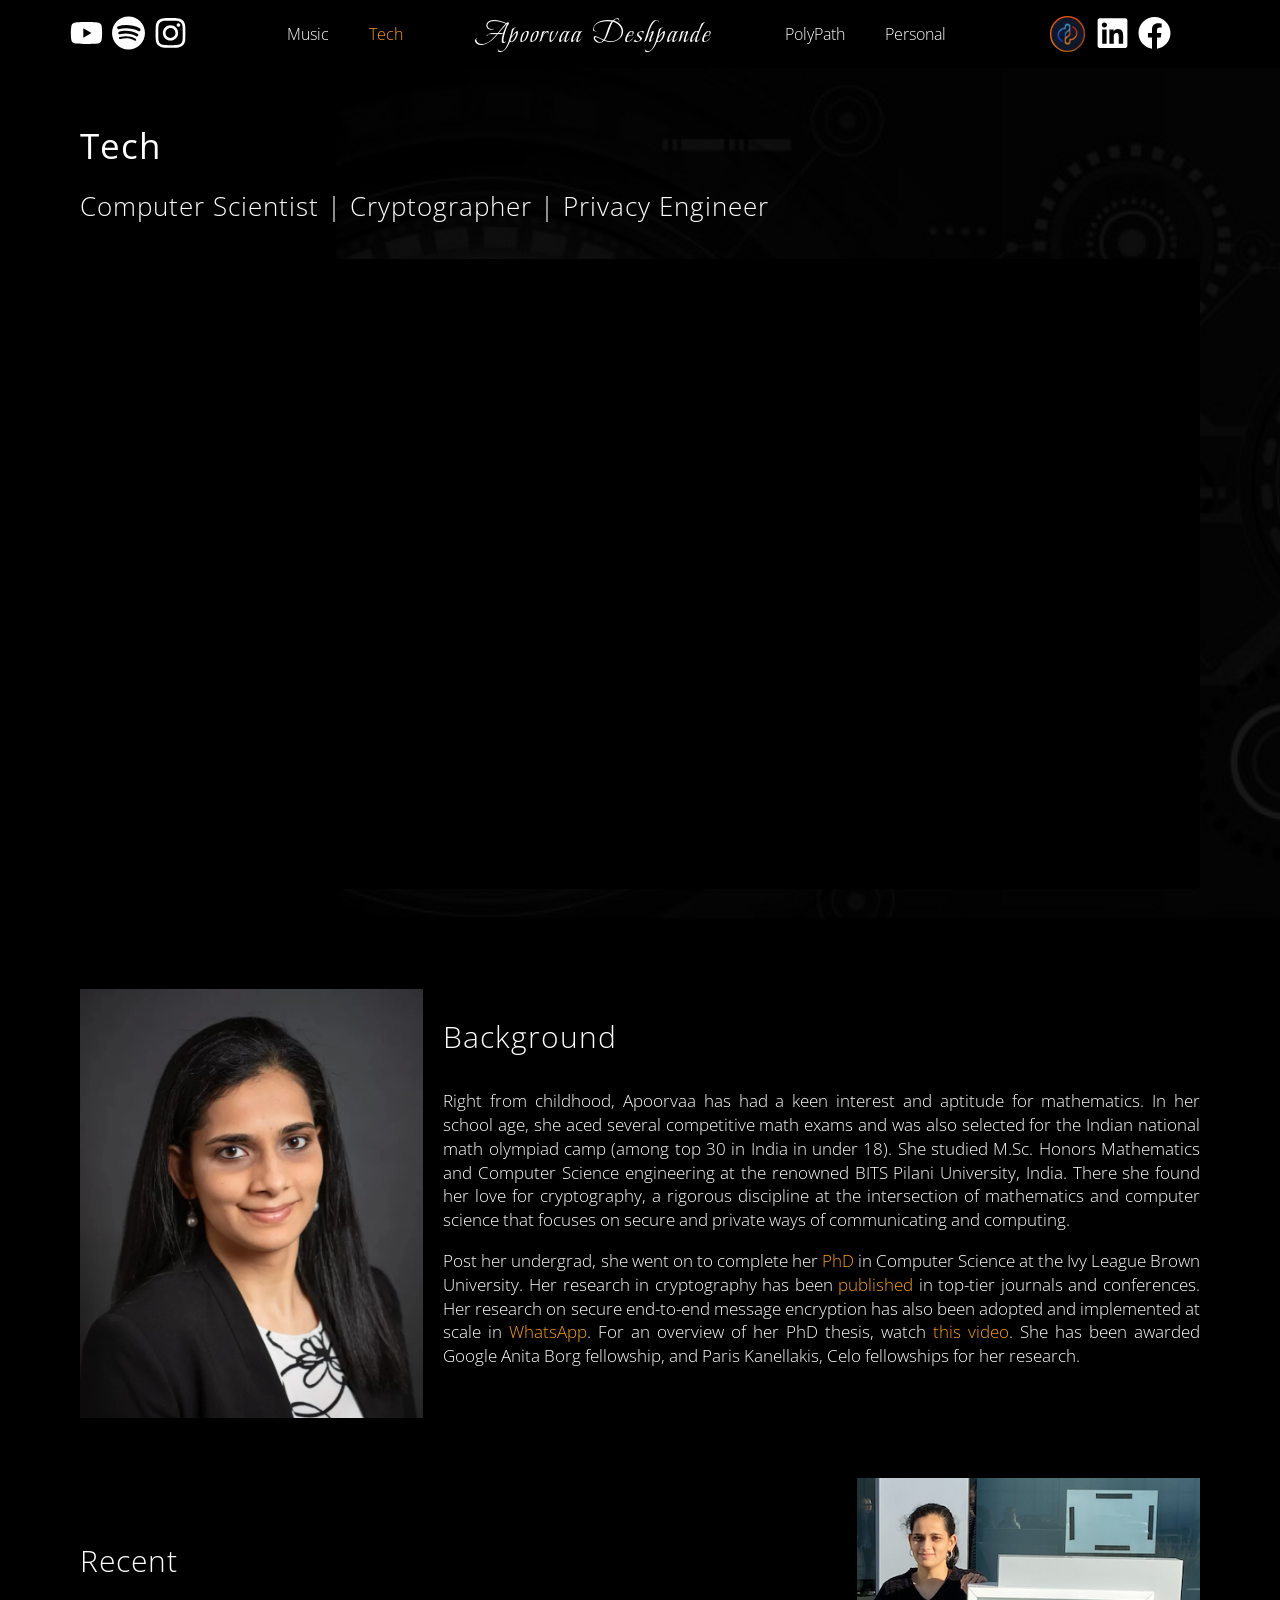
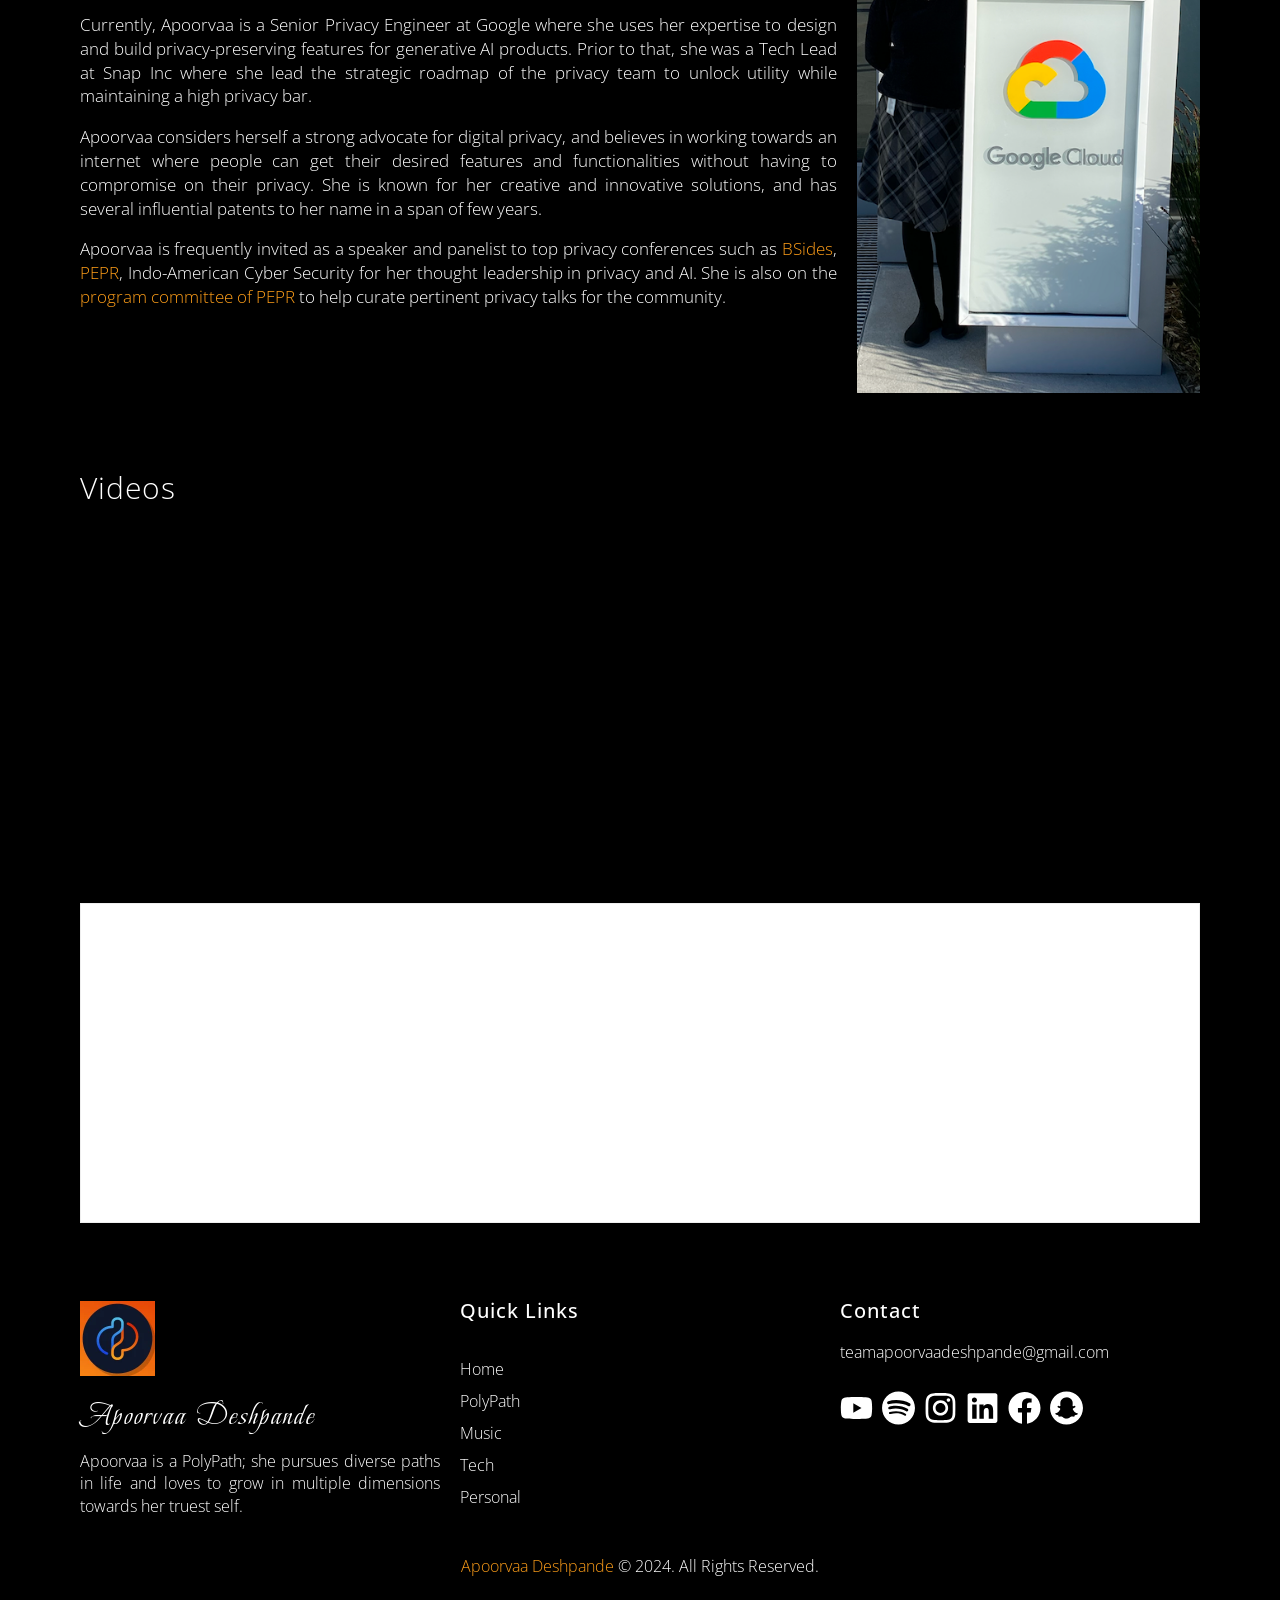
<file: tech/index.html>
<!DOCTYPE html>
<html lang="en-US"><head><meta charset="UTF-8"><script data-no-optimize="1">var litespeed_docref=sessionStorage.getItem("litespeed_docref");litespeed_docref&&(Object.defineProperty(document,"referrer",{get:function(){return litespeed_docref}}),sessionStorage.removeItem("litespeed_docref"));</script>
	<link rel="preconnect" href="https://fonts.googleapis.com">
	<link rel="preconnect" href="https://fonts.gstatic.com" crossorigin>
	<link href="https://fonts.googleapis.com/css2?family=Beau+Rivage&family=Open+Sans:wght@300;400&family=Montserrat:wght@400;600;700&family=Poppins:wght@300;400;600&family=Roboto:wght@300;400;500;700&display=swap" rel="stylesheet">
	<meta name="viewport" content="width=device-width, initial-scale=1.0, viewport-fit=cover"><title>Tech – Apoorvaa Deshpande</title><meta name="robots" content="max-image-preview:large"><style id="wp-img-auto-sizes-contain-inline-css">img:is([sizes=auto i],[sizes^="auto," i]){contain-intrinsic-size:3000px 1500px}
/*# sourceURL=wp-img-auto-sizes-contain-inline-css */</style><link data-optimized="2" rel="stylesheet" href="/wp-content/litespeed/css/5f5d69e4a307cb589ea27639a42ede06.css?ver=e3afd"><style id="classic-theme-styles-inline-css">/*! This file is auto-generated */
.wp-block-button__link{color:#fff;background-color:#32373c;border-radius:9999px;box-shadow:none;text-decoration:none;padding:calc(.667em + 2px) calc(1.333em + 2px);font-size:1.125em}.wp-block-file__button{background:#32373c;color:#fff;text-decoration:none}
/*# sourceURL=/wp-includes/css/classic-themes.min.css */</style><style id="nfd-wonder-blocks-utilities-inline-css">.nfd-relative{position:relative!important}.-nfd-bottom-1{bottom:-.25rem!important}.-nfd-top-0\.5{top:-.125rem!important}.-nfd-top-1{top:-.25rem!important}.nfd-top-10{top:2.5rem!important}.nfd-col-start-1{grid-column-start:1!important}.nfd-col-start-2{grid-column-start:2!important}.nfd-col-start-3{grid-column-start:3!important}.nfd-col-start-4{grid-column-start:4!important}.nfd-col-start-5{grid-column-start:5!important}.nfd-col-start-6{grid-column-start:6!important}.nfd-col-start-7{grid-column-start:7!important}.nfd-col-end-10{grid-column-end:10!important}.nfd-col-end-11{grid-column-end:11!important}.nfd-col-end-12{grid-column-end:12!important}.nfd-col-end-13{grid-column-end:13!important}.nfd-col-end-7{grid-column-end:7!important}.nfd-col-end-8{grid-column-end:8!important}.nfd-col-end-9{grid-column-end:9!important}.nfd-row-start-1{grid-row-start:1!important}.-nfd-mx-2:not([style*=margin]){margin-left:-.5rem!important;margin-right:-.5rem!important}.nfd-my-0:not([style*=margin]){margin-bottom:0!important;margin-top:0!important}.nfd-mb-8:not([style*=margin]){margin-bottom:2rem!important}.nfd-mt-2:not([style*=margin]){margin-top:.5rem!important}.nfd-mt-8:not([style*=margin]){margin-top:2rem!important}.nfd-mt-\[-100px\]:not([style*=margin]){margin-top:-100px!important}.nfd-grid{display:grid!important}.nfd-h-full{height:100%!important}.nfd-w-full{width:100%!important}.nfd-shrink-0{flex-shrink:0!important}.nfd-grow{flex-grow:1!important}.nfd-grid-cols-11{grid-template-columns:repeat(11,minmax(0,1fr))!important}.nfd-grid-cols-12{grid-template-columns:repeat(12,minmax(0,1fr))!important}.nfd-grid-cols-2{grid-template-columns:repeat(2,minmax(0,1fr))!important}.nfd-grid-rows-1{grid-template-rows:repeat(1,minmax(0,1fr))!important}.nfd-items-center{align-items:center!important}.nfd-gap-y-10{row-gap:2.5rem!important}.nfd-overflow-hidden{overflow:hidden!important}.nfd-border-b{border-bottom-width:1px!important}.nfd-border-dashed{border-style:dashed!important}.nfd-p-0:not([style*=padding]){padding:0!important}.nfd-p-10:not([style*=padding]){padding:2.5rem!important}.nfd-p-2:not([style*=padding]){padding:.5rem!important}.nfd-p-4:not([style*=padding]){padding:1rem!important}.nfd-p-8:not([style*=padding]){padding:2rem!important}.nfd-px-0:not([style*=padding]){padding-left:0!important;padding-right:0!important}.nfd-px-4:not([style*=padding]){padding-left:1rem!important;padding-right:1rem!important}.nfd-px-8:not([style*=padding]){padding-left:2rem!important;padding-right:2rem!important}.nfd-py-0:not([style*=padding]){padding-bottom:0!important;padding-top:0!important}.nfd-py-4:not([style*=padding]){padding-bottom:1rem!important;padding-top:1rem!important}.nfd-py-5:not([style*=padding]){padding-bottom:1.25rem!important;padding-top:1.25rem!important}.nfd-pt-0:not([style*=padding]){padding-top:0!important}.nfd-text-left{text-align:left!important}.nfd-wc-products{self-align:flex-start!important;flex-grow:0!important}.nfd-wc-products>ul{row-gap:calc(var(--wndb--gap--2xl)*var(--wndb--gap--scale-factor))!important}.nfd-wc-products .wc-block-grid__product-image{overflow:hidden!important}.nfd-wc-products .wc-block-grid__product-image img{transition:transform .6s ease-in-out!important}.nfd-wc-products .wc-block-grid__product-image img:hover{transform:scale(1.1)!important}.nfd-wc-products .wc-block-components-product-sale-badge{backdrop-filter:blur(4px)!important;background:hsla(0,0%,100%,.5)!important;border:1px solid hsla(0,0%,100%,.2)!important;border-radius:999px!important;font-size:.8125rem!important;font-weight:700!important;margin:6px!important;padding:4px 12px!important}.nfd-wc-products .wc-block-components-product-sale-badge>span{background:transparent!important}.nfd-wc-products .wc-block-components-product-price{color:inherit!important}.nfd-wc-search .wp-block-search__inside-wrapper{background-color:var(--wndb--color--borders)!important;border:2px solid var(--wndb--color--subtle)!important;border-radius:999px!important;max-width:100%!important;padding:0!important;width:25rem!important}.nfd-wc-search .wp-block-search__inside-wrapper input[type=search]{background:none!important;border:none!important;border-bottom-left-radius:999px!important;border-top-left-radius:999px!important;color:var(--wndb--color--text--contrast)!important;font-size:1.25rem!important;font-weight:500!important;min-height:3.75rem!important;padding-inline:24px!important}.nfd-wc-search .wp-block-search__inside-wrapper:has(button:focus),.nfd-wc-search .wp-block-search__inside-wrapper:has(input[type=search]:focus){outline:2px solid var(--wndb--color--text--contrast)!important;outline-offset:2px!important}.nfd-wc-search .wp-block-search__button{aspect-ratio:1/1!important;background:var(--wndb-gray-800)!important;border-radius:999px!important;height:100%!important;margin-left:0!important;margin-right:2px!important;margin-top:2px!important}.nfd-wc-search .wp-block-search__button:focus,.nfd-wc-search .wp-block-search__button:hover{background:var(--wndb-gray-900)!important;filter:none!important;outline:2px solid var(--wndb-gray-900)!important;outline-offset:2px!important}.nfd-wc-search .wp-block-search__inside-wrapper input[type=search]::-moz-placeholder{color:var(--wndb--color--text--faded)!important}.nfd-wc-search .wp-block-search__inside-wrapper input[type=search]::placeholder{color:var(--wndb--color--text--faded)!important}.nfd-commerce-icons{align-items:center!important;display:flex!important;flex-direction:row!important;gap:8px!important}.nfd-commerce-icons .wc-block-cart-link__text{display:none!important}.nfd-commerce-icons .wp-block-search__button svg,.nfd-commerce-icons svg.wc-block-customer-account__account-icon,.nfd-commerce-icons svg.wc-block-mini-cart__icon{height:28px!important;width:28px!important}.nfd-commerce-icons .wp-block-search__button-only .wp-block-search__button.has-icon{align-items:center!important;background:none!important;color:currentcolor!important;display:flex!important;padding:0!important}.nfd-commerce-icons .wp-block-search__button-only .wp-block-search__input{margin-right:.5em!important}.nfd-commerce-icons .wp-block-woocommerce-customer-account a{padding:0!important}:root{--wndb-mask-color:rgba(0,0,0,.15);--wndb-mask-position:50% 50% at 50% 20%;--wndb-mask-opacity:0.35}[class*=nfd-bg-effect]{isolation:isolate!important;position:relative!important}[class*=nfd-wb-header] [class*=nfd-bg-effect]{z-index:1!important}.has-modal-open [class*=nfd-bg-effect]{isolation:unset!important}.nfd-bg-effect-position-center{--wndb-mask-position:50% 50% at 50% 50%}[class*=nfd-bg-effect]:after{content:""!important;inset:0!important;-webkit-mask-image:radial-gradient(ellipse var(--wndb-mask-position),#000 70%,rgba(0,0,0,.3) 100%)!important;mask-image:radial-gradient(ellipse var(--wndb-mask-position),#000 70%,rgba(0,0,0,.3) 100%)!important;opacity:var(--wndb-mask-opacity)!important;pointer-events:none!important;position:absolute!important;z-index:-1!important}.nfd-bg-effect-dots:after{--wndb-mask-opacity:1;background:radial-gradient(var(--wndb-mask-color) 1px,transparent 1px)!important;background-size:20px 20px!important}.nfd-bg-effect-grid:after{background-image:linear-gradient(to right,var(--wndb-mask-color) 1px,transparent 1px),linear-gradient(to bottom,var(--wndb-mask-color) 1px,transparent 1px)!important;background-size:50px 50px!important}.nfd-bg-effect-grid-perspective{perspective:1000px!important}.has-modal-open .nfd-bg-effect-grid-perspective{perspective:unset!important}.nfd-bg-effect-grid-perspective:after{--wndb-mask-opacity:0.6;background-size:100px 100px!important;transform:rotateX(-60deg) translateZ(0)!important;transform-origin:top!important;transform-style:preserve-3d!important}.nfd-bg-effect-grid-2:after,.nfd-bg-effect-grid-perspective:after{background-image:linear-gradient(to right,var(--wndb-mask-color) 1px,transparent 1px),linear-gradient(to bottom,var(--wndb-mask-color) 1px,transparent 1px)!important}.nfd-bg-effect-grid-2:after{background-size:14px 32px!important}.nfd-bg-effect-grid-3{overflow:hidden!important}.nfd-bg-effect-grid-3:after{background-image:linear-gradient(to right,var(--wndb-mask-color) 1px,transparent 1px),linear-gradient(to bottom,var(--wndb-mask-color) 1px,transparent 1px)!important;background-size:32px 80px!important;right:-40%!important;top:-20%!important;transform:scale(1.5) skew(-30deg,30deg)!important}.nfd-bg-effect-lines:after{--wndb-mask-opacity:0.4;background-image:linear-gradient(to right,var(--wndb-mask-color) 1px,transparent 1px)!important;background-size:48px!important}.nfd-bg-effect-lines-2{--wndb-mask-opacity:0.45;overflow:hidden!important;perspective:1000px!important}.has-modal-open .nfd-bg-effect-lines-2{perspective:unset!important}.nfd-bg-effect-lines-2:after{background-image:linear-gradient(to right,var(--wndb-mask-color) 1px,transparent 1px)!important;background-size:30px!important;right:-40%!important;top:-20%!important;transform:rotateX(-45deg) skew(-16deg) translateZ(0)!important;transform-origin:right!important;transform-style:preserve-3d!important}.nfd-mask-opacity-0:after{--wndb-mask-opacity:0.8}:where(:root){--wndb--max-w--prose:min(65ch,1100px)}.nfd-max-w-prose:not(.nfd-max-w-full),:where(.nfd-text-balance:not(.nfd-max-w-full)){max-width:var(--wndb--max-w--prose)!important}.nfd-max-w-prose:not(.nfd-max-w-full).has-text-align-center,:where(.nfd-text-balance:not(.nfd-max-w-full)).has-text-align-center{margin-inline:auto!important}.nfd-max-w-prose:not(.nfd-max-w-full).has-text-align-right,:where(.nfd-text-balance:not(.nfd-max-w-full)).has-text-align-right{margin-inline-start:auto!important}:where(.nfd-text-balance){text-wrap:balance!important}.nfd-text-balance>h1,.nfd-text-balance>h2,.nfd-text-balance>h3,.nfd-text-balance>h4,.nfd-text-balance>p{text-wrap:balance!important}.nfd-text-pretty,.nfd-text-pretty>h1,.nfd-text-pretty>h2,.nfd-text-pretty>h3,.nfd-text-pretty>h4,.nfd-text-pretty>p{text-wrap:pretty!important}.wp-block-image figcaption{font-weight:400!important;margin-inline:auto!important;max-width:64ch!important;padding-block-start:.5em!important;text-wrap:balance!important}.wp-block-quote>.nfd-text-pretty{font-weight:550;margin-block:.25em}:where(:root){--wndb--text-scale-factor:1;--wndb--text--xs:0.75rem;--wndb--text--sm:0.875rem;--wndb--text--base:1rem;--wndb--text--md:1.125rem;--wndb--text--lg:1.5rem;--wndb--text--xl:2.375rem;--wndb--text--huge:clamp(2.75rem,1.4688rem + 2.5vw,3.5rem);--wndb--text-giga:clamp(3.25rem,2.546875rem + 2.25vw,4.375rem)}.nfd-text-xs:not([class*=font-size]):not([style*=font-size]){font-size:calc(var(--wndb--text--xs)*var(--wndb--text-scale-factor))!important}.nfd-text-xs:not([style*=letter-spacing]){letter-spacing:.05em!important}.nfd-text-sm:not([class*=font-size]):not([style*=font-size]){font-size:calc(var(--wndb--text--sm)*var(--wndb--text-scale-factor))!important}.nfd-text-base:not([class*=font-size]):not([style*=font-size]){font-size:calc(var(--wndb--text--base)*var(--wndb--text-scale-factor))!important}.nfd-text-md:not([class*=font-size]):not([style*=font-size]){font-size:calc(var(--wndb--text--md)*var(--wndb--text-scale-factor))!important}.nfd-text-base:not([style*=line-height]),.nfd-text-md:not([style*=line-height]){line-height:1.6!important}.nfd-text-lg:not([class*=font-size]):not([style*=font-size]){font-size:calc(var(--wndb--text--lg)*var(--wndb--text-scale-factor))!important}.nfd-text-lg:not([style*=line-height]){line-height:1.4!important}.nfd-text-lg:not([style*=letter-spacing]){letter-spacing:0!important}.nfd-text-lg:not([style*=font-weight]){font-weight:500!important}.nfd-text-xl:not([class*=font-size]):not([style*=font-size]){font-size:var(--wndb--text--xl)!important}.nfd-text-xl:not([style*=line-height]){line-height:1.25!important}.nfd-text-xl:not([style*=letter-spacing]){letter-spacing:-.01em!important}.nfd-text-xl:not([style*=font-weight]){font-weight:500!important}:where(.nfd-text-huge:not([class*=font-size]):not([style*=font-size])){font-size:calc(var(--wndb--text--huge)*var(--wndb--text-scale-factor))!important;max-width:var(--wndb--max-w--prose)!important;text-wrap:balance!important}:where(.nfd-text-huge:not([class*=font-size]):not([style*=font-size]).nfd-max-w-container){max-width:var(--wndb--container)!important}:where(.nfd-text-giga:not([class*=font-size]):not([style*=font-size])).has-text-align-center,:where(.nfd-text-huge:not([class*=font-size]):not([style*=font-size])).has-text-align-center{margin-inline:auto!important}:where(.nfd-text-giga:not([class*=font-size]):not([style*=font-size])).has-text-align-right,:where(.nfd-text-huge:not([class*=font-size]):not([style*=font-size])).has-text-align-right{margin-inline-start:auto!important}.nfd-text-huge:not([style*=line-height]){line-height:1.1!important}.nfd-text-huge:not([style*=letter-spacing]){letter-spacing:-.025em!important}.nfd-text-huge:not([style*=font-weight]){font-weight:500!important}:where(.nfd-text-giga:not([class*=font-size]):not([style*=font-size])){font-size:calc(var(--wndb--text-giga)*var(--wndb--text-scale-factor))!important;max-width:var(--wndb--max-w--prose)!important;text-wrap:balance!important}:where(.nfd-text-giga:not([class*=font-size]):not([style*=font-size]).nfd-max-w-container){max-width:var(--wndb--container)!important}.nfd-text-giga:not([style*=line-height]){line-height:1.1!important}.nfd-text-giga:not([style*=letter-spacing]){letter-spacing:-.04em!important}.nfd-text-giga:not([style*=font-weight]){font-weight:500!important}:root{--nfd-wb-anim-transition-duration:1400ms;--nfd-wb-anim-transition-delay:50ms;--nfd-wb-anim-transition-easing-function:cubic-bezier(0.4,1,0.65,1);--nfd-wb-anim-transition:all var(--nfd-wb-anim-transition-duration) var(--nfd-wb-anim-transition-easing-function) var(--nfd-wb-anim-transition-delay)}@media (prefers-reduced-motion:reduce){.nfd-wb-animate{transition:none!important}.nfd-wb-twist-in,[class*=nfd-wb-]{clip-path:none!important;opacity:1!important;transform:none!important}}@media (max-width:782px){body:not(.nfd-wb-editor-animations) .nfd-wb-animate{transition:none!important}body:not(.nfd-wb-editor-animations) .nfd-wb-twist-in,body:not(.nfd-wb-editor-animations) [class*=nfd-wb-]{clip-path:none!important;opacity:1!important;transform:none!important}}.nfd-wb-animate[data-replay-animation]{transition:none!important}[class*=nfd-wb-fade-in]{--nfd-wb-anim-transition:opacity var(--nfd-wb-anim-transition-duration) var(--nfd-wb-anim-transition-easing-function) var(--nfd-wb-anim-transition-delay),transform var(--nfd-wb-anim-transition-duration) var(--nfd-wb-anim-transition-easing-function) var(--nfd-wb-anim-transition-delay);transition:var(--nfd-wb-anim-transition)}.nfd-wb-fade-in-bottom{--nfd-wb-anim-transition-duration:1200ms;opacity:0;transform:translate3d(0,90px,0);transition:var(--nfd-wb-anim-transition)}.nfd-wb-fade-in-bottom-short{transform:translate3d(0,32px,0)}.nfd-wb-fade-in-bottom-short,.nfd-wb-fade-in-top-short{--nfd-wb-anim-transition-duration:600ms;opacity:0;transition:var(--nfd-wb-anim-transition)}.nfd-wb-fade-in-top-short{transform:translate3d(0,-32px,0)}.nfd-wb-fade-in-left-short{transform:translate3d(-32px,0,0)}.nfd-wb-fade-in-left-short,.nfd-wb-fade-in-right-short{--nfd-wb-anim-transition-duration:600ms;opacity:0;transition:var(--nfd-wb-anim-transition)}.nfd-wb-fade-in-right-short{transform:translate3d(32px,0,0)}.nfd-wb-animated-in:not([data-replay-animation])[class*=nfd-wb-fade-in]{opacity:1;transform:translateZ(0)}.nfd-wb-zoom-in{--nfd-wb-anim-transition-duration:1200ms;--nfd-wb-anim-transition:opacity var(--nfd-wb-anim-transition-duration) var(--nfd-wb-anim-transition-easing-function) var(--nfd-wb-anim-transition-delay),transform var(--nfd-wb-anim-transition-duration) var(--nfd-wb-anim-transition-easing-function) var(--nfd-wb-anim-transition-delay);transform:scale3d(.4,.4,.4)}.nfd-wb-zoom-in,.nfd-wb-zoom-in-short{opacity:0;transition:var(--nfd-wb-anim-transition)}.nfd-wb-zoom-in-short{--nfd-wb-anim-transition-duration:600ms;--nfd-wb-anim-transition:opacity var(--nfd-wb-anim-transition-duration) var(--nfd-wb-anim-transition-easing-function) var(--nfd-wb-anim-transition-delay),transform var(--nfd-wb-anim-transition-duration) var(--nfd-wb-anim-transition-easing-function) var(--nfd-wb-anim-transition-delay);transform:scale3d(.92,.92,.92)}.nfd-wb-animated-in:not([data-replay-animation])[class*=nfd-wb-zoom-]{opacity:1;transform:scaleX(1)}div:has(>.nfd-wb-twist-in){perspective:1200px}.nfd-wb-twist-in{--nfd-wb-anim-transition-duration:1000ms;--nfd-wb-anim-transition:opacity var(--nfd-wb-anim-transition-duration) var(--nfd-wb-anim-transition-easing-function) var(--nfd-wb-anim-transition-delay),transform var(--nfd-wb-anim-transition-duration) var(--nfd-wb-anim-transition-easing-function) var(--nfd-wb-anim-transition-delay);opacity:0;transform:translateY(40px) scale(.8) rotateY(30deg) rotate(-12deg) translateZ(0);transition:var(--nfd-wb-anim-transition)}.nfd-wb-animated-in:not([data-replay-animation]).nfd-wb-twist-in{opacity:1;transform:translateY(0) scale(1) rotateY(0deg) rotate(0deg) translateZ(0)}.nfd-wb-reveal-right{--nfd-wb-anim-transition-duration:1500ms;--nfd-wb-anim-transition-easing-function:cubic-bezier(0.4,0,0,1);--nfd-wb-anim-transition:clip-path var(--nfd-wb-anim-transition-duration) var(--nfd-wb-anim-transition-easing-function) var(--nfd-wb-anim-transition-delay);clip-path:inset(0 100% 0 0);transition:var(--nfd-wb-anim-transition)}.nfd-wb-animated-in>.nfd-wb-reveal-right:not([data-replay-animation]){clip-path:inset(0 0 0 0)!important}.nfd-delay-50{--nfd-wb-anim-transition-delay:50ms}.nfd-delay-150{--nfd-wb-anim-transition-delay:150ms}.nfd-delay-300{--nfd-wb-anim-transition-delay:300ms}.nfd-delay-450{--nfd-wb-anim-transition-delay:450ms}.nfd-delay-600{--nfd-wb-anim-transition-delay:600ms}.nfd-delay-750{--nfd-wb-anim-transition-delay:750ms}.nfd-delay-900{--nfd-wb-anim-transition-delay:900ms}.nfd-delay-1050{--nfd-wb-anim-transition-delay:1050ms}.nfd-delay-1200{--nfd-wb-anim-transition-delay:1200ms}.nfd-delay-1350{--nfd-wb-anim-transition-delay:1350ms}.nfd-delay-1500{--nfd-wb-anim-transition-delay:1500ms}:where(:root){--wndb--container:1200px;--wndb--container--wide:1340px}body .is-layout-constrained:has(.nfd-container.is-layout-constrained)>.nfd-container.is-layout-constrained{max-width:unset!important;width:100%!important}.is-layout-constrained.has-global-padding:has(.nfd-container.is-layout-constrained)>.nfd-container.is-layout-constrained{margin-left:calc(var(--wp--style--root--padding-left)*-1)!important;margin-right:calc(var(--wp--style--root--padding-right)*-1)!important;max-width:unset!important;width:unset!important}.editor-styles-wrapper .nfd-container:is(.is-layout-constrained)>:where(:not(.alignleft):not(.alignright):not(.alignfull):not(.alignwide)),.editor-styles-wrapper .nfd-container>:where(.wp-block-cover-is-layout-constrained:not(.alignleft):not(.alignright):not(.alignfull):not(.alignwide)):not([style*=margin]),.nfd-container:is(.is-layout-constrained)>:where(:not(.alignleft):not(.alignright):not(.alignfull):not(.alignwide)),.nfd-container:is(.nfd-my-0)>div,.nfd-container>:where(.wp-block-cover-is-layout-constrained:not(.alignleft):not(.alignright):not(.alignfull):not(.alignwide)){max-width:var(--wndb--container);width:100%}.editor-styles-wrapper .nfd-container:is(.is-layout-constrained)>.alignwide,.nfd-container:is(.is-layout-constrained).alignwide>:where(:not(.alignleft):not(.alignright):not(.alignfull)):not([style*=margin]),.nfd-container:is(.is-layout-constrained)>.alignwide,.nfd-container:is(.nfd-my-0)>.alignwide{max-width:var(--wndb--container--wide);width:100%}.nfd-container:not(.alignfull){padding-inline:var(--wndb--p)!important}.nfd-container:is(.nfd-my-0)>div:not([style*=margin]){margin-inline:auto!important}[class*=nfd-divider-]{position:relative;z-index:13}[class*=nfd-divider-]~[class*=nfd-divider-]{z-index:12!important}[class*=nfd-divider-]~[class*=nfd-divider-]~[class*=nfd-divider-]{z-index:11!important}[class*=nfd-divider-]:before{background:inherit!important;bottom:calc(var(--wndb--divider-size)*-1)!important;content:""!important;height:var(--wndb--divider-size)!important;left:0!important;pointer-events:none!important;position:absolute!important;width:100%!important;z-index:10!important}.nfd-divider-arrow{--wndb--divider-size:16px}.nfd-divider-arrow:before{bottom:calc(var(--wndb--divider-size)*-1)!important;height:calc(var(--wndb--divider-size)*2)!important;left:50%!important;transform:translateX(-50%) rotate(45deg)!important;width:calc(var(--wndb--divider-size)*2)!important}.nfd-divider-clouds{--wndb--divider-size:150px}.nfd-divider-clouds:after,.nfd-divider-clouds:before{background:inherit!important;background-image:url("data:image/svg+xml;charset=utf-8,%3Csvg xmlns='http://www.w3.org/2000/svg' preserveAspectRatio='xMidYMax slice' viewBox='0 0 283.5 27.8'%3E%3Cpath fill='%23fff' d='M0 0v6.7c1.9-.8 4.7-1.4 8.5-1 9.5 1.1 11.1 6 11.1 6s2.1-.7 4.3-.2c2.1.5 2.8 2.6 2.8 2.6s.2-.5 1.4-.7 1.7.2 1.7.2 0-2.1 1.9-2.8 3.6.7 3.6.7.7-2.9 3.1-4.1 4.7 0 4.7 0 1.2-.5 2.4 0 1.7 1.4 1.7 1.4h1.4c.7 0 1.2.7 1.2.7s.8-1.8 4-2.2c3.5-.4 5.3 2.4 6.2 4.4q.6-.6 1.8-.9c2.8-.7 4 .7 4 .7s1.7-5 11.1-6c9.5-1.1 12.3 3.9 12.3 3.9s1.2-4.8 5.7-5.7 6.8 1.8 6.8 1.8.6-.6 1.5-.9c.9-.2 1.9-.2 1.9-.2s5.2-6.4 12.6-3.3c7.3 3.1 4.7 9 4.7 9s1.9-.9 4 0 2.8 2.4 2.8 2.4 1.9-1.2 4.5-1.2 4.3 1.2 4.3 1.2.2-1 1.4-1.7 2.1-.7 2.1-.7-.5-3.1 2.1-5.5 5.7-1.4 5.7-1.4 1.5-2.3 4.2-1.1 1.7 5.2 1.7 5.2.3-.1 1.3.5c.5.4.8.8.9 1.1.5-1.4 2.4-5.8 8.4-4 7.1 2.1 3.5 8.9 3.5 8.9s.8-.4 2 0 1.1 1.1 1.1 1.1 1.1-1.1 2.3-1.1 2.1.5 2.1.5 1.9-3.6 6.2-1.2 1.9 6.4 1.9 6.4 2.6-2.4 7.4 0c3.4 1.7 3.9 4.9 3.9 4.9s3.3-6.9 10.4-7.9 11.5 2.6 11.5 2.6.8 0 1.2.2.9.9.9.9 4.4-3.1 8.3.2c1.9 1.7 1.5 5 1.5 5s.3-1.1 1.6-1.4 2.3.2 2.3.2-.1-1.2.5-1.9 1.9-.9 1.9-.9-4.7-9.3 4.4-13.4c5.6-2.5 9.2.9 9.2.9s5-6.2 15.9-6.2 16.1 8.1 16.1 8.1.7-.2 1.6-.4V0z'/%3E%3C/svg%3E")!important;background-repeat:repeat-x!important;background-size:cover!important;content:""!important;height:var(--wndb--divider-size)!important;left:0!important;pointer-events:none!important;position:absolute!important;top:0!important;width:100%!important;z-index:10!important}.nfd-divider-clouds:after{bottom:0!important;top:auto!important;transform:rotate(180deg)!important}.nfd-divider-ellipse{--wndb--divider-size:50px}.nfd-divider-ellipse:before{clip-path:ellipse(50% var(--wndb--divider-size) at 50% 0)!important}.nfd-divider-rounded:not([style*=-radius]){--wndb--divider-size:50px}.nfd-divider-rounded:before:not([style*=-radius]){border-bottom-left-radius:var(--wndb--divider-size)!important;border-bottom-right-radius:var(--wndb--divider-size)!important}.nfd-divider-slant,.nfd-divider-slant-invert{--wndb--divider-size:80px}.nfd-divider-slant:before{bottom:calc(var(--wndb--divider-size)*-1 + 1px)!important;clip-path:polygon(0 0,100% 0,0 100%)!important}.nfd-divider-slant-invert:before{bottom:calc(var(--wndb--divider-size)*-1 + 1px)!important;clip-path:polygon(0 0,100% 0,100% 100%)!important}.nfd-divider-triangle{--wndb--divider-size:80px}.nfd-divider-triangle:before{bottom:calc(var(--wndb--divider-size)*-1 + 1px)!important;clip-path:polygon(0 0,100% 0,50% 100%)!important}.nfd-divider-zigzag{--wndb--divider-size:8px}.nfd-divider-zigzag:before{-webkit-mask:conic-gradient(from -45deg at bottom,#0000,#000 1deg 89deg,#0000 90deg) 50% /calc(var(--wndb--divider-size)*2) 100%!important;mask:conic-gradient(from -45deg at bottom,#0000,#000 1deg 89deg,#0000 90deg) 50% /calc(var(--wndb--divider-size)*2) 100%!important}:where(:root){--wndb--divider-size:0px}:where(:root){--nfd-opacity-preview:0.3}@media (min-width:1025px){body:not(.block-editor-page) :not(.is-desktop-preview) .nfd-hide-desktop{display:none!important}}@media (max-width:767px){body:not(.block-editor-page) :not(.is-mobile-preview) .nfd-hide-mobile{display:none!important}.nfd-align-mobile-left{text-align:left!important}.nfd-align-mobile-center{text-align:center!important}.nfd-align-mobile-right{text-align:right!important}.nfd-align-mobile-justify{text-align:justify!important}.wp-block-group-is-layout-flex.is-vertical p[class^=nfd-align-mobile-]{width:100%!important}}@media (min-width:768px) and (max-width:1024px){body:not(.block-editor-page) :not(.is-tablet-preview) .nfd-hide-tablet{display:none!important}.nfd-align-tablet-left{text-align:left!important}.nfd-align-tablet-center{text-align:center!important}.nfd-align-tablet-right{text-align:right!important}.nfd-align-tablet-justify{text-align:justify!important}.wp-block-group-is-layout-flex.is-vertical p[class^=nfd-align-tablet-]{width:100%!important}}.is-root-container.is-desktop-preview .nfd-hide-desktop,.is-root-container.is-mobile-preview .nfd-hide-mobile,.is-root-container.is-tablet-preview .nfd-hide-tablet{opacity:var(--nfd-opacity-preview)!important}@media (max-width:767px){.nfd-swiper-enabled{display:flex!important;flex-wrap:nowrap!important;gap:12px!important;margin-right:calc(var(--wp--style--root--padding-right, 0px)*-1)!important;overflow-x:auto!important;overflow-y:hidden!important;width:calc(100% + var(--wp--style--root--padding-right, 0px))!important;-webkit-overflow-scrolling:touch!important;padding-left:16px!important;padding-right:0!important;scroll-snap-type:x mandatory!important;scrollbar-width:none!important}.nfd-swiper-enabled::-webkit-scrollbar{display:none!important}.nfd-swiper-enabled.wp-block-column>*,.nfd-swiper-enabled.wp-block-columns>.wp-block-column{flex:0 0 calc(75% - 6px)!important;min-width:260px!important;scroll-snap-align:start!important;scroll-snap-stop:always!important}.nfd-swiper-enabled .wp-block-column,.nfd-swiper-enabled .wp-block-cover,.nfd-swiper-enabled .wp-block-image,.nfd-swiper-enabled figure{margin:0!important}.nfd-swiper-enabled [style*="min-width:"],.nfd-swiper-enabled [style*="width:"]{max-width:100%!important}}.nfd-grid-cols-1-2-1{grid-template-columns:1fr 2fr 1fr!important}:where(:root){--wndb--padding-factor:1;--wndb--p:2.375rem;--wndb--p--xs:0.75rem;--wndb--p--sm:1.5rem;--wndb--p--md:2rem;--wndb--p--lg:clamp(3.5rem,7vw,6.25rem);--wndb--p--square:2.5rem;--wndb--p--square-lg:4rem}.nfd-p-card-sm:not([style*=padding]){padding:calc(var(--wndb--p--xs)*var(--wndb--padding-factor)) calc(var(--wndb--p--sm)*var(--wndb--padding-factor))!important}.nfd-p-card-md:not([style*=padding]){padding:calc(var(--wndb--p--sm)*var(--wndb--padding-factor)) calc(var(--wndb--p--md)*var(--wndb--padding-factor))!important}.nfd-p-card-lg:not([style*=padding]){padding:calc(var(--wndb--p--md)*var(--wndb--padding-factor)) calc(var(--wndb--p--md)*var(--wndb--padding-factor))!important}@media screen and (min-width:782px){.nfd-p-card-lg:not([style*=padding]){padding:calc(var(--wndb--p--md)*var(--wndb--padding-factor)) calc(var(--wndb--p--md)*1.5*var(--wndb--padding-factor))!important}}.nfd-p-card-square-lg:not([style*=padding]),.nfd-p-card-square:not([style*=padding]){padding:calc(var(--wndb--p--square)*var(--wndb--padding-factor))!important}@media screen and (min-width:782px){.nfd-p-card-square-lg:not([style*=padding]){padding:calc(var(--wndb--p--square-lg)*var(--wndb--padding-factor))!important}}.nfd-p-xs:not([style*=padding]){padding:calc(var(--wndb--p--xs)*var(--wndb--padding-factor))!important}.nfd-py-xs:not([style*=padding]){padding-block:calc(var(--wndb--p--xs)*var(--wndb--padding-factor))!important}.nfd-pt-xs:not([style*=padding]){padding-block-start:calc(var(--wndb--p--xs)*var(--wndb--padding-factor))!important}.nfd-px-xs:not([style*=padding]){padding-inline:calc(var(--wndb--p--xs)*var(--wndb--padding-factor))!important}.nfd-p-sm:not([style*=padding]){padding:calc(var(--wndb--p--sm)*var(--wndb--padding-factor))!important}.nfd-px-sm:not([style*=padding]){padding-inline:calc(var(--wndb--p--sm)*var(--wndb--padding-factor))!important}.nfd-py-sm:not([style*=padding]){padding-block:calc(var(--wndb--p--sm)*var(--wndb--padding-factor))!important}.nfd-pt-sm:not([style*=padding]){padding-block-start:calc(var(--wndb--p--sm)*var(--wndb--padding-factor))!important}.nfd-pb-sm:not([style*=padding]){padding-block-end:calc(var(--wndb--p--sm)*var(--wndb--padding-factor))!important}.nfd-pl-sm:not([style*=padding]){padding-left:calc(var(--wndb--p--sm)*var(--wndb--padding-factor))!important}.nfd-p-md:not([style*=padding]){padding:calc(var(--wndb--p--md)*var(--wndb--padding-factor))!important}.nfd-px-md:not([style*=padding]){padding-inline:calc(var(--wndb--p--md)*var(--wndb--padding-factor))!important}.nfd-py-md:not([style*=padding]){padding-block:calc(var(--wndb--p--md)*var(--wndb--padding-factor))!important}.nfd-pt-md:not([style*=padding]){padding-block-start:calc(var(--wndb--p--md)*var(--wndb--padding-factor))!important}.nfd-pb-md:not([style*=padding]){padding-block-end:calc(var(--wndb--p--md)*var(--wndb--padding-factor))!important}.nfd-p-lg:not([style*=padding]){padding:calc(var(--wndb--p--lg)*var(--wndb--padding-factor)) calc(var(--wndb--p--md)*var(--wndb--padding-factor))!important}.nfd-py-lg:not([style*=padding]){padding-block:calc(var(--wndb--p--lg)*var(--wndb--padding-factor))!important}.nfd-pt-lg:not([style*=padding]){padding-block-start:calc(var(--wndb--p--lg)*var(--wndb--padding-factor))!important}.nfd-pb-lg:not([style*=padding]){padding-block-end:calc(var(--wndb--p--lg)*var(--wndb--padding-factor))!important}.nfd-pl-offset-md:not([style*=padding]){margin-left:calc(var(--wndb--p--md)*var(--wndb--padding-factor)*-1)!important;padding-left:calc(var(--wndb--p--md)*var(--wndb--padding-factor) - 3px)!important}.editor-styles-wrapper .nfd-overlap-x,.nfd-overlap-x{gap:0}.nfd-overlap-x>:not(:first-child){margin-inline-start:-1.275rem!important}@media (min-width:768px){.-nfd-translate-y-1\/2{margin-bottom:-100px!important;transform:translateY(-50%)!important}.-nfd-translate-y-1\/3{margin-bottom:-100px!important;transform:translateY(-33%)!important}.nfd-overlap-x-lg{transform:translateX(-150px)!important;width:calc(100% + 150px)!important}}.nfd-pseudo-play-icon{align-items:center!important;display:flex!important;justify-content:center!important;position:relative!important}.nfd-pseudo-play-icon>a{inset:0!important;position:absolute!important}:not(.is-root-container) .nfd-pseudo-play-icon>a{text-indent:-9999px!important}.nfd-pseudo-play-icon:before{backdrop-filter:blur(3px)!important;background:hsla(0,0%,100%,.1)!important;border-radius:100%!important;content:""!important;height:3rem!important;left:50%!important;opacity:1!important;pointer-events:none!important;position:absolute!important;top:50%!important;transform:translate(-50%,-50%)!important;transition:all .2s ease!important;width:3rem!important}.nfd-pseudo-play-icon:has(a:hover):before{background:hsla(0,0%,100%,.3)!important;height:4rem!important;width:4rem!important}.nfd-pseudo-play-icon:after{border-style:solid!important;border-bottom:10px solid transparent!important;border-left:16px solid!important;border-right:0!important;border-top:10px solid transparent!important;content:""!important;height:16px!important;height:0!important;left:50%!important;margin-left:2px!important;pointer-events:none!important;position:absolute!important;top:50%!important;transform:translate(-50%,-50%)!important;width:16px!important;width:0!important}.entry-content>.wp-block-group.has-background+.wp-block-group.has-background:not([style*=margin-top]),.entry-content>.wp-block-group.has-background+[class*=nfd-theme-]:not([style*=margin-top]),.entry-content>[class*=nfd-theme-]+.wp-block-group.has-background:not([style*=margin-top]),.entry-content>[class*=nfd-theme-]+[class*=nfd-theme-]:not([style*=margin-top]){margin-block-start:0!important}:where(:root){--wndb--gap--scale-factor:1;--wndb--gap--xs:0.25rem;--wndb--gap--sm:0.5rem;--wndb--gap--md:1rem;--wndb--gap--lg:1.5rem;--wndb--gap--xl:2rem;--wndb--gap--2xl:2.5rem;--wndb--gap--3xl:3.5rem;--wndb--gap--4xl:6rem}.editor-styles-wrapper .nfd-gap-0,.nfd-gap-0{gap:0}.editor-styles-wrapper .nfd-gap-xs,.nfd-gap-xs{gap:calc(var(--wndb--gap--xs)*var(--wndb--gap--scale-factor))}.editor-styles-wrapper .nfd-gap-sm,.nfd-gap-sm{gap:calc(var(--wndb--gap--sm)*var(--wndb--gap--scale-factor))}.editor-styles-wrapper .nfd-gap-md,.nfd-gap-md{gap:calc(var(--wndb--gap--md)*var(--wndb--gap--scale-factor))}.editor-styles-wrapper .nfd-gap-lg,.nfd-gap-lg{gap:calc(var(--wndb--gap--lg)*var(--wndb--gap--scale-factor))}.editor-styles-wrapper .nfd-gap-xl,.nfd-gap-xl{gap:calc(var(--wndb--gap--xl)*var(--wndb--gap--scale-factor))}.editor-styles-wrapper .nfd-gap-2xl,.nfd-gap-2xl{gap:calc(var(--wndb--gap--2xl)*var(--wndb--gap--scale-factor))}.editor-styles-wrapper .nfd-gap-3xl,.nfd-gap-3xl{gap:calc(var(--wndb--gap--3xl)*var(--wndb--gap--scale-factor))}.editor-styles-wrapper .nfd-gap-4xl,.nfd-gap-4xl{gap:calc(var(--wndb--gap--4xl)*var(--wndb--gap--scale-factor))}.editor-styles-wrapper .nfd-gap-x-4xl,.nfd-gap-x-4xl{-moz-column-gap:calc(var(--wndb--gap--4xl)*var(--wndb--gap--scale-factor));column-gap:calc(var(--wndb--gap--4xl)*var(--wndb--gap--scale-factor))}.editor-styles-wrapper .nfd-gap-x-lg,.nfd-gap-x-lg{-moz-column-gap:calc(var(--wndb--gap--lg)*var(--wndb--gap--scale-factor));column-gap:calc(var(--wndb--gap--lg)*var(--wndb--gap--scale-factor))}.editor-styles-wrapper .nfd-gap-y-lg,.nfd-gap-y-lg{row-gap:calc(var(--wndb--gap--lg)*var(--wndb--gap--scale-factor))}.editor-styles-wrapper .nfd-gap-y-xl,.nfd-gap-y-xl{row-gap:calc(var(--wndb--gap--xl)*var(--wndb--gap--scale-factor))}.editor-styles-wrapper .nfd-gap-y-2xl,.nfd-gap-y-2xl{row-gap:calc(var(--wndb--gap--2xl)*var(--wndb--gap--scale-factor))}.editor-styles-wrapper .nfd-gap-y-3xl,.nfd-gap-y-3xl{row-gap:calc(var(--wndb--gap--3xl)*var(--wndb--gap--scale-factor))}.nfd-border-2{border-bottom-width:2px!important}.nfd-border-strong:not([style*=border-color]):not([style*=border-top-color]):not([style*=border-right-color]):not([style*=border-bottom-color]):not([style*=border-left-color]):not(.has-border-color){border-color:var(--wndb-color--borders-strong)!important}.nfd-border-light:not([style*=border-color]):not([style*=border-top-color]):not([style*=border-right-color]):not([style*=border-bottom-color]):not([style*=border-left-color]):not(.has-border-color){border-color:var(--wndb--color--borders-light)!important}:where(:root){--wndb--button--outline-width:0px;--wndb--button-sm--font-size:1rem;--wndb--button-lg-x:2rem;--wndb--button-lg-y:0.75rem;--wndb--button-lg--font-size:1.125rem;--wndb--button-xl-x:3rem;--wndb--button-xl-y:1rem;--wndb--button-xl--font-size:1.125rem}[class*=nfd-btn].is-style-outline{--wndb--button--outline-width:2px}[class*=nfd-btn]>.wp-block-button__link:not([style*=padding]){padding:calc(.625rem - var(--wndb--button--outline-width)) calc(1.125rem - var(--wndb--button--outline-width))!important}.nfd-btn-sm>.wp-block-button__link:not([style*=padding]){padding:calc(.375rem - var(--wndb--button--outline-width)) calc(1rem - var(--wndb--button--outline-width))!important}.nfd-btn-sm:not(.has-custom-font-size)>.wp-block-button__link:not([style*=font-size]){font-size:var(--wndb--button-sm--font-size)!important}.nfd-btn-lg>.wp-block-button__link:not([style*=padding]){padding:calc(var(--wndb--button-lg-y) - var(--wndb--button--outline-width)) var(--wndb--button-lg-x)!important}.nfd-btn-lg:not(.has-custom-font-size)>.wp-block-button__link:not([style*=font-size]){font-size:var(--wndb--button-lg--font-size)!important}.nfd-btn-lg:not([style*=font-weight])>.wp-block-button__link{font-weight:600!important}.nfd-btn-xl>.wp-block-button__link:not([style*=padding]){padding:calc(var(--wndb--button-xl-y) - var(--wndb--button--outline-width)) var(--wndb--button-xl-x)!important}.nfd-btn-xl:not(.has-custom-font-size)>.wp-block-button__link:not([style*=font-size]){font-size:var(--wndb--button-xl--font-size)!important}.nfd-btn-xl:not([style*=font-weight])>.wp-block-button__link{font-weight:600!important}.nfd-btn-wide>.wp-block-button__link:not([style*=padding]){padding:calc(.625rem - var(--wndb--button--outline-width)) calc(2rem - var(--wndb--button--outline-width))!important}[class*=nfd-btn]:is(.is-style-outline)>.wp-block-button__link:not(.has-text-color){color:var(--wndb--color--text--contrast)!important}.nfd-btn:is(.is-style-outline)>.wp-block-button__link:not(.has-text-color):hover{--wndb--color--text--contrast:var(--wndb-gray-900);border-color:var(--wndb-white)!important}[class*=nfd-button]>.wp-block-button__link:not(.has-background):hover{filter:brightness(.8)!important}.nfd-theme-primary [class*=nfd-btn]:not(.is-style-outline):not(.nfd-btn-secondary):not(.nfd-btn-tertiary)>.wp-block-button__link:not(.has-background){background-color:var(--wndb-gray-800)!important}.nfd-theme-primary
	[class*=nfd-btn]:not(.is-style-outline):not(.nfd-btn-secondary):not(.nfd-btn-tertiary)>.wp-block-button__link:not(.has-background):hover{background-color:var(--wndb-gray-900)!important}.nfd-theme-primary
	[class*=nfd-btn]:is(.is-style-outline):not(.nfd-btn-secondary):not(.nfd-btn-tertiary)>.wp-block-button__link:not(.has-background):not(.has-text-color):hover{background-color:var(--wndb-white)!important;border-color:var(--wndb-white)!important;color:var(--wndb-gray-900)!important}.nfd-btn-secondary:is(.is-style-outline)>.wp-block-button__link:not(.has-text-color):hover{--wndb--color--text--contrast:var(--wndb-gray-900);border-color:var(--wndb-white)!important}.nfd-btn-secondary:not(.is-style-outline)>.wp-block-button__link:not(.has-text-color){color:var(--wndb-white)!important}.nfd-btn-secondary:not(.is-style-outline)>.wp-block-button__link:not(.has-background){background-color:var(--wndb-gray-800)!important}.nfd-btn-secondary:not(.is-style-outline)>.wp-block-button__link:not(.has-background):hover{background-color:var(--wndb-gray-900)!important}.nfd-theme-dark .nfd-btn-secondary:not(.is-style-outline)>.wp-block-button__link:not(.has-background),.nfd-theme-darker .nfd-btn-secondary:not(.is-style-outline)>.wp-block-button__link:not(.has-background){background-color:var(--wndb-white)!important}.nfd-theme-dark .nfd-btn-secondary:not(.is-style-outline)>.wp-block-button__link:not(.has-text-color),.nfd-theme-darker .nfd-btn-secondary:not(.is-style-outline)>.wp-block-button__link:not(.has-text-color){color:var(--wndb-gray-900)!important}.nfd-theme-dark .nfd-btn-secondary:not(.is-style-outline)>.wp-block-button__link:not(.has-background):hover,.nfd-theme-darker .nfd-btn-secondary:not(.is-style-outline)>.wp-block-button__link:not(.has-background):hover{background-color:var(--wndb-white)!important;color:var(--wndb-gray-900)!important;filter:brightness(.8)!important}.nfd-btn-tertiary:is(.is-style-outline)>.wp-block-button__link:not(.has-text-color):hover{--wndb--color--text--contrast:var(--wndb-gray-900)}.nfd-btn-tertiary:is(.is-style-outline)>.wp-block-button__link:not([class*=-border-color]){border-color:var(--wndb--color--subtle)!important}.nfd-btn-tertiary:not(.is-style-outline)>.wp-block-button__link:not(.has-text-color){color:var(--wndb--color--text--contrast)!important}.nfd-btn-tertiary:not(.is-style-outline)>.wp-block-button__link:not(.has-background){background-color:var(--wndb--color--borders)!important}.nfd-btn-tertiary:not(.is-style-outline)>.wp-block-button__link:not(.has-background):hover{--wndb--color--borders:var(--wndb--color--subtle)}:where(:root){--wndb--shadow--xs:0 1px 2px 0 rgba(18,18,23,.065);--wndb--shadow--sm:0 1px 3px 0 rgba(18,18,23,.1),0 1px 2px 0 rgba(18,18,23,.06)}.nfd-shadow-xs:not([style*=box-shadow]){box-shadow:var(--wndb--shadow--xs)!important}.nfd-shadow-sm:not([style*=box-shadow]){box-shadow:var(--wndb--shadow--sm)!important}.nfd-bg-subtle.nfd-shadow-xs:not([style*=box-shadow]),.nfd-theme-light .nfd-shadow-xs:not([style*=box-shadow]){--wndb--shadow--xs:none}:where(:root){--wndb--rounded--scale-factor:1;--wndb--border--radius--sm:0.25rem;--wndb--border--radius--md:0.5rem;--wndb--border--radius--lg:0.75rem;--wndb--border--radius--xl:1rem}[class*=nfd-rounded]:not([style*=-radius]),[class*=nfd-rounded]:not([style*=-radius])>.components-resizable-box__container>img:not([style*=-radius]),[class*=nfd-rounded]:not([style*=-radius])>.wp-element-button:not([style*=-radius]),[class*=nfd-rounded]:not([style*=-radius])>a>img,[class*=nfd-rounded]:not([style*=-radius])>img{border-radius:calc(var(--wndb--border--radius)*var(--wndb--rounded--scale-factor))!important}[class*=nfd-rounded-t-]:not([style*=-radius]),[class*=nfd-rounded-t-]:not([style*=-radius])>.components-resizable-box__container>img:not([style*=-radius]),[class*=nfd-rounded-t-]:not([style*=-radius])>.wp-element-button:not([style*=-radius]),[class*=nfd-rounded-t-]:not([style*=-radius])>a>img,[class*=nfd-rounded-t-]:not([style*=-radius])>img{border-radius:calc(var(--wndb--border--radius)*var(--wndb--rounded--scale-factor)) calc(var(--wndb--border--radius)*var(--wndb--rounded--scale-factor)) 0 0!important}.nfd-overflow-hidden.nfd-rounded-xl iframe:not([style*=-radius]){border-radius:calc(var(--wndb--border--radius--md)*var(--wndb--rounded--scale-factor))!important}.nfd-rounded-none:not([style*=-radius]){--wndb--border--radius:0}.nfd-rounded-sm:not([style*=-radius]){--wndb--border--radius:var(--wndb--border--radius--sm)}.nfd-rounded,.nfd-rounded-md,.nfd-rounded-t-md:not([style*=-radius]){--wndb--border--radius:var(--wndb--border--radius--md)}.nfd-rounded-lg,.nfd-rounded-t-lg:not([style*=-radius]){--wndb--border--radius:var(--wndb--border--radius--lg)}.nfd-rounded-t-xl:not([style*=-radius]),.nfd-rounded-xl{--wndb--border--radius:var(--wndb--border--radius--xl)}.nfd-rounded-full:not([style*=-radius]){--wndb--border--radius:9999px}:where(:root){--wndb-gray:#6c6c89;--wndb-gray-50:#f7f7f8;--wndb-gray-100:#ebebef;--wndb-gray-150:#e5e5e9;--wndb-gray-200:#d1d1db;--wndb-gray-300:#a9a9bc;--wndb-gray-400:#8a8aa3;--wndb-gray-500:#6c6c89;--wndb-gray-600:#55556d;--wndb-gray-700:#3f3f50;--wndb-gray-800:#1d1d22;--wndb-gray-900:#121217;--wndb-white:#fff;--wndb-white-50:hsla(0,0%,100%,.05);--wndb-white-100:hsla(0,0%,100%,.1);--wndb-white-150:hsla(0,0%,100%,.15);--wndb-white-200:hsla(0,0%,100%,.2);--wndb-white-300:hsla(0,0%,100%,.3);--wndb-white-400:hsla(0,0%,100%,.4);--wndb-white-500:hsla(0,0%,100%,.5);--wndb-white-600:hsla(0,0%,100%,.6);--wndb-white-700:hsla(0,0%,100%,.7);--wndb-white-800:hsla(0,0%,100%,.8);--wndb-white-900:hsla(0,0%,100%,.9);--wndb--color--primary:#00f;--wndb--color--secondary:#00f;--wndb--color--surface:var(--wndb-gray-50);--wndb--color--text:var(--wndb-gray-800);--wndb--color--text--contrast:var(--wndb-gray-900);--wndb--color--text--faded:var(--wndb-gray-600);--wndb--color--borders:var(--wndb-gray-150);--wndb--color--borders-light:var(--wndb-gray-100);--wndb--color--borders-strong:var(--wndb--color--text--faded);--wndb--color--subtle:var(--wndb-gray-200);--wndb--color--links:var(--wndb--color--primary);--wndb--color--body:var(--wndb--color--surface)}.is-style-nfd-theme-white,.nfd-theme-white:not([class*=is-style-nfd-theme]){--wndb--color--borders:var(--wndb-gray-150);--wndb--color--borders-light:var(--wndb-gray-100);--wndb--color--links:var(--wndb--color--primary);--wndb--color--subtle:var(--wndb-gray-200);--wndb--color--surface:var(--wndb-white);--wndb--color--text--contrast:var(--wndb-gray-900);--wndb--color--text--faded:var(--wndb-gray-700);--wndb--color--text:var(--wndb-gray-800)}.is-style-nfd-theme-light,.nfd-theme-light:not([class*=is-style-nfd-theme]){--wndb--color--borders:var(--wndb-gray-150);--wndb--color--borders-light:var(--wndb-gray-150);--wndb--color--links:var(--wndb--color--primary);--wndb--color--subtle:var(--wndb-gray-200);--wndb--color--surface:var(--wndb-gray-50);--wndb--color--text--contrast:var(--wndb-gray-900);--wndb--color--text--faded:var(--wndb-gray-700);--wndb--color--text:var(--wndb-gray-800)}.is-style-nfd-theme-dark,.nfd-theme-dark:not([class*=is-style-nfd-theme]){--wndb--color--borders:var(--wndb-white-100);--wndb--color--borders-light:var(--wndb--color--borders);--wndb--color--subtle:var(--wndb-white-200);--wndb--color--surface:var(--wndb-gray-800);--wndb--color--text--contrast:var(--wndb-white);--wndb--color--text--faded:var(--wndb-white-800);--wndb--color--text:var(--wndb-white);--wndb--shadow--sm:none;--wndb--shadow--xs:none;--wndb-mask-color:hsla(0,0%,100%,.12)}.is-style-nfd-theme-darker,.nfd-theme-darker:not([class*=is-style-nfd-theme]){--wndb--color--borders:var(--wndb-white-100);--wndb--color--borders-light:var(--wndb--color--borders);--wndb--color--subtle:var(--wndb-white-200);--wndb--color--surface:var(--wndb-gray-900);--wndb--color--text--contrast:var(--wndb-white);--wndb--color--text--faded:var(--wndb-white-800);--wndb--color--text:var(--wndb-white);--wndb--shadow--sm:none;--wndb--shadow--xs:none;--wndb-mask-color:hsla(0,0%,100%,.12)}.is-style-nfd-theme-primary,.nfd-theme-primary:not([class*=is-style-nfd-theme]){--wndb--color--borders:var(--wndb-white-100);--wndb--color--borders-light:var(--wndb--color--borders);--wndb--color--subtle:var(--wndb-white-200);--wndb--color--surface:var(--wndb--color--primary);--wndb--color--text--contrast:var(--wndb-white);--wndb--color--text--faded:var(--wndb-white-900);--wndb--color--text:var(--wndb-white);--wndb--color--links:var(--wndb-white);--wndb--shadow--sm:none;--wndb--shadow--xs:none;--wndb-mask-color:hsla(0,0%,100%,.12)}.is-style-nfd-theme-primary-15,.nfd-theme-primary-15:not([class*=is-style-nfd-theme]){--wndb--color--borders:color-mix(in srgb,var(--wndb--color--primary) 25%,#fff);--wndb--color--borders-light:color-mix(in srgb,var(--wndb--color--primary) 15%,#fff);--wndb--color--subtle:color-mix(in srgb,var(--wndb--color--primary) 30%,#fff);--wndb--color--surface:color-mix(in srgb,var(--wndb--color--primary) 15%,#fff)}.nfd-bg-surface:not(.has-background),[class*=is-style-nfd-theme]:not(.has-background){background-color:var(--wndb--color--surface)!important}.nfd-bg-surface:not(.has-text-color),[class*=is-style-nfd-theme]:not(.has-text-color){color:var(--wndb--color--text)!important}.nfd-text-faded p:not(.has-text-color):not(.has-link-color):not(.has-background):not(.nfd-text-primary),.nfd-text-faded time:not(.has-text-color):not(.has-background),.nfd-text-faded>a:not(.has-text-color):not(.has-link-color):not(.has-background),ol.nfd-text-faded:not(.has-text-color):not(.has-link-color):not(.has-background):not(.nfd-text-primary),p.nfd-text-faded:not(.has-text-color):not(.has-link-color):not(.has-background),ul.nfd-text-faded:not(.has-text-color):not(.has-link-color):not(.has-background):not(.nfd-text-primary){color:var(--wndb--color--text--faded)!important}.editor-styles-wrapper div .nfd-text-contrast:where(:not(.has-text-color)),.editor-styles-wrapper div :where(.nfd-text-contrast:not(.has-text-color):not(.wp-element-button)) a:where(:not(:hover)),.wp-site-blocks .nfd-text-contrast:where(:not(.has-text-color)),.wp-site-blocks .nfd-text-contrast:where(:not(.has-text-color)) a:where(:not(:hover)){color:var(--wndb--color--text--contrast)}.nfd-bg-surface .wp-block-separator:not(.has-background):not(.has-text-color):not(.nfd-border-strong),.nfd-bg-surface [style*=border]:not([class*=border-color]):not([style*=border-top-color]):not([style*=border-right-color]):not([style*=border-bottom-color]):not([style*=border-left-color]):not(.nfd-border-strong),.nfd-bg-surface [style*=border]:not([class*=border-color]):not([style*=border-top-color]):not([style*=border-right-color]):not([style*=border-bottom-color]):not([style*=border-left-color])>img:not(.has-border-color):not([class*=border-color]):not([style*=border-top-color]):not([style*=border-right-color]):not([style*=border-bottom-color]):not([style*=border-left-color]),.nfd-bg-surface [style*=border]:not([class*=border-color]):not([style*=border-top-color]):not([style*=border-right-color]):not([style*=border-bottom-color]):not([style*=border-left-color])>img:not(.has-border-color):not([class*=border-color]):not([style*=border-top-color]):not([style*=border-right-color]):not([style*=border-bottom-color]):not([style*=border-left-color])>.components-resizable-box__container>img:not([class*=border-color]):not([style*=border-top-color]):not([style*=border-right-color]):not([style*=border-bottom-color]):not([style*=border-left-color]),.nfd-bg-surface:not([class*=border-color]):not([style*=border-top-color]):not([style*=border-right-color]):not([style*=border-bottom-color]):not([style*=border-left-color]):not(.has-border-color):not(.nfd-border-strong),[class*=is-style-nfd-theme] .wp-block-separator:not(.has-background):not(.has-text-color):not(.nfd-border-strong),[class*=is-style-nfd-theme] [style*=border]:not([class*=border-color]):not([style*=border-top-color]):not([style*=border-right-color]):not([style*=border-bottom-color]):not([style*=border-left-color]):not(.nfd-border-strong),[class*=is-style-nfd-theme] [style*=border]:not([class*=border-color]):not([style*=border-top-color]):not([style*=border-right-color]):not([style*=border-bottom-color]):not([style*=border-left-color])>img:not(.has-border-color):not([class*=border-color]):not([style*=border-top-color]):not([style*=border-right-color]):not([style*=border-bottom-color]):not([style*=border-left-color]),[class*=is-style-nfd-theme] [style*=border]:not([class*=border-color]):not([style*=border-top-color]):not([style*=border-right-color]):not([style*=border-bottom-color]):not([style*=border-left-color])>img:not(.has-border-color):not([class*=border-color]):not([style*=border-top-color]):not([style*=border-right-color]):not([style*=border-bottom-color]):not([style*=border-left-color])>.components-resizable-box__container>img:not([class*=border-color]):not([style*=border-top-color]):not([style*=border-right-color]):not([style*=border-bottom-color]):not([style*=border-left-color]),[class*=is-style-nfd-theme]:not([class*=border-color]):not([style*=border-top-color]):not([style*=border-right-color]):not([style*=border-bottom-color]):not([style*=border-left-color]):not(.has-border-color):not(.nfd-border-strong){border-color:var(--wndb--color--borders)!important}.nfd-bg-surface .wp-block-separator:not(.has-background):not(.has-text-color):not(.nfd-border-2),[class*=is-style-nfd-theme] .wp-block-separator:not(.has-background):not(.has-text-color):not(.nfd-border-2){border-width:2px 0 0!important}.nfd-border-bg{--wndb--color--borders:var(--wndb--color--surface)}.nfd-border-primary{--wndb--color--borders:var(--wndb--color--primary)}.nfd-border-inherit{--wndb--color--borders:inherit}.nfd-bg-accent:not(.has-background),.nfd-bg-primary:not(.has-background),.wp-block-cover.nfd-bg-accent>.wp-block-cover__background:not([class*=background-color]),.wp-block-cover.nfd-bg-primary>.wp-block-cover__background:not([class*=background-color]){background-color:var(--wndb--color--primary)!important}.nfd-bg-secondary:not(.has-background),.wp-block-cover.nfd-bg-secondary>.wp-block-cover__background:not([class*=background-color]){background-color:var(--wndb--color--secondary)!important}.nfd-bg-accent:not(.has-text-color),.nfd-bg-primary:not(.has-text-color),.nfd-bg-secondary:not(.has-text-color){color:var(--wndb--color--white)!important}.nfd-bg-subtle:not(.has-background):not(.wp-block-button),.nfd-bg-subtle:not(.has-background)>.wp-block-button__link:not(.has-background){background-color:var(--wndb--color--borders-light)!important;color:var(--wndb--color--text--contrast)!important}.nfd-text-primary:not(.has-text-color),.wp-block-button.wndb-text-primary>a:not(.has-text-color){color:var(--wndb--color--primary)!important}.nfd-text-secondary:not(.has-text-color),.wp-block-button.wndb-text-secondary>a:not(.has-text-color){color:var(--wndb--color--secondary)!important}[class*=nfd-theme-primary] .nfd-text-primary:not(.has-text-color),[class*=nfd-theme-primary] .nfd-text-secondary:not(.has-text-color),[class*=nfd-theme-primary] .wp-block-button.wndb-text-primary>a:not(.has-text-color),[class*=nfd-theme-secondary] .wp-block-button.wndb-text-secondary>a:not(.has-text-color){color:var(--wndb--color--contrast)!important}[class*=nfd-theme-dark] .nfd-text-primary:not(.has-text-color),[class*=nfd-theme-darker] .nfd-text-primary:not(.has-text-color){color:var(--wndb--color--secondary)!important}.nfd-text-subtle:not(.has-text-color){color:var(--wndb--color--subtle)!important}.editor-styles-wrapper div .nfd-text-current:where(:not(.has-text-color)),.editor-styles-wrapper div :where(.nfd-text-current:not(.has-text-color):not(.wp-element-button)) a:where(:not(:hover)),.wp-site-blocks .nfd-text-current:where(:not(.has-text-color)),.wp-site-blocks .nfd-text-current:where(:not(.has-text-color)) a:where(:not(:hover)){color:currentColor}[class*=nfd-theme-] .wp-block-social-links.is-style-logos-only:not(.has-icon-color) .wp-block-social-link{color:var(--wndb--color--text--faded)!important;fill:var(--wndb--color--text--faded)!important}[class*=nfd-theme-] .wp-block-social-links.is-style-logos-only:not(.has-icon-color) .wp-block-social-link:hover{color:var(--wndb--color--text)!important;fill:var(--wndb--color--text)!important}.nfd-container.is-position-sticky:not([class*=nfd-bg-surface]):not([class*=is-style-nfd-]):not(.has-background){background-color:var(--wndb--color--body)!important}.nfd-container .has-secondary-color{color:var(--wndb--color--secondary)!important}.nfd-bg-gray-100:not(.has-background),.nfd-bg-gray-800:not(.has-background){background-color:var(--wndb--color--surface)!important}.nfd-bg-gray-100:not(.has-text-color),.nfd-bg-gray-800:not(.has-text-color){color:var(--wndb--color--text)!important}.nfd-bg-gray-800{--wndb--color--surface:var(--wndb-gray-800);--wndb--color--text:var(--wndb-white);--wndb--color--borders:var(--wndb-white-100);--wndb--color--text--faded:var(--wndb-white-700)}.nfd-bg-gray-100{--wndb--color--surface:var(--wndb-gray-50);--wndb--color--text:var(--wndb-gray-700);--wndb--color--borders:var(--wndb-gray-100)}.nfd-text-opacity-80 p:not(.has-text-color):not(.has-link-color):not(.has-background),.nfd-text-opacity-80 time:not(.has-text-color):not(.has-background),p.nfd-text-opacity-80:not(.has-text-color):not(.has-link-color):not(.has-background){opacity:.8!important}:where(:root){--wndb--slider-height:100lvh}.nfd-scroll-slider-horizontal,.nfd-scroll-slider-vertical{flex-wrap:nowrap!important;height:var(--wndb--slider-height)!important;overflow-y:auto!important;scroll-snap-type:y mandatory!important;-ms-overflow-style:none!important;scrollbar-width:none!important}.nfd-scroll-slider-horizontal::-webkit-scrollbar,.nfd-scroll-slider-vertical::-webkit-scrollbar{display:none!important}.nfd-scroll-slider-vertical{height:100vh!important;overflow-y:auto!important;scroll-snap-type:y mandatory!important}.nfd-scroll-slider-vertical>*{scroll-snap-align:start!important;width:100%!important}.nfd-scroll-slider-horizontal{flex-direction:row!important;overflow-x:auto!important;scroll-snap-type:x mandatory!important}.nfd-scroll-slider-horizontal>*{flex-shrink:0!important;scroll-snap-align:start!important}.nfd-scroll-slider-horizontal>.wp-block-cover{width:100vw!important}.nfd-container.alignfull .nfd-scroll-slider-horizontal{--half-container:calc(50vw - var(--wndb--container)/2);padding-left:var(--half-container)!important;padding-right:var(--half-container)!important;scroll-padding:var(--half-container)!important}.nfd-scroll-slider-horizontal.nfd-scroll-slider-animate>.wp-block-cover:first-child{animation:scroll-slider-slide 1s ease 1s forwards}@keyframes scroll-slider-slide{0%{margin-left:0}to{margin-left:-100vw}}.block-editor-block-preview__content-iframe .is-root-container{min-height:8rem!important}.block-editor-block-preview__content-iframe figure:has([style*="aspect-ratio: 16 / 9"]){width:100%!important}.block-editor-block-preview__content-iframe [style*="min-height: 100vh"],.block-editor-block-preview__content-iframe [style*="min-height:100vh"]{min-height:800px!important}.block-editor-block-preview__content-iframe [style*="min-height: 70vh"],.block-editor-block-preview__content-iframe [style*="min-height:70vh"]{min-height:560px!important}.block-editor-block-preview__content-iframe [style*="min-height: 60vh"],.block-editor-block-preview__content-iframe [style*="min-height:60vh"]{min-height:480px!important}.block-editor-block-preview__content-iframe [style*="min-height: 50vh"],.block-editor-block-preview__content-iframe [style*="min-height:50vh"]{min-height:400px!important}.block-editor-block-preview__content-iframe [style*="min-height: 40vh"],.block-editor-block-preview__content-iframe [style*="min-height:40vh"]{min-height:320px!important}.block-editor-block-preview__content-iframe [style*="min-height: 35vh"],.block-editor-block-preview__content-iframe [style*="min-height:35vh"]{min-height:280px!important}.block-editor-block-preview__content-iframe [style*="min-height: 30vh"],.block-editor-block-preview__content-iframe [style*="min-height:30vh"]{min-height:240px!important}.block-editor-block-preview__content-iframe [style*="min-height: 10vh"],.block-editor-block-preview__content-iframe [style*="min-height:10vh"]{min-height:80px!important}.block-editor-block-preview__content-iframe [style*="min-height: 5vh"],.block-editor-block-preview__content-iframe [style*="min-height:5vh"]{min-height:40px!important}.nfd-wba-modal *{box-sizing:border-box!important}.block-editor-block-preview__content-iframe .nfd-wb-animate{clip-path:none!important;opacity:1!important;transform:none!important;transition:none!important}.block-editor-block-preview__content-iframe .block-editor-warning:not(.wp-block-missing .block-editor-warning){display:none!important}.block-editor-block-preview__content-iframe .is-root-container>.nfd-container:not([class*=nfd-p-]):not([class*=nfd-py-]):not([class*=nfd-pt-]):not([class*=nfd-pb-]):not([style*=padding]){padding-block:var(--wndb--p)!important}.block-editor-block-preview__content-iframe [class*=nfd-rounded]:not([style*=-radius])>div>img:not([style*=-radius]){border-radius:calc(var(--wndb--border--radius)*var(--wndb--rounded--scale-factor))!important}ol.nfd-gap-sm:not(.is-layout-flex) li:not(:last-child),ul.nfd-gap-sm:not(.is-layout-flex) li:not(:last-child){margin-bottom:.5em!important}ol.nfd-gap-md:not(.is-layout-flex) li:not(:last-child),ul.nfd-gap-md:not(.is-layout-flex) li:not(:last-child){margin-bottom:1em!important}ul.nfd-list-check{list-style-type:none!important;padding-inline-start:1em!important}ul.nfd-list-check li:before{content:"✓";display:inline-block;margin-inline-end:8px}[class*=nfd-query-loop-] :where(.wp-block-post-author__avatar img){border-radius:999px;display:block}[class*=nfd-query-loop-] :where(.avatar-48){height:36px!important;width:36px!important}[class*=nfd-query-loop-] :where(.wp-block-post-author__content){display:flex;flex-direction:column;gap:4px;justify-content:center}[class*=nfd-query-loop-] .wp-block-post-author__avatar{margin-right:12px!important}.nfd-query-loop-1 :where(.wp-block-cover){aspect-ratio:2/1.1}.nfd-query-loop-1 :where(.wp-block-post-author__content){align-items:center!important;flex-direction:row!important}.nfd-query-loop-1 :where(.wp-block-post-author__byline){font-size:1em!important;opacity:.8!important}[class*=nfd-query-loop-] :where(.wp-block-categories){display:flex;gap:8px;list-style:none;padding:0}[class*=nfd-query-loop-] :where(.wp-block-categories a){color:inherit!important}.nfd-query-loop-2 .wp-block-cover__background{-webkit-mask-image:linear-gradient(180deg,transparent 25%,#000 75%)!important;mask-image:linear-gradient(180deg,transparent 25%,#000 75%)!important}.nfd-query-loop-3 :where(.wp-block-post-author__name){display:none!important}.nfd-form-items-grow>div:not(.wp-block-jetpack-button){flex-grow:1!important}.nfd-jp-form.nfd-text-center .consent{text-align:center!important}.nfd-jp-form .contact-form-submission .go-back-message .link{color:currentColor!important;text-decoration:underline!important}.nfd-jp-form .contact-form-submission .go-back-message{margin-top:0!important}.nfd-jp-form .contact-form-submission{border-color:currentColor!important;padding:calc(var(--wndb--p--md)*.5) 0!important}.nfd-jp-form textarea{resize:vertical!important}.nfd-jp-form .wp-block-button__link{padding-block-end:10px!important;padding-block-start:10px!important}.nfd-jp-form .consent,.nfd-jp-form .jetpack-field-checkbox .jetpack-field-label .jetpack-field-label__input,.nfd-jp-form .jetpack-field-consent .jetpack-field-label .jetpack-field-label__input{font-size:.875rem!important;line-height:1.5em!important;text-transform:none!important;text-wrap:balance!important}.nfd-jp-form input[type=checkbox]{padding:0!important}.nfd-jp-subscribe-form .wp-block-jetpack-label{display:none!important}.nfd-jp-subscribe-form .wp-block-jetpack-input{height:100%!important;margin:0!important}.nfd-heading-styles-panel{border-top:0!important;padding:0!important}.nfd-heading-styles-control .components-h-stack>.components-base-control.components-range-control{flex:1 1 40%!important}.wp-block-heading.is-style-nfd-heading-boxed{align-items:center!important;display:flex!important;gap:2.5rem!important;white-space:nowrap!important}.wp-block-heading.is-style-nfd-heading-boxed:after,.wp-block-heading.is-style-nfd-heading-boxed:before{border-bottom:var(--nfd-heading-border-size,3px) var(--nfd-heading-border-style,solid) var(--nfd-heading-border,#e8d833)!important;content:""!important}.wp-block-heading.is-style-nfd-heading-boxed{justify-content:center!important}.wp-block-heading.is-style-nfd-heading-boxed:after,.wp-block-heading.is-style-nfd-heading-boxed:before{flex:1 1 0!important}.wp-block-heading.is-style-nfd-heading-boxed.has-text-align-left{justify-content:flex-start!important}.wp-block-heading.is-style-nfd-heading-boxed.has-text-align-left:before{flex:0 0 0!important}.wp-block-heading.is-style-nfd-heading-boxed.has-text-align-left:after{flex:1 1 0!important}.wp-block-heading.is-style-nfd-heading-boxed.has-text-align-right{justify-content:flex-end!important}.wp-block-heading.is-style-nfd-heading-boxed.has-text-align-right:before{flex:1 1 0!important}.wp-block-heading.is-style-nfd-heading-boxed.has-text-align-right:after{flex:0 0 0!important}.wp-block-heading.is-style-nfd-heading-boxed.has-text-align-center{justify-content:center!important}.wp-block-heading.is-style-nfd-heading-boxed.has-text-align-center:after,.wp-block-heading.is-style-nfd-heading-boxed.has-text-align-center:before{flex:1 1 0!important}.wp-block-heading.is-style-nfd-heading-boxed.left-only:after,.wp-block-heading.is-style-nfd-heading-boxed.right-only:before{flex:0 0 0!important}.is-style-nfd-heading-highlight .nfd-heading-highlight__text{--hl-color:var(--nfd-heading-border,#ffeb3b);--hl-height:var(--nfd-heading-border-size,12px);box-decoration-break:clone!important;-webkit-box-decoration-break:clone!important;position:relative!important;text-decoration:none!important;z-index:1!important}.is-style-nfd-heading-highlight[style*="--nfd-heading-border-style: solid"] .nfd-heading-highlight__text,.is-style-nfd-heading-highlight[style*="--nfd-heading-border-style:solid"] .nfd-heading-highlight__text{background-image:linear-gradient(var(--hl-color),var(--hl-color))!important;background-position:left 100%!important;background-repeat:no-repeat!important;background-size:100% var(--hl-height)!important}.is-style-nfd-heading-highlight[style*="--nfd-heading-border-style: dashed"] .nfd-heading-highlight__text:after,.is-style-nfd-heading-highlight[style*="--nfd-heading-border-style: dotted"] .nfd-heading-highlight__text:after,.is-style-nfd-heading-highlight[style*="--nfd-heading-border-style:dashed"] .nfd-heading-highlight__text:after,.is-style-nfd-heading-highlight[style*="--nfd-heading-border-style:dotted"] .nfd-heading-highlight__text:after{bottom:0!important;content:""!important;height:var(--hl-height)!important;left:0!important;pointer-events:none!important;position:absolute!important;right:0!important;z-index:-1!important}.is-style-nfd-heading-highlight[style*="--nfd-heading-border-style: dotted"] .nfd-heading-highlight__text:after,.is-style-nfd-heading-highlight[style*="--nfd-heading-border-style:dotted"] .nfd-heading-highlight__text:after{background:radial-gradient(circle,var(--hl-color) 60%,transparent 61%) 0 100% /calc(var(--hl-height)*1.2) var(--hl-height) repeat-x!important}.is-style-nfd-heading-highlight[style*="--nfd-heading-border-style: dashed"] .nfd-heading-highlight__text:after,.is-style-nfd-heading-highlight[style*="--nfd-heading-border-style:dashed"] .nfd-heading-highlight__text:after{background:repeating-linear-gradient(to right,var(--hl-color) 0 calc(var(--hl-height)*1.4),transparent calc(var(--hl-height)*1.4) calc(var(--hl-height)*2.2)) 0 100% /100% var(--hl-height) no-repeat!important}.is-style-nfd-heading-underline.wp-block-heading{text-decoration-color:var(--nfd-heading-border,#e8d833)!important;text-decoration-line:underline!important;text-decoration-thickness:var(--nfd-heading-border-size,3px)!important;text-underline-offset:.25em!important}.is-style-nfd-heading-underline.wp-block-heading[style*="--nfd-heading-border-style: solid"],.is-style-nfd-heading-underline.wp-block-heading[style*="--nfd-heading-border-style:solid"]{text-decoration-style:solid!important}.is-style-nfd-heading-underline.wp-block-heading[style*="--nfd-heading-border-style: dashed"],.is-style-nfd-heading-underline.wp-block-heading[style*="--nfd-heading-border-style:dashed"]{text-decoration-style:dashed!important}.is-style-nfd-heading-underline.wp-block-heading[style*="--nfd-heading-border-style: dotted"],.is-style-nfd-heading-underline.wp-block-heading[style*="--nfd-heading-border-style:dotted"]{text-decoration-style:dotted!important}.nfd-mask-fade-to-b>.wp-block-cover__background{-webkit-mask-image:linear-gradient(180deg,transparent 50%,#000 120%)!important;mask-image:linear-gradient(180deg,transparent 50%,#000 120%)!important}.nfd-mask-radial-center>.wp-block-cover__background{-webkit-mask-image:radial-gradient(circle,transparent -40%,rgba(0,0,0,.9) 58%)!important;mask-image:radial-gradient(circle,transparent -40%,rgba(0,0,0,.9) 58%)!important}p[style*=text-decoration]>a{color:inherit!important;text-decoration:inherit!important}.is-style-dots.nfd-text-left:before{padding-left:0!important}.nfd-h-full,.nfd-h-full>.components-resizable-box__container>img,.nfd-h-full>img{height:100%!important}.nfd-w-full,.nfd-w-full>.components-resizable-box__container>img,.nfd-w-full>img{width:100%!important}.nfd-backdrop-blur-sm{backdrop-filter:blur(4px)!important}.nfd-backdrop-blur-md{backdrop-filter:blur(8px)!important}:not(.editor-styles-wrapper) header:has(.nfd-absolute-header){position:sticky!important;top:0!important;z-index:1!important}.nfd-absolute-header:not([style*=margin]){margin:0!important}:not(.editor-styles-wrapper) .nfd-absolute-header:not([style*=padding]):not([class*=nfd-px-]):not([style*=padding]){padding-inline:var(--wndb--p)!important}body:not(.editor-styles-wrapper) .wp-site-blocks .nfd-transparent-header,body:not(.editor-styles-wrapper) .wp-site-blocks header:has(>:first-child.nfd-transparent-header){min-width:100%!important;position:absolute!important;z-index:1!important}body:not(.editor-styles-wrapper) .nfd-transparent-header{background-color:transparent!important}.editor-styles-wrapper .nfd-transparent-header{background-color:rgba(0,0,0,.2)!important}.wp-site-blocks .nfd-transparent-header+:not([style*=margin]),.wp-site-blocks>header:has(>:first-child.nfd-transparent-header)+:not([style*=margin]){margin-top:0!important}:is([style*="min-height:100vh"]){min-height:calc(100vh - var(--wp-admin--admin-bar--height))!important}@supports (height:100dvh){:is([style*="height:100vh"]){min-height:calc(100dvh - var(--wp-admin--admin-bar--height, 0px))!important}}.nfd-wk-search .wp-block-search__input{font-size:inherit!important;min-height:50px!important;padding:8px 16px!important}:where(.wp-block-search__input){border-radius:var(--wndb--border--radius--sm)!important}.nfd-stretch-cover-child,.nfd-stretch-cover-child .wp-block-cover__inner-container{display:flex!important;flex-direction:column!important}.nfd-stretch-cover-child .wp-block-cover__inner-container,.nfd-stretch-cover-child .wp-block-cover__inner-container>.nfd-pseudo-play-icon,.nfd-stretch-cover-child .wp-block-cover__inner-container>.wp-block-group{align-items:inherit!important;flex-grow:1!important;justify-content:inherit!important}.nfd-stretch-cover-child .wp-block-cover__inner-container>.wp-block-group,.nfd-stretch-cover-child .wp-block-cover__inner-container>p{width:100%!important}.nfd-container summary{line-height:1.5!important;padding-right:32px!important;position:relative!important}.nfd-container summary::marker{content:none!important}.nfd-container summary:before{align-items:center!important;background-color:var(--wndb--color--borders)!important;background-image:url("[data-uri]")!important;background-position:50%!important;background-repeat:no-repeat!important;background-size:13px!important;border-radius:999px!important;content:""!important;display:flex!important;height:1em!important;justify-content:center!important;opacity:.6!important;position:absolute!important;right:0!important;top:50%!important;transform:translateY(-50%)!important;width:1em!important}.nfd-container [open] summary{font-weight:700!important}.nfd-container [open] summary:before{opacity:1!important;transform:translateY(-50%) rotate(45deg)!important}.nfd-container summary:hover:before{opacity:1!important}.is-style-wide.wp-block-separator{width:100%!important}.nfd-aspect-video{aspect-ratio:16/9!important}.nfd-img-object-left img{-o-object-position:left!important;object-position:left!important}.nfd-img-object-right img{-o-object-position:right!important;object-position:right!important}.editor-styles-wrapper .wp-block-image.nfd-h-full>div{aspect-ratio:unset!important;height:100%!important;max-height:unset!important}.nfd-img-floating-photo{border:10px solid #fff!important;border-radius:8px!important;box-shadow:6px 6px 20px rgba(0,0,0,.2)!important;transform:rotate(5deg)!important}.nfd-yoast-toc ul li{list-style-type:disc!important}.nfd-yoast-toc{line-height:1.5!important}[class*=is-style-nfd-dots],[class*=is-style-nfd-waves]{padding-block:var(--wndb--p--sm)!important;position:relative!important}[class*=is-style-nfd-waves]{padding-block:var(--wndb--p--md)!important}.is-style-nfd-dots-bottom-right,.is-style-nfd-dots-top-right{padding-inline-end:var(--wndb--p--sm)!important}.is-style-nfd-dots-bottom-left,.is-style-nfd-dots-top-left{padding-inline-start:var(--wndb--p--sm)!important}.is-style-nfd-waves-bottom-right,.is-style-nfd-waves-top-right{padding-inline-end:var(--wndb--p--md)!important;padding-inline-start:var(--wndb--p--xs)!important}.is-style-nfd-waves-bottom-left,.is-style-nfd-waves-top-left{padding-inline-end:var(--wndb--p--xs)!important;padding-inline-start:var(--wndb--p--md)!important}[class*=is-style-nfd-dots]>img[class^=wp-image-],[class*=is-style-nfd-waves]>img[class^=wp-image-]{position:relative!important}[class*=is-style-nfd-dots]:before{background-image:radial-gradient(var(--wndb--color--primary) 2px,transparent 2px)!important;background-size:16px 16px!important;height:106px!important;opacity:1!important;width:106px!important}[class*=is-style-nfd-dots]:before,[class*=is-style-nfd-waves]:before{content:""!important;display:block!important;position:absolute!important}[class*=is-style-nfd-waves]:before{--wndb--wave-width:380px;--wndb--wave-spacing:16px;--wndb--wave-thickness:8px;--wndb--wave-curve:0.85;background:color-mix(in srgb,var(--wndb--color--tertiary) 60%,#fff)!important;width:var(--wndb--wave-width)!important;z-index:1!important;--wndb--wave-radius:calc(var(--wndb--wave-spacing)*sqrt(var(--wndb--wave-curve) * var(--wndb--wave-curve) + 1) + var(--wndb--wave-thickness)/2);--wndb--wave-height:calc(var(--wndb--wave-spacing) + var(--wndb--wave-thickness));--wndb--wave-gap:14px;height:calc(var(--wndb--wave-height)*3 + var(--wndb--wave-gap)*2)!important;--wndb--y1:0px;--wndb--y2:calc(var(--wndb--wave-height) + var(--wndb--wave-gap));--wndb--y3:calc((var(--wndb--wave-height) + var(--wndb--wave-gap))*2);--wndb--wave-gradient:#0000 calc(99% - var(--wndb--wave-thickness)),#000 calc(101% - var(--wndb--wave-thickness)) 99%,#0000 101%;--wndb--mask-stripe-1-top:radial-gradient(var(--wndb--wave-radius) at left 50% top calc(var(--wndb--wave-curve)*-1*var(--wndb--wave-spacing)),var(--wndb--wave-gradient)) 50% calc(var(--wndb--y1) + var(--wndb--wave-spacing)/2 + var(--wndb--wave-thickness)/2) /calc(var(--wndb--wave-spacing)*4) calc(var(--wndb--wave-spacing) + var(--wndb--wave-thickness)) repeat-x;--wndb--mask-stripe-1-bottom:radial-gradient(var(--wndb--wave-radius) at left 50% bottom calc(var(--wndb--wave-curve)*-1*var(--wndb--wave-spacing)),var(--wndb--wave-gradient)) calc(50% - var(--wndb--wave-spacing)*2) calc(var(--wndb--y1) - var(--wndb--wave-spacing)/2 - var(--wndb--wave-thickness)/2) /calc(var(--wndb--wave-spacing)*4) calc(var(--wndb--wave-spacing) + var(--wndb--wave-thickness)) repeat-x;--wndb--mask-stripe-2-top:radial-gradient(var(--wndb--wave-radius) at left 50% top calc(var(--wndb--wave-curve)*-1*var(--wndb--wave-spacing)),var(--wndb--wave-gradient)) 50% calc(var(--wndb--y2) + var(--wndb--wave-spacing)/2 + var(--wndb--wave-thickness)/2) /calc(var(--wndb--wave-spacing)*4) calc(var(--wndb--wave-spacing) + var(--wndb--wave-thickness)) repeat-x;--wndb--mask-stripe-2-bottom:radial-gradient(var(--wndb--wave-radius) at left 50% bottom calc(var(--wndb--wave-curve)*-1*var(--wndb--wave-spacing)),var(--wndb--wave-gradient)) calc(50% - var(--wndb--wave-spacing)*2) calc(var(--wndb--y2) - var(--wndb--wave-spacing)/2 - var(--wndb--wave-thickness)/2) /calc(var(--wndb--wave-spacing)*4) calc(var(--wndb--wave-spacing) + var(--wndb--wave-thickness)) repeat-x;--wndb--mask-stripe-3-top:radial-gradient(var(--wndb--wave-radius) at left 50% top calc(var(--wndb--wave-curve)*-1*var(--wndb--wave-spacing)),var(--wndb--wave-gradient)) 50% calc(var(--wndb--y3) + var(--wndb--wave-spacing)/2 + var(--wndb--wave-thickness)/2) /calc(var(--wndb--wave-spacing)*4) calc(var(--wndb--wave-spacing) + var(--wndb--wave-thickness)) repeat-x;--wndb--mask-stripe-3-bottom:radial-gradient(var(--wndb--wave-radius) at left 50% bottom calc(var(--wndb--wave-curve)*-1*var(--wndb--wave-spacing)),var(--wndb--wave-gradient)) calc(50% - var(--wndb--wave-spacing)*2) calc(var(--wndb--y3) - var(--wndb--wave-spacing)/2 - var(--wndb--wave-thickness)/2) /calc(var(--wndb--wave-spacing)*4) calc(var(--wndb--wave-spacing) + var(--wndb--wave-thickness)) repeat-x;mask:var(--wndb--mask-stripe-1-bottom),var(--wndb--mask-stripe-1-top),var(--wndb--mask-stripe-2-bottom),var(--wndb--mask-stripe-2-top),var(--wndb--mask-stripe-3-bottom),var(--wndb--mask-stripe-3-top)!important;-webkit-mask:var(--wndb--mask-stripe-1-bottom),var(--wndb--mask-stripe-1-top),var(--wndb--mask-stripe-2-bottom),var(--wndb--mask-stripe-2-top),var(--wndb--mask-stripe-3-bottom),var(--wndb--mask-stripe-3-top)!important;mask-repeat:repeat-x!important;-webkit-mask-repeat:repeat-x!important}.is-style-nfd-dots-bottom-right:before,.is-style-nfd-waves-bottom-right:before{bottom:0!important;right:0!important}.is-style-nfd-dots-bottom-left:before,.is-style-nfd-waves-bottom-left:before{bottom:0!important;left:0!important}.is-style-nfd-dots-top-left:before,.is-style-nfd-waves-top-left:before{left:0!important;top:0!important}.is-style-nfd-dots-top-right:before,.is-style-nfd-waves-top-right:before{right:0!important;top:0!important}.nfd-hover-settings .components-heading{width:100%!important}.nfd-hoverable{transition:color .15s ease,background-color .15s ease,text-decoration-color .15s ease!important}.nfd-hoverable.nfd-hover-text:hover{color:var(--nfd-hover-text)!important}.nfd-hoverable.nfd-hover-bg:hover{background-color:var(--nfd-hover-bg)!important}@media (max-width:782px){.md\:nfd-order-2{order:2!important}.md\:nfd-my-0:not([style*=margin]){margin-bottom:0!important;margin-top:0!important}.md\:nfd-flex{display:flex!important}.md\:nfd-hidden{display:none!important}.md\:nfd-basis-full{flex-basis:100%!important}.md\:nfd-grid-cols-1{grid-template-columns:repeat(1,minmax(0,1fr))!important}.md\:nfd-flex-col{flex-direction:column!important}.md\:nfd-flex-wrap{flex-wrap:wrap!important}.md\:nfd-items-start{align-items:flex-start!important}.md\:nfd-justify-start{justify-content:flex-start!important}.md\:nfd-justify-end{justify-content:flex-end!important}.md\:nfd-justify-center{justify-content:center!important}.md\:nfd-gap-0{gap:0!important}.md\:nfd-gap-4{gap:1rem!important}.md\:nfd-gap-5{gap:1.25rem!important}.md\:nfd-gap-8{gap:2rem!important}.md\:nfd-self-start{align-self:flex-start!important}.md\:nfd-rounded-lg:not([style*=-radius]){border-radius:.5rem!important}.md\:nfd-border-none{border-style:none!important}.md\:nfd-p-0:not([style*=padding]){padding:0!important}.md\:nfd-p-4:not([style*=padding]){padding:1rem!important}.md\:nfd-px-0:not([style*=padding]){padding-left:0!important;padding-right:0!important}.md\:nfd-py-0:not([style*=padding]){padding-bottom:0!important;padding-top:0!important}.md\:nfd-text-left{text-align:left!important}.md\:nfd-text-center{text-align:center!important}}
/*# sourceURL=nfd-wonder-blocks-utilities-inline-css */</style><style id="default_fonts-inline-css">body, #heading_area.have_subtitle h1.title_full_color, #heading_area h1.title_transparent_color, 
				h3#comments-title,
				.woocommerce ul.products li.product h3,
				h2.section_title, h5.lc_reviewer_name, textarea {
					font-family: Montserrat, sans-serif;
				}

				#logo, #mobile_logo, #heading_area h1, .heading_area_subtitle.title_full_color h2,
				input[type="submit"],
				.heading_area_subtitle.title_transparent_color h2,
				h3.footer-widget-title, h3.widgettitle, .lc_footer_sidebar h2.widgettitle,
				.lc_share_item_text, .lb-number, .lc_button, .woocommerce a.button, input.button, .woocommerce input.button, button.single_add_to_cart_button, h2.lc_post_title,
				.page_navigation,
				.eventlist_month, .emphasize_first .event_location, .emphasize_first .event_venue, .emphasize_first .event_buy, .lc_view_more, 
				h1, h2, h3, h4, h5, h6,  .wave_song_action, .artist_nickname, .swp_lightbox_downbutton,
				li.woocommerce-MyAccount-navigation-link {
					font-family: Montserrat Alternates, sans-serif;
				}
			
/*# sourceURL=default_fonts-inline-css */</style><style id="elementor-frontend-inline-css">.elementor-kit-6{--e-global-color-primary:#6EC1E4;--e-global-color-secondary:#54595F;--e-global-color-text:#7A7A7A;--e-global-color-accent:#61CE70;--e-global-typography-primary-font-family:"Roboto";--e-global-typography-primary-font-weight:600;--e-global-typography-secondary-font-family:"Roboto Slab";--e-global-typography-secondary-font-weight:400;--e-global-typography-text-font-family:"Roboto";--e-global-typography-text-font-weight:400;--e-global-typography-accent-font-family:"Roboto";--e-global-typography-accent-font-weight:500;}.elementor-kit-6 e-page-transition{background-color:#FFBC7D;}.elementor-section.elementor-section-boxed > .elementor-container{max-width:1140px;}.e-con{--container-max-width:1140px;}.elementor-widget:not(:last-child){margin-block-end:20px;}.elementor-element{--widgets-spacing:20px 20px;--widgets-spacing-row:20px;--widgets-spacing-column:20px;}{}h1.entry-title{display:var(--page-title-display);}@media(max-width:1024px){.elementor-section.elementor-section-boxed > .elementor-container{max-width:1024px;}.e-con{--container-max-width:1024px;}}@media(max-width:767px){.elementor-section.elementor-section-boxed > .elementor-container{max-width:767px;}.e-con{--container-max-width:767px;}}
.elementor-3023 .elementor-element.elementor-element-e85974e{--display:flex;--flex-direction:column;--container-widget-width:100%;--container-widget-height:initial;--container-widget-flex-grow:0;--container-widget-align-self:initial;--flex-wrap-mobile:wrap;--overlay-opacity:0.4;--padding-top:40px;--padding-bottom:60px;--padding-left:0px;--padding-right:0px;}.elementor-3023 .elementor-element.elementor-element-e85974e:not(.elementor-motion-effects-element-type-background), .elementor-3023 .elementor-element.elementor-element-e85974e > .elementor-motion-effects-container > .elementor-motion-effects-layer{background-color:#000000;}.elementor-3023 .elementor-element.elementor-element-e85974e::before, .elementor-3023 .elementor-element.elementor-element-e85974e > .elementor-background-video-container::before, .elementor-3023 .elementor-element.elementor-element-e85974e > .e-con-inner > .elementor-background-video-container::before, .elementor-3023 .elementor-element.elementor-element-e85974e > .elementor-background-slideshow::before, .elementor-3023 .elementor-element.elementor-element-e85974e > .e-con-inner > .elementor-background-slideshow::before, .elementor-3023 .elementor-element.elementor-element-e85974e > .elementor-motion-effects-container > .elementor-motion-effects-layer::before{background-color:#000000;background-image:url("/wp-content/uploads/2024/09/3261436-removebg-preview.webp");--background-overlay:'';background-position:336px 0px;background-repeat:no-repeat;background-size:contain;}.elementor-3023 .elementor-element.elementor-element-5e26a32{--display:flex;}.elementor-widget-heading .elementor-heading-title{font-family:var( --e-global-typography-primary-font-family ), Sans-serif;font-weight:var( --e-global-typography-primary-font-weight );color:var( --e-global-color-primary );}.elementor-3023 .elementor-element.elementor-element-e78598a > .elementor-widget-container{padding:10px 0px 10px 0px;}.elementor-3023 .elementor-element.elementor-element-e78598a .elementor-heading-title{font-family:"Open Sans", Sans-serif;font-size:35px;font-weight:400;color:#FFFFFF;}.elementor-3023 .elementor-element.elementor-element-38b6ed0 > .elementor-widget-container{padding:0px 0px 20px 0px;}.elementor-3023 .elementor-element.elementor-element-38b6ed0{text-align:left;}.elementor-3023 .elementor-element.elementor-element-38b6ed0 .elementor-heading-title{font-family:"Open Sans", Sans-serif;font-size:26px;font-weight:300;color:#FFFFFF;}.elementor-3023 .elementor-element.elementor-element-cdf7d42 > .elementor-widget-container{border-radius:5px 5px 5px 5px;}.elementor-3023 .elementor-element.elementor-element-cdf7d42 .elementor-wrapper{--video-aspect-ratio:1.77777;}.elementor-3023 .elementor-element.elementor-element-06d6402{--display:flex;--flex-direction:row;--container-widget-width:initial;--container-widget-height:100%;--container-widget-flex-grow:1;--container-widget-align-self:stretch;--flex-wrap-mobile:wrap;--gap:0px 0px;--row-gap:0px;--column-gap:0px;--padding-top:20px;--padding-bottom:20px;--padding-left:0px;--padding-right:0px;}.elementor-3023 .elementor-element.elementor-element-06d6402:not(.elementor-motion-effects-element-type-background), .elementor-3023 .elementor-element.elementor-element-06d6402 > .elementor-motion-effects-container > .elementor-motion-effects-layer{background-color:#000000;}.elementor-3023 .elementor-element.elementor-element-3bf5cd9{--display:flex;--flex-direction:column;--container-widget-width:100%;--container-widget-height:initial;--container-widget-flex-grow:0;--container-widget-align-self:initial;--flex-wrap-mobile:wrap;}.elementor-widget-image .widget-image-caption{color:var( --e-global-color-text );font-family:var( --e-global-typography-text-font-family ), Sans-serif;font-weight:var( --e-global-typography-text-font-weight );}.elementor-3023 .elementor-element.elementor-element-b293d39{--display:flex;--flex-direction:column;--container-widget-width:100%;--container-widget-height:initial;--container-widget-flex-grow:0;--container-widget-align-self:initial;--flex-wrap-mobile:wrap;--justify-content:center;}.elementor-3023 .elementor-element.elementor-element-15de8f4{text-align:left;}.elementor-3023 .elementor-element.elementor-element-15de8f4 .elementor-heading-title{font-family:"Open Sans", Sans-serif;font-size:30px;font-weight:300;color:#FFFFFF;}.elementor-widget-text-editor{color:var( --e-global-color-text );font-family:var( --e-global-typography-text-font-family ), Sans-serif;font-weight:var( --e-global-typography-text-font-weight );}.elementor-widget-text-editor.elementor-drop-cap-view-stacked .elementor-drop-cap{background-color:var( --e-global-color-primary );}.elementor-widget-text-editor.elementor-drop-cap-view-framed .elementor-drop-cap, .elementor-widget-text-editor.elementor-drop-cap-view-default .elementor-drop-cap{color:var( --e-global-color-primary );border-color:var( --e-global-color-primary );}.elementor-3023 .elementor-element.elementor-element-e31aa28{text-align:justify;color:#FFFFFF;font-family:"Open Sans", Sans-serif;font-size:17px;font-weight:300;text-decoration:none;line-height:1.4em;}.elementor-3023 .elementor-element.elementor-element-bec1558{--display:flex;--flex-direction:row;--container-widget-width:initial;--container-widget-height:100%;--container-widget-flex-grow:1;--container-widget-align-self:stretch;--flex-wrap-mobile:wrap;--gap:0px 0px;--row-gap:0px;--column-gap:0px;--padding-top:20px;--padding-bottom:20px;--padding-left:0px;--padding-right:0px;}.elementor-3023 .elementor-element.elementor-element-bec1558:not(.elementor-motion-effects-element-type-background), .elementor-3023 .elementor-element.elementor-element-bec1558 > .elementor-motion-effects-container > .elementor-motion-effects-layer{background-color:#000000;}.elementor-3023 .elementor-element.elementor-element-af9ce0b{--display:flex;--flex-direction:column;--container-widget-width:100%;--container-widget-height:initial;--container-widget-flex-grow:0;--container-widget-align-self:initial;--flex-wrap-mobile:wrap;--justify-content:center;}.elementor-3023 .elementor-element.elementor-element-0b76b15{text-align:left;}.elementor-3023 .elementor-element.elementor-element-0b76b15 .elementor-heading-title{font-family:"Open Sans", Sans-serif;font-size:30px;font-weight:300;color:#FFFFFF;}.elementor-3023 .elementor-element.elementor-element-4984d9d{text-align:justify;color:#FFFFFF;font-family:"Open Sans", Sans-serif;font-size:17px;font-weight:300;text-decoration:none;line-height:1.4em;}.elementor-3023 .elementor-element.elementor-element-f88ff29{--display:flex;--flex-direction:column;--container-widget-width:100%;--container-widget-height:initial;--container-widget-flex-grow:0;--container-widget-align-self:initial;--flex-wrap-mobile:wrap;}.elementor-3023 .elementor-element.elementor-element-3fb1d4e{--display:flex;--flex-direction:row;--container-widget-width:initial;--container-widget-height:100%;--container-widget-flex-grow:1;--container-widget-align-self:stretch;--flex-wrap-mobile:wrap;--gap:0px 0px;--row-gap:0px;--column-gap:0px;--flex-wrap:wrap;--padding-top:40px;--padding-bottom:40px;--padding-left:0px;--padding-right:0px;}.elementor-3023 .elementor-element.elementor-element-3fb1d4e:not(.elementor-motion-effects-element-type-background), .elementor-3023 .elementor-element.elementor-element-3fb1d4e > .elementor-motion-effects-container > .elementor-motion-effects-layer{background-color:#000000;}.elementor-3023 .elementor-element.elementor-element-93f7b01{--display:flex;--flex-direction:column;--container-widget-width:100%;--container-widget-height:initial;--container-widget-flex-grow:0;--container-widget-align-self:initial;--flex-wrap-mobile:wrap;}.elementor-3023 .elementor-element.elementor-element-db2ab6e{text-align:left;}.elementor-3023 .elementor-element.elementor-element-db2ab6e .elementor-heading-title{font-family:"Open Sans", Sans-serif;font-size:30px;font-weight:300;color:#FFFFFF;}.elementor-3023 .elementor-element.elementor-element-fe990b6{--display:flex;--flex-direction:column;--container-widget-width:100%;--container-widget-height:initial;--container-widget-flex-grow:0;--container-widget-align-self:initial;--flex-wrap-mobile:wrap;}.elementor-3023 .elementor-element.elementor-element-4b5bfad > .elementor-widget-container{border-radius:5px 5px 5px 5px;}.elementor-3023 .elementor-element.elementor-element-4b5bfad .elementor-wrapper{--video-aspect-ratio:1.77777;}.elementor-3023 .elementor-element.elementor-element-9a5ff21{--display:flex;--flex-direction:column;--container-widget-width:100%;--container-widget-height:initial;--container-widget-flex-grow:0;--container-widget-align-self:initial;--flex-wrap-mobile:wrap;--justify-content:center;}.elementor-3023 .elementor-element.elementor-element-45adb00 > .elementor-widget-container{border-radius:5px 5px 5px 5px;}.elementor-3023 .elementor-element.elementor-element-45adb00 .elementor-wrapper{--video-aspect-ratio:1.77777;}@media(min-width:768px){.elementor-3023 .elementor-element.elementor-element-3bf5cd9{--width:35%;}.elementor-3023 .elementor-element.elementor-element-b293d39{--width:75%;}.elementor-3023 .elementor-element.elementor-element-af9ce0b{--width:75%;}.elementor-3023 .elementor-element.elementor-element-f88ff29{--width:35%;}.elementor-3023 .elementor-element.elementor-element-93f7b01{--width:100%;}.elementor-3023 .elementor-element.elementor-element-fe990b6{--width:50%;}.elementor-3023 .elementor-element.elementor-element-9a5ff21{--width:50%;}}@media(max-width:1024px){.elementor-3023 .elementor-element.elementor-element-e85974e::before, .elementor-3023 .elementor-element.elementor-element-e85974e > .elementor-background-video-container::before, .elementor-3023 .elementor-element.elementor-element-e85974e > .e-con-inner > .elementor-background-video-container::before, .elementor-3023 .elementor-element.elementor-element-e85974e > .elementor-background-slideshow::before, .elementor-3023 .elementor-element.elementor-element-e85974e > .e-con-inner > .elementor-background-slideshow::before, .elementor-3023 .elementor-element.elementor-element-e85974e > .elementor-motion-effects-container > .elementor-motion-effects-layer::before{background-position:0px 0px;}.elementor-3023 .elementor-element.elementor-element-e85974e{--padding-top:40px;--padding-bottom:60px;--padding-left:20px;--padding-right:20px;}.elementor-3023 .elementor-element.elementor-element-5e26a32{--padding-top:0px;--padding-bottom:0px;--padding-left:0px;--padding-right:0px;}}@media(max-width:767px){.elementor-3023 .elementor-element.elementor-element-e85974e::before, .elementor-3023 .elementor-element.elementor-element-e85974e > .elementor-background-video-container::before, .elementor-3023 .elementor-element.elementor-element-e85974e > .e-con-inner > .elementor-background-video-container::before, .elementor-3023 .elementor-element.elementor-element-e85974e > .elementor-background-slideshow::before, .elementor-3023 .elementor-element.elementor-element-e85974e > .e-con-inner > .elementor-background-slideshow::before, .elementor-3023 .elementor-element.elementor-element-e85974e > .elementor-motion-effects-container > .elementor-motion-effects-layer::before{background-position:0px 0px;}.elementor-3023 .elementor-element.elementor-element-38b6ed0{text-align:left;}.elementor-3023 .elementor-element.elementor-element-38b6ed0 .elementor-heading-title{font-size:25px;line-height:1.2em;}.elementor-3023 .elementor-element.elementor-element-b293d39{--margin-top:0px;--margin-bottom:0px;--margin-left:0px;--margin-right:0px;}.elementor-3023 .elementor-element.elementor-element-15de8f4{text-align:left;}.elementor-3023 .elementor-element.elementor-element-15de8f4 .elementor-heading-title{font-size:30px;}.elementor-3023 .elementor-element.elementor-element-e31aa28 > .elementor-widget-container{margin:0px 0px 0px 0px;padding:0px 0px 0px 0px;}.elementor-3023 .elementor-element.elementor-element-af9ce0b{--margin-top:0px;--margin-bottom:0px;--margin-left:0px;--margin-right:0px;}.elementor-3023 .elementor-element.elementor-element-0b76b15{text-align:left;}.elementor-3023 .elementor-element.elementor-element-0b76b15 .elementor-heading-title{font-size:30px;}.elementor-3023 .elementor-element.elementor-element-4984d9d > .elementor-widget-container{margin:0px 0px 0px 0px;padding:0px 0px 0px 0px;}.elementor-3023 .elementor-element.elementor-element-db2ab6e{text-align:left;}.elementor-3023 .elementor-element.elementor-element-db2ab6e .elementor-heading-title{font-size:30px;}}/* Start custom CSS for text-editor, class: .elementor-element-e31aa28 */a{
    color: #FD9D18;
}/* End custom CSS */
/* Start custom CSS for text-editor, class: .elementor-element-4984d9d */a{
    color: #FD9D18;
}/* End custom CSS */
.elementor-2575 .elementor-element.elementor-element-9a9ef83{--display:flex;--flex-direction:row;--container-widget-width:initial;--container-widget-height:100%;--container-widget-flex-grow:1;--container-widget-align-self:stretch;--flex-wrap-mobile:wrap;--gap:0px 0px;--row-gap:0px;--column-gap:0px;--flex-wrap:wrap;--margin-top:0px;--margin-bottom:0px;--margin-left:0px;--margin-right:0px;}.elementor-2575 .elementor-element.elementor-element-9a9ef83:not(.elementor-motion-effects-element-type-background), .elementor-2575 .elementor-element.elementor-element-9a9ef83 > .elementor-motion-effects-container > .elementor-motion-effects-layer{background-color:#000000;}.elementor-2575 .elementor-element.elementor-element-e4d5803{--display:flex;--flex-direction:column;--container-widget-width:100%;--container-widget-height:initial;--container-widget-flex-grow:0;--container-widget-align-self:initial;--flex-wrap-mobile:wrap;--justify-content:center;--margin-top:0px;--margin-bottom:0px;--margin-left:0px;--margin-right:0px;--padding-top:0px;--padding-bottom:0px;--padding-left:0px;--padding-right:0px;}.elementor-2575 .elementor-element.elementor-element-9d44bd9{--grid-template-columns:repeat(0, auto);--icon-size:20px;--grid-column-gap:5px;--grid-row-gap:0px;}.elementor-2575 .elementor-element.elementor-element-9d44bd9 .elementor-widget-container{text-align:left;}.elementor-2575 .elementor-element.elementor-element-9d44bd9 > .elementor-widget-container{margin:0px 0px 0px 0px;padding:0px 0px 0px 0px;}.elementor-2575 .elementor-element.elementor-element-9d44bd9 .elementor-social-icon{background-color:#000000;--icon-padding:8px;}.elementor-2575 .elementor-element.elementor-element-9d44bd9 .elementor-social-icon i{color:#FFFFFF;}.elementor-2575 .elementor-element.elementor-element-9d44bd9 .elementor-social-icon svg{fill:#FFFFFF;}.elementor-2575 .elementor-element.elementor-element-9d44bd9 .elementor-icon{border-radius:100px 100px 100px 100px;}.elementor-2575 .elementor-element.elementor-element-20064d5{--display:flex;--flex-direction:column;--container-widget-width:100%;--container-widget-height:initial;--container-widget-flex-grow:0;--container-widget-align-self:initial;--flex-wrap-mobile:wrap;--justify-content:center;--margin-top:0px;--margin-bottom:0px;--margin-left:0px;--margin-right:0px;--padding-top:0px;--padding-bottom:0px;--padding-left:0px;--padding-right:0px;}.elementor-widget-nav-menu .elementor-nav-menu .elementor-item{font-family:var( --e-global-typography-primary-font-family ), Sans-serif;font-weight:var( --e-global-typography-primary-font-weight );}.elementor-widget-nav-menu .elementor-nav-menu--main .elementor-item{color:var( --e-global-color-text );fill:var( --e-global-color-text );}.elementor-widget-nav-menu .elementor-nav-menu--main .elementor-item:hover,
					.elementor-widget-nav-menu .elementor-nav-menu--main .elementor-item.elementor-item-active,
					.elementor-widget-nav-menu .elementor-nav-menu--main .elementor-item.highlighted,
					.elementor-widget-nav-menu .elementor-nav-menu--main .elementor-item:focus{color:var( --e-global-color-accent );fill:var( --e-global-color-accent );}.elementor-widget-nav-menu .elementor-nav-menu--main:not(.e--pointer-framed) .elementor-item:before,
					.elementor-widget-nav-menu .elementor-nav-menu--main:not(.e--pointer-framed) .elementor-item:after{background-color:var( --e-global-color-accent );}.elementor-widget-nav-menu .e--pointer-framed .elementor-item:before,
					.elementor-widget-nav-menu .e--pointer-framed .elementor-item:after{border-color:var( --e-global-color-accent );}.elementor-widget-nav-menu{--e-nav-menu-divider-color:var( --e-global-color-text );}.elementor-widget-nav-menu .elementor-nav-menu--dropdown .elementor-item, .elementor-widget-nav-menu .elementor-nav-menu--dropdown  .elementor-sub-item{font-family:var( --e-global-typography-accent-font-family ), Sans-serif;font-weight:var( --e-global-typography-accent-font-weight );}.elementor-2575 .elementor-element.elementor-element-92ed69b .elementor-menu-toggle{margin:0 auto;}.elementor-2575 .elementor-element.elementor-element-92ed69b .elementor-nav-menu .elementor-item{font-family:"Open Sans", Sans-serif;font-size:16px;font-weight:300;}.elementor-2575 .elementor-element.elementor-element-92ed69b .elementor-nav-menu--main .elementor-item{color:#FFFFFF;fill:#FFFFFF;}.elementor-2575 .elementor-element.elementor-element-92ed69b .elementor-nav-menu--main .elementor-item:hover,
					.elementor-2575 .elementor-element.elementor-element-92ed69b .elementor-nav-menu--main .elementor-item.elementor-item-active,
					.elementor-2575 .elementor-element.elementor-element-92ed69b .elementor-nav-menu--main .elementor-item.highlighted,
					.elementor-2575 .elementor-element.elementor-element-92ed69b .elementor-nav-menu--main .elementor-item:focus{color:#FD9D18;fill:#FD9D18;}.elementor-2575 .elementor-element.elementor-element-92ed69b .elementor-nav-menu--main .elementor-item.elementor-item-active{color:#FD9D18;}.elementor-2575 .elementor-element.elementor-element-a34a742{--display:flex;--flex-direction:column;--container-widget-width:100%;--container-widget-height:initial;--container-widget-flex-grow:0;--container-widget-align-self:initial;--flex-wrap-mobile:wrap;--justify-content:center;--margin-top:0px;--margin-bottom:0px;--margin-left:0px;--margin-right:0px;--padding-top:0px;--padding-bottom:0px;--padding-left:0px;--padding-right:0px;}.elementor-widget-theme-site-title .elementor-heading-title{font-family:var( --e-global-typography-primary-font-family ), Sans-serif;font-weight:var( --e-global-typography-primary-font-weight );color:var( --e-global-color-primary );}.elementor-2575 .elementor-element.elementor-element-d70425c{text-align:center;}.elementor-2575 .elementor-element.elementor-element-d70425c .elementor-heading-title{font-family:"Beau Rivage", Sans-serif;font-size:30px;font-weight:400;line-height:40px;letter-spacing:2px;word-spacing:2px;color:#FFFFFF;}.elementor-2575 .elementor-element.elementor-element-d69bf94{--display:flex;--flex-direction:column;--container-widget-width:100%;--container-widget-height:initial;--container-widget-flex-grow:0;--container-widget-align-self:initial;--flex-wrap-mobile:wrap;--justify-content:center;--margin-top:0px;--margin-bottom:0px;--margin-left:0px;--margin-right:0px;--padding-top:0px;--padding-bottom:0px;--padding-left:0px;--padding-right:0px;}.elementor-2575 .elementor-element.elementor-element-f5f84de .elementor-menu-toggle{margin:0 auto;}.elementor-2575 .elementor-element.elementor-element-f5f84de .elementor-nav-menu .elementor-item{font-family:"Open Sans", Sans-serif;font-size:16px;font-weight:300;}.elementor-2575 .elementor-element.elementor-element-f5f84de .elementor-nav-menu--main .elementor-item{color:#FFFFFF;fill:#FFFFFF;}.elementor-2575 .elementor-element.elementor-element-f5f84de .elementor-nav-menu--main .elementor-item:hover,
					.elementor-2575 .elementor-element.elementor-element-f5f84de .elementor-nav-menu--main .elementor-item.elementor-item-active,
					.elementor-2575 .elementor-element.elementor-element-f5f84de .elementor-nav-menu--main .elementor-item.highlighted,
					.elementor-2575 .elementor-element.elementor-element-f5f84de .elementor-nav-menu--main .elementor-item:focus{color:#FD9D18;fill:#FD9D18;}.elementor-2575 .elementor-element.elementor-element-f5f84de .elementor-nav-menu--main .elementor-item.elementor-item-active{color:#FD9D18;}.elementor-2575 .elementor-element.elementor-element-c58327c{--display:flex;--margin-top:0px;--margin-bottom:0px;--margin-left:0px;--margin-right:0px;--padding-top:0px;--padding-bottom:0px;--padding-left:0px;--padding-right:0px;}.elementor-widget-image .widget-image-caption{color:var( --e-global-color-text );font-family:var( --e-global-typography-text-font-family ), Sans-serif;font-weight:var( --e-global-typography-text-font-weight );}.elementor-2575 .elementor-element.elementor-element-d9824fd > .elementor-widget-container{padding:6px 0px 0px 0px;}.elementor-2575 .elementor-element.elementor-element-d9824fd img{width:63%;border-radius:100px 100px 100px 100px;}.elementor-2575 .elementor-element.elementor-element-62471af{--display:flex;--justify-content:center;--margin-top:0px;--margin-bottom:0px;--margin-left:0px;--margin-right:0px;--padding-top:0px;--padding-bottom:0px;--padding-left:0px;--padding-right:0px;}.elementor-2575 .elementor-element.elementor-element-44f95ff{--grid-template-columns:repeat(0, auto);--icon-size:20px;--grid-column-gap:5px;--grid-row-gap:0px;}.elementor-2575 .elementor-element.elementor-element-44f95ff .elementor-widget-container{text-align:left;}.elementor-2575 .elementor-element.elementor-element-44f95ff .elementor-social-icon{background-color:#000000;--icon-padding:8px;}.elementor-2575 .elementor-element.elementor-element-44f95ff .elementor-social-icon i{color:#FFFFFF;}.elementor-2575 .elementor-element.elementor-element-44f95ff .elementor-social-icon svg{fill:#FFFFFF;}.elementor-2575 .elementor-element.elementor-element-44f95ff .elementor-icon{border-radius:100px 100px 100px 100px;}.elementor-2575 .elementor-element.elementor-element-0461ab4{--display:flex;--flex-direction:row;--container-widget-width:initial;--container-widget-height:100%;--container-widget-flex-grow:1;--container-widget-align-self:stretch;--flex-wrap-mobile:wrap;--gap:0px 0px;--row-gap:0px;--column-gap:0px;}.elementor-2575 .elementor-element.elementor-element-0461ab4:not(.elementor-motion-effects-element-type-background), .elementor-2575 .elementor-element.elementor-element-0461ab4 > .elementor-motion-effects-container > .elementor-motion-effects-layer{background-color:#000000;}.elementor-2575 .elementor-element.elementor-element-60cbb8d{--display:flex;--flex-direction:column;--container-widget-width:100%;--container-widget-height:initial;--container-widget-flex-grow:0;--container-widget-align-self:initial;--flex-wrap-mobile:wrap;}.elementor-2575 .elementor-element.elementor-element-92c39b7{text-align:left;}.elementor-2575 .elementor-element.elementor-element-92c39b7 .elementor-heading-title{font-family:"Beau Rivage", Sans-serif;font-size:30px;font-weight:400;line-height:40px;letter-spacing:2px;word-spacing:2px;color:#FFFFFF;}.elementor-2575 .elementor-element.elementor-element-33c020a{--display:flex;--flex-direction:column;--container-widget-width:100%;--container-widget-height:initial;--container-widget-flex-grow:0;--container-widget-align-self:initial;--flex-wrap-mobile:wrap;}.elementor-2575 .elementor-element.elementor-element-c4bb967 .elementor-menu-toggle{margin:0 auto;}.elementor-2575 .elementor-element.elementor-element-c4bb967 .elementor-nav-menu .elementor-item{font-family:"Montserrat", Sans-serif;font-size:16px;font-weight:500;}.elementor-2575 .elementor-element.elementor-element-c4bb967 .elementor-nav-menu--main .elementor-item{color:#FFFFFF;fill:#FFFFFF;}.elementor-2575 .elementor-element.elementor-element-c4bb967 .elementor-nav-menu--main .elementor-item:hover,
					.elementor-2575 .elementor-element.elementor-element-c4bb967 .elementor-nav-menu--main .elementor-item.elementor-item-active,
					.elementor-2575 .elementor-element.elementor-element-c4bb967 .elementor-nav-menu--main .elementor-item.highlighted,
					.elementor-2575 .elementor-element.elementor-element-c4bb967 .elementor-nav-menu--main .elementor-item:focus{color:#FD9D18;fill:#FD9D18;}.elementor-2575 .elementor-element.elementor-element-c4bb967 .elementor-nav-menu--main .elementor-item.elementor-item-active{color:#FD9D18;}.elementor-2575 .elementor-element.elementor-element-c4bb967 .elementor-nav-menu--dropdown a, .elementor-2575 .elementor-element.elementor-element-c4bb967 .elementor-menu-toggle{color:#FFFFFF;}.elementor-2575 .elementor-element.elementor-element-c4bb967 .elementor-nav-menu--dropdown{background-color:#000000;}.elementor-2575 .elementor-element.elementor-element-c4bb967 .elementor-nav-menu--dropdown a:hover,
					.elementor-2575 .elementor-element.elementor-element-c4bb967 .elementor-nav-menu--dropdown a.elementor-item-active,
					.elementor-2575 .elementor-element.elementor-element-c4bb967 .elementor-nav-menu--dropdown a.highlighted,
					.elementor-2575 .elementor-element.elementor-element-c4bb967 .elementor-menu-toggle:hover{color:#FFFFFF;}.elementor-2575 .elementor-element.elementor-element-c4bb967 .elementor-nav-menu--dropdown a:hover,
					.elementor-2575 .elementor-element.elementor-element-c4bb967 .elementor-nav-menu--dropdown a.elementor-item-active,
					.elementor-2575 .elementor-element.elementor-element-c4bb967 .elementor-nav-menu--dropdown a.highlighted{background-color:#282828;}.elementor-2575 .elementor-element.elementor-element-c4bb967 .elementor-nav-menu--dropdown a.elementor-item-active{color:#FFFFFF;background-color:#282828;}.elementor-2575 .elementor-element.elementor-element-c4bb967 .elementor-nav-menu--dropdown .elementor-item, .elementor-2575 .elementor-element.elementor-element-c4bb967 .elementor-nav-menu--dropdown  .elementor-sub-item{font-family:"Open Sans", Sans-serif;font-weight:300;}.elementor-2575 .elementor-element.elementor-element-c4bb967 div.elementor-menu-toggle{color:#FFFFFF;}.elementor-2575 .elementor-element.elementor-element-c4bb967 div.elementor-menu-toggle svg{fill:#FFFFFF;}@media(max-width:767px){.elementor-2575 .elementor-element.elementor-element-d70425c{text-align:left;}.elementor-2575 .elementor-element.elementor-element-60cbb8d{--width:70%;--justify-content:center;}.elementor-2575 .elementor-element.elementor-element-92c39b7{text-align:left;}.elementor-2575 .elementor-element.elementor-element-92c39b7 .elementor-heading-title{font-size:25px;line-height:1.3em;}.elementor-2575 .elementor-element.elementor-element-33c020a{--width:30%;--justify-content:center;}.elementor-2575 .elementor-element.elementor-element-c4bb967.elementor-element{--align-self:flex-end;}.elementor-2575 .elementor-element.elementor-element-c4bb967 .elementor-nav-menu--main > .elementor-nav-menu > li > .elementor-nav-menu--dropdown, .elementor-2575 .elementor-element.elementor-element-c4bb967 .elementor-nav-menu__container.elementor-nav-menu--dropdown{margin-top:20px !important;}.elementor-2575 .elementor-element.elementor-element-c4bb967{--nav-menu-icon-size:25px;}}@media(min-width:768px){.elementor-2575 .elementor-element.elementor-element-e4d5803{--width:14%;}.elementor-2575 .elementor-element.elementor-element-20064d5{--width:17%;}.elementor-2575 .elementor-element.elementor-element-a34a742{--width:30%;}.elementor-2575 .elementor-element.elementor-element-d69bf94{--width:24%;}.elementor-2575 .elementor-element.elementor-element-c58327c{--width:5%;}.elementor-2575 .elementor-element.elementor-element-62471af{--width:10%;}.elementor-2575 .elementor-element.elementor-element-60cbb8d{--width:50%;}.elementor-2575 .elementor-element.elementor-element-33c020a{--width:50%;}}/* Start custom CSS for social-icons, class: .elementor-element-9d44bd9 */.elementor-icon i, .elementor-icon svg{
    width: 33px;
    height: 40px;
    padding-top: 6px;
    
}/* End custom CSS */
.elementor-2597 .elementor-element.elementor-element-25c72c4{--display:flex;--flex-direction:column;--container-widget-width:100%;--container-widget-height:initial;--container-widget-flex-grow:0;--container-widget-align-self:initial;--flex-wrap-mobile:wrap;}.elementor-2597 .elementor-element.elementor-element-25c72c4:not(.elementor-motion-effects-element-type-background), .elementor-2597 .elementor-element.elementor-element-25c72c4 > .elementor-motion-effects-container > .elementor-motion-effects-layer{background-color:#000000;}.elementor-2597 .elementor-element.elementor-element-b5ecc1d{--display:flex;}.elementor-2597 .elementor-element.elementor-element-8d373c5{--display:flex;--flex-direction:row;--container-widget-width:initial;--container-widget-height:100%;--container-widget-flex-grow:1;--container-widget-align-self:stretch;--flex-wrap-mobile:wrap;--gap:0px 0px;--row-gap:0px;--column-gap:0px;--padding-top:40px;--padding-bottom:40px;--padding-left:0px;--padding-right:0px;}.elementor-2597 .elementor-element.elementor-element-8d373c5:not(.elementor-motion-effects-element-type-background), .elementor-2597 .elementor-element.elementor-element-8d373c5 > .elementor-motion-effects-container > .elementor-motion-effects-layer{background-color:#000000;}.elementor-2597 .elementor-element.elementor-element-4048e6c{--display:flex;--flex-direction:column;--container-widget-width:100%;--container-widget-height:initial;--container-widget-flex-grow:0;--container-widget-align-self:initial;--flex-wrap-mobile:wrap;}.elementor-widget-image .widget-image-caption{color:var( --e-global-color-text );font-family:var( --e-global-typography-text-font-family ), Sans-serif;font-weight:var( --e-global-typography-text-font-weight );}.elementor-2597 .elementor-element.elementor-element-6e59c74{text-align:left;}.elementor-2597 .elementor-element.elementor-element-6e59c74 img{width:50%;max-width:100%;}.elementor-widget-heading .elementor-heading-title{font-family:var( --e-global-typography-primary-font-family ), Sans-serif;font-weight:var( --e-global-typography-primary-font-weight );color:var( --e-global-color-primary );}.elementor-2597 .elementor-element.elementor-element-d0a40ff{text-align:left;}.elementor-2597 .elementor-element.elementor-element-d0a40ff .elementor-heading-title{font-family:"Beau Rivage", Sans-serif;font-size:30px;font-weight:400;line-height:40px;letter-spacing:2px;word-spacing:2px;color:#FFFFFF;}.elementor-widget-text-editor{color:var( --e-global-color-text );font-family:var( --e-global-typography-text-font-family ), Sans-serif;font-weight:var( --e-global-typography-text-font-weight );}.elementor-widget-text-editor.elementor-drop-cap-view-stacked .elementor-drop-cap{background-color:var( --e-global-color-primary );}.elementor-widget-text-editor.elementor-drop-cap-view-framed .elementor-drop-cap, .elementor-widget-text-editor.elementor-drop-cap-view-default .elementor-drop-cap{color:var( --e-global-color-primary );border-color:var( --e-global-color-primary );}.elementor-2597 .elementor-element.elementor-element-8c3f686 > .elementor-widget-container{margin:-22px 0px 0px 0px;padding:0px 0px 0px 0px;}.elementor-2597 .elementor-element.elementor-element-8c3f686{text-align:justify;color:#FFFFFF;font-family:"Open Sans", Sans-serif;font-size:16px;font-weight:300;text-decoration:none;line-height:1.4em;letter-spacing:0px;}.elementor-2597 .elementor-element.elementor-element-908f9f9{--display:flex;--flex-direction:column;--container-widget-width:100%;--container-widget-height:initial;--container-widget-flex-grow:0;--container-widget-align-self:initial;--flex-wrap-mobile:wrap;}.elementor-2597 .elementor-element.elementor-element-e6b303f .elementor-heading-title{font-family:"Open Sans", Sans-serif;font-size:20px;font-weight:500;color:#FFFFFF;}.elementor-widget-icon-list .elementor-icon-list-item:not(:last-child):after{border-color:var( --e-global-color-text );}.elementor-widget-icon-list .elementor-icon-list-icon i{color:var( --e-global-color-primary );}.elementor-widget-icon-list .elementor-icon-list-icon svg{fill:var( --e-global-color-primary );}.elementor-widget-icon-list .elementor-icon-list-item > .elementor-icon-list-text, .elementor-widget-icon-list .elementor-icon-list-item > a{font-family:var( --e-global-typography-text-font-family ), Sans-serif;font-weight:var( --e-global-typography-text-font-weight );}.elementor-widget-icon-list .elementor-icon-list-text{color:var( --e-global-color-secondary );}.elementor-2597 .elementor-element.elementor-element-9b7f39d .elementor-icon-list-items:not(.elementor-inline-items) .elementor-icon-list-item:not(:last-child){padding-bottom:calc(5px/2);}.elementor-2597 .elementor-element.elementor-element-9b7f39d .elementor-icon-list-items:not(.elementor-inline-items) .elementor-icon-list-item:not(:first-child){margin-top:calc(5px/2);}.elementor-2597 .elementor-element.elementor-element-9b7f39d .elementor-icon-list-items.elementor-inline-items .elementor-icon-list-item{margin-right:calc(5px/2);margin-left:calc(5px/2);}.elementor-2597 .elementor-element.elementor-element-9b7f39d .elementor-icon-list-items.elementor-inline-items{margin-right:calc(-5px/2);margin-left:calc(-5px/2);}body.rtl .elementor-2597 .elementor-element.elementor-element-9b7f39d .elementor-icon-list-items.elementor-inline-items .elementor-icon-list-item:after{left:calc(-5px/2);}body:not(.rtl) .elementor-2597 .elementor-element.elementor-element-9b7f39d .elementor-icon-list-items.elementor-inline-items .elementor-icon-list-item:after{right:calc(-5px/2);}.elementor-2597 .elementor-element.elementor-element-9b7f39d .elementor-icon-list-icon i{color:#F0F6F8;transition:color 0.3s;}.elementor-2597 .elementor-element.elementor-element-9b7f39d .elementor-icon-list-icon svg{fill:#F0F6F8;transition:fill 0.3s;}.elementor-2597 .elementor-element.elementor-element-9b7f39d{--e-icon-list-icon-size:14px;--icon-vertical-offset:0px;}.elementor-2597 .elementor-element.elementor-element-9b7f39d .elementor-icon-list-item > .elementor-icon-list-text, .elementor-2597 .elementor-element.elementor-element-9b7f39d .elementor-icon-list-item > a{font-family:"Open Sans", Sans-serif;font-size:16px;font-weight:300;}.elementor-2597 .elementor-element.elementor-element-9b7f39d .elementor-icon-list-text{color:#FFFFFF;transition:color 0.3s;}.elementor-2597 .elementor-element.elementor-element-2eb5bca{--display:flex;--flex-direction:column;--container-widget-width:100%;--container-widget-height:initial;--container-widget-flex-grow:0;--container-widget-align-self:initial;--flex-wrap-mobile:wrap;}.elementor-2597 .elementor-element.elementor-element-2eb5bca.e-con{--flex-grow:0;--flex-shrink:0;}.elementor-2597 .elementor-element.elementor-element-8cdfea7 .elementor-heading-title{font-family:"Open Sans", Sans-serif;font-size:20px;font-weight:500;color:#FFFFFF;}.elementor-2597 .elementor-element.elementor-element-6d87479 > .elementor-widget-container{margin:-16px 0px -14px 0px;padding:0px 0px 0px 0px;}.elementor-2597 .elementor-element.elementor-element-6d87479{color:#FFFFFF;font-family:"Open Sans", Sans-serif;font-size:16px;font-weight:300;text-decoration:none;line-height:1.4em;letter-spacing:0px;}.elementor-2597 .elementor-element.elementor-element-b4fdd6a{--grid-template-columns:repeat(0, auto);--icon-size:20px;--grid-column-gap:5px;--grid-row-gap:0px;}.elementor-2597 .elementor-element.elementor-element-b4fdd6a .elementor-widget-container{text-align:left;}.elementor-2597 .elementor-element.elementor-element-b4fdd6a > .elementor-widget-container{margin:0px 0px 0px 0px;}.elementor-2597 .elementor-element.elementor-element-b4fdd6a .elementor-social-icon{background-color:#000000;--icon-padding:8px;}.elementor-2597 .elementor-element.elementor-element-b4fdd6a .elementor-social-icon i{color:#FFFFFF;}.elementor-2597 .elementor-element.elementor-element-b4fdd6a .elementor-social-icon svg{fill:#FFFFFF;}.elementor-2597 .elementor-element.elementor-element-b4fdd6a .elementor-icon{border-radius:100px 100px 100px 100px;}.elementor-2597 .elementor-element.elementor-element-1e0aca1{--display:flex;--flex-direction:column;--container-widget-width:100%;--container-widget-height:initial;--container-widget-flex-grow:0;--container-widget-align-self:initial;--flex-wrap-mobile:wrap;--margin-top:-32px;--margin-bottom:0px;--margin-left:0px;--margin-right:0px;}.elementor-2597 .elementor-element.elementor-element-1e0aca1:not(.elementor-motion-effects-element-type-background), .elementor-2597 .elementor-element.elementor-element-1e0aca1 > .elementor-motion-effects-container > .elementor-motion-effects-layer{background-color:#000000;}.elementor-2597 .elementor-element.elementor-element-2f7190b > .elementor-widget-container{margin:-22px 0px 0px 0px;padding:0px 0px 0px 0px;}.elementor-2597 .elementor-element.elementor-element-2f7190b{text-align:center;color:#FFFFFF;font-family:"Open Sans", Sans-serif;font-size:16px;font-weight:300;text-decoration:none;line-height:1.4em;letter-spacing:0px;}@media(max-width:767px){.elementor-2597 .elementor-element.elementor-element-d0a40ff{text-align:left;}.elementor-2597 .elementor-element.elementor-element-2f7190b{text-align:left;}}@media(min-width:768px){.elementor-2597 .elementor-element.elementor-element-4048e6c{--width:33.33%;}.elementor-2597 .elementor-element.elementor-element-908f9f9{--width:33.33%;}.elementor-2597 .elementor-element.elementor-element-2eb5bca{--width:33.33%;}}/* Start custom CSS for icon-list, class: .elementor-element-9b7f39d */ul {
  list-style-type: none;
}/* End custom CSS */
/* Start custom CSS for container, class: .elementor-element-1e0aca1 */a{
    color: #FD9D18;
}/* End custom CSS */
/*# sourceURL=elementor-frontend-inline-css */</style><link rel="preconnect" href="https://fonts.gstatic.com/" crossorigin> <script id="nfd-wonder-blocks-utilities-js-after" type="litespeed/javascript">(()=>{var c=class{constructor({clientId:a,...n}={}){this.options={activeClass:"nfd-wb-animated-in",root:null,rootMargin:"0px",threshold:0,...n}}observeElements(a,n=null,t=!1){if(!("IntersectionObserver"in window)||!a?.length||document.documentElement.classList.contains("block-editor-block-preview__content-iframe"))return;function o(s,r){this._mutationCallback(s,r,n)}let i=new IntersectionObserver(this._handleIntersection.bind(this),this.options),f=new MutationObserver(o.bind(this)),d=new MutationObserver(this._handleClassMutation.bind(this));a.forEach(s=>{let r=s;s.classList.contains("nfd-wb-reveal-right")&&(r=s.parentElement),i.observe(r),t&&(d.observe(r,{attributes:!0,attributeFilter:["class"]}),f.observe(r,{attributes:!0,attributeFilter:["class"]}))})}_handleIntersection(a,n){a.forEach(t=>{t.isIntersecting&&(t.target.classList.add(this.options.activeClass),t.target.querySelectorAll(".nfd-wb-animate").forEach(o=>{o.classList.add(this.options.activeClass)}),n.unobserve(t.target))})}_handleClassMutation(a){a.forEach(n=>{if(n?.type==="attributes"){let t=n.target;t.classList.contains("nfd-wb-animated-in")||t.classList.add("nfd-wb-animated-in")}})}_mutationCallback(a,n,t=null){a.forEach(o=>{if(o?.type==="attributes"){let i=o.target;t&&t===i.getAttribute("data-block")&&(i.getAttribute("data-replay-animation")===null&&(i.setAttribute("data-replay-animation",!0),requestAnimationFrame(()=>{i.removeAttribute("data-replay-animation")})),n.disconnect())}})}};var w={"nfd-wb-fade-in-bottom":{from:{opacity:0,transform:"translate3d(0, 90px, 0)"},duration:1200},"nfd-wb-fade-in-bottom-short":{from:{opacity:0,transform:"translate3d(0, 32px, 0)"},duration:600},"nfd-wb-fade-in-top-short":{from:{opacity:0,transform:"translate3d(0, -32px, 0)"},duration:600},"nfd-wb-fade-in-left-short":{from:{opacity:0,transform:"translate3d(-32px, 0, 0)"},duration:600},"nfd-wb-fade-in-right-short":{from:{opacity:0,transform:"translate3d(32px, 0, 0)"},duration:600},"nfd-wb-zoom-in":{from:{opacity:0,transform:"scale3d(0.4, 0.4, 0.4)"},duration:1200},"nfd-wb-zoom-in-short":{from:{opacity:0,transform:"scale3d(0.92, 0.92, 0.92)"},duration:600},"nfd-wb-twist-in":{from:{opacity:0,transform:"translateY(40px) scale(0.8) rotateY(30deg) rotateZ(-12deg)"},duration:1e3},"nfd-wb-reveal-right":{from:{clipPath:"inset(0 100% 0 0)"},to:{clipPath:"inset(0 0 0 0)"},duration:1500,easing:"cubic-bezier(0.4, 0, 0, 1)"}};["DOMContentLiteSpeedLoaded","wonder-blocks/toolbar-button-added","wonder-blocks/block-order-changed"].forEach(e=>document.addEventListener(e,()=>l()));document.addEventListener("wonder-blocks/animation-changed",e=>l(e?.detail?.clientId));window.onload=()=>l();document.readyState!=="loading"&&l();var b=!1;function l(e=null){document.documentElement.classList.contains("block-editor-block-preview__content-iframe")||(window.parent!==window?h():y(e))}var m=e=>e.split(/\s+/).find(a=>a in w)||"";function u(e){e.style.transition="none",e.classList.add("nfd-wb-animated-in"),requestAnimationFrame(()=>{e.style.transition=""})}function p(e,a){let n=w[a];n&&e.animate([n.from,n.to||{opacity:1,transform:"none"}],{duration:n.duration,easing:n.easing||"cubic-bezier(0.4, 1, 0.65, 1)"})}function h(){if(document.body&&document.body.classList.add("nfd-wb-editor-animations"),requestAnimationFrame(()=>{document.querySelectorAll(".nfd-wb-animate:not(.nfd-wb-animated-in)").forEach(t=>t.classList.add("nfd-wb-animated-in"))}),b)return;b=!0;let e=t=>{t.querySelectorAll&&t.querySelectorAll(".nfd-wb-animate:not(.nfd-wb-animated-in)").forEach(u),t.classList?.contains("nfd-wb-animate")&&!t.classList.contains("nfd-wb-animated-in")&&u(t)},a=new MutationObserver(t=>{for(let o of t){if(o.type==="childList"){for(let s of o.addedNodes)s.nodeType===1&&e(s);continue}if(o.type!=="attributes"||o.attributeName!=="class")continue;let i=o.target;if(!i.classList.contains("nfd-wb-animate")||i.classList.contains("nfd-wb-animated-in")||i.hasAttribute("data-replay-animation"))continue;let f=m(o.oldValue||""),d=m([...i.classList].join(" "));f!==d&&d?(i.classList.add("nfd-wb-animated-in"),p(i,d)):u(i)}}),n=()=>{if(!document.body){requestAnimationFrame(n);return}document.body.classList.add("nfd-wb-editor-animations"),a.observe(document.body,{attributes:!0,attributeFilter:["class"],attributeOldValue:!0,childList:!0,subtree:!0})};n()}function y(e=null){let a=document.body?.classList.contains("block-editor-page")||!!e,n=a?document.querySelector(".interface-interface-skeleton__content"):null,t=new c({root:n,threshold:0});requestAnimationFrame(()=>{t.observeElements(Array.from(document.getElementsByClassName("nfd-wb-animate")),e,a)})}})()</script> <script id="jquery-core-js" type="litespeed/javascript" data-src="/wp-includes/js/jquery/jquery.min.js"></script> <link rel="EditURI" type="application/rsd+xml" title="RSD" href="/xmlrpc.php?rsd"><meta name="generator" content="WordPress 7.1.3"><link rel="canonical" href="/tech/"><link rel="shortlink" href="/?p=3023">
<style type="text/css">a:hover, .vibrant_hover:hover, .vibrant_hover a:hover, .lc_vibrant_color, .vibrant_color, .black_on_white .lc_vibrant_color,  #recentcomments a:hover, .tagcloud a:hover, .widget_meta a:hover, .widget_pages a:hover, .widget_categories a:hover, .widget_recent_entries a:hover, .widget_archive a:hover, .lc_copy_area a:hover, .lc_swp_content a:hover, .lc_sharing_icons a:hover, .lc_post_meta a:hover, .post_item:hover > .post_item_details a h2, .lc_blog_masonry_brick.has_thumbnail .lc_post_meta a:hover, .post_item.no_thumbnail .lc_post_meta a:hover, .post_item:hover > a h2, .lucille_cf_error, .woocommerce ul.products li.product .price, .woocommerce div.product p.price, .woocommerce div.product span.price, .woocommerce-message:before, .woocommerce a.remove, .woocommerce-info:before, .woocommerce form .form-row .required, .woocommerce form .form-row.woocommerce-invalid label, a.about_paypal, .single_video_item:hover h3, .goto_next_section, .swp_single_artist:hover .artist_name, .single_artist_item .artist_title:hover, .woocommerce-MyAccount-navigation-link.is-active a  { color: #f5034a; }.lc_swp_vibrant_bgc, .cart-contents-count, #recentcomments li:before, .lc_button:hover, .woocommerce a.button:hover,  #commentform input#submit:hover,.single_track .mejs-controls .mejs-time-rail .mejs-time-current, .lc_blog_masonry_brick:hover > .post_item_details .lc_button, .woocommerce span.onsale, .woocommerce ul.products li.product:hover > a.button, .woocommerce #respond input#submit:hover, .woocommerce input.button:hover, input.button:hover, .woocommerce a.button.alt:hover, .woocommerce a.remove:hover, .woocommerce input.button.alt, .woocommerce input.button.alt:hover, .unslider-nav ol li.unslider-active, input[type="submit"]:hover, .woocommerce button.button.alt, .woocommerce button.button, .swp_events_subscribe a:hover { background-color: #f5034a; }.lc_button:hover, input[type="submit"]:hover, .woocommerce a.button:hover, .lc_blog_masonry_brick:hover > .post_item_details .lc_button, .woocommerce ul.products li.product:hover > a.button, .woocommerce button.button.alt:hover, .woocommerce #respond input#submit:hover, input.button:hover, .woocommerce input.button:hover,  .woocommerce .shop_table_responsive input.button, .white_on_black .woocommerce a.button.alt:hover, .woocommerce-info, .woocommerce form .form-row.woocommerce-invalid input.input-text, .unslider-nav ol li.unslider-active, input.lucille_cf_input:focus, textarea.lucille_cf_input:focus, .woocommerce button.button.alt, .woocommerce button.button, .woocommerce form .form-row input.input-text:focus, .woocommerce form .form-row textarea:focus, .wpcf7-form-control-wrap input:focus, .wpcf7-form-control-wrap textarea:focus, .swp_events_subscribe a, .woocommerce form.login input.woocommerce-Input--text:focus { border-color: #f5034a !important; } #lc_page_header { background-color: rgba(255,255,255,0.9); } header.sticky_enabled .header_inner{ background-color: #ffffff; } .header_inner.lc_mobile_menu, .mobile_navigation_container { background-color: #ffffff; }.mobile_navigation ul li { border-bottom-color: rgba(51, 51, 51, 1);}  li.menu-item a, #logo a, .classic_header_icon, .classic_header_icon a,  .classic_header_icon:hover, .classic_header_icon a:hover{ color: #000000; } li.menu-item a:hover { color: #f5034a; }ul.sub-menu li.menu-item a  { color: #0c0c0c; }.creative_menu ul.sub-menu li.menu-item-has-children::before { border-left-color: #0c0c0c; } ul.sub-menu li.menu-item a:hover { color: #f5034a; }.creative_menu ul.sub-menu li.menu-item-has-children:hover::before { border-left-color: #f5034a; }li.current-menu-item a, li.current-menu-parent a, li.current-menu-ancestor a{ color: #f5034a; } ul.sub-menu li { background-color: #ffffff; }.nav_creative_container { background-color: rgba(255,255,255,0.9); }.creative_header_icon, .creative_header_icon a, .creative_header_icon a.cart-contents:hover { color: #0c0c0c; }.creative_header_icon.lc_social_icon:hover, .creative_header_icon.lc_social_icon a:hover { color: #f5034a; }.hmb_line { background-color: #0c0c0c; }.post_item.lc_blog_masonry_brick.no_thumbnail, .gallery_brick_overlay { background-color: #1d1d1d; }</style><style type="text/css">body, .woocommerce .woocommerce-ordering select option, table.variations select { background-color: ##eaeaea; }</style><link rel="preconnect" href="https://fonts.googleapis.com/"><link rel="preconnect" href="https://fonts.gstatic.com/" crossorigin><meta name="generator" content="Powered by Slider Revolution 6.7.18 - responsive, Mobile-Friendly Slider Plugin for WordPress with comfortable drag and drop interface."><link rel="icon" href="/wp-content/uploads/2024/09/d09df4ed-449d-4bea-b6c2-297ffadf7821_378x378-150x150.webp" sizes="32x32"><link rel="icon" href="/wp-content/uploads/2024/09/d09df4ed-449d-4bea-b6c2-297ffadf7821_378x378-300x300.webp" sizes="192x192"><link rel="apple-touch-icon" href="/wp-content/uploads/2024/09/d09df4ed-449d-4bea-b6c2-297ffadf7821_378x378-300x300.webp"><meta name="msapplication-TileImage" content="/wp-content/uploads/2024/09/d09df4ed-449d-4bea-b6c2-297ffadf7821_378x378-300x300.webp"> <script type="litespeed/javascript">window._tpt??={};window.SR7??={};_tpt.R??={};_tpt.R.fonts??={};_tpt.R.fonts.customFonts??={};SR7.devMode=!1;SR7.F??={};SR7.G??={};SR7.LIB??={};SR7.E??={};SR7.E.gAddons??={};SR7.E.php??={};SR7.E.nonce='aeddf84693';SR7.E.ajaxurl='/wp-admin/admin-ajax.php';SR7.E.resturl='/wp-json/';SR7.E.slug_path='revslider/revslider.php';SR7.E.slug='revslider';SR7.E.plugin_url='/wp-content/plugins/revslider/';SR7.E.wp_plugin_url='/wp-content/plugins/';SR7.E.revision='6.7.18';SR7.E.fontBaseUrl='//fonts.googleapis.com/css2?family=';SR7.G.breakPoints=[1240,1024,778,480];SR7.E.modules=['module','page','slide','layer','draw','animate','srtools','canvas','defaults','carousel','navigation','media','modifiers','migration'];SR7.E.libs=['WEBGL'];SR7.E.css=['csslp','cssbtns','cssfilters','cssnav','cssmedia'];SR7.E.resources={};SR7.JSON??={};
/*! Slider Revolution 7.0 - Page Processor */
!function(){"use strict";window.SR7??={},window._tpt??={},SR7.version="Slider Revolution 6.7.16",_tpt.getWinDim=function(t){_tpt.screenHeightWithUrlBar??=window.innerHeight;let e=SR7.F?.modal?.visible&&SR7.M[SR7.F.module.getIdByAlias(SR7.F.modal.requested)];_tpt.scrollBar=window.innerWidth!==document.documentElement.clientWidth||e&&window.innerWidth!==e.c.module.clientWidth,_tpt.winW=window.innerWidth-(_tpt.scrollBar||"prepare"==t?_tpt.scrollBarW??_tpt.mesureScrollBar():0),_tpt.winH=window.innerHeight,_tpt.winWAll=document.documentElement.clientWidth},_tpt.getResponsiveLevel=function(t,e){SR7.M[e];return _tpt.closestGE(t,_tpt.winWAll)},_tpt.mesureScrollBar=function(){let t=document.createElement("div");return t.className="RSscrollbar-measure",t.style.width="100px",t.style.height="100px",t.style.overflow="scroll",t.style.position="absolute",t.style.top="-9999px",document.body.appendChild(t),_tpt.scrollBarW=t.offsetWidth-t.clientWidth,document.body.removeChild(t),_tpt.scrollBarW},_tpt.loadCSS=async function(t,e,s){return s?_tpt.R.fonts.required[e].status=1:(_tpt.R[e]??={},_tpt.R[e].status=1),new Promise(((n,i)=>{if(_tpt.isStylesheetLoaded(t))s?_tpt.R.fonts.required[e].status=2:_tpt.R[e].status=2,n();else{const l=document.createElement("link");l.rel="stylesheet";let o="text",r="css";l.type=o+"/"+r,l.href=t,l.onload=()=>{s?_tpt.R.fonts.required[e].status=2:_tpt.R[e].status=2,n()},l.onerror=()=>{s?_tpt.R.fonts.required[e].status=3:_tpt.R[e].status=3,i(new Error(`Failed to load CSS: ${t}`))},document.head.appendChild(l)}}))},_tpt.addContainer=function(t){const{tag:e="div",id:s,class:n,datas:i,textContent:l,iHTML:o}=t,r=document.createElement(e);if(s&&""!==s&&(r.id=s),n&&""!==n&&(r.className=n),i)for(const[t,e]of Object.entries(i))"style"==t?r.style.cssText=e:r.setAttribute(`data-${t}`,e);return l&&(r.textContent=l),o&&(r.innerHTML=o),r},_tpt.collector=function(){return{fragment:new DocumentFragment,add(t){var e=_tpt.addContainer(t);return this.fragment.appendChild(e),e},append(t){t.appendChild(this.fragment)}}},_tpt.isStylesheetLoaded=function(t){let e=t.split("?")[0];return Array.from(document.querySelectorAll('link[rel="stylesheet"], link[rel="preload"]')).some((t=>t.href.split("?")[0]===e))},_tpt.preloader={requests:new Map,preloaderTemplates:new Map,show:function(t,e){if(!e||!t)return;const{type:s,color:n}=e;if(s<0||"off"==s)return;const i=`preloader_${s}`;let l=this.preloaderTemplates.get(i);l||(l=this.build(s,n),this.preloaderTemplates.set(i,l)),this.requests.has(t)||this.requests.set(t,{count:0});const o=this.requests.get(t);clearTimeout(o.timer),o.count++,1===o.count&&(o.timer=setTimeout((()=>{o.preloaderClone=l.cloneNode(!0),o.anim&&o.anim.kill(),void 0!==_tpt.gsap?o.anim=_tpt.gsap.fromTo(o.preloaderClone,1,{opacity:0},{opacity:1}):o.preloaderClone.classList.add("sr7-fade-in"),t.appendChild(o.preloaderClone)}),150))},hide:function(t){if(!this.requests.has(t))return;const e=this.requests.get(t);e.count--,e.count<0&&(e.count=0),e.anim&&e.anim.kill(),0===e.count&&(clearTimeout(e.timer),e.preloaderClone&&(e.preloaderClone.classList.remove("sr7-fade-in"),e.anim=_tpt.gsap.to(e.preloaderClone,.3,{opacity:0,onComplete:function(){e.preloaderClone.remove()}})))},state:function(t){if(!this.requests.has(t))return!1;return this.requests.get(t).count>0},build:(t,e="#ffffff",s="")=>{if(t<0||"off"===t)return null;const n=parseInt(t);if(t="prlt"+n,isNaN(n))return null;if(_tpt.loadCSS(SR7.E.plugin_url+"public/css/preloaders/t"+n+".css","preloader_"+t),isNaN(n)||n<6){const i=`background-color:${e}`,l=1===n||2==n?i:"",o=3===n||4==n?i:"",r=_tpt.collector();["dot1","dot2","bounce1","bounce2","bounce3"].forEach((t=>r.add({tag:"div",class:t,datas:{style:o}})));const d=_tpt.addContainer({tag:"sr7-prl",class:`${t} ${s}`,datas:{style:l}});return r.append(d),d}{let i={};if(7===n){let t;e.startsWith("#")?(t=e.replace("#",""),t=`rgba(${parseInt(t.substring(0,2),16)}, ${parseInt(t.substring(2,4),16)}, ${parseInt(t.substring(4,6),16)}, `):e.startsWith("rgb")&&(t=e.slice(e.indexOf("(")+1,e.lastIndexOf(")")).split(",").map((t=>t.trim())),t=`rgba(${t[0]}, ${t[1]}, ${t[2]}, `),t&&(i.style=`border-top-color: ${t}0.65); border-bottom-color: ${t}0.15); border-left-color: ${t}0.65); border-right-color: ${t}0.15)`)}else 12===n&&(i.style=`background:${e}`);const l=[10,0,4,2,5,9,0,4,4,2][n-6],o=_tpt.collector(),r=o.add({tag:"div",class:"sr7-prl-inner",datas:i});Array.from({length:l}).forEach((()=>r.appendChild(o.add({tag:"span",datas:{style:`background:${e}`}}))));const d=_tpt.addContainer({tag:"sr7-prl",class:`${t} ${s}`});return o.append(d),d}}},SR7.preLoader={show:(t,e)=>{"off"!==(SR7.M[t]?.settings?.pLoader?.type??"off")&&_tpt.preloader.show(e||SR7.M[t].c.module,SR7.M[t]?.settings?.pLoader??{color:"#fff",type:10})},hide:(t,e)=>{"off"!==(SR7.M[t]?.settings?.pLoader?.type??"off")&&_tpt.preloader.hide(e||SR7.M[t].c.module)},state:(t,e)=>_tpt.preloader.state(e||SR7.M[t].c.module)},_tpt.prepareModuleHeight=function(t){window.SR7.M??={},window.SR7.M[t.id]??={},"ignore"==t.googleFont&&(SR7.E.ignoreGoogleFont=!0);let e=window.SR7.M[t.id];if(null==_tpt.scrollBarW&&_tpt.mesureScrollBar(),e.c??={},e.states??={},e.settings??={},e.settings.size??={},t.fixed&&(e.settings.fixed=!0),e.c.module=document.getElementById(t.id),e.c.adjuster=e.c.module.getElementsByTagName("sr7-adjuster")[0],e.c.content=e.c.module.getElementsByTagName("sr7-content")[0],"carousel"==t.type&&(e.c.carousel=e.c.content.getElementsByTagName("sr7-carousel")[0]),null==e.c.module||null==e.c.module)return;t.plType&&t.plColor&&(e.settings.pLoader={type:t.plType,color:t.plColor}),void 0!==t.plType&&"off"!==t.plType&&SR7.preLoader.show(t.id,e.c.module),_tpt.winW||_tpt.getWinDim("prepare"),_tpt.getWinDim();let s=""+e.c.module.dataset?.modal;"modal"==s||"true"==s||"undefined"!==s&&"false"!==s||(e.settings.size.fullWidth=t.size.fullWidth,e.LEV??=_tpt.getResponsiveLevel(window.SR7.G.breakPoints,t.id),t.vpt=_tpt.fillArray(t.vpt,5),e.settings.vPort=t.vpt[e.LEV],void 0!==t.el&&"720"==t.el[4]&&t.gh[4]!==t.el[4]&&"960"==t.el[3]&&t.gh[3]!==t.el[3]&&"768"==t.el[2]&&t.gh[2]!==t.el[2]&&delete t.el,e.settings.size.height=null==t.el||null==t.el[e.LEV]||0==t.el[e.LEV]||"auto"==t.el[e.LEV]?_tpt.fillArray(t.gh,5,-1):_tpt.fillArray(t.el,5,-1),e.settings.size.width=_tpt.fillArray(t.gw,5,-1),e.settings.size.minHeight=_tpt.fillArray(t.mh??[0],5,-1),e.cacheSize={fullWidth:e.settings.size?.fullWidth,fullHeight:e.settings.size?.fullHeight},void 0!==t.off&&(t.off?.t&&(e.settings.size.m??={})&&(e.settings.size.m.t=t.off.t),t.off?.b&&(e.settings.size.m??={})&&(e.settings.size.m.b=t.off.b),t.off?.l&&(e.settings.size.p??={})&&(e.settings.size.p.l=t.off.l),t.off?.r&&(e.settings.size.p??={})&&(e.settings.size.p.r=t.off.r),e.offsetPrepared=!0),_tpt.updatePMHeight(t.id,t,!0))},_tpt.updatePMHeight=(t,e,s)=>{let n=SR7.M[t];var i=n.settings.size.fullWidth?_tpt.winW:n.c.module.parentNode.offsetWidth;i=0===i||isNaN(i)?_tpt.winW:i;let l=n.settings.size.width[n.LEV]||n.settings.size.width[n.LEV++]||n.settings.size.width[n.LEV--]||i,o=n.settings.size.height[n.LEV]||n.settings.size.height[n.LEV++]||n.settings.size.height[n.LEV--]||0,r=n.settings.size.minHeight[n.LEV]||n.settings.size.minHeight[n.LEV++]||n.settings.size.minHeight[n.LEV--]||0;if(o="auto"==o?0:o,o=parseInt(o),"carousel"!==e.type&&(i-=parseInt(e.onw??0)||0),n.MP=!n.settings.size.fullWidth&&i<l||_tpt.winW<l?Math.min(1,i/l):1,e.size.fullScreen||e.size.fullHeight){let t=parseInt(e.fho)||0,s=(""+e.fho).indexOf("%")>-1;e.newh=_tpt.winH-(s?_tpt.winH*t/100:t)}else e.newh=n.MP*Math.max(o,r);if(e.newh+=(parseInt(e.onh??0)||0)+(parseInt(e.carousel?.pt)||0)+(parseInt(e.carousel?.pb)||0),void 0!==e.slideduration&&(e.newh=Math.max(e.newh,parseInt(e.slideduration)/3)),e.shdw&&_tpt.buildShadow(e.id,e),n.c.adjuster.style.height=e.newh+"px",n.c.module.style.height=e.newh+"px",n.c.content.style.height=e.newh+"px",n.states.heightPrepared=!0,n.dims??={},n.dims.moduleRect=n.c.module.getBoundingClientRect(),n.c.content.style.left="-"+n.dims.moduleRect.left+"px",!n.settings.size.fullWidth)return s&&requestAnimationFrame((()=>{i!==n.c.module.parentNode.offsetWidth&&_tpt.updatePMHeight(e.id,e)})),void _tpt.bgStyle(e.id,e,window.innerWidth==_tpt.winW,!0);_tpt.bgStyle(e.id,e,window.innerWidth==_tpt.winW,!0),requestAnimationFrame((function(){s&&requestAnimationFrame((()=>{i!==n.c.module.parentNode.offsetWidth&&_tpt.updatePMHeight(e.id,e)}))})),n.earlyResizerFunction||(n.earlyResizerFunction=function(){requestAnimationFrame((function(){_tpt.getWinDim(),_tpt.moduleDefaults(e.id,e),_tpt.updateSlideBg(t,!0)}))},window.addEventListener("resize",n.earlyResizerFunction))},_tpt.buildShadow=function(t,e){let s=SR7.M[t];null==s.c.shadow&&(s.c.shadow=document.createElement("sr7-module-shadow"),s.c.shadow.classList.add("sr7-shdw-"+e.shdw),s.c.content.appendChild(s.c.shadow))},_tpt.bgStyle=async(t,e,s,n,i)=>{const l=SR7.M[t];if((e=e??l.settings).fixed&&!l.c.module.classList.contains("sr7-top-fixed")&&(l.c.module.classList.add("sr7-top-fixed"),l.c.module.style.position="fixed",l.c.module.style.width="100%",l.c.module.style.top="0px",l.c.module.style.left="0px",l.c.module.style.pointerEvents="none",l.c.module.style.zIndex=5e3,l.c.content.style.pointerEvents="none"),null==l.c.bgcanvas){let t=document.createElement("sr7-module-bg"),o=!1;if("string"==typeof e?.bg?.color&&e?.bg?.color.includes("{"))if(_tpt.gradient&&_tpt.gsap)e.bg.color=_tpt.gradient.convert(e.bg.color);else try{let t=JSON.parse(e.bg.color);(t?.orig||t?.string)&&(e.bg.color=JSON.parse(e.bg.color))}catch(t){return}let r="string"==typeof e?.bg?.color?e?.bg?.color||"transparent":e?.bg?.color?.string??e?.bg?.color?.orig??e?.bg?.color?.color??"transparent";if(t.style["background"+(String(r).includes("grad")?"":"Color")]=r,("transparent"!==r||i)&&(o=!0),l.offsetPrepared&&(t.style.visibility="hidden"),e?.bg?.image?.src&&(t.style.backgroundImage=`url(${e?.bg?.image.src})`,t.style.backgroundSize=""==(e.bg.image?.size??"")?"cover":e.bg.image.size,t.style.backgroundPosition=e.bg.image.position,t.style.backgroundRepeat=""==e.bg.image.repeat||null==e.bg.image.repeat?"no-repeat":e.bg.image.repeat,o=!0),!o)return;l.c.bgcanvas=t,e.size.fullWidth?t.style.width=_tpt.winW-(s&&_tpt.winH<document.body.offsetHeight?_tpt.scrollBarW:0)+"px":n&&(t.style.width=l.c.module.offsetWidth+"px"),e.sbt?.use?l.c.content.appendChild(l.c.bgcanvas):l.c.module.appendChild(l.c.bgcanvas)}l.c.bgcanvas.style.height=void 0!==e.newh?e.newh+"px":("carousel"==e.type?l.dims.module.h:l.dims.content.h)+"px",l.c.bgcanvas.style.left=!s&&e.sbt?.use||l.c.bgcanvas.closest("SR7-CONTENT")?"0px":"-"+(l?.dims?.moduleRect?.left??0)+"px"},_tpt.updateSlideBg=function(t,e){const s=SR7.M[t];let n=s.settings;s?.c?.bgcanvas&&(n.size.fullWidth?s.c.bgcanvas.style.width=_tpt.winW-(e&&_tpt.winH<document.body.offsetHeight?_tpt.scrollBarW:0)+"px":preparing&&(s.c.bgcanvas.style.width=s.c.module.offsetWidth+"px"))},_tpt.moduleDefaults=(t,e)=>{let s=SR7.M[t];null!=s&&null!=s.c&&null!=s.c.module&&(s.dims??={},s.dims.moduleRect=s.c.module.getBoundingClientRect(),s.c.content.style.left="-"+s.dims.moduleRect.left+"px",s.c.content.style.width=_tpt.winW-_tpt.scrollBarW+"px","carousel"==e.type&&(s.c.module.style.overflow="visible"),_tpt.bgStyle(t,e,window.innerWidth==_tpt.winW))},_tpt.getOffset=t=>{var e=t.getBoundingClientRect(),s=window.pageXOffset||document.documentElement.scrollLeft,n=window.pageYOffset||document.documentElement.scrollTop;return{top:e.top+n,left:e.left+s}},_tpt.fillArray=function(t,e){let s,n;t=Array.isArray(t)?t:[t];let i=Array(e),l=t.length;for(n=0;n<t.length;n++)i[n+(e-l)]=t[n],null==s&&"#"!==t[n]&&(s=t[n]);for(let t=0;t<e;t++)void 0!==i[t]&&"#"!=i[t]||(i[t]=s),s=i[t];return i},_tpt.closestGE=function(t,e){let s=Number.MAX_VALUE,n=-1;for(let i=0;i<t.length;i++)t[i]-1>=e&&t[i]-1-e<s&&(s=t[i]-1-e,n=i);return++n}}()</script> <style id="wp-custom-css">
/* Mobile & Tablet Full-Width Navigation Menu Fix */
@media (max-width: 1024px) {
  .elementor-element-0461ab4 .elementor-nav-menu--dropdown.elementor-nav-menu__container {
    position: fixed !important;
    top: 77px !important;
    left: 0 !important;
    right: 0 !important;
    width: 100vw !important;
    background-color: #000000 !important;
    margin-top: 0 !important;
    box-shadow: 0 10px 30px rgba(0, 0, 0, 0.5) !important;
    z-index: 999999 !important;
  }
}
</style><style id="wp-block-archives-inline-css">.wp-block-archives{box-sizing:border-box}.wp-block-archives-dropdown label{display:block}
/*# sourceURL=/wp-includes/blocks/archives/style.min.css */</style><style id="wp-block-categories-inline-css">.wp-block-categories{box-sizing:border-box}.wp-block-categories.alignleft{margin-right:2em}.wp-block-categories.alignright{margin-left:2em}.wp-block-categories.wp-block-categories-dropdown.aligncenter{text-align:center}.wp-block-categories .wp-block-categories__label:not(.screen-reader-text){display:block;width:100%}
/*# sourceURL=/wp-includes/blocks/categories/style.min.css */</style><style id="wp-block-heading-inline-css">h1:where(.wp-block-heading).has-background,h2:where(.wp-block-heading).has-background,h3:where(.wp-block-heading).has-background,h4:where(.wp-block-heading).has-background,h5:where(.wp-block-heading).has-background,h6:where(.wp-block-heading).has-background{padding:1.25em 2.375em}h1.has-text-align-left[style*=writing-mode]:where([style*=vertical-lr]),h1.has-text-align-right[style*=writing-mode]:where([style*=vertical-rl]),h2.has-text-align-left[style*=writing-mode]:where([style*=vertical-lr]),h2.has-text-align-right[style*=writing-mode]:where([style*=vertical-rl]),h3.has-text-align-left[style*=writing-mode]:where([style*=vertical-lr]),h3.has-text-align-right[style*=writing-mode]:where([style*=vertical-rl]),h4.has-text-align-left[style*=writing-mode]:where([style*=vertical-lr]),h4.has-text-align-right[style*=writing-mode]:where([style*=vertical-rl]),h5.has-text-align-left[style*=writing-mode]:where([style*=vertical-lr]),h5.has-text-align-right[style*=writing-mode]:where([style*=vertical-rl]),h6.has-text-align-left[style*=writing-mode]:where([style*=vertical-lr]),h6.has-text-align-right[style*=writing-mode]:where([style*=vertical-rl]){rotate:180deg}
/*# sourceURL=/wp-includes/blocks/heading/style.min.css */</style><style id="wp-block-group-inline-css">.wp-block-group{box-sizing:border-box}:where(.wp-block-group.wp-block-group-is-layout-constrained){position:relative}
/*# sourceURL=/wp-includes/blocks/group/style.min.css */</style></head><body class="wp-singular page-template page-template-elementor_header_footer page page-id-3023 custom-background wp-theme-lucille elementor-default elementor-template-full-width elementor-kit-6 elementor-page elementor-page-3023"><div data-elementor-type="header" data-elementor-id="2575" class="elementor elementor-2575 elementor-location-header" data-elementor-post-type="elementor_library"><div class="elementor-element elementor-element-9a9ef83 elementor-hidden-tablet elementor-hidden-mobile e-flex e-con-boxed e-con e-parent" data-id="9a9ef83" data-element_type="container" data-settings="{&quot;background_background&quot;:&quot;classic&quot;,&quot;sticky&quot;:&quot;top&quot;,&quot;sticky_on&quot;:[&quot;desktop&quot;,&quot;tablet&quot;,&quot;mobile&quot;],&quot;sticky_offset&quot;:0,&quot;sticky_effects_offset&quot;:0}"><div class="e-con-inner"><div class="elementor-element elementor-element-e4d5803 e-con-full e-flex e-con e-child" data-id="e4d5803" data-element_type="container"><div class="elementor-element elementor-element-9d44bd9 elementor-shape-circle e-grid-align-left elementor-grid-0 elementor-widget elementor-widget-social-icons" data-id="9d44bd9" data-element_type="widget" data-widget_type="social-icons.default"><div class="elementor-widget-container"><div class="elementor-social-icons-wrapper elementor-grid">
<span class="elementor-grid-item">
<a class="elementor-icon elementor-social-icon elementor-social-icon-youtube elementor-animation-shrink elementor-repeater-item-82de668" href="https://www.youtube.com/@ApoorvaaDeshpande" target="_blank">
<span class="elementor-screen-only">Youtube</span>
<svg class="e-font-icon-svg e-fab-youtube" viewbox="0 0 576 512" xmlns="http://www.w3.org/2000/svg"><path d="M549.655 124.083c-6.281-23.65-24.787-42.276-48.284-48.597C458.781 64 288 64 288 64S117.22 64 74.629 75.486c-23.497 6.322-42.003 24.947-48.284 48.597-11.412 42.867-11.412 132.305-11.412 132.305s0 89.438 11.412 132.305c6.281 23.65 24.787 41.5 48.284 47.821C117.22 448 288 448 288 448s170.78 0 213.371-11.486c23.497-6.321 42.003-24.171 48.284-47.821 11.412-42.867 11.412-132.305 11.412-132.305s0-89.438-11.412-132.305zm-317.51 213.508V175.185l142.739 81.205-142.739 81.201z"></path></svg>					</a>
</span>
<span class="elementor-grid-item">
<a class="elementor-icon elementor-social-icon elementor-social-icon-spotify elementor-animation-shrink elementor-repeater-item-0f1d2eb" href="https://open.spotify.com/artist/1RTUUVGyikdUFuuih3DBn1" target="_blank">
<span class="elementor-screen-only">Spotify</span>
<svg class="e-font-icon-svg e-fab-spotify" viewbox="0 0 496 512" xmlns="http://www.w3.org/2000/svg"><path d="M248 8C111.1 8 0 119.1 0 256s111.1 248 248 248 248-111.1 248-248S384.9 8 248 8zm100.7 364.9c-4.2 0-6.8-1.3-10.7-3.6-62.4-37.6-135-39.2-206.7-24.5-3.9 1-9 2.6-11.9 2.6-9.7 0-15.8-7.7-15.8-15.8 0-10.3 6.1-15.2 13.6-16.8 81.9-18.1 165.6-16.5 237 26.2 6.1 3.9 9.7 7.4 9.7 16.5s-7.1 15.4-15.2 15.4zm26.9-65.6c-5.2 0-8.7-2.3-12.3-4.2-62.5-37-155.7-51.9-238.6-29.4-4.8 1.3-7.4 2.6-11.9 2.6-10.7 0-19.4-8.7-19.4-19.4s5.2-17.8 15.5-20.7c27.8-7.8 56.2-13.6 97.8-13.6 64.9 0 127.6 16.1 177 45.5 8.1 4.8 11.3 11 11.3 19.7-.1 10.8-8.5 19.5-19.4 19.5zm31-76.2c-5.2 0-8.4-1.3-12.9-3.9-71.2-42.5-198.5-52.7-280.9-29.7-3.6 1-8.1 2.6-12.9 2.6-13.2 0-23.3-10.3-23.3-23.6 0-13.6 8.4-21.3 17.4-23.9 35.2-10.3 74.6-15.2 117.5-15.2 73 0 149.5 15.2 205.4 47.8 7.8 4.5 12.9 10.7 12.9 22.6 0 13.6-11 23.3-23.2 23.3z"></path></svg>					</a>
</span>
<span class="elementor-grid-item">
<a class="elementor-icon elementor-social-icon elementor-social-icon-instagram elementor-animation-shrink elementor-repeater-item-cc5f5ab" href="https://www.instagram.com/apoorvaa_deshpande/" target="_blank">
<span class="elementor-screen-only">Instagram</span>
<svg class="e-font-icon-svg e-fab-instagram" viewbox="0 0 448 512" xmlns="http://www.w3.org/2000/svg"><path d="M224.1 141c-63.6 0-114.9 51.3-114.9 114.9s51.3 114.9 114.9 114.9S339 319.5 339 255.9 287.7 141 224.1 141zm0 189.6c-41.1 0-74.7-33.5-74.7-74.7s33.5-74.7 74.7-74.7 74.7 33.5 74.7 74.7-33.6 74.7-74.7 74.7zm146.4-194.3c0 14.9-12 26.8-26.8 26.8-14.9 0-26.8-12-26.8-26.8s12-26.8 26.8-26.8 26.8 12 26.8 26.8zm76.1 27.2c-1.7-35.9-9.9-67.7-36.2-93.9-26.2-26.2-58-34.4-93.9-36.2-37-2.1-147.9-2.1-184.9 0-35.8 1.7-67.6 9.9-93.9 36.1s-34.4 58-36.2 93.9c-2.1 37-2.1 147.9 0 184.9 1.7 35.9 9.9 67.7 36.2 93.9s58 34.4 93.9 36.2c37 2.1 147.9 2.1 184.9 0 35.9-1.7 67.7-9.9 93.9-36.2 26.2-26.2 34.4-58 36.2-93.9 2.1-37 2.1-147.8 0-184.8zM398.8 388c-7.8 19.6-22.9 34.7-42.6 42.6-29.5 11.7-99.5 9-132.1 9s-102.7 2.6-132.1-9c-19.6-7.8-34.7-22.9-42.6-42.6-11.7-29.5-9-99.5-9-132.1s-2.6-102.7 9-132.1c7.8-19.6 22.9-34.7 42.6-42.6 29.5-11.7 99.5-9 132.1-9s102.7-2.6 132.1 9c19.6 7.8 34.7 22.9 42.6 42.6 11.7 29.5 9 99.5 9 132.1s2.7 102.7-9 132.1z"></path></svg>					</a>
</span></div></div></div></div><div class="elementor-element elementor-element-20064d5 e-con-full e-flex e-con e-child" data-id="20064d5" data-element_type="container"><div class="elementor-element elementor-element-92ed69b elementor-nav-menu__align-end elementor-nav-menu--dropdown-tablet elementor-nav-menu__text-align-aside elementor-nav-menu--toggle elementor-nav-menu--burger elementor-widget elementor-widget-nav-menu" data-id="92ed69b" data-element_type="widget" data-settings="{&quot;layout&quot;:&quot;horizontal&quot;,&quot;submenu_icon&quot;:{&quot;value&quot;:&quot;&lt;svg class=\&quot;e-font-icon-svg e-fas-caret-down\&quot; viewBox=\&quot;0 0 320 512\&quot; xmlns=\&quot;http:\/\/www.w3.org\/2000\/svg\&quot;&gt;&lt;path d=\&quot;M31.3 192h257.3c17.8 0 26.7 21.5 14.1 34.1L174.1 354.8c-7.8 7.8-20.5 7.8-28.3 0L17.2 226.1C4.6 213.5 13.5 192 31.3 192z\&quot;&gt;&lt;\/path&gt;&lt;\/svg&gt;&quot;,&quot;library&quot;:&quot;fa-solid&quot;},&quot;toggle&quot;:&quot;burger&quot;}" data-widget_type="nav-menu.default"><div class="elementor-widget-container"><nav class="elementor-nav-menu--main elementor-nav-menu__container elementor-nav-menu--layout-horizontal e--pointer-none"><ul id="menu-1-92ed69b" class="elementor-nav-menu"><li class="menu-item menu-item-type-post_type menu-item-object-page menu-item-3427"><a href="/music/" class="elementor-item">Music</a></li><li class="menu-item menu-item-type-post_type menu-item-object-page current-menu-item page_item page-item-3023 current_page_item menu-item-3426"><a href="/tech/" aria-current="page" class="elementor-item elementor-item-active">Tech</a></li></ul></nav><div class="elementor-menu-toggle" role="button" tabindex="0" aria-label="Menu Toggle" aria-expanded="false">
<svg aria-hidden="true" role="presentation" class="elementor-menu-toggle__icon--open e-font-icon-svg e-eicon-menu-bar" viewbox="0 0 1000 1000" xmlns="http://www.w3.org/2000/svg"><path d="M104 333H896C929 333 958 304 958 271S929 208 896 208H104C71 208 42 237 42 271S71 333 104 333ZM104 583H896C929 583 958 554 958 521S929 458 896 458H104C71 458 42 487 42 521S71 583 104 583ZM104 833H896C929 833 958 804 958 771S929 708 896 708H104C71 708 42 737 42 771S71 833 104 833Z"></path></svg><svg aria-hidden="true" role="presentation" class="elementor-menu-toggle__icon--close e-font-icon-svg e-eicon-close" viewbox="0 0 1000 1000" xmlns="http://www.w3.org/2000/svg"><path d="M742 167L500 408 258 167C246 154 233 150 217 150 196 150 179 158 167 167 154 179 150 196 150 212 150 229 154 242 171 254L408 500 167 742C138 771 138 800 167 829 196 858 225 858 254 829L496 587 738 829C750 842 767 846 783 846 800 846 817 842 829 829 842 817 846 804 846 783 846 767 842 750 829 737L588 500 833 258C863 229 863 200 833 171 804 137 775 137 742 167Z"></path></svg>			<span class="elementor-screen-only">Menu</span></div><nav class="elementor-nav-menu--dropdown elementor-nav-menu__container" aria-hidden="true"><ul id="menu-2-92ed69b" class="elementor-nav-menu"><li class="menu-item menu-item-type-post_type menu-item-object-page menu-item-3427"><a href="/music/" class="elementor-item" tabindex="-1">Music</a></li><li class="menu-item menu-item-type-post_type menu-item-object-page current-menu-item page_item page-item-3023 current_page_item menu-item-3426"><a href="/tech/" aria-current="page" class="elementor-item elementor-item-active" tabindex="-1">Tech</a></li></ul></nav></div></div></div><div class="elementor-element elementor-element-a34a742 e-con-full e-flex e-con e-child" data-id="a34a742" data-element_type="container"><div class="elementor-element elementor-element-d70425c elementor-widget elementor-widget-theme-site-title elementor-widget-heading" data-id="d70425c" data-element_type="widget" data-widget_type="theme-site-title.default"><div class="elementor-widget-container"><h2 class="elementor-heading-title elementor-size-default"><a href="/">Apoorvaa Deshpande</a></h2></div></div></div><div class="elementor-element elementor-element-d69bf94 e-con-full e-flex e-con e-child" data-id="d69bf94" data-element_type="container"><div class="elementor-element elementor-element-f5f84de elementor-nav-menu__align-start elementor-nav-menu--dropdown-tablet elementor-nav-menu__text-align-aside elementor-nav-menu--toggle elementor-nav-menu--burger elementor-widget elementor-widget-nav-menu" data-id="f5f84de" data-element_type="widget" data-settings="{&quot;layout&quot;:&quot;horizontal&quot;,&quot;submenu_icon&quot;:{&quot;value&quot;:&quot;&lt;svg class=\&quot;e-font-icon-svg e-fas-caret-down\&quot; viewBox=\&quot;0 0 320 512\&quot; xmlns=\&quot;http:\/\/www.w3.org\/2000\/svg\&quot;&gt;&lt;path d=\&quot;M31.3 192h257.3c17.8 0 26.7 21.5 14.1 34.1L174.1 354.8c-7.8 7.8-20.5 7.8-28.3 0L17.2 226.1C4.6 213.5 13.5 192 31.3 192z\&quot;&gt;&lt;\/path&gt;&lt;\/svg&gt;&quot;,&quot;library&quot;:&quot;fa-solid&quot;},&quot;toggle&quot;:&quot;burger&quot;}" data-widget_type="nav-menu.default"><div class="elementor-widget-container"><nav class="elementor-nav-menu--main elementor-nav-menu__container elementor-nav-menu--layout-horizontal e--pointer-none"><ul id="menu-1-f5f84de" class="elementor-nav-menu"><li class="menu-item menu-item-type-custom menu-item-object-custom menu-item-3429"><a href="https://apoorvaadeshpande.substack.com/" class="elementor-item">PolyPath</a></li><li class="menu-item menu-item-type-custom menu-item-object-custom menu-item-2624"><a href="/personal/" class="elementor-item">Personal</a></li></ul></nav><div class="elementor-menu-toggle" role="button" tabindex="0" aria-label="Menu Toggle" aria-expanded="false">
<svg aria-hidden="true" role="presentation" class="elementor-menu-toggle__icon--open e-font-icon-svg e-eicon-menu-bar" viewbox="0 0 1000 1000" xmlns="http://www.w3.org/2000/svg"><path d="M104 333H896C929 333 958 304 958 271S929 208 896 208H104C71 208 42 237 42 271S71 333 104 333ZM104 583H896C929 583 958 554 958 521S929 458 896 458H104C71 458 42 487 42 521S71 583 104 583ZM104 833H896C929 833 958 804 958 771S929 708 896 708H104C71 708 42 737 42 771S71 833 104 833Z"></path></svg><svg aria-hidden="true" role="presentation" class="elementor-menu-toggle__icon--close e-font-icon-svg e-eicon-close" viewbox="0 0 1000 1000" xmlns="http://www.w3.org/2000/svg"><path d="M742 167L500 408 258 167C246 154 233 150 217 150 196 150 179 158 167 167 154 179 150 196 150 212 150 229 154 242 171 254L408 500 167 742C138 771 138 800 167 829 196 858 225 858 254 829L496 587 738 829C750 842 767 846 783 846 800 846 817 842 829 829 842 817 846 804 846 783 846 767 842 750 829 737L588 500 833 258C863 229 863 200 833 171 804 137 775 137 742 167Z"></path></svg>			<span class="elementor-screen-only">Menu</span></div><nav class="elementor-nav-menu--dropdown elementor-nav-menu__container" aria-hidden="true"><ul id="menu-2-f5f84de" class="elementor-nav-menu"><li class="menu-item menu-item-type-custom menu-item-object-custom menu-item-3429"><a href="https://apoorvaadeshpande.substack.com/" class="elementor-item" tabindex="-1">PolyPath</a></li><li class="menu-item menu-item-type-custom menu-item-object-custom menu-item-2624"><a href="/personal/" class="elementor-item" tabindex="-1">Personal</a></li></ul></nav></div></div></div><div class="elementor-element elementor-element-c58327c e-con-full e-flex e-con e-child" data-id="c58327c" data-element_type="container"><div class="elementor-element elementor-element-d9824fd elementor-widget elementor-widget-image" data-id="d9824fd" data-element_type="widget" data-widget_type="image.default"><div class="elementor-widget-container">
<a href="https://apoorvaadeshpande.substack.com/">
<img data-lazyloaded="1" src="[data-uri]" width="150" height="150" data-src="/wp-content/uploads/2024/09/head-imag.webp" class="elementor-animation-shrink attachment-thumbnail size-thumbnail wp-image-3526" alt="">								</a></div></div></div><div class="elementor-element elementor-element-62471af e-con-full e-flex e-con e-child" data-id="62471af" data-element_type="container"><div class="elementor-element elementor-element-44f95ff elementor-shape-circle e-grid-align-left elementor-grid-0 elementor-widget elementor-widget-social-icons" data-id="44f95ff" data-element_type="widget" data-widget_type="social-icons.default"><div class="elementor-widget-container"><div class="elementor-social-icons-wrapper elementor-grid">
<span class="elementor-grid-item">
<a class="elementor-icon elementor-social-icon elementor-social-icon-linkedin elementor-animation-shrink elementor-repeater-item-8b52266" href="https://www.linkedin.com/in/apoorvaa-deshpande/" target="_blank">
<span class="elementor-screen-only">Linkedin</span>
<svg class="e-font-icon-svg e-fab-linkedin" viewbox="0 0 448 512" xmlns="http://www.w3.org/2000/svg"><path d="M416 32H31.9C14.3 32 0 46.5 0 64.3v383.4C0 465.5 14.3 480 31.9 480H416c17.6 0 32-14.5 32-32.3V64.3c0-17.8-14.4-32.3-32-32.3zM135.4 416H69V202.2h66.5V416zm-33.2-243c-21.3 0-38.5-17.3-38.5-38.5S80.9 96 102.2 96c21.2 0 38.5 17.3 38.5 38.5 0 21.3-17.2 38.5-38.5 38.5zm282.1 243h-66.4V312c0-24.8-.5-56.7-34.5-56.7-34.6 0-39.9 27-39.9 54.9V416h-66.4V202.2h63.7v29.2h.9c8.9-16.8 30.6-34.5 62.9-34.5 67.2 0 79.7 44.3 79.7 101.9V416z"></path></svg>					</a>
</span>
<span class="elementor-grid-item">
<a class="elementor-icon elementor-social-icon elementor-social-icon-facebook elementor-animation-shrink elementor-repeater-item-7d869e3" href="https://www.facebook.com/apoorvaa.deshpande" target="_blank">
<span class="elementor-screen-only">Facebook</span>
<svg class="e-font-icon-svg e-fab-facebook" viewbox="0 0 512 512" xmlns="http://www.w3.org/2000/svg"><path d="M504 256C504 119 393 8 256 8S8 119 8 256c0 123.78 90.69 226.38 209.25 245V327.69h-63V256h63v-54.64c0-62.15 37-96.48 93.67-96.48 27.14 0 55.52 4.84 55.52 4.84v61h-31.28c-30.8 0-40.41 19.12-40.41 38.73V256h68.78l-11 71.69h-57.78V501C413.31 482.38 504 379.78 504 256z"></path></svg>					</a>
</span></div></div></div></div></div></div><div class="elementor-element elementor-element-0461ab4 elementor-hidden-desktop e-flex e-con-boxed e-con e-parent" data-id="0461ab4" data-element_type="container" data-settings="{&quot;background_background&quot;:&quot;classic&quot;,&quot;sticky&quot;:&quot;top&quot;,&quot;sticky_on&quot;:[&quot;desktop&quot;,&quot;tablet&quot;,&quot;mobile&quot;],&quot;sticky_offset&quot;:0,&quot;sticky_effects_offset&quot;:0}"><div class="e-con-inner"><div class="elementor-element elementor-element-60cbb8d e-con-full e-flex e-con e-child" data-id="60cbb8d" data-element_type="container"><div class="elementor-element elementor-element-92c39b7 elementor-widget elementor-widget-theme-site-title elementor-widget-heading" data-id="92c39b7" data-element_type="widget" data-widget_type="theme-site-title.default"><div class="elementor-widget-container"><h2 class="elementor-heading-title elementor-size-default"><a href="/">Apoorvaa Deshpande</a></h2></div></div></div><div class="elementor-element elementor-element-33c020a e-con-full e-flex e-con e-child" data-id="33c020a" data-element_type="container"><div class="elementor-element elementor-element-c4bb967 elementor-nav-menu--stretch elementor-nav-menu--dropdown-tablet elementor-nav-menu__text-align-aside elementor-nav-menu--toggle elementor-nav-menu--burger elementor-widget elementor-widget-nav-menu" data-id="c4bb967" data-element_type="widget" data-settings="{&quot;full_width&quot;:&quot;stretch&quot;,&quot;layout&quot;:&quot;horizontal&quot;,&quot;submenu_icon&quot;:{&quot;value&quot;:&quot;&lt;svg class=\&quot;e-font-icon-svg e-fas-caret-down\&quot; viewBox=\&quot;0 0 320 512\&quot; xmlns=\&quot;http:\/\/www.w3.org\/2000\/svg\&quot;&gt;&lt;path d=\&quot;M31.3 192h257.3c17.8 0 26.7 21.5 14.1 34.1L174.1 354.8c-7.8 7.8-20.5 7.8-28.3 0L17.2 226.1C4.6 213.5 13.5 192 31.3 192z\&quot;&gt;&lt;\/path&gt;&lt;\/svg&gt;&quot;,&quot;library&quot;:&quot;fa-solid&quot;},&quot;toggle&quot;:&quot;burger&quot;}" data-widget_type="nav-menu.default"><div class="elementor-widget-container"><nav class="elementor-nav-menu--main elementor-nav-menu__container elementor-nav-menu--layout-horizontal e--pointer-none"><ul id="menu-1-c4bb967" class="elementor-nav-menu"><li class="menu-item menu-item-type-custom menu-item-object-custom menu-item-2640"><a href="/music/" class="elementor-item">Music</a></li><li class="menu-item menu-item-type-custom menu-item-object-custom current-menu-item menu-item-2641"><a href="/tech/" aria-current="page" class="elementor-item elementor-item-active">Tech</a></li><li class="menu-item menu-item-type-custom menu-item-object-custom menu-item-2639"><a href="https://apoorvaadeshpande.substack.com/" class="elementor-item">PolyPath</a></li><li class="menu-item menu-item-type-custom menu-item-object-custom menu-item-2642"><a href="/personal/" class="elementor-item">Personal</a></li></ul></nav><div class="elementor-menu-toggle" role="button" tabindex="0" aria-label="Menu Toggle" aria-expanded="false">
<svg aria-hidden="true" role="presentation" class="elementor-menu-toggle__icon--open e-font-icon-svg e-eicon-menu-bar" viewbox="0 0 1000 1000" xmlns="http://www.w3.org/2000/svg"><path d="M104 333H896C929 333 958 304 958 271S929 208 896 208H104C71 208 42 237 42 271S71 333 104 333ZM104 583H896C929 583 958 554 958 521S929 458 896 458H104C71 458 42 487 42 521S71 583 104 583ZM104 833H896C929 833 958 804 958 771S929 708 896 708H104C71 708 42 737 42 771S71 833 104 833Z"></path></svg><svg aria-hidden="true" role="presentation" class="elementor-menu-toggle__icon--close e-font-icon-svg e-eicon-close" viewbox="0 0 1000 1000" xmlns="http://www.w3.org/2000/svg"><path d="M742 167L500 408 258 167C246 154 233 150 217 150 196 150 179 158 167 167 154 179 150 196 150 212 150 229 154 242 171 254L408 500 167 742C138 771 138 800 167 829 196 858 225 858 254 829L496 587 738 829C750 842 767 846 783 846 800 846 817 842 829 829 842 817 846 804 846 783 846 767 842 750 829 737L588 500 833 258C863 229 863 200 833 171 804 137 775 137 742 167Z"></path></svg>			<span class="elementor-screen-only">Menu</span></div><nav class="elementor-nav-menu--dropdown elementor-nav-menu__container" aria-hidden="true"><ul id="menu-2-c4bb967" class="elementor-nav-menu"><li class="menu-item menu-item-type-custom menu-item-object-custom menu-item-2640"><a href="/music/" class="elementor-item" tabindex="-1">Music</a></li><li class="menu-item menu-item-type-custom menu-item-object-custom current-menu-item menu-item-2641"><a href="/tech/" aria-current="page" class="elementor-item elementor-item-active" tabindex="-1">Tech</a></li><li class="menu-item menu-item-type-custom menu-item-object-custom menu-item-2639"><a href="https://apoorvaadeshpande.substack.com/" class="elementor-item" tabindex="-1">PolyPath</a></li><li class="menu-item menu-item-type-custom menu-item-object-custom menu-item-2642"><a href="/personal/" class="elementor-item" tabindex="-1">Personal</a></li></ul></nav></div></div></div></div></div></div><div data-elementor-type="wp-page" data-elementor-id="3023" class="elementor elementor-3023" data-elementor-post-type="page"><div class="elementor-element elementor-element-e85974e e-flex e-con-boxed e-con e-parent" data-id="e85974e" data-element_type="container" data-settings="{&quot;background_background&quot;:&quot;classic&quot;}"><div class="e-con-inner"><div class="elementor-element elementor-element-5e26a32 e-con-full e-flex e-con e-child" data-id="5e26a32" data-element_type="container"><div class="elementor-element elementor-element-e78598a elementor-widget elementor-widget-heading" data-id="e78598a" data-element_type="widget" data-widget_type="heading.default"><div class="elementor-widget-container"><h2 class="elementor-heading-title elementor-size-default">Tech</h2></div></div><div class="elementor-element elementor-element-38b6ed0 elementor-widget elementor-widget-heading" data-id="38b6ed0" data-element_type="widget" data-widget_type="heading.default"><div class="elementor-widget-container"><h2 class="elementor-heading-title elementor-size-default">Computer Scientist | Cryptographer | Privacy Engineer</h2></div></div><div class="elementor-element elementor-element-cdf7d42 elementor-widget elementor-widget-video" data-id="cdf7d42" data-element_type="widget" data-settings="{&quot;youtube_url&quot;:&quot;https:\/\/www.youtube.com\/watch?v=_1JUaug0R_Y&quot;,&quot;video_type&quot;:&quot;youtube&quot;,&quot;controls&quot;:&quot;yes&quot;}" data-widget_type="video.default"><div class="elementor-widget-container"><div class="elementor-wrapper elementor-open-inline"><iframe class="elementor-video-iframe" src="https://www.youtube-nocookie.com/embed/_1JUaug0R_Y" title="YouTube video player" frameborder="0" allow="accelerometer; autoplay; clipboard-write; encrypted-media; gyroscope; picture-in-picture; web-share" referrerpolicy="strict-origin-when-cross-origin" allowfullscreen loading="lazy"></iframe></div></div></div></div></div></div><div class="elementor-element elementor-element-06d6402 e-flex e-con-boxed e-con e-parent" data-id="06d6402" data-element_type="container" data-settings="{&quot;background_background&quot;:&quot;classic&quot;}"><div class="e-con-inner"><div class="elementor-element elementor-element-3bf5cd9 e-con-full e-flex e-con e-child" data-id="3bf5cd9" data-element_type="container"><div class="elementor-element elementor-element-2b396fd elementor-widget elementor-widget-image" data-id="2b396fd" data-element_type="widget" data-widget_type="image.default"><div class="elementor-widget-container">
<img data-lazyloaded="1" src="[data-uri]" loading="lazy" decoding="async" width="768" height="960" data-src="/wp-content/uploads/2025/01/tech-1new.webp" class="attachment-large size-large wp-image-3652" alt="" data-srcset="/wp-content/uploads/2025/01/tech-1new.webp 768w, /wp-content/uploads/2025/01/tech-1new-240x300.webp 240w" data-sizes="auto, (max-width: 768px) 100vw, 768px"></div></div></div><div class="elementor-element elementor-element-b293d39 e-con-full e-flex e-con e-child" data-id="b293d39" data-element_type="container"><div class="elementor-element elementor-element-15de8f4 elementor-widget elementor-widget-heading" data-id="15de8f4" data-element_type="widget" data-widget_type="heading.default"><div class="elementor-widget-container"><h2 class="elementor-heading-title elementor-size-default">Background</h2></div></div><div class="elementor-element elementor-element-e31aa28 elementor-widget elementor-widget-text-editor" data-id="e31aa28" data-element_type="widget" data-widget_type="text-editor.default"><div class="elementor-widget-container"><p>Right from childhood, Apoorvaa has had a keen interest and aptitude for mathematics. In her school age, she aced several competitive math exams and was also selected for the Indian national math olympiad camp (among top 30 in India in under 18). She studied M.Sc. Honors Mathematics and Computer Science engineering at the renowned BITS Pilani University, India. There she found her love for cryptography, a rigorous discipline at the intersection of mathematics and computer science that focuses on secure and private ways of communicating and computing.</p><p>Post her undergrad, she went on to complete her <a href="https://cs.brown.edu/research/pubs/theses/phd/2020/deshpande.apoorvaa.pdf">PhD</a> in Computer Science at the Ivy League Brown University. Her research in cryptography has been <a href="https://scholar.google.com/citations?user=KZNGyhIAAAAJ&amp;hl=en&amp;oi=ao">published</a> in top-tier journals and conferences. Her research on secure end-to-end message encryption has also been adopted and implemented at scale in <a href="https://engineering.fb.com/2023/04/13/security/whatsapp-key-transparency/">WhatsApp</a>. For an overview of her PhD thesis, watch <a href="https://www.youtube.com/watch?v=_1JUaug0R_Y">this video</a>. She has been awarded Google Anita Borg fellowship, and Paris Kanellakis, Celo fellowships for her research.</p></div></div></div></div></div><div class="elementor-element elementor-element-bec1558 e-flex e-con-boxed e-con e-parent" data-id="bec1558" data-element_type="container" data-settings="{&quot;background_background&quot;:&quot;classic&quot;}"><div class="e-con-inner"><div class="elementor-element elementor-element-af9ce0b e-con-full e-flex e-con e-child" data-id="af9ce0b" data-element_type="container"><div class="elementor-element elementor-element-0b76b15 elementor-widget elementor-widget-heading" data-id="0b76b15" data-element_type="widget" data-widget_type="heading.default"><div class="elementor-widget-container"><h2 class="elementor-heading-title elementor-size-default">Recent</h2></div></div><div class="elementor-element elementor-element-4984d9d elementor-widget elementor-widget-text-editor" data-id="4984d9d" data-element_type="widget" data-widget_type="text-editor.default"><div class="elementor-widget-container"><p>Currently, Apoorvaa is a Senior Privacy Engineer at Google where she uses her expertise to design and build privacy-preserving features for generative AI products. Prior to that, she was a Tech Lead at Snap Inc where she lead the strategic roadmap of the privacy team to unlock utility while maintaining a high privacy bar.</p><p>Apoorvaa considers herself a strong advocate for digital privacy, and believes in working towards an internet where people can get their desired features and functionalities without having to compromise on their privacy. She is known for her creative and innovative solutions, and has several influential patents to her name in a span of few years.</p><p>Apoorvaa is frequently invited as a speaker and panelist to top privacy conferences such as <a href="https://www.youtube.com/watch?v=nUWSHiLBVsE">BSides</a>, <a href="https://www.usenix.org/conference/pepr23/presentation/panel-privacy-challenges-and-opportunties">PEPR</a>, Indo-American Cyber Security for her thought leadership in privacy and AI. She is also on the <a href="https://www.usenix.org/conference/pepr24/call-for-participation">program committee of PEPR</a> to help curate pertinent privacy talks for the community.</p></div></div></div><div class="elementor-element elementor-element-f88ff29 e-con-full e-flex e-con e-child" data-id="f88ff29" data-element_type="container"><div class="elementor-element elementor-element-0a336e5 elementor-widget elementor-widget-image" data-id="0a336e5" data-element_type="widget" data-widget_type="image.default"><div class="elementor-widget-container">
<img data-lazyloaded="1" src="[data-uri]" loading="lazy" decoding="async" width="416" height="624" data-src="/wp-content/uploads/2025/01/tech2new.webp" class="attachment-large size-large wp-image-3651" alt="" data-srcset="/wp-content/uploads/2025/01/tech2new.webp 416w, /wp-content/uploads/2025/01/tech2new-200x300.webp 200w" data-sizes="auto, (max-width: 416px) 100vw, 416px"></div></div></div></div></div><div class="elementor-element elementor-element-3fb1d4e e-flex e-con-boxed e-con e-parent" data-id="3fb1d4e" data-element_type="container" data-settings="{&quot;background_background&quot;:&quot;classic&quot;}"><div class="e-con-inner"><div class="elementor-element elementor-element-93f7b01 e-con-full e-flex e-con e-child" data-id="93f7b01" data-element_type="container"><div class="elementor-element elementor-element-db2ab6e elementor-widget elementor-widget-heading" data-id="db2ab6e" data-element_type="widget" data-widget_type="heading.default"><div class="elementor-widget-container"><h2 class="elementor-heading-title elementor-size-default">Videos</h2></div></div></div><div class="elementor-element elementor-element-fe990b6 e-con-full e-flex e-con e-child" data-id="fe990b6" data-element_type="container"><div class="elementor-element elementor-element-4b5bfad elementor-widget elementor-widget-video" data-id="4b5bfad" data-element_type="widget" data-settings="{&quot;youtube_url&quot;:&quot;https:\/\/www.youtube.com\/watch?v=nUWSHiLBVsE&quot;,&quot;lazy_load&quot;:&quot;yes&quot;,&quot;video_type&quot;:&quot;youtube&quot;,&quot;controls&quot;:&quot;yes&quot;}" data-widget_type="video.default"><div class="elementor-widget-container"><div class="elementor-wrapper elementor-open-inline"><iframe class="elementor-video-iframe" src="https://www.youtube-nocookie.com/embed/nUWSHiLBVsE" title="YouTube video player" frameborder="0" allow="accelerometer; autoplay; clipboard-write; encrypted-media; gyroscope; picture-in-picture; web-share" referrerpolicy="strict-origin-when-cross-origin" allowfullscreen loading="lazy"></iframe></div></div></div></div><div class="elementor-element elementor-element-9a5ff21 e-con-full e-flex e-con e-child" data-id="9a5ff21" data-element_type="container"><div class="elementor-element elementor-element-45adb00 elementor-widget elementor-widget-video" data-id="45adb00" data-element_type="widget" data-settings="{&quot;youtube_url&quot;:&quot;https:\/\/www.youtube.com\/watch?v=_1JUaug0R_Y&quot;,&quot;lazy_load&quot;:&quot;yes&quot;,&quot;video_type&quot;:&quot;youtube&quot;,&quot;controls&quot;:&quot;yes&quot;}" data-widget_type="video.default"><div class="elementor-widget-container"><div class="elementor-wrapper elementor-open-inline"><iframe class="elementor-video-iframe" src="https://www.youtube-nocookie.com/embed/_1JUaug0R_Y" title="YouTube video player" frameborder="0" allow="accelerometer; autoplay; clipboard-write; encrypted-media; gyroscope; picture-in-picture; web-share" referrerpolicy="strict-origin-when-cross-origin" allowfullscreen loading="lazy"></iframe></div></div></div></div></div></div></div><div data-elementor-type="footer" data-elementor-id="2597" class="elementor elementor-2597 elementor-location-footer" data-elementor-post-type="elementor_library"><div class="elementor-element elementor-element-25c72c4 e-flex e-con-boxed e-con e-parent" data-id="25c72c4" data-element_type="container" data-settings="{&quot;background_background&quot;:&quot;classic&quot;}"><div class="e-con-inner"><div class="elementor-element elementor-element-b5ecc1d e-con-full e-flex e-con e-child" data-id="b5ecc1d" data-element_type="container"><div class="elementor-element elementor-element-0391b57 elementor-widget elementor-widget-html" data-id="0391b57" data-element_type="widget" data-widget_type="html.default"><div class="elementor-widget-container">
<iframe loading="lazy"  src="https://apoorvaadeshpande.substack.com/embed" width="480" height="320" style="border:1px solid #EEE; background:white;" frameborder="0" scrolling="no"></iframe></div></div></div></div></div><div class="elementor-element elementor-element-8d373c5 e-flex e-con-boxed e-con e-parent" data-id="8d373c5" data-element_type="container" data-settings="{&quot;background_background&quot;:&quot;classic&quot;}"><div class="e-con-inner"><div class="elementor-element elementor-element-4048e6c e-con-full e-flex e-con e-child" data-id="4048e6c" data-element_type="container"><div class="elementor-element elementor-element-6e59c74 elementor-widget elementor-widget-image" data-id="6e59c74" data-element_type="widget" data-widget_type="image.default"><div class="elementor-widget-container">
<a href="https://apoorvaadeshpande.substack.com/">
<img data-lazyloaded="1" src="[data-uri]" width="150" height="150" data-src="/wp-content/uploads/2024/09/head-imag.webp" class="attachment-thumbnail size-thumbnail wp-image-3526" alt="">								</a></div></div><div class="elementor-element elementor-element-d0a40ff elementor-widget elementor-widget-heading" data-id="d0a40ff" data-element_type="widget" data-widget_type="heading.default"><div class="elementor-widget-container"><h2 class="elementor-heading-title elementor-size-default"><a href="/">Apoorvaa Deshpande</a></h2></div></div><div class="elementor-element elementor-element-8c3f686 elementor-widget elementor-widget-text-editor" data-id="8c3f686" data-element_type="widget" data-widget_type="text-editor.default"><div class="elementor-widget-container"><p>Apoorvaa is a PolyPath; she pursues diverse paths in life and loves to grow in multiple dimensions towards her truest self.</p></div></div></div><div class="elementor-element elementor-element-908f9f9 e-con-full e-flex e-con e-child" data-id="908f9f9" data-element_type="container"><div class="elementor-element elementor-element-e6b303f elementor-widget elementor-widget-heading" data-id="e6b303f" data-element_type="widget" data-widget_type="heading.default"><div class="elementor-widget-container"><h2 class="elementor-heading-title elementor-size-default">Quick Links</h2></div></div><div class="elementor-element elementor-element-9b7f39d elementor-icon-list--layout-traditional elementor-list-item-link-full_width elementor-widget elementor-widget-icon-list" data-id="9b7f39d" data-element_type="widget" data-widget_type="icon-list.default"><div class="elementor-widget-container"><ul class="elementor-icon-list-items"><li class="elementor-icon-list-item">
<a href="/"><span class="elementor-icon-list-text">Home</span>
</a></li><li class="elementor-icon-list-item">
<a href="https://apoorvaadeshpande.substack.com/"><span class="elementor-icon-list-text">PolyPath</span>
</a></li><li class="elementor-icon-list-item">
<a href="/music/"><span class="elementor-icon-list-text">Music</span>
</a></li><li class="elementor-icon-list-item">
<a href="/tech/"><span class="elementor-icon-list-text">Tech</span>
</a></li><li class="elementor-icon-list-item">
<a href="/personal/"><span class="elementor-icon-list-text">Personal</span>
</a></li></ul></div></div></div><div class="elementor-element elementor-element-2eb5bca e-con-full e-flex e-con e-child" data-id="2eb5bca" data-element_type="container"><div class="elementor-element elementor-element-8cdfea7 elementor-widget elementor-widget-heading" data-id="8cdfea7" data-element_type="widget" data-widget_type="heading.default"><div class="elementor-widget-container"><h2 class="elementor-heading-title elementor-size-default">Contact</h2></div></div><div class="elementor-element elementor-element-6d87479 elementor-widget elementor-widget-text-editor" data-id="6d87479" data-element_type="widget" data-widget_type="text-editor.default"><div class="elementor-widget-container"><p><a style="color: white;" href="mailto:&quot;teamapoorvaadeshpande@gmail.com&quot;">teamapoorvaadeshpande@gmail.com</a></p></div></div><div class="elementor-element elementor-element-b4fdd6a elementor-shape-circle e-grid-align-left elementor-grid-0 elementor-widget elementor-widget-social-icons" data-id="b4fdd6a" data-element_type="widget" data-widget_type="social-icons.default"><div class="elementor-widget-container"><div class="elementor-social-icons-wrapper elementor-grid">
<span class="elementor-grid-item">
<a class="elementor-icon elementor-social-icon elementor-social-icon-youtube elementor-animation-shrink elementor-repeater-item-0c1631b" href="https://www.youtube.com/@ApoorvaaDeshpande" target="_blank">
<span class="elementor-screen-only">Youtube</span>
<svg class="e-font-icon-svg e-fab-youtube" viewbox="0 0 576 512" xmlns="http://www.w3.org/2000/svg"><path d="M549.655 124.083c-6.281-23.65-24.787-42.276-48.284-48.597C458.781 64 288 64 288 64S117.22 64 74.629 75.486c-23.497 6.322-42.003 24.947-48.284 48.597-11.412 42.867-11.412 132.305-11.412 132.305s0 89.438 11.412 132.305c6.281 23.65 24.787 41.5 48.284 47.821C117.22 448 288 448 288 448s170.78 0 213.371-11.486c23.497-6.321 42.003-24.171 48.284-47.821 11.412-42.867 11.412-132.305 11.412-132.305s0-89.438-11.412-132.305zm-317.51 213.508V175.185l142.739 81.205-142.739 81.201z"></path></svg>					</a>
</span>
<span class="elementor-grid-item">
<a class="elementor-icon elementor-social-icon elementor-social-icon-spotify elementor-animation-shrink elementor-repeater-item-a81fe2f" href="https://open.spotify.com/artist/1RTUUVGyikdUFuuih3DBn1" target="_blank">
<span class="elementor-screen-only">Spotify</span>
<svg class="e-font-icon-svg e-fab-spotify" viewbox="0 0 496 512" xmlns="http://www.w3.org/2000/svg"><path d="M248 8C111.1 8 0 119.1 0 256s111.1 248 248 248 248-111.1 248-248S384.9 8 248 8zm100.7 364.9c-4.2 0-6.8-1.3-10.7-3.6-62.4-37.6-135-39.2-206.7-24.5-3.9 1-9 2.6-11.9 2.6-9.7 0-15.8-7.7-15.8-15.8 0-10.3 6.1-15.2 13.6-16.8 81.9-18.1 165.6-16.5 237 26.2 6.1 3.9 9.7 7.4 9.7 16.5s-7.1 15.4-15.2 15.4zm26.9-65.6c-5.2 0-8.7-2.3-12.3-4.2-62.5-37-155.7-51.9-238.6-29.4-4.8 1.3-7.4 2.6-11.9 2.6-10.7 0-19.4-8.7-19.4-19.4s5.2-17.8 15.5-20.7c27.8-7.8 56.2-13.6 97.8-13.6 64.9 0 127.6 16.1 177 45.5 8.1 4.8 11.3 11 11.3 19.7-.1 10.8-8.5 19.5-19.4 19.5zm31-76.2c-5.2 0-8.4-1.3-12.9-3.9-71.2-42.5-198.5-52.7-280.9-29.7-3.6 1-8.1 2.6-12.9 2.6-13.2 0-23.3-10.3-23.3-23.6 0-13.6 8.4-21.3 17.4-23.9 35.2-10.3 74.6-15.2 117.5-15.2 73 0 149.5 15.2 205.4 47.8 7.8 4.5 12.9 10.7 12.9 22.6 0 13.6-11 23.3-23.2 23.3z"></path></svg>					</a>
</span>
<span class="elementor-grid-item">
<a class="elementor-icon elementor-social-icon elementor-social-icon-instagram elementor-animation-shrink elementor-repeater-item-ae11616" href="https://www.instagram.com/apoorvaa_deshpande/" target="_blank">
<span class="elementor-screen-only">Instagram</span>
<svg class="e-font-icon-svg e-fab-instagram" viewbox="0 0 448 512" xmlns="http://www.w3.org/2000/svg"><path d="M224.1 141c-63.6 0-114.9 51.3-114.9 114.9s51.3 114.9 114.9 114.9S339 319.5 339 255.9 287.7 141 224.1 141zm0 189.6c-41.1 0-74.7-33.5-74.7-74.7s33.5-74.7 74.7-74.7 74.7 33.5 74.7 74.7-33.6 74.7-74.7 74.7zm146.4-194.3c0 14.9-12 26.8-26.8 26.8-14.9 0-26.8-12-26.8-26.8s12-26.8 26.8-26.8 26.8 12 26.8 26.8zm76.1 27.2c-1.7-35.9-9.9-67.7-36.2-93.9-26.2-26.2-58-34.4-93.9-36.2-37-2.1-147.9-2.1-184.9 0-35.8 1.7-67.6 9.9-93.9 36.1s-34.4 58-36.2 93.9c-2.1 37-2.1 147.9 0 184.9 1.7 35.9 9.9 67.7 36.2 93.9s58 34.4 93.9 36.2c37 2.1 147.9 2.1 184.9 0 35.9-1.7 67.7-9.9 93.9-36.2 26.2-26.2 34.4-58 36.2-93.9 2.1-37 2.1-147.8 0-184.8zM398.8 388c-7.8 19.6-22.9 34.7-42.6 42.6-29.5 11.7-99.5 9-132.1 9s-102.7 2.6-132.1-9c-19.6-7.8-34.7-22.9-42.6-42.6-11.7-29.5-9-99.5-9-132.1s-2.6-102.7 9-132.1c7.8-19.6 22.9-34.7 42.6-42.6 29.5-11.7 99.5-9 132.1-9s102.7-2.6 132.1 9c19.6 7.8 34.7 22.9 42.6 42.6 11.7 29.5 9 99.5 9 132.1s2.7 102.7-9 132.1z"></path></svg>					</a>
</span>
<span class="elementor-grid-item">
<a class="elementor-icon elementor-social-icon elementor-social-icon-linkedin elementor-animation-shrink elementor-repeater-item-586e88e" href="https://www.linkedin.com/in/apoorvaa-deshpande/" target="_blank">
<span class="elementor-screen-only">Linkedin</span>
<svg class="e-font-icon-svg e-fab-linkedin" viewbox="0 0 448 512" xmlns="http://www.w3.org/2000/svg"><path d="M416 32H31.9C14.3 32 0 46.5 0 64.3v383.4C0 465.5 14.3 480 31.9 480H416c17.6 0 32-14.5 32-32.3V64.3c0-17.8-14.4-32.3-32-32.3zM135.4 416H69V202.2h66.5V416zm-33.2-243c-21.3 0-38.5-17.3-38.5-38.5S80.9 96 102.2 96c21.2 0 38.5 17.3 38.5 38.5 0 21.3-17.2 38.5-38.5 38.5zm282.1 243h-66.4V312c0-24.8-.5-56.7-34.5-56.7-34.6 0-39.9 27-39.9 54.9V416h-66.4V202.2h63.7v29.2h.9c8.9-16.8 30.6-34.5 62.9-34.5 67.2 0 79.7 44.3 79.7 101.9V416z"></path></svg>					</a>
</span>
<span class="elementor-grid-item">
<a class="elementor-icon elementor-social-icon elementor-social-icon-facebook elementor-animation-shrink elementor-repeater-item-7d869e3" href="https://www.facebook.com/apoorvaa.deshpande" target="_blank">
<span class="elementor-screen-only">Facebook</span>
<svg class="e-font-icon-svg e-fab-facebook" viewbox="0 0 512 512" xmlns="http://www.w3.org/2000/svg"><path d="M504 256C504 119 393 8 256 8S8 119 8 256c0 123.78 90.69 226.38 209.25 245V327.69h-63V256h63v-54.64c0-62.15 37-96.48 93.67-96.48 27.14 0 55.52 4.84 55.52 4.84v61h-31.28c-30.8 0-40.41 19.12-40.41 38.73V256h68.78l-11 71.69h-57.78V501C413.31 482.38 504 379.78 504 256z"></path></svg>					</a>
</span>
<span class="elementor-grid-item">
<a class="elementor-icon elementor-social-icon elementor-social-icon-snapchat elementor-animation-shrink elementor-repeater-item-8b52266" href="https://www.snapchat.com/add/apoorvaa.music?share_id=bVnrBpbsRCKq1moJdnihFw&amp;locale=en_US&amp;sid=d82b6361e4a64f2c98cb87fb94d3e3ca" target="_blank">
<span class="elementor-screen-only">Snapchat</span>
<svg class="e-font-icon-svg e-fab-snapchat" viewbox="0 0 496 512" xmlns="http://www.w3.org/2000/svg"><path d="M248 8C111 8 0 119 0 256s111 248 248 248 248-111 248-248S385 8 248 8zm169.5 338.9c-3.5 8.1-18.1 14-44.8 18.2-1.4 1.9-2.5 9.8-4.3 15.9-1.1 3.7-3.7 5.9-8.1 5.9h-.2c-6.2 0-12.8-2.9-25.8-2.9-17.6 0-23.7 4-37.4 13.7-14.5 10.3-28.4 19.1-49.2 18.2-21 1.6-38.6-11.2-48.5-18.2-13.8-9.7-19.8-13.7-37.4-13.7-12.5 0-20.4 3.1-25.8 3.1-5.4 0-7.5-3.3-8.3-6-1.8-6.1-2.9-14.1-4.3-16-13.8-2.1-44.8-7.5-45.5-21.4-.2-3.6 2.3-6.8 5.9-7.4 46.3-7.6 67.1-55.1 68-57.1 0-.1.1-.2.2-.3 2.5-5 3-9.2 1.6-12.5-3.4-7.9-17.9-10.7-24-13.2-15.8-6.2-18-13.4-17-18.3 1.6-8.5 14.4-13.8 21.9-10.3 5.9 2.8 11.2 4.2 15.7 4.2 3.3 0 5.5-.8 6.6-1.4-1.4-23.9-4.7-58 3.8-77.1C183.1 100 230.7 96 244.7 96c.6 0 6.1-.1 6.7-.1 34.7 0 68 17.8 84.3 54.3 8.5 19.1 5.2 53.1 3.8 77.1 1.1.6 2.9 1.3 5.7 1.4 4.3-.2 9.2-1.6 14.7-4.2 4-1.9 9.6-1.6 13.6 0 6.3 2.3 10.3 6.8 10.4 11.9.1 6.5-5.7 12.1-17.2 16.6-1.4.6-3.1 1.1-4.9 1.7-6.5 2.1-16.4 5.2-19 11.5-1.4 3.3-.8 7.5 1.6 12.5.1.1.1.2.2.3.9 2 21.7 49.5 68 57.1 4 1 7.1 5.5 4.9 10.8z"></path></svg>					</a>
</span></div></div></div></div></div></div><div class="elementor-element elementor-element-1e0aca1 e-flex e-con-boxed e-con e-parent" data-id="1e0aca1" data-element_type="container" data-settings="{&quot;background_background&quot;:&quot;classic&quot;}"><div class="e-con-inner"><div class="elementor-element elementor-element-2f7190b elementor-widget elementor-widget-text-editor" data-id="2f7190b" data-element_type="widget" data-widget_type="text-editor.default"><div class="elementor-widget-container"><p><a href="/">Apoorvaa Deshpande</a> © 2024. All Rights Reserved.</p></div></div></div></div></div> <script type="speculationrules">{"prefetch":[{"source":"document","where":{"and":[{"href_matches":"/*"},{"not":{"href_matches":["/wp-*.php","/wp-admin/*","/wp-content/uploads/*","/wp-content/*","/wp-content/plugins/*","/wp-content/themes/lucille/*","/*\\?(.+)"]}},{"not":{"selector_matches":"a[rel~=\"nofollow\"]"}},{"not":{"selector_matches":".no-prefetch, .no-prefetch a"}}]},"eagerness":"conservative"}]}</script> <script id="nfd-performance-lazy-loader-js-before" type="litespeed/javascript">window.nfdPerformance=window.nfdPerformance||{};window.nfdPerformance.imageOptimization=window.nfdPerformance.imageOptimization||{};window.nfdPerformance.imageOptimization.lazyLoading={"classes":["nfd-performance-not-lazy","a3-notlazy","disable-lazyload","no-lazy","no-lazyload","skip-lazy"],"attributes":["data-lazy-src","data-crazy-lazy=\"exclude\"","data-no-lazy","data-no-lazy=\"1\""]}</script> <script id="linkprefetcher-js-before" type="litespeed/javascript">window.LP_CONFIG={"activeOnDesktop":!0,"behavior":"mouseHover","hoverDelay":60,"instantClick":!1,"activeOnMobile":!0,"mobileBehavior":"touchstart","ignoreKeywords":"#,?","isMobile":!1}</script>
<script data-no-optimize="1">window.lazyLoadOptions=Object.assign({},{threshold:300},window.lazyLoadOptions||{});!function(t,e){"object"==typeof exports&&"undefined"!=typeof module?module.exports=e():"function"==typeof define&&define.amd?define(e):(t="undefined"!=typeof globalThis?globalThis:t||self).LazyLoad=e()}(this,function(){"use strict";function e(){return(e=Object.assign||function(t){for(var e=1;e<arguments.length;e++){var n,a=arguments[e];for(n in a)Object.prototype.hasOwnProperty.call(a,n)&&(t[n]=a[n])}return t}).apply(this,arguments)}function o(t){return e({},at,t)}function l(t,e){return t.getAttribute(gt+e)}function c(t){return l(t,vt)}function s(t,e){return function(t,e,n){e=gt+e;null!==n?t.setAttribute(e,n):t.removeAttribute(e)}(t,vt,e)}function i(t){return s(t,null),0}function r(t){return null===c(t)}function u(t){return c(t)===_t}function d(t,e,n,a){t&&(void 0===a?void 0===n?t(e):t(e,n):t(e,n,a))}function f(t,e){et?t.classList.add(e):t.className+=(t.className?" ":"")+e}function _(t,e){et?t.classList.remove(e):t.className=t.className.replace(new RegExp("(^|\\s+)"+e+"(\\s+|$)")," ").replace(/^\s+/,"").replace(/\s+$/,"")}function g(t){return t.llTempImage}function v(t,e){!e||(e=e._observer)&&e.unobserve(t)}function b(t,e){t&&(t.loadingCount+=e)}function p(t,e){t&&(t.toLoadCount=e)}function n(t){for(var e,n=[],a=0;e=t.children[a];a+=1)"SOURCE"===e.tagName&&n.push(e);return n}function h(t,e){(t=t.parentNode)&&"PICTURE"===t.tagName&&n(t).forEach(e)}function a(t,e){n(t).forEach(e)}function m(t){return!!t[lt]}function E(t){return t[lt]}function I(t){return delete t[lt]}function y(e,t){var n;m(e)||(n={},t.forEach(function(t){n[t]=e.getAttribute(t)}),e[lt]=n)}function L(a,t){var o;m(a)&&(o=E(a),t.forEach(function(t){var e,n;e=a,(t=o[n=t])?e.setAttribute(n,t):e.removeAttribute(n)}))}function k(t,e,n){f(t,e.class_loading),s(t,st),n&&(b(n,1),d(e.callback_loading,t,n))}function A(t,e,n){n&&t.setAttribute(e,n)}function O(t,e){A(t,rt,l(t,e.data_sizes)),A(t,it,l(t,e.data_srcset)),A(t,ot,l(t,e.data_src))}function w(t,e,n){var a=l(t,e.data_bg_multi),o=l(t,e.data_bg_multi_hidpi);(a=nt&&o?o:a)&&(t.style.backgroundImage=a,n=n,f(t=t,(e=e).class_applied),s(t,dt),n&&(e.unobserve_completed&&v(t,e),d(e.callback_applied,t,n)))}function x(t,e){!e||0<e.loadingCount||0<e.toLoadCount||d(t.callback_finish,e)}function M(t,e,n){t.addEventListener(e,n),t.llEvLisnrs[e]=n}function N(t){return!!t.llEvLisnrs}function z(t){if(N(t)){var e,n,a=t.llEvLisnrs;for(e in a){var o=a[e];n=e,o=o,t.removeEventListener(n,o)}delete t.llEvLisnrs}}function C(t,e,n){var a;delete t.llTempImage,b(n,-1),(a=n)&&--a.toLoadCount,_(t,e.class_loading),e.unobserve_completed&&v(t,n)}function R(i,r,c){var l=g(i)||i;N(l)||function(t,e,n){N(t)||(t.llEvLisnrs={});var a="VIDEO"===t.tagName?"loadeddata":"load";M(t,a,e),M(t,"error",n)}(l,function(t){var e,n,a,o;n=r,a=c,o=u(e=i),C(e,n,a),f(e,n.class_loaded),s(e,ut),d(n.callback_loaded,e,a),o||x(n,a),z(l)},function(t){var e,n,a,o;n=r,a=c,o=u(e=i),C(e,n,a),f(e,n.class_error),s(e,ft),d(n.callback_error,e,a),o||x(n,a),z(l)})}function T(t,e,n){var a,o,i,r,c;t.llTempImage=document.createElement("IMG"),R(t,e,n),m(c=t)||(c[lt]={backgroundImage:c.style.backgroundImage}),i=n,r=l(a=t,(o=e).data_bg),c=l(a,o.data_bg_hidpi),(r=nt&&c?c:r)&&(a.style.backgroundImage='url("'.concat(r,'")'),g(a).setAttribute(ot,r),k(a,o,i)),w(t,e,n)}function G(t,e,n){var a;R(t,e,n),a=e,e=n,(t=Et[(n=t).tagName])&&(t(n,a),k(n,a,e))}function D(t,e,n){var a;a=t,(-1<It.indexOf(a.tagName)?G:T)(t,e,n)}function S(t,e,n){var a;t.setAttribute("loading","lazy"),R(t,e,n),a=e,(e=Et[(n=t).tagName])&&e(n,a),s(t,_t)}function V(t){t.removeAttribute(ot),t.removeAttribute(it),t.removeAttribute(rt)}function j(t){h(t,function(t){L(t,mt)}),L(t,mt)}function F(t){var e;(e=yt[t.tagName])?e(t):m(e=t)&&(t=E(e),e.style.backgroundImage=t.backgroundImage)}function P(t,e){var n;F(t),n=e,r(e=t)||u(e)||(_(e,n.class_entered),_(e,n.class_exited),_(e,n.class_applied),_(e,n.class_loading),_(e,n.class_loaded),_(e,n.class_error)),i(t),I(t)}function U(t,e,n,a){var o;n.cancel_on_exit&&(c(t)!==st||"IMG"===t.tagName&&(z(t),h(o=t,function(t){V(t)}),V(o),j(t),_(t,n.class_loading),b(a,-1),i(t),d(n.callback_cancel,t,e,a)))}function $(t,e,n,a){var o,i,r=(i=t,0<=bt.indexOf(c(i)));s(t,"entered"),f(t,n.class_entered),_(t,n.class_exited),o=t,i=a,n.unobserve_entered&&v(o,i),d(n.callback_enter,t,e,a),r||D(t,n,a)}function q(t){return t.use_native&&"loading"in HTMLImageElement.prototype}function H(t,o,i){t.forEach(function(t){return(a=t).isIntersecting||0<a.intersectionRatio?$(t.target,t,o,i):(e=t.target,n=t,a=o,t=i,void(r(e)||(f(e,a.class_exited),U(e,n,a,t),d(a.callback_exit,e,n,t))));var e,n,a})}function B(e,n){var t;tt&&!q(e)&&(n._observer=new IntersectionObserver(function(t){H(t,e,n)},{root:(t=e).container===document?null:t.container,rootMargin:t.thresholds||t.threshold+"px"}))}function J(t){return Array.prototype.slice.call(t)}function K(t){return t.container.querySelectorAll(t.elements_selector)}function Q(t){return c(t)===ft}function W(t,e){return e=t||K(e),J(e).filter(r)}function X(e,t){var n;(n=K(e),J(n).filter(Q)).forEach(function(t){_(t,e.class_error),i(t)}),t.update()}function t(t,e){var n,a,t=o(t);this._settings=t,this.loadingCount=0,B(t,this),n=t,a=this,Y&&window.addEventListener("online",function(){X(n,a)}),this.update(e)}var Y="undefined"!=typeof window,Z=Y&&!("onscroll"in window)||"undefined"!=typeof navigator&&/(gle|ing|ro)bot|crawl|spider/i.test(navigator.userAgent),tt=Y&&"IntersectionObserver"in window,et=Y&&"classList"in document.createElement("p"),nt=Y&&1<window.devicePixelRatio,at={elements_selector:".lazy",container:Z||Y?document:null,threshold:300,thresholds:null,data_src:"src",data_srcset:"srcset",data_sizes:"sizes",data_bg:"bg",data_bg_hidpi:"bg-hidpi",data_bg_multi:"bg-multi",data_bg_multi_hidpi:"bg-multi-hidpi",data_poster:"poster",class_applied:"applied",class_loading:"litespeed-loading",class_loaded:"litespeed-loaded",class_error:"error",class_entered:"entered",class_exited:"exited",unobserve_completed:!0,unobserve_entered:!1,cancel_on_exit:!0,callback_enter:null,callback_exit:null,callback_applied:null,callback_loading:null,callback_loaded:null,callback_error:null,callback_finish:null,callback_cancel:null,use_native:!1},ot="src",it="srcset",rt="sizes",ct="poster",lt="llOriginalAttrs",st="loading",ut="loaded",dt="applied",ft="error",_t="native",gt="data-",vt="ll-status",bt=[st,ut,dt,ft],pt=[ot],ht=[ot,ct],mt=[ot,it,rt],Et={IMG:function(t,e){h(t,function(t){y(t,mt),O(t,e)}),y(t,mt),O(t,e)},IFRAME:function(t,e){y(t,pt),A(t,ot,l(t,e.data_src))},VIDEO:function(t,e){a(t,function(t){y(t,pt),A(t,ot,l(t,e.data_src))}),y(t,ht),A(t,ct,l(t,e.data_poster)),A(t,ot,l(t,e.data_src)),t.load()}},It=["IMG","IFRAME","VIDEO"],yt={IMG:j,IFRAME:function(t){L(t,pt)},VIDEO:function(t){a(t,function(t){L(t,pt)}),L(t,ht),t.load()}},Lt=["IMG","IFRAME","VIDEO"];return t.prototype={update:function(t){var e,n,a,o=this._settings,i=W(t,o);{if(p(this,i.length),!Z&&tt)return q(o)?(e=o,n=this,i.forEach(function(t){-1!==Lt.indexOf(t.tagName)&&S(t,e,n)}),void p(n,0)):(t=this._observer,o=i,t.disconnect(),a=t,void o.forEach(function(t){a.observe(t)}));this.loadAll(i)}},destroy:function(){this._observer&&this._observer.disconnect(),K(this._settings).forEach(function(t){I(t)}),delete this._observer,delete this._settings,delete this.loadingCount,delete this.toLoadCount},loadAll:function(t){var e=this,n=this._settings;W(t,n).forEach(function(t){v(t,e),D(t,n,e)})},restoreAll:function(){var e=this._settings;K(e).forEach(function(t){P(t,e)})}},t.load=function(t,e){e=o(e);D(t,e)},t.resetStatus=function(t){i(t)},t}),function(t,e){"use strict";function n(){e.body.classList.add("litespeed_lazyloaded")}function a(){console.log("[LiteSpeed] Start Lazy Load"),o=new LazyLoad(Object.assign({},t.lazyLoadOptions||{},{elements_selector:"[data-lazyloaded]",callback_finish:n})),i=function(){o.update()},t.MutationObserver&&new MutationObserver(i).observe(e.documentElement,{childList:!0,subtree:!0,attributes:!0})}var o,i;t.addEventListener?t.addEventListener("load",a,!1):t.attachEvent("onload",a)}(window,document);</script>
<script>
document.addEventListener('click', function(e) {
  var toggle = e.target.closest('.elementor-menu-toggle');
  if (toggle) {
    var isOpen = toggle.classList.toggle('elementor-active');
    toggle.setAttribute('aria-expanded', isOpen);
    var dropdown = toggle.nextElementSibling;
    if (dropdown) dropdown.setAttribute('aria-hidden', !isOpen);
  } else {
    var inDropdown = e.target.closest('.elementor-nav-menu--dropdown');
    var isLink = e.target.closest('a');
    if (!inDropdown || isLink) {
      document.querySelectorAll('.elementor-menu-toggle.elementor-active').forEach(function(t) {
        t.classList.remove('elementor-active');
        t.setAttribute('aria-expanded', 'false');
        if (t.nextElementSibling) t.nextElementSibling.setAttribute('aria-hidden', 'true');
      });
    }
  }
});
document.addEventListener('keydown', function(e) {
  if (e.key === 'Escape') {
    document.querySelectorAll('.elementor-menu-toggle.elementor-active').forEach(function(t) {
      t.classList.remove('elementor-active');
      t.setAttribute('aria-expanded', 'false');
      if (t.nextElementSibling) t.nextElementSibling.setAttribute('aria-hidden', 'true');
    });
  }
});
</script>
</body></html><!-- Page optimized by LiteSpeed Cache @2026-10-19 01:00:22 --><!-- Page supported by LiteSpeed Cache 7.6.2 on 2026-10-19 01:00:22 --><!-- Guest Mode --><!-- QUIC.cloud UCSS in queue -->
</file>
